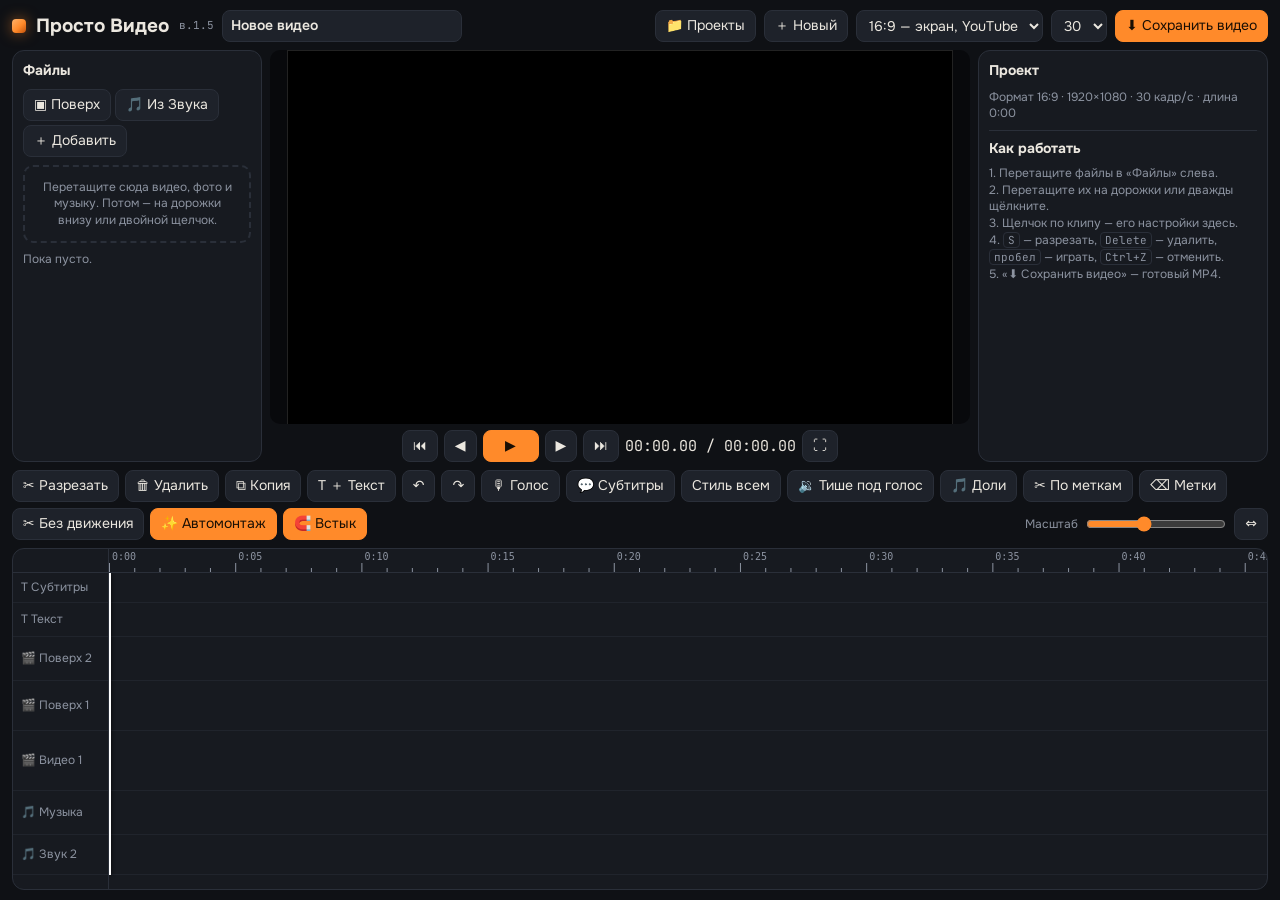
<file: video/index.html>
<!doctype html>
<html lang="ru">
<head>
<meta charset="utf-8">
<meta name="viewport" content="width=device-width,initial-scale=1">
<title>Просто Видео</title>
<link rel="stylesheet" href="fonts/fonts.css">
<style>
:root{
  --bg:#0f1115; --panel:#171a20; --panel2:#1e222a; --line:#2a2f39; --fg:#ebe7df; --muted:#8c93a0;
  --accent:#ff8a2a; --accent2:#4fb3ff; --ok:#4cc38a; --bad:#e5604d; --r:12px;
  --f-body:'Onest',system-ui,-apple-system,'Segoe UI',sans-serif; --f-mono:'JetBrains Mono',ui-monospace,monospace;
}
*{box-sizing:border-box}
html,body{margin:0;background:var(--bg);color:var(--fg);font:14px/1.4 var(--f-body);height:100%;overflow:hidden}
button,select,input,textarea{font:inherit;color:inherit}
button{cursor:pointer;background:var(--panel2);border:1px solid var(--line);border-radius:8px;padding:5px 10px;min-height:32px;transition:background .15s,border-color .15s;white-space:nowrap}
button:hover{border-color:#3d4452}
button.on,button.primary{background:var(--accent);color:#1a0f04;border-color:var(--accent)}
button:disabled{opacity:.45;cursor:default}
select,input[type=text],input[type=number],textarea{background:var(--panel2);border:1px solid var(--line);border-radius:8px;padding:4px 8px;min-height:32px}
input[type=range]{accent-color:var(--accent);width:100%}
input[type=color]{width:42px;height:32px;padding:0;border:1px solid var(--line);border-radius:8px;background:none}
.mono{font-family:var(--f-mono)} .muted{color:var(--muted)} .hint{font-size:12px;color:var(--muted)}
.row{display:flex;gap:8px;align-items:center;flex-wrap:wrap}
.app{height:100vh;display:grid;grid-template-rows:auto minmax(0,1fr) auto minmax(180px,38vh);gap:8px;padding:10px 12px}
header{display:flex;align-items:center;gap:10px;justify-content:space-between}
.brand{display:flex;align-items:center;gap:10px;font-weight:700;font-size:19px}
.brand .dot{width:14px;height:14px;border-radius:4px;background:linear-gradient(135deg,#ffb36b,var(--accent) 55%,#c4520b);box-shadow:0 0 14px #ff8a2a88}
#prjName{width:240px;font-weight:600}
.main{display:grid;grid-template-columns:250px minmax(0,1fr) 290px;gap:8px;min-height:0}
.panel{background:var(--panel);border:1px solid var(--line);border-radius:var(--r);padding:10px;min-height:0;min-width:0}
.bin{display:flex;flex-direction:column;gap:8px}
.binlist{flex:1;overflow:auto;display:grid;grid-template-columns:1fr 1fr;gap:6px;align-content:start;min-height:60px}
.mi{background:var(--panel2);border:1px solid var(--line);border-radius:8px;overflow:hidden;cursor:grab;position:relative}
.mi .th{height:58px;background:#0b0d11 center/cover no-repeat;display:flex;align-items:center;justify-content:center;font-size:22px}
.mi .nm{font-size:11px;padding:3px 5px;white-space:nowrap;overflow:hidden;text-overflow:ellipsis}
.mi .du{position:absolute;right:4px;top:40px;font-size:10px;background:#000a;border-radius:4px;padding:0 4px;font-family:var(--f-mono)}
.mi.used{border-color:#4a3a28}
.mi.bsel{outline:2px solid var(--accent2);outline-offset:-1px}
.drop{border:2px dashed var(--line);border-radius:10px;padding:12px;text-align:center;color:var(--muted);font-size:12px}
.drop.over,.binlist.over{border-color:var(--accent);background:#ff8a2a14}
.stage{display:flex;flex-direction:column;gap:6px;align-items:stretch;min-height:0;overflow:hidden}
.main>*{min-height:0}
.view{flex:1;min-height:0;display:flex;align-items:center;justify-content:center;background:#08090c;border-radius:10px;overflow:hidden;position:relative}
#pv{max-width:100%;max-height:100%;background:#000;box-shadow:0 0 0 1px #222}
.transport{display:flex;align-items:center;gap:6px;justify-content:center}
.clock{font-family:var(--f-mono);font-size:15px;min-width:150px;text-align:center}
.insp{overflow:auto;display:flex;flex-direction:column;gap:8px}
.insp h3{margin:0;font-size:14px}
.f{display:grid;grid-template-columns:105px minmax(0,1fr) auto;gap:6px;align-items:center;font-size:13px}
.f>span:first-child{color:var(--muted)}
.f input[type=number]{width:72px}
.sec{border-top:1px solid var(--line);padding-top:8px;display:flex;flex-direction:column;gap:6px}
textarea#txText{width:100%;min-height:64px;resize:vertical}
.tools{display:flex;align-items:center;gap:6px;flex-wrap:wrap}
.tools .sp{flex:1}
.tl{position:relative;overflow:hidden;display:grid;grid-template-columns:96px minmax(0,1fr);grid-template-rows:24px minmax(0,1fr);background:var(--panel);border:1px solid var(--line);border-radius:var(--r);min-height:0}
.tlcorner{border-bottom:1px solid var(--line);border-right:1px solid var(--line)}
.ruler{position:relative;border-bottom:1px solid var(--line);overflow:hidden;cursor:pointer;user-select:none}
.ruler canvas{position:absolute;left:0;top:0;height:24px}
.heads{border-right:1px solid var(--line);overflow:hidden}
.th2{display:flex;align-items:center;padding:0 8px;font-size:12px;color:var(--muted);border-bottom:1px solid #20242c;gap:4px}
.lanes{position:relative;overflow:auto}
.lanesIn{position:relative}
.lane{position:relative;border-bottom:1px solid #20242c}
.lane.over{background:#ff8a2a10}
.clip{position:absolute;top:3px;bottom:3px;border-radius:6px;overflow:hidden;cursor:grab;border:1px solid #0006;font-size:11px;color:#fff;user-select:none;background-repeat:repeat-x;background-size:auto 100%}
.clip .lb{position:absolute;left:4px;top:2px;right:4px;white-space:nowrap;overflow:hidden;text-overflow:ellipsis;text-shadow:0 1px 2px #000;pointer-events:none}
.clip.v{background-color:#2b4a78}.clip.i{background-color:#4a3b78}.clip.a{background-color:#1f5a4a}.clip.t{background-color:#7a4b1f}
.clip.sel{outline:2px solid var(--accent);outline-offset:-1px;z-index:2}
.clip .h{position:absolute;top:0;bottom:0;width:7px;cursor:ew-resize;z-index:3}
.clip .h.l{left:0}.clip .h.r{right:0}
.clip .h:hover{background:#fff4}
.clip .tr{position:absolute;left:0;top:0;bottom:0;background:linear-gradient(90deg,#fff5,#fff0);pointer-events:none}
.clip .fx{position:absolute;right:4px;bottom:2px;font-size:10px;background:#0008;border-radius:4px;padding:0 3px;pointer-events:none}
.kfd{position:absolute;bottom:3px;width:8px;height:8px;background:#ffd34d;transform:rotate(45deg);border:1px solid #0008;pointer-events:none}
button.kfb.on{background:#ffd34d;border-color:#ffd34d;color:#111}
.mkl{position:absolute;top:0;bottom:0;width:0;border-left:1px dashed #ffd34d88;pointer-events:none;z-index:1}
.ph{position:absolute;top:0;bottom:0;width:2px;background:#fff;pointer-events:none;z-index:5;box-shadow:0 0 4px #000}
.snapln{position:absolute;top:0;bottom:0;width:1px;background:var(--accent2);pointer-events:none;z-index:4}
.modal{position:fixed;inset:0;background:#000a;display:flex;align-items:center;justify-content:center;z-index:50}
.modal[hidden]{display:none}
.mbox{background:var(--panel);border:1px solid var(--line);border-radius:14px;padding:16px;width:min(560px,94vw);max-height:90vh;overflow:auto;display:flex;flex-direction:column;gap:10px}
.mbox h2{margin:0;font-size:17px}
.prj{display:flex;align-items:center;gap:8px;justify-content:space-between;border-bottom:1px solid var(--line);padding:6px 0}
.bar{height:10px;border-radius:6px;background:var(--panel2);overflow:hidden}.bar i{display:block;height:100%;background:var(--accent);width:0}
.toast{position:fixed;left:50%;bottom:20px;transform:translateX(-50%);background:#1b1f27;border:1px solid #3a3f4a;border-radius:10px;padding:9px 14px;z-index:60;max-width:80vw;box-shadow:0 6px 24px #0008}
.kbd{font-family:var(--f-mono);font-size:11px;border:1px solid var(--line);border-radius:4px;padding:0 4px}
#hold{position:fixed;left:-10px;top:-10px;width:1px;height:1px;overflow:hidden;opacity:0;pointer-events:none}
@media (max-width:1100px){.main{grid-template-columns:200px minmax(0,1fr) 250px}}
</style>
<link rel="manifest" href="manifest.webmanifest">
<meta name="theme-color" content="#0f1115">
<link rel="icon" href="icon-192.png">
<link rel="apple-touch-icon" href="icon-192.png">
<meta name="apple-mobile-web-app-capable" content="yes">
</head>
<body>
<div class="app">
<header>
  <div class="row"><div class="brand"><span class="dot"></span>Просто Видео <span class="muted mono" style="font-size:11px;font-weight:400">в.1.5</span></div>
    <input id="prjName" type="text" title="Название проекта"></div>
  <div class="row">
    <button id="bProjects">📁 Проекты</button>
    <button id="bNew">＋ Новый</button>
    <select id="aspect" title="Формат кадра"><option value="16:9">16:9 — экран, YouTube</option><option value="9:16">9:16 — Reels, TikTok</option><option value="1:1">1:1 — квадрат</option><option value="4:3">4:3</option></select>
    <select id="fps" title="Кадров в секунду"><option>25</option><option selected>30</option><option>60</option></select>
    <button id="bExport" class="primary">⬇ Сохранить видео</button>
  </div>
</header>

<div class="main">
  <section class="panel bin">
    <div class="row" style="justify-content:space-between"><b>Файлы</b><span class="row" style="gap:4px"><button id="bOver" title="Положить выбранный файл поверх основного видео в месте курсора">▣ Поверх</button><button id="bFromZvuk" title="Взять песню из плейлиста «Просто Звук»">🎵 Из Звука</button><button id="bAdd">＋ Добавить</button></span><input id="fileIn" type="file" multiple accept="video/*,audio/*,image/*" hidden></div>
    <div class="drop" id="binDrop">Перетащите сюда видео, фото и музыку. Потом — на дорожки внизу или двойной щелчок.</div>
    <div class="binlist" id="binList"></div>
  </section>
  <section class="stage">
    <div class="view" id="view"><canvas id="pv" width="960" height="540"></canvas></div>
    <div class="transport">
      <button id="bHome" title="В начало (Home)">⏮</button>
      <button id="bBack" title="Кадр назад (←)">◀︎</button>
      <button id="bPlay" class="primary" title="Играть / пауза (пробел)" style="min-width:56px">▶</button>
      <button id="bFwd" title="Кадр вперёд (→)">▶︎</button>
      <button id="bEnd" title="В конец (End)">⏭</button>
      <span class="clock" id="clock">00:00.00 / 00:00.00</span>
      <button id="bFull" title="Просмотр на весь экран">⛶</button>
    </div>
  </section>
  <section class="panel insp" id="insp"></section>
</div>

<div class="tools">
  <button id="bSplit" title="Разрезать в месте курсора (S)">✂ Разрезать</button>
  <button id="bDel" title="Удалить выбранное (Delete)">🗑 Удалить</button>
  <button id="bDup" title="Повторить клип (Ctrl+D)">⧉ Копия</button>
  <button id="bText" title="Добавить надпись в месте курсора">T ＋ Текст</button>
  <button id="bUndo" title="Отменить (Ctrl+Z)">↶</button><button id="bRedo" title="Вернуть (Ctrl+Shift+Z)">↷</button>
  <button id="bRec" title="Записать голос с микрофона в месте курсора">🎙 Голос</button>
  <button id="bSubs" title="Субтитры из речи">💬 Субтитры</button><button id="bSubStyle" title="Стиль выбранной подписи — всем субтитрам">Стиль всем</button>
  <button id="bDuck" title="Музыка сама становится тише, когда в клипах говорят или поют">🔉 Тише под голос</button>
  <button id="bBeats" title="Найти доли в музыке и поставить метки">🎵 Доли</button><button id="bCutMarks" title="Разрезать выбранный клип по меткам">✂ По меткам</button><button id="bMarkClr" title="Убрать все метки (M — поставить метку)">⌫ Метки</button>
  <button id="bStill" title="Вырезать места, где в кадре ничего не происходит">✂ Без движения</button>
  <button id="bAuto" class="primary" title="Автомонтаж: из пачки видео по образцу">✨ Автомонтаж</button>
  <button id="bMagnet" class="on" title="Основная дорожка без пропусков: клипы сами встают встык">🧲 Встык</button>
  <span class="sp"></span>
  <span class="hint">Масштаб</span><input id="zoom" type="range" min="0" max="100" value="40" style="width:140px">
  <button id="bFit" title="Показать всё">⇔</button>
</div>

<section class="tl" id="tl">
  <div class="tlcorner"></div>
  <div class="ruler" id="ruler"><canvas id="rulerC"></canvas></div>
  <div class="heads" id="heads"></div>
  <div class="lanes" id="lanes"><div class="lanesIn" id="lanesIn"></div></div>
</section>
</div>

<div class="modal" id="modal" hidden><div class="mbox" id="mbox"></div></div>
<div id="toast" class="toast" hidden></div>
<div id="hold"></div>
<script id="muxSrc" type="text/plain">/* mp4-muxer — MIT, https://github.com/Vanilagy/mp4-muxer */
"use strict";
var Mp4Muxer = (() => {
  var __defProp = Object.defineProperty;
  var __getOwnPropDesc = Object.getOwnPropertyDescriptor;
  var __getOwnPropNames = Object.getOwnPropertyNames;
  var __hasOwnProp = Object.prototype.hasOwnProperty;
  var __export = (target, all) => {
    for (var name in all)
      __defProp(target, name, { get: all[name], enumerable: true });
  };
  var __copyProps = (to, from, except, desc) => {
    if (from && typeof from === "object" || typeof from === "function") {
      for (let key of __getOwnPropNames(from))
        if (!__hasOwnProp.call(to, key) && key !== except)
          __defProp(to, key, { get: () => from[key], enumerable: !(desc = __getOwnPropDesc(from, key)) || desc.enumerable });
    }
    return to;
  };
  var __toCommonJS = (mod) => __copyProps(__defProp({}, "__esModule", { value: true }), mod);
  var __accessCheck = (obj, member, msg) => {
    if (!member.has(obj))
      throw TypeError("Cannot " + msg);
  };
  var __privateGet = (obj, member, getter) => {
    __accessCheck(obj, member, "read from private field");
    return getter ? getter.call(obj) : member.get(obj);
  };
  var __privateAdd = (obj, member, value) => {
    if (member.has(obj))
      throw TypeError("Cannot add the same private member more than once");
    member instanceof WeakSet ? member.add(obj) : member.set(obj, value);
  };
  var __privateSet = (obj, member, value, setter) => {
    __accessCheck(obj, member, "write to private field");
    setter ? setter.call(obj, value) : member.set(obj, value);
    return value;
  };
  var __privateWrapper = (obj, member, setter, getter) => ({
    set _(value) {
      __privateSet(obj, member, value, setter);
    },
    get _() {
      return __privateGet(obj, member, getter);
    }
  });
  var __privateMethod = (obj, member, method) => {
    __accessCheck(obj, member, "access private method");
    return method;
  };

  // src/index.ts
  var src_exports = {};
  __export(src_exports, {
    ArrayBufferTarget: () => ArrayBufferTarget,
    FileSystemWritableFileStreamTarget: () => FileSystemWritableFileStreamTarget,
    Muxer: () => Muxer,
    StreamTarget: () => StreamTarget
  });

  // src/misc.ts
  var bytes = new Uint8Array(8);
  var view = new DataView(bytes.buffer);
  var u8 = (value) => {
    return [(value % 256 + 256) % 256];
  };
  var u16 = (value) => {
    view.setUint16(0, value, false);
    return [bytes[0], bytes[1]];
  };
  var i16 = (value) => {
    view.setInt16(0, value, false);
    return [bytes[0], bytes[1]];
  };
  var u24 = (value) => {
    view.setUint32(0, value, false);
    return [bytes[1], bytes[2], bytes[3]];
  };
  var u32 = (value) => {
    view.setUint32(0, value, false);
    return [bytes[0], bytes[1], bytes[2], bytes[3]];
  };
  var i32 = (value) => {
    view.setInt32(0, value, false);
    return [bytes[0], bytes[1], bytes[2], bytes[3]];
  };
  var u64 = (value) => {
    view.setUint32(0, Math.floor(value / 2 ** 32), false);
    view.setUint32(4, value, false);
    return [bytes[0], bytes[1], bytes[2], bytes[3], bytes[4], bytes[5], bytes[6], bytes[7]];
  };
  var fixed_8_8 = (value) => {
    view.setInt16(0, 2 ** 8 * value, false);
    return [bytes[0], bytes[1]];
  };
  var fixed_16_16 = (value) => {
    view.setInt32(0, 2 ** 16 * value, false);
    return [bytes[0], bytes[1], bytes[2], bytes[3]];
  };
  var fixed_2_30 = (value) => {
    view.setInt32(0, 2 ** 30 * value, false);
    return [bytes[0], bytes[1], bytes[2], bytes[3]];
  };
  var ascii = (text, nullTerminated = false) => {
    let bytes2 = Array(text.length).fill(null).map((_, i) => text.charCodeAt(i));
    if (nullTerminated)
      bytes2.push(0);
    return bytes2;
  };
  var last = (arr) => {
    return arr && arr[arr.length - 1];
  };
  var lastPresentedSample = (samples) => {
    let result = void 0;
    for (let sample of samples) {
      if (!result || sample.presentationTimestamp > result.presentationTimestamp) {
        result = sample;
      }
    }
    return result;
  };
  var intoTimescale = (timeInSeconds, timescale, round = true) => {
    let value = timeInSeconds * timescale;
    return round ? Math.round(value) : value;
  };
  var rotationMatrix = (rotationInDegrees) => {
    let theta = rotationInDegrees * (Math.PI / 180);
    let cosTheta = Math.cos(theta);
    let sinTheta = Math.sin(theta);
    return [
      cosTheta,
      sinTheta,
      0,
      -sinTheta,
      cosTheta,
      0,
      0,
      0,
      1
    ];
  };
  var IDENTITY_MATRIX = rotationMatrix(0);
  var matrixToBytes = (matrix) => {
    return [
      fixed_16_16(matrix[0]),
      fixed_16_16(matrix[1]),
      fixed_2_30(matrix[2]),
      fixed_16_16(matrix[3]),
      fixed_16_16(matrix[4]),
      fixed_2_30(matrix[5]),
      fixed_16_16(matrix[6]),
      fixed_16_16(matrix[7]),
      fixed_2_30(matrix[8])
    ];
  };
  var deepClone = (x) => {
    if (!x)
      return x;
    if (typeof x !== "object")
      return x;
    if (Array.isArray(x))
      return x.map(deepClone);
    return Object.fromEntries(Object.entries(x).map(([key, value]) => [key, deepClone(value)]));
  };
  var isU32 = (value) => {
    return value >= 0 && value < 2 ** 32;
  };

  // src/box.ts
  var box = (type, contents, children) => ({
    type,
    contents: contents && new Uint8Array(contents.flat(10)),
    children
  });
  var fullBox = (type, version, flags, contents, children) => box(
    type,
    [u8(version), u24(flags), contents ?? []],
    children
  );
  var ftyp = (details) => {
    let minorVersion = 512;
    if (details.fragmented)
      return box("ftyp", [
        ascii("iso5"),
        // Major brand
        u32(minorVersion),
        // Minor version
        // Compatible brands
        ascii("iso5"),
        ascii("iso6"),
        ascii("mp41")
      ]);
    return box("ftyp", [
      ascii("isom"),
      // Major brand
      u32(minorVersion),
      // Minor version
      // Compatible brands
      ascii("isom"),
      details.holdsAvc ? ascii("avc1") : [],
      ascii("mp41")
    ]);
  };
  var mdat = (reserveLargeSize) => ({ type: "mdat", largeSize: reserveLargeSize });
  var free = (size) => ({ type: "free", size });
  var moov = (tracks, creationTime, fragmented = false) => box("moov", null, [
    mvhd(creationTime, tracks),
    ...tracks.map((x) => trak(x, creationTime)),
    fragmented ? mvex(tracks) : null
  ]);
  var mvhd = (creationTime, tracks) => {
    let duration = intoTimescale(Math.max(
      0,
      ...tracks.filter((x) => x.samples.length > 0).map((x) => {
        const lastSample = lastPresentedSample(x.samples);
        return lastSample.presentationTimestamp + lastSample.duration;
      })
    ), GLOBAL_TIMESCALE);
    let nextTrackId = Math.max(...tracks.map((x) => x.id)) + 1;
    let needsU64 = !isU32(creationTime) || !isU32(duration);
    let u32OrU64 = needsU64 ? u64 : u32;
    return fullBox("mvhd", +needsU64, 0, [
      u32OrU64(creationTime),
      // Creation time
      u32OrU64(creationTime),
      // Modification time
      u32(GLOBAL_TIMESCALE),
      // Timescale
      u32OrU64(duration),
      // Duration
      fixed_16_16(1),
      // Preferred rate
      fixed_8_8(1),
      // Preferred volume
      Array(10).fill(0),
      // Reserved
      matrixToBytes(IDENTITY_MATRIX),
      // Matrix
      Array(24).fill(0),
      // Pre-defined
      u32(nextTrackId)
      // Next track ID
    ]);
  };
  var trak = (track, creationTime) => box("trak", null, [
    tkhd(track, creationTime),
    mdia(track, creationTime)
  ]);
  var tkhd = (track, creationTime) => {
    let lastSample = lastPresentedSample(track.samples);
    let durationInGlobalTimescale = intoTimescale(
      lastSample ? lastSample.presentationTimestamp + lastSample.duration : 0,
      GLOBAL_TIMESCALE
    );
    let needsU64 = !isU32(creationTime) || !isU32(durationInGlobalTimescale);
    let u32OrU64 = needsU64 ? u64 : u32;
    let matrix;
    if (track.info.type === "video") {
      matrix = typeof track.info.rotation === "number" ? rotationMatrix(track.info.rotation) : track.info.rotation;
    } else {
      matrix = IDENTITY_MATRIX;
    }
    return fullBox("tkhd", +needsU64, 3, [
      u32OrU64(creationTime),
      // Creation time
      u32OrU64(creationTime),
      // Modification time
      u32(track.id),
      // Track ID
      u32(0),
      // Reserved
      u32OrU64(durationInGlobalTimescale),
      // Duration
      Array(8).fill(0),
      // Reserved
      u16(0),
      // Layer
      u16(0),
      // Alternate group
      fixed_8_8(track.info.type === "audio" ? 1 : 0),
      // Volume
      u16(0),
      // Reserved
      matrixToBytes(matrix),
      // Matrix
      fixed_16_16(track.info.type === "video" ? track.info.width : 0),
      // Track width
      fixed_16_16(track.info.type === "video" ? track.info.height : 0)
      // Track height
    ]);
  };
  var mdia = (track, creationTime) => box("mdia", null, [
    mdhd(track, creationTime),
    hdlr(track.info.type === "video" ? "vide" : "soun"),
    minf(track)
  ]);
  var mdhd = (track, creationTime) => {
    let lastSample = lastPresentedSample(track.samples);
    let localDuration = intoTimescale(
      lastSample ? lastSample.presentationTimestamp + lastSample.duration : 0,
      track.timescale
    );
    let needsU64 = !isU32(creationTime) || !isU32(localDuration);
    let u32OrU64 = needsU64 ? u64 : u32;
    return fullBox("mdhd", +needsU64, 0, [
      u32OrU64(creationTime),
      // Creation time
      u32OrU64(creationTime),
      // Modification time
      u32(track.timescale),
      // Timescale
      u32OrU64(localDuration),
      // Duration
      u16(21956),
      // Language ("und", undetermined)
      u16(0)
      // Quality
    ]);
  };
  var hdlr = (componentSubtype) => fullBox("hdlr", 0, 0, [
    ascii("mhlr"),
    // Component type
    ascii(componentSubtype),
    // Component subtype
    u32(0),
    // Component manufacturer
    u32(0),
    // Component flags
    u32(0),
    // Component flags mask
    ascii("mp4-muxer-hdlr", true)
    // Component name
  ]);
  var minf = (track) => box("minf", null, [
    track.info.type === "video" ? vmhd() : smhd(),
    dinf(),
    stbl(track)
  ]);
  var vmhd = () => fullBox("vmhd", 0, 1, [
    u16(0),
    // Graphics mode
    u16(0),
    // Opcolor R
    u16(0),
    // Opcolor G
    u16(0)
    // Opcolor B
  ]);
  var smhd = () => fullBox("smhd", 0, 0, [
    u16(0),
    // Balance
    u16(0)
    // Reserved
  ]);
  var dinf = () => box("dinf", null, [
    dref()
  ]);
  var dref = () => fullBox("dref", 0, 0, [
    u32(1)
    // Entry count
  ], [
    url()
  ]);
  var url = () => fullBox("url ", 0, 1);
  var stbl = (track) => {
    const needsCtts = track.compositionTimeOffsetTable.length > 1 || track.compositionTimeOffsetTable.some((x) => x.sampleCompositionTimeOffset !== 0);
    return box("stbl", null, [
      stsd(track),
      stts(track),
      stss(track),
      stsc(track),
      stsz(track),
      stco(track),
      needsCtts ? ctts(track) : null
    ]);
  };
  var stsd = (track) => fullBox("stsd", 0, 0, [
    u32(1)
    // Entry count
  ], [
    track.info.type === "video" ? videoSampleDescription(
      VIDEO_CODEC_TO_BOX_NAME[track.info.codec],
      track
    ) : soundSampleDescription(
      AUDIO_CODEC_TO_BOX_NAME[track.info.codec],
      track
    )
  ]);
  var videoSampleDescription = (compressionType, track) => box(compressionType, [
    Array(6).fill(0),
    // Reserved
    u16(1),
    // Data reference index
    u16(0),
    // Pre-defined
    u16(0),
    // Reserved
    Array(12).fill(0),
    // Pre-defined
    u16(track.info.width),
    // Width
    u16(track.info.height),
    // Height
    u32(4718592),
    // Horizontal resolution
    u32(4718592),
    // Vertical resolution
    u32(0),
    // Reserved
    u16(1),
    // Frame count
    Array(32).fill(0),
    // Compressor name
    u16(24),
    // Depth
    i16(65535)
    // Pre-defined
  ], [
    VIDEO_CODEC_TO_CONFIGURATION_BOX[track.info.codec](track),
    track.info.decoderConfig.colorSpace ? colr(track) : null
  ]);
  var COLOR_PRIMARIES_MAP = {
    "bt709": 1,
    // ITU-R BT.709
    "bt470bg": 5,
    // ITU-R BT.470BG
    "smpte170m": 6
    // ITU-R BT.601 525 - SMPTE 170M
  };
  var TRANSFER_CHARACTERISTICS_MAP = {
    "bt709": 1,
    // ITU-R BT.709
    "smpte170m": 6,
    // SMPTE 170M
    "iec61966-2-1": 13
    // IEC 61966-2-1
  };
  var MATRIX_COEFFICIENTS_MAP = {
    "rgb": 0,
    // Identity
    "bt709": 1,
    // ITU-R BT.709
    "bt470bg": 5,
    // ITU-R BT.470BG
    "smpte170m": 6
    // SMPTE 170M
  };
  var colr = (track) => box("colr", [
    ascii("nclx"),
    // Colour type
    u16(COLOR_PRIMARIES_MAP[track.info.decoderConfig.colorSpace.primaries]),
    // Colour primaries
    u16(TRANSFER_CHARACTERISTICS_MAP[track.info.decoderConfig.colorSpace.transfer]),
    // Transfer characteristics
    u16(MATRIX_COEFFICIENTS_MAP[track.info.decoderConfig.colorSpace.matrix]),
    // Matrix coefficients
    u8((track.info.decoderConfig.colorSpace.fullRange ? 1 : 0) << 7)
    // Full range flag
  ]);
  var avcC = (track) => track.info.decoderConfig && box("avcC", [
    // For AVC, description is an AVCDecoderConfigurationRecord, so nothing else to do here
    ...new Uint8Array(track.info.decoderConfig.description)
  ]);
  var hvcC = (track) => track.info.decoderConfig && box("hvcC", [
    // For HEVC, description is a HEVCDecoderConfigurationRecord, so nothing else to do here
    ...new Uint8Array(track.info.decoderConfig.description)
  ]);
  var vpcC = (track) => {
    if (!track.info.decoderConfig) {
      return null;
    }
    let decoderConfig = track.info.decoderConfig;
    if (!decoderConfig.colorSpace) {
      throw new Error(`'colorSpace' is required in the decoder config for VP9.`);
    }
    let parts = decoderConfig.codec.split(".");
    let profile = Number(parts[1]);
    let level = Number(parts[2]);
    let bitDepth = Number(parts[3]);
    let chromaSubsampling = 0;
    let thirdByte = (bitDepth << 4) + (chromaSubsampling << 1) + Number(decoderConfig.colorSpace.fullRange);
    let colourPrimaries = 2;
    let transferCharacteristics = 2;
    let matrixCoefficients = 2;
    return fullBox("vpcC", 1, 0, [
      u8(profile),
      // Profile
      u8(level),
      // Level
      u8(thirdByte),
      // Bit depth, chroma subsampling, full range
      u8(colourPrimaries),
      // Colour primaries
      u8(transferCharacteristics),
      // Transfer characteristics
      u8(matrixCoefficients),
      // Matrix coefficients
      u16(0)
      // Codec initialization data size
    ]);
  };
  var av1C = () => {
    let marker = 1;
    let version = 1;
    let firstByte = (marker << 7) + version;
    return box("av1C", [
      firstByte,
      0,
      0,
      0
    ]);
  };
  var soundSampleDescription = (compressionType, track) => box(compressionType, [
    Array(6).fill(0),
    // Reserved
    u16(1),
    // Data reference index
    u16(0),
    // Version
    u16(0),
    // Revision level
    u32(0),
    // Vendor
    u16(track.info.numberOfChannels),
    // Number of channels
    u16(16),
    // Sample size (bits)
    u16(0),
    // Compression ID
    u16(0),
    // Packet size
    fixed_16_16(track.info.sampleRate)
    // Sample rate
  ], [
    AUDIO_CODEC_TO_CONFIGURATION_BOX[track.info.codec](track)
  ]);
  var esds = (track) => {
    let description = new Uint8Array(track.info.decoderConfig.description);
    return fullBox("esds", 0, 0, [
      // https://stackoverflow.com/a/54803118
      u32(58753152),
      // TAG(3) = Object Descriptor ([2])
      u8(32 + description.byteLength),
      // length of this OD (which includes the next 2 tags)
      u16(1),
      // ES_ID = 1
      u8(0),
      // flags etc = 0
      u32(75530368),
      // TAG(4) = ES Descriptor ([2]) embedded in above OD
      u8(18 + description.byteLength),
      // length of this ESD
      u8(64),
      // MPEG-4 Audio
      u8(21),
      // stream type(6bits)=5 audio, flags(2bits)=1
      u24(0),
      // 24bit buffer size
      u32(130071),
      // max bitrate
      u32(130071),
      // avg bitrate
      u32(92307584),
      // TAG(5) = ASC ([2],[3]) embedded in above OD
      u8(description.byteLength),
      // length
      ...description,
      u32(109084800),
      // TAG(6)
      u8(1),
      // length
      u8(2)
      // data
    ]);
  };
  var dOps = (track) => {
    let preskip = 3840;
    let gain = 0;
    const description = track.info.decoderConfig?.description;
    if (description) {
      if (description.byteLength < 18) {
        throw new TypeError("Invalid decoder description provided for Opus; must be at least 18 bytes long.");
      }
      const view2 = ArrayBuffer.isView(description) ? new DataView(description.buffer, description.byteOffset, description.byteLength) : new DataView(description);
      preskip = view2.getUint16(10, true);
      gain = view2.getInt16(14, true);
    }
    return box("dOps", [
      u8(0),
      // Version
      u8(track.info.numberOfChannels),
      // OutputChannelCount
      u16(preskip),
      u32(track.info.sampleRate),
      // InputSampleRate
      fixed_8_8(gain),
      // OutputGain
      u8(0)
      // ChannelMappingFamily
    ]);
  };
  var stts = (track) => {
    return fullBox("stts", 0, 0, [
      u32(track.timeToSampleTable.length),
      // Number of entries
      track.timeToSampleTable.map((x) => [
        // Time-to-sample table
        u32(x.sampleCount),
        // Sample count
        u32(x.sampleDelta)
        // Sample duration
      ])
    ]);
  };
  var stss = (track) => {
    if (track.samples.every((x) => x.type === "key"))
      return null;
    let keySamples = [...track.samples.entries()].filter(([, sample]) => sample.type === "key");
    return fullBox("stss", 0, 0, [
      u32(keySamples.length),
      // Number of entries
      keySamples.map(([index]) => u32(index + 1))
      // Sync sample table
    ]);
  };
  var stsc = (track) => {
    return fullBox("stsc", 0, 0, [
      u32(track.compactlyCodedChunkTable.length),
      // Number of entries
      track.compactlyCodedChunkTable.map((x) => [
        // Sample-to-chunk table
        u32(x.firstChunk),
        // First chunk
        u32(x.samplesPerChunk),
        // Samples per chunk
        u32(1)
        // Sample description index
      ])
    ]);
  };
  var stsz = (track) => fullBox("stsz", 0, 0, [
    u32(0),
    // Sample size (0 means non-constant size)
    u32(track.samples.length),
    // Number of entries
    track.samples.map((x) => u32(x.size))
    // Sample size table
  ]);
  var stco = (track) => {
    if (track.finalizedChunks.length > 0 && last(track.finalizedChunks).offset >= 2 ** 32) {
      return fullBox("co64", 0, 0, [
        u32(track.finalizedChunks.length),
        // Number of entries
        track.finalizedChunks.map((x) => u64(x.offset))
        // Chunk offset table
      ]);
    }
    return fullBox("stco", 0, 0, [
      u32(track.finalizedChunks.length),
      // Number of entries
      track.finalizedChunks.map((x) => u32(x.offset))
      // Chunk offset table
    ]);
  };
  var ctts = (track) => {
    return fullBox("ctts", 0, 0, [
      u32(track.compositionTimeOffsetTable.length),
      // Number of entries
      track.compositionTimeOffsetTable.map((x) => [
        // Time-to-sample table
        u32(x.sampleCount),
        // Sample count
        u32(x.sampleCompositionTimeOffset)
        // Sample offset
      ])
    ]);
  };
  var mvex = (tracks) => {
    return box("mvex", null, tracks.map(trex));
  };
  var trex = (track) => {
    return fullBox("trex", 0, 0, [
      u32(track.id),
      // Track ID
      u32(1),
      // Default sample description index
      u32(0),
      // Default sample duration
      u32(0),
      // Default sample size
      u32(0)
      // Default sample flags
    ]);
  };
  var moof = (sequenceNumber, tracks) => {
    return box("moof", null, [
      mfhd(sequenceNumber),
      ...tracks.map(traf)
    ]);
  };
  var mfhd = (sequenceNumber) => {
    return fullBox("mfhd", 0, 0, [
      u32(sequenceNumber)
      // Sequence number
    ]);
  };
  var fragmentSampleFlags = (sample) => {
    let byte1 = 0;
    let byte2 = 0;
    let byte3 = 0;
    let byte4 = 0;
    let sampleIsDifferenceSample = sample.type === "delta";
    byte2 |= +sampleIsDifferenceSample;
    if (sampleIsDifferenceSample) {
      byte1 |= 1;
    } else {
      byte1 |= 2;
    }
    return byte1 << 24 | byte2 << 16 | byte3 << 8 | byte4;
  };
  var traf = (track) => {
    return box("traf", null, [
      tfhd(track),
      tfdt(track),
      trun(track)
    ]);
  };
  var tfhd = (track) => {
    let tfFlags = 0;
    tfFlags |= 8;
    tfFlags |= 16;
    tfFlags |= 32;
    tfFlags |= 131072;
    let referenceSample = track.currentChunk.samples[1] ?? track.currentChunk.samples[0];
    let referenceSampleInfo = {
      duration: referenceSample.timescaleUnitsToNextSample,
      size: referenceSample.size,
      flags: fragmentSampleFlags(referenceSample)
    };
    return fullBox("tfhd", 0, tfFlags, [
      u32(track.id),
      // Track ID
      u32(referenceSampleInfo.duration),
      // Default sample duration
      u32(referenceSampleInfo.size),
      // Default sample size
      u32(referenceSampleInfo.flags)
      // Default sample flags
    ]);
  };
  var tfdt = (track) => {
    return fullBox("tfdt", 1, 0, [
      u64(intoTimescale(track.currentChunk.startTimestamp, track.timescale))
      // Base Media Decode Time
    ]);
  };
  var trun = (track) => {
    let allSampleDurations = track.currentChunk.samples.map((x) => x.timescaleUnitsToNextSample);
    let allSampleSizes = track.currentChunk.samples.map((x) => x.size);
    let allSampleFlags = track.currentChunk.samples.map(fragmentSampleFlags);
    let allSampleCompositionTimeOffsets = track.currentChunk.samples.map((x) => intoTimescale(x.presentationTimestamp - x.decodeTimestamp, track.timescale));
    let uniqueSampleDurations = new Set(allSampleDurations);
    let uniqueSampleSizes = new Set(allSampleSizes);
    let uniqueSampleFlags = new Set(allSampleFlags);
    let uniqueSampleCompositionTimeOffsets = new Set(allSampleCompositionTimeOffsets);
    let firstSampleFlagsPresent = uniqueSampleFlags.size === 2 && allSampleFlags[0] !== allSampleFlags[1];
    let sampleDurationPresent = uniqueSampleDurations.size > 1;
    let sampleSizePresent = uniqueSampleSizes.size > 1;
    let sampleFlagsPresent = !firstSampleFlagsPresent && uniqueSampleFlags.size > 1;
    let sampleCompositionTimeOffsetsPresent = uniqueSampleCompositionTimeOffsets.size > 1 || [...uniqueSampleCompositionTimeOffsets].some((x) => x !== 0);
    let flags = 0;
    flags |= 1;
    flags |= 4 * +firstSampleFlagsPresent;
    flags |= 256 * +sampleDurationPresent;
    flags |= 512 * +sampleSizePresent;
    flags |= 1024 * +sampleFlagsPresent;
    flags |= 2048 * +sampleCompositionTimeOffsetsPresent;
    return fullBox("trun", 1, flags, [
      u32(track.currentChunk.samples.length),
      // Sample count
      u32(track.currentChunk.offset - track.currentChunk.moofOffset || 0),
      // Data offset
      firstSampleFlagsPresent ? u32(allSampleFlags[0]) : [],
      track.currentChunk.samples.map((_, i) => [
        sampleDurationPresent ? u32(allSampleDurations[i]) : [],
        // Sample duration
        sampleSizePresent ? u32(allSampleSizes[i]) : [],
        // Sample size
        sampleFlagsPresent ? u32(allSampleFlags[i]) : [],
        // Sample flags
        // Sample composition time offsets
        sampleCompositionTimeOffsetsPresent ? i32(allSampleCompositionTimeOffsets[i]) : []
      ])
    ]);
  };
  var mfra = (tracks) => {
    return box("mfra", null, [
      ...tracks.map(tfra),
      mfro()
    ]);
  };
  var tfra = (track, trackIndex) => {
    let version = 1;
    return fullBox("tfra", version, 0, [
      u32(track.id),
      // Track ID
      u32(63),
      // This specifies that traf number, trun number and sample number are 32-bit ints
      u32(track.finalizedChunks.length),
      // Number of entries
      track.finalizedChunks.map((chunk) => [
        u64(intoTimescale(chunk.startTimestamp, track.timescale)),
        // Time
        u64(chunk.moofOffset),
        // moof offset
        u32(trackIndex + 1),
        // traf number
        u32(1),
        // trun number
        u32(1)
        // Sample number
      ])
    ]);
  };
  var mfro = () => {
    return fullBox("mfro", 0, 0, [
      // This value needs to be overwritten manually from the outside, where the actual size of the enclosing mfra box
      // is known
      u32(0)
      // Size
    ]);
  };
  var VIDEO_CODEC_TO_BOX_NAME = {
    "avc": "avc1",
    "hevc": "hvc1",
    "vp9": "vp09",
    "av1": "av01"
  };
  var VIDEO_CODEC_TO_CONFIGURATION_BOX = {
    "avc": avcC,
    "hevc": hvcC,
    "vp9": vpcC,
    "av1": av1C
  };
  var AUDIO_CODEC_TO_BOX_NAME = {
    "aac": "mp4a",
    "opus": "Opus"
  };
  var AUDIO_CODEC_TO_CONFIGURATION_BOX = {
    "aac": esds,
    "opus": dOps
  };

  // src/target.ts
  var isTarget = Symbol("isTarget");
  var Target = class {
  };
  isTarget;
  var ArrayBufferTarget = class extends Target {
    constructor() {
      super(...arguments);
      this.buffer = null;
    }
  };
  var StreamTarget = class extends Target {
    constructor(options) {
      super();
      this.options = options;
      if (typeof options !== "object") {
        throw new TypeError("StreamTarget requires an options object to be passed to its constructor.");
      }
      if (options.onData) {
        if (typeof options.onData !== "function") {
          throw new TypeError("options.onData, when provided, must be a function.");
        }
        if (options.onData.length < 2) {
          throw new TypeError(
            "options.onData, when provided, must be a function that takes in at least two arguments (data and position). Ignoring the position argument, which specifies the byte offset at which the data is to be written, can lead to broken outputs."
          );
        }
      }
      if (options.chunked !== void 0 && typeof options.chunked !== "boolean") {
        throw new TypeError("options.chunked, when provided, must be a boolean.");
      }
      if (options.chunkSize !== void 0 && (!Number.isInteger(options.chunkSize) || options.chunkSize < 1024)) {
        throw new TypeError("options.chunkSize, when provided, must be an integer and not smaller than 1024.");
      }
    }
  };
  var FileSystemWritableFileStreamTarget = class extends Target {
    constructor(stream, options) {
      super();
      this.stream = stream;
      this.options = options;
      if (!(stream instanceof FileSystemWritableFileStream)) {
        throw new TypeError("FileSystemWritableFileStreamTarget requires a FileSystemWritableFileStream instance.");
      }
      if (options !== void 0 && typeof options !== "object") {
        throw new TypeError("FileSystemWritableFileStreamTarget's options, when provided, must be an object.");
      }
      if (options) {
        if (options.chunkSize !== void 0 && (!Number.isInteger(options.chunkSize) || options.chunkSize <= 0)) {
          throw new TypeError("options.chunkSize, when provided, must be a positive integer");
        }
      }
    }
  };

  // src/writer.ts
  var _helper, _helperView;
  var Writer = class {
    constructor() {
      this.pos = 0;
      __privateAdd(this, _helper, new Uint8Array(8));
      __privateAdd(this, _helperView, new DataView(__privateGet(this, _helper).buffer));
      /**
       * Stores the position from the start of the file to where boxes elements have been written. This is used to
       * rewrite/edit elements that were already added before, and to measure sizes of things.
       */
      this.offsets = /* @__PURE__ */ new WeakMap();
    }
    /** Sets the current position for future writes to a new one. */
    seek(newPos) {
      this.pos = newPos;
    }
    writeU32(value) {
      __privateGet(this, _helperView).setUint32(0, value, false);
      this.write(__privateGet(this, _helper).subarray(0, 4));
    }
    writeU64(value) {
      __privateGet(this, _helperView).setUint32(0, Math.floor(value / 2 ** 32), false);
      __privateGet(this, _helperView).setUint32(4, value, false);
      this.write(__privateGet(this, _helper).subarray(0, 8));
    }
    writeAscii(text) {
      for (let i = 0; i < text.length; i++) {
        __privateGet(this, _helperView).setUint8(i % 8, text.charCodeAt(i));
        if (i % 8 === 7)
          this.write(__privateGet(this, _helper));
      }
      if (text.length % 8 !== 0) {
        this.write(__privateGet(this, _helper).subarray(0, text.length % 8));
      }
    }
    writeBox(box2) {
      this.offsets.set(box2, this.pos);
      if (box2.contents && !box2.children) {
        this.writeBoxHeader(box2, box2.size ?? box2.contents.byteLength + 8);
        this.write(box2.contents);
      } else {
        let startPos = this.pos;
        this.writeBoxHeader(box2, 0);
        if (box2.contents)
          this.write(box2.contents);
        if (box2.children) {
          for (let child of box2.children)
            if (child)
              this.writeBox(child);
        }
        let endPos = this.pos;
        let size = box2.size ?? endPos - startPos;
        this.seek(startPos);
        this.writeBoxHeader(box2, size);
        this.seek(endPos);
      }
    }
    writeBoxHeader(box2, size) {
      this.writeU32(box2.largeSize ? 1 : size);
      this.writeAscii(box2.type);
      if (box2.largeSize)
        this.writeU64(size);
    }
    measureBoxHeader(box2) {
      return 8 + (box2.largeSize ? 8 : 0);
    }
    patchBox(box2) {
      let endPos = this.pos;
      this.seek(this.offsets.get(box2));
      this.writeBox(box2);
      this.seek(endPos);
    }
    measureBox(box2) {
      if (box2.contents && !box2.children) {
        let headerSize = this.measureBoxHeader(box2);
        return headerSize + box2.contents.byteLength;
      } else {
        let result = this.measureBoxHeader(box2);
        if (box2.contents)
          result += box2.contents.byteLength;
        if (box2.children) {
          for (let child of box2.children)
            if (child)
              result += this.measureBox(child);
        }
        return result;
      }
    }
  };
  _helper = new WeakMap();
  _helperView = new WeakMap();
  var _target, _buffer, _bytes, _maxPos, _ensureSize, ensureSize_fn;
  var ArrayBufferTargetWriter = class extends Writer {
    constructor(target) {
      super();
      __privateAdd(this, _ensureSize);
      __privateAdd(this, _target, void 0);
      __privateAdd(this, _buffer, new ArrayBuffer(2 ** 16));
      __privateAdd(this, _bytes, new Uint8Array(__privateGet(this, _buffer)));
      __privateAdd(this, _maxPos, 0);
      __privateSet(this, _target, target);
    }
    write(data) {
      __privateMethod(this, _ensureSize, ensureSize_fn).call(this, this.pos + data.byteLength);
      __privateGet(this, _bytes).set(data, this.pos);
      this.pos += data.byteLength;
      __privateSet(this, _maxPos, Math.max(__privateGet(this, _maxPos), this.pos));
    }
    finalize() {
      __privateMethod(this, _ensureSize, ensureSize_fn).call(this, this.pos);
      __privateGet(this, _target).buffer = __privateGet(this, _buffer).slice(0, Math.max(__privateGet(this, _maxPos), this.pos));
    }
  };
  _target = new WeakMap();
  _buffer = new WeakMap();
  _bytes = new WeakMap();
  _maxPos = new WeakMap();
  _ensureSize = new WeakSet();
  ensureSize_fn = function(size) {
    let newLength = __privateGet(this, _buffer).byteLength;
    while (newLength < size)
      newLength *= 2;
    if (newLength === __privateGet(this, _buffer).byteLength)
      return;
    let newBuffer = new ArrayBuffer(newLength);
    let newBytes = new Uint8Array(newBuffer);
    newBytes.set(__privateGet(this, _bytes), 0);
    __privateSet(this, _buffer, newBuffer);
    __privateSet(this, _bytes, newBytes);
  };
  var DEFAULT_CHUNK_SIZE = 2 ** 24;
  var MAX_CHUNKS_AT_ONCE = 2;
  var _target2, _sections, _chunked, _chunkSize, _chunks, _writeDataIntoChunks, writeDataIntoChunks_fn, _insertSectionIntoChunk, insertSectionIntoChunk_fn, _createChunk, createChunk_fn, _flushChunks, flushChunks_fn;
  var StreamTargetWriter = class extends Writer {
    constructor(target) {
      super();
      __privateAdd(this, _writeDataIntoChunks);
      __privateAdd(this, _insertSectionIntoChunk);
      __privateAdd(this, _createChunk);
      __privateAdd(this, _flushChunks);
      __privateAdd(this, _target2, void 0);
      __privateAdd(this, _sections, []);
      __privateAdd(this, _chunked, void 0);
      __privateAdd(this, _chunkSize, void 0);
      /**
       * The data is divided up into fixed-size chunks, whose contents are first filled in RAM and then flushed out.
       * A chunk is flushed if all of its contents have been written.
       */
      __privateAdd(this, _chunks, []);
      __privateSet(this, _target2, target);
      __privateSet(this, _chunked, target.options?.chunked ?? false);
      __privateSet(this, _chunkSize, target.options?.chunkSize ?? DEFAULT_CHUNK_SIZE);
    }
    write(data) {
      __privateGet(this, _sections).push({
        data: data.slice(),
        start: this.pos
      });
      this.pos += data.byteLength;
    }
    flush() {
      if (__privateGet(this, _sections).length === 0)
        return;
      let chunks = [];
      let sorted = [...__privateGet(this, _sections)].sort((a, b) => a.start - b.start);
      chunks.push({
        start: sorted[0].start,
        size: sorted[0].data.byteLength
      });
      for (let i = 1; i < sorted.length; i++) {
        let lastChunk = chunks[chunks.length - 1];
        let section = sorted[i];
        if (section.start <= lastChunk.start + lastChunk.size) {
          lastChunk.size = Math.max(lastChunk.size, section.start + section.data.byteLength - lastChunk.start);
        } else {
          chunks.push({
            start: section.start,
            size: section.data.byteLength
          });
        }
      }
      for (let chunk of chunks) {
        chunk.data = new Uint8Array(chunk.size);
        for (let section of __privateGet(this, _sections)) {
          if (chunk.start <= section.start && section.start < chunk.start + chunk.size) {
            chunk.data.set(section.data, section.start - chunk.start);
          }
        }
        if (__privateGet(this, _chunked)) {
          __privateMethod(this, _writeDataIntoChunks, writeDataIntoChunks_fn).call(this, chunk.data, chunk.start);
          __privateMethod(this, _flushChunks, flushChunks_fn).call(this);
        } else {
          __privateGet(this, _target2).options.onData?.(chunk.data, chunk.start);
        }
      }
      __privateGet(this, _sections).length = 0;
    }
    finalize() {
      if (__privateGet(this, _chunked)) {
        __privateMethod(this, _flushChunks, flushChunks_fn).call(this, true);
      }
    }
  };
  _target2 = new WeakMap();
  _sections = new WeakMap();
  _chunked = new WeakMap();
  _chunkSize = new WeakMap();
  _chunks = new WeakMap();
  _writeDataIntoChunks = new WeakSet();
  writeDataIntoChunks_fn = function(data, position) {
    let chunkIndex = __privateGet(this, _chunks).findIndex((x) => x.start <= position && position < x.start + __privateGet(this, _chunkSize));
    if (chunkIndex === -1)
      chunkIndex = __privateMethod(this, _createChunk, createChunk_fn).call(this, position);
    let chunk = __privateGet(this, _chunks)[chunkIndex];
    let relativePosition = position - chunk.start;
    let toWrite = data.subarray(0, Math.min(__privateGet(this, _chunkSize) - relativePosition, data.byteLength));
    chunk.data.set(toWrite, relativePosition);
    let section = {
      start: relativePosition,
      end: relativePosition + toWrite.byteLength
    };
    __privateMethod(this, _insertSectionIntoChunk, insertSectionIntoChunk_fn).call(this, chunk, section);
    if (chunk.written[0].start === 0 && chunk.written[0].end === __privateGet(this, _chunkSize)) {
      chunk.shouldFlush = true;
    }
    if (__privateGet(this, _chunks).length > MAX_CHUNKS_AT_ONCE) {
      for (let i = 0; i < __privateGet(this, _chunks).length - 1; i++) {
        __privateGet(this, _chunks)[i].shouldFlush = true;
      }
      __privateMethod(this, _flushChunks, flushChunks_fn).call(this);
    }
    if (toWrite.byteLength < data.byteLength) {
      __privateMethod(this, _writeDataIntoChunks, writeDataIntoChunks_fn).call(this, data.subarray(toWrite.byteLength), position + toWrite.byteLength);
    }
  };
  _insertSectionIntoChunk = new WeakSet();
  insertSectionIntoChunk_fn = function(chunk, section) {
    let low = 0;
    let high = chunk.written.length - 1;
    let index = -1;
    while (low <= high) {
      let mid = Math.floor(low + (high - low + 1) / 2);
      if (chunk.written[mid].start <= section.start) {
        low = mid + 1;
        index = mid;
      } else {
        high = mid - 1;
      }
    }
    chunk.written.splice(index + 1, 0, section);
    if (index === -1 || chunk.written[index].end < section.start)
      index++;
    while (index < chunk.written.length - 1 && chunk.written[index].end >= chunk.written[index + 1].start) {
      chunk.written[index].end = Math.max(chunk.written[index].end, chunk.written[index + 1].end);
      chunk.written.splice(index + 1, 1);
    }
  };
  _createChunk = new WeakSet();
  createChunk_fn = function(includesPosition) {
    let start = Math.floor(includesPosition / __privateGet(this, _chunkSize)) * __privateGet(this, _chunkSize);
    let chunk = {
      start,
      data: new Uint8Array(__privateGet(this, _chunkSize)),
      written: [],
      shouldFlush: false
    };
    __privateGet(this, _chunks).push(chunk);
    __privateGet(this, _chunks).sort((a, b) => a.start - b.start);
    return __privateGet(this, _chunks).indexOf(chunk);
  };
  _flushChunks = new WeakSet();
  flushChunks_fn = function(force = false) {
    for (let i = 0; i < __privateGet(this, _chunks).length; i++) {
      let chunk = __privateGet(this, _chunks)[i];
      if (!chunk.shouldFlush && !force)
        continue;
      for (let section of chunk.written) {
        __privateGet(this, _target2).options.onData?.(
          chunk.data.subarray(section.start, section.end),
          chunk.start + section.start
        );
      }
      __privateGet(this, _chunks).splice(i--, 1);
    }
  };
  var FileSystemWritableFileStreamTargetWriter = class extends StreamTargetWriter {
    constructor(target) {
      super(new StreamTarget({
        onData: (data, position) => target.stream.write({
          type: "write",
          data,
          position
        }),
        chunked: true,
        chunkSize: target.options?.chunkSize
      }));
    }
  };

  // src/muxer.ts
  var GLOBAL_TIMESCALE = 1e3;
  var SUPPORTED_VIDEO_CODECS = ["avc", "hevc", "vp9", "av1"];
  var SUPPORTED_AUDIO_CODECS = ["aac", "opus"];
  var TIMESTAMP_OFFSET = 2082844800;
  var FIRST_TIMESTAMP_BEHAVIORS = ["strict", "offset", "cross-track-offset"];
  var _options, _writer, _ftypSize, _mdat, _videoTrack, _audioTrack, _creationTime, _finalizedChunks, _nextFragmentNumber, _videoSampleQueue, _audioSampleQueue, _finalized, _validateOptions, validateOptions_fn, _writeHeader, writeHeader_fn, _computeMoovSizeUpperBound, computeMoovSizeUpperBound_fn, _prepareTracks, prepareTracks_fn, _generateMpeg4AudioSpecificConfig, generateMpeg4AudioSpecificConfig_fn, _createSampleForTrack, createSampleForTrack_fn, _addSampleToTrack, addSampleToTrack_fn, _validateTimestamp, validateTimestamp_fn, _finalizeCurrentChunk, finalizeCurrentChunk_fn, _finalizeFragment, finalizeFragment_fn, _maybeFlushStreamingTargetWriter, maybeFlushStreamingTargetWriter_fn, _ensureNotFinalized, ensureNotFinalized_fn;
  var Muxer = class {
    constructor(options) {
      __privateAdd(this, _validateOptions);
      __privateAdd(this, _writeHeader);
      __privateAdd(this, _computeMoovSizeUpperBound);
      __privateAdd(this, _prepareTracks);
      // https://wiki.multimedia.cx/index.php/MPEG-4_Audio
      __privateAdd(this, _generateMpeg4AudioSpecificConfig);
      __privateAdd(this, _createSampleForTrack);
      __privateAdd(this, _addSampleToTrack);
      __privateAdd(this, _validateTimestamp);
      __privateAdd(this, _finalizeCurrentChunk);
      __privateAdd(this, _finalizeFragment);
      __privateAdd(this, _maybeFlushStreamingTargetWriter);
      __privateAdd(this, _ensureNotFinalized);
      __privateAdd(this, _options, void 0);
      __privateAdd(this, _writer, void 0);
      __privateAdd(this, _ftypSize, void 0);
      __privateAdd(this, _mdat, void 0);
      __privateAdd(this, _videoTrack, null);
      __privateAdd(this, _audioTrack, null);
      __privateAdd(this, _creationTime, Math.floor(Date.now() / 1e3) + TIMESTAMP_OFFSET);
      __privateAdd(this, _finalizedChunks, []);
      // Fields for fragmented MP4:
      __privateAdd(this, _nextFragmentNumber, 1);
      __privateAdd(this, _videoSampleQueue, []);
      __privateAdd(this, _audioSampleQueue, []);
      __privateAdd(this, _finalized, false);
      __privateMethod(this, _validateOptions, validateOptions_fn).call(this, options);
      options.video = deepClone(options.video);
      options.audio = deepClone(options.audio);
      options.fastStart = deepClone(options.fastStart);
      this.target = options.target;
      __privateSet(this, _options, {
        firstTimestampBehavior: "strict",
        ...options
      });
      if (options.target instanceof ArrayBufferTarget) {
        __privateSet(this, _writer, new ArrayBufferTargetWriter(options.target));
      } else if (options.target instanceof StreamTarget) {
        __privateSet(this, _writer, new StreamTargetWriter(options.target));
      } else if (options.target instanceof FileSystemWritableFileStreamTarget) {
        __privateSet(this, _writer, new FileSystemWritableFileStreamTargetWriter(options.target));
      } else {
        throw new Error(`Invalid target: ${options.target}`);
      }
      __privateMethod(this, _prepareTracks, prepareTracks_fn).call(this);
      __privateMethod(this, _writeHeader, writeHeader_fn).call(this);
    }
    addVideoChunk(sample, meta, timestamp, compositionTimeOffset) {
      if (!(sample instanceof EncodedVideoChunk)) {
        throw new TypeError("addVideoChunk's first argument (sample) must be of type EncodedVideoChunk.");
      }
      if (meta && typeof meta !== "object") {
        throw new TypeError("addVideoChunk's second argument (meta), when provided, must be an object.");
      }
      if (timestamp !== void 0 && (!Number.isFinite(timestamp) || timestamp < 0)) {
        throw new TypeError(
          "addVideoChunk's third argument (timestamp), when provided, must be a non-negative real number."
        );
      }
      if (compositionTimeOffset !== void 0 && !Number.isFinite(compositionTimeOffset)) {
        throw new TypeError(
          "addVideoChunk's fourth argument (compositionTimeOffset), when provided, must be a real number."
        );
      }
      let data = new Uint8Array(sample.byteLength);
      sample.copyTo(data);
      this.addVideoChunkRaw(
        data,
        sample.type,
        timestamp ?? sample.timestamp,
        sample.duration,
        meta,
        compositionTimeOffset
      );
    }
    addVideoChunkRaw(data, type, timestamp, duration, meta, compositionTimeOffset) {
      if (!(data instanceof Uint8Array)) {
        throw new TypeError("addVideoChunkRaw's first argument (data) must be an instance of Uint8Array.");
      }
      if (type !== "key" && type !== "delta") {
        throw new TypeError("addVideoChunkRaw's second argument (type) must be either 'key' or 'delta'.");
      }
      if (!Number.isFinite(timestamp) || timestamp < 0) {
        throw new TypeError("addVideoChunkRaw's third argument (timestamp) must be a non-negative real number.");
      }
      if (!Number.isFinite(duration) || duration < 0) {
        throw new TypeError("addVideoChunkRaw's fourth argument (duration) must be a non-negative real number.");
      }
      if (meta && typeof meta !== "object") {
        throw new TypeError("addVideoChunkRaw's fifth argument (meta), when provided, must be an object.");
      }
      if (compositionTimeOffset !== void 0 && !Number.isFinite(compositionTimeOffset)) {
        throw new TypeError(
          "addVideoChunkRaw's sixth argument (compositionTimeOffset), when provided, must be a real number."
        );
      }
      __privateMethod(this, _ensureNotFinalized, ensureNotFinalized_fn).call(this);
      if (!__privateGet(this, _options).video)
        throw new Error("No video track declared.");
      if (typeof __privateGet(this, _options).fastStart === "object" && __privateGet(this, _videoTrack).samples.length === __privateGet(this, _options).fastStart.expectedVideoChunks) {
        throw new Error(`Cannot add more video chunks than specified in 'fastStart' (${__privateGet(this, _options).fastStart.expectedVideoChunks}).`);
      }
      let videoSample = __privateMethod(this, _createSampleForTrack, createSampleForTrack_fn).call(this, __privateGet(this, _videoTrack), data, type, timestamp, duration, meta, compositionTimeOffset);
      if (__privateGet(this, _options).fastStart === "fragmented" && __privateGet(this, _audioTrack)) {
        while (__privateGet(this, _audioSampleQueue).length > 0 && __privateGet(this, _audioSampleQueue)[0].decodeTimestamp <= videoSample.decodeTimestamp) {
          let audioSample = __privateGet(this, _audioSampleQueue).shift();
          __privateMethod(this, _addSampleToTrack, addSampleToTrack_fn).call(this, __privateGet(this, _audioTrack), audioSample);
        }
        if (videoSample.decodeTimestamp <= __privateGet(this, _audioTrack).lastDecodeTimestamp) {
          __privateMethod(this, _addSampleToTrack, addSampleToTrack_fn).call(this, __privateGet(this, _videoTrack), videoSample);
        } else {
          __privateGet(this, _videoSampleQueue).push(videoSample);
        }
      } else {
        __privateMethod(this, _addSampleToTrack, addSampleToTrack_fn).call(this, __privateGet(this, _videoTrack), videoSample);
      }
    }
    addAudioChunk(sample, meta, timestamp) {
      if (!(sample instanceof EncodedAudioChunk)) {
        throw new TypeError("addAudioChunk's first argument (sample) must be of type EncodedAudioChunk.");
      }
      if (meta && typeof meta !== "object") {
        throw new TypeError("addAudioChunk's second argument (meta), when provided, must be an object.");
      }
      if (timestamp !== void 0 && (!Number.isFinite(timestamp) || timestamp < 0)) {
        throw new TypeError(
          "addAudioChunk's third argument (timestamp), when provided, must be a non-negative real number."
        );
      }
      let data = new Uint8Array(sample.byteLength);
      sample.copyTo(data);
      this.addAudioChunkRaw(data, sample.type, timestamp ?? sample.timestamp, sample.duration, meta);
    }
    addAudioChunkRaw(data, type, timestamp, duration, meta) {
      if (!(data instanceof Uint8Array)) {
        throw new TypeError("addAudioChunkRaw's first argument (data) must be an instance of Uint8Array.");
      }
      if (type !== "key" && type !== "delta") {
        throw new TypeError("addAudioChunkRaw's second argument (type) must be either 'key' or 'delta'.");
      }
      if (!Number.isFinite(timestamp) || timestamp < 0) {
        throw new TypeError("addAudioChunkRaw's third argument (timestamp) must be a non-negative real number.");
      }
      if (!Number.isFinite(duration) || duration < 0) {
        throw new TypeError("addAudioChunkRaw's fourth argument (duration) must be a non-negative real number.");
      }
      if (meta && typeof meta !== "object") {
        throw new TypeError("addAudioChunkRaw's fifth argument (meta), when provided, must be an object.");
      }
      __privateMethod(this, _ensureNotFinalized, ensureNotFinalized_fn).call(this);
      if (!__privateGet(this, _options).audio)
        throw new Error("No audio track declared.");
      if (typeof __privateGet(this, _options).fastStart === "object" && __privateGet(this, _audioTrack).samples.length === __privateGet(this, _options).fastStart.expectedAudioChunks) {
        throw new Error(`Cannot add more audio chunks than specified in 'fastStart' (${__privateGet(this, _options).fastStart.expectedAudioChunks}).`);
      }
      let audioSample = __privateMethod(this, _createSampleForTrack, createSampleForTrack_fn).call(this, __privateGet(this, _audioTrack), data, type, timestamp, duration, meta);
      if (__privateGet(this, _options).fastStart === "fragmented" && __privateGet(this, _videoTrack)) {
        while (__privateGet(this, _videoSampleQueue).length > 0 && __privateGet(this, _videoSampleQueue)[0].decodeTimestamp <= audioSample.decodeTimestamp) {
          let videoSample = __privateGet(this, _videoSampleQueue).shift();
          __privateMethod(this, _addSampleToTrack, addSampleToTrack_fn).call(this, __privateGet(this, _videoTrack), videoSample);
        }
        if (audioSample.decodeTimestamp <= __privateGet(this, _videoTrack).lastDecodeTimestamp) {
          __privateMethod(this, _addSampleToTrack, addSampleToTrack_fn).call(this, __privateGet(this, _audioTrack), audioSample);
        } else {
          __privateGet(this, _audioSampleQueue).push(audioSample);
        }
      } else {
        __privateMethod(this, _addSampleToTrack, addSampleToTrack_fn).call(this, __privateGet(this, _audioTrack), audioSample);
      }
    }
    /** Finalizes the file, making it ready for use. Must be called after all video and audio chunks have been added. */
    finalize() {
      if (__privateGet(this, _finalized)) {
        throw new Error("Cannot finalize a muxer more than once.");
      }
      if (__privateGet(this, _options).fastStart === "fragmented") {
        for (let videoSample of __privateGet(this, _videoSampleQueue))
          __privateMethod(this, _addSampleToTrack, addSampleToTrack_fn).call(this, __privateGet(this, _videoTrack), videoSample);
        for (let audioSample of __privateGet(this, _audioSampleQueue))
          __privateMethod(this, _addSampleToTrack, addSampleToTrack_fn).call(this, __privateGet(this, _audioTrack), audioSample);
        __privateMethod(this, _finalizeFragment, finalizeFragment_fn).call(this, false);
      } else {
        if (__privateGet(this, _videoTrack))
          __privateMethod(this, _finalizeCurrentChunk, finalizeCurrentChunk_fn).call(this, __privateGet(this, _videoTrack));
        if (__privateGet(this, _audioTrack))
          __privateMethod(this, _finalizeCurrentChunk, finalizeCurrentChunk_fn).call(this, __privateGet(this, _audioTrack));
      }
      let tracks = [__privateGet(this, _videoTrack), __privateGet(this, _audioTrack)].filter(Boolean);
      if (__privateGet(this, _options).fastStart === "in-memory") {
        let mdatSize;
        for (let i = 0; i < 2; i++) {
          let movieBox2 = moov(tracks, __privateGet(this, _creationTime));
          let movieBoxSize = __privateGet(this, _writer).measureBox(movieBox2);
          mdatSize = __privateGet(this, _writer).measureBox(__privateGet(this, _mdat));
          let currentChunkPos = __privateGet(this, _writer).pos + movieBoxSize + mdatSize;
          for (let chunk of __privateGet(this, _finalizedChunks)) {
            chunk.offset = currentChunkPos;
            for (let { data } of chunk.samples) {
              currentChunkPos += data.byteLength;
              mdatSize += data.byteLength;
            }
          }
          if (currentChunkPos < 2 ** 32)
            break;
          if (mdatSize >= 2 ** 32)
            __privateGet(this, _mdat).largeSize = true;
        }
        let movieBox = moov(tracks, __privateGet(this, _creationTime));
        __privateGet(this, _writer).writeBox(movieBox);
        __privateGet(this, _mdat).size = mdatSize;
        __privateGet(this, _writer).writeBox(__privateGet(this, _mdat));
        for (let chunk of __privateGet(this, _finalizedChunks)) {
          for (let sample of chunk.samples) {
            __privateGet(this, _writer).write(sample.data);
            sample.data = null;
          }
        }
      } else if (__privateGet(this, _options).fastStart === "fragmented") {
        let startPos = __privateGet(this, _writer).pos;
        let mfraBox = mfra(tracks);
        __privateGet(this, _writer).writeBox(mfraBox);
        let mfraBoxSize = __privateGet(this, _writer).pos - startPos;
        __privateGet(this, _writer).seek(__privateGet(this, _writer).pos - 4);
        __privateGet(this, _writer).writeU32(mfraBoxSize);
      } else {
        let mdatPos = __privateGet(this, _writer).offsets.get(__privateGet(this, _mdat));
        let mdatSize = __privateGet(this, _writer).pos - mdatPos;
        __privateGet(this, _mdat).size = mdatSize;
        __privateGet(this, _mdat).largeSize = mdatSize >= 2 ** 32;
        __privateGet(this, _writer).patchBox(__privateGet(this, _mdat));
        let movieBox = moov(tracks, __privateGet(this, _creationTime));
        if (typeof __privateGet(this, _options).fastStart === "object") {
          __privateGet(this, _writer).seek(__privateGet(this, _ftypSize));
          __privateGet(this, _writer).writeBox(movieBox);
          let remainingBytes = mdatPos - __privateGet(this, _writer).pos;
          __privateGet(this, _writer).writeBox(free(remainingBytes));
        } else {
          __privateGet(this, _writer).writeBox(movieBox);
        }
      }
      __privateMethod(this, _maybeFlushStreamingTargetWriter, maybeFlushStreamingTargetWriter_fn).call(this);
      __privateGet(this, _writer).finalize();
      __privateSet(this, _finalized, true);
    }
  };
  _options = new WeakMap();
  _writer = new WeakMap();
  _ftypSize = new WeakMap();
  _mdat = new WeakMap();
  _videoTrack = new WeakMap();
  _audioTrack = new WeakMap();
  _creationTime = new WeakMap();
  _finalizedChunks = new WeakMap();
  _nextFragmentNumber = new WeakMap();
  _videoSampleQueue = new WeakMap();
  _audioSampleQueue = new WeakMap();
  _finalized = new WeakMap();
  _validateOptions = new WeakSet();
  validateOptions_fn = function(options) {
    if (typeof options !== "object") {
      throw new TypeError("The muxer requires an options object to be passed to its constructor.");
    }
    if (!(options.target instanceof Target)) {
      throw new TypeError("The target must be provided and an instance of Target.");
    }
    if (options.video) {
      if (!SUPPORTED_VIDEO_CODECS.includes(options.video.codec)) {
        throw new TypeError(`Unsupported video codec: ${options.video.codec}`);
      }
      if (!Number.isInteger(options.video.width) || options.video.width <= 0) {
        throw new TypeError(`Invalid video width: ${options.video.width}. Must be a positive integer.`);
      }
      if (!Number.isInteger(options.video.height) || options.video.height <= 0) {
        throw new TypeError(`Invalid video height: ${options.video.height}. Must be a positive integer.`);
      }
      const videoRotation = options.video.rotation;
      if (typeof videoRotation === "number" && ![0, 90, 180, 270].includes(videoRotation)) {
        throw new TypeError(`Invalid video rotation: ${videoRotation}. Has to be 0, 90, 180 or 270.`);
      } else if (Array.isArray(videoRotation) && (videoRotation.length !== 9 || videoRotation.some((value) => typeof value !== "number"))) {
        throw new TypeError(`Invalid video transformation matrix: ${videoRotation.join()}`);
      }
      if (options.video.frameRate !== void 0 && (!Number.isInteger(options.video.frameRate) || options.video.frameRate <= 0)) {
        throw new TypeError(
          `Invalid video frame rate: ${options.video.frameRate}. Must be a positive integer.`
        );
      }
    }
    if (options.audio) {
      if (!SUPPORTED_AUDIO_CODECS.includes(options.audio.codec)) {
        throw new TypeError(`Unsupported audio codec: ${options.audio.codec}`);
      }
      if (!Number.isInteger(options.audio.numberOfChannels) || options.audio.numberOfChannels <= 0) {
        throw new TypeError(
          `Invalid number of audio channels: ${options.audio.numberOfChannels}. Must be a positive integer.`
        );
      }
      if (!Number.isInteger(options.audio.sampleRate) || options.audio.sampleRate <= 0) {
        throw new TypeError(
          `Invalid audio sample rate: ${options.audio.sampleRate}. Must be a positive integer.`
        );
      }
    }
    if (options.firstTimestampBehavior && !FIRST_TIMESTAMP_BEHAVIORS.includes(options.firstTimestampBehavior)) {
      throw new TypeError(`Invalid first timestamp behavior: ${options.firstTimestampBehavior}`);
    }
    if (typeof options.fastStart === "object") {
      if (options.video) {
        if (options.fastStart.expectedVideoChunks === void 0) {
          throw new TypeError(`'fastStart' is an object but is missing property 'expectedVideoChunks'.`);
        } else if (!Number.isInteger(options.fastStart.expectedVideoChunks) || options.fastStart.expectedVideoChunks < 0) {
          throw new TypeError(`'expectedVideoChunks' must be a non-negative integer.`);
        }
      }
      if (options.audio) {
        if (options.fastStart.expectedAudioChunks === void 0) {
          throw new TypeError(`'fastStart' is an object but is missing property 'expectedAudioChunks'.`);
        } else if (!Number.isInteger(options.fastStart.expectedAudioChunks) || options.fastStart.expectedAudioChunks < 0) {
          throw new TypeError(`'expectedAudioChunks' must be a non-negative integer.`);
        }
      }
    } else if (![false, "in-memory", "fragmented"].includes(options.fastStart)) {
      throw new TypeError(`'fastStart' option must be false, 'in-memory', 'fragmented' or an object.`);
    }
    if (options.minFragmentDuration !== void 0 && (!Number.isFinite(options.minFragmentDuration) || options.minFragmentDuration < 0)) {
      throw new TypeError(`'minFragmentDuration' must be a non-negative number.`);
    }
  };
  _writeHeader = new WeakSet();
  writeHeader_fn = function() {
    __privateGet(this, _writer).writeBox(ftyp({
      holdsAvc: __privateGet(this, _options).video?.codec === "avc",
      fragmented: __privateGet(this, _options).fastStart === "fragmented"
    }));
    __privateSet(this, _ftypSize, __privateGet(this, _writer).pos);
    if (__privateGet(this, _options).fastStart === "in-memory") {
      __privateSet(this, _mdat, mdat(false));
    } else if (__privateGet(this, _options).fastStart === "fragmented") {
    } else {
      if (typeof __privateGet(this, _options).fastStart === "object") {
        let moovSizeUpperBound = __privateMethod(this, _computeMoovSizeUpperBound, computeMoovSizeUpperBound_fn).call(this);
        __privateGet(this, _writer).seek(__privateGet(this, _writer).pos + moovSizeUpperBound);
      }
      __privateSet(this, _mdat, mdat(true));
      __privateGet(this, _writer).writeBox(__privateGet(this, _mdat));
    }
    __privateMethod(this, _maybeFlushStreamingTargetWriter, maybeFlushStreamingTargetWriter_fn).call(this);
  };
  _computeMoovSizeUpperBound = new WeakSet();
  computeMoovSizeUpperBound_fn = function() {
    if (typeof __privateGet(this, _options).fastStart !== "object")
      return;
    let upperBound = 0;
    let sampleCounts = [
      __privateGet(this, _options).fastStart.expectedVideoChunks,
      __privateGet(this, _options).fastStart.expectedAudioChunks
    ];
    for (let n of sampleCounts) {
      if (!n)
        continue;
      upperBound += (4 + 4) * Math.ceil(2 / 3 * n);
      upperBound += 4 * n;
      upperBound += (4 + 4 + 4) * Math.ceil(2 / 3 * n);
      upperBound += 4 * n;
      upperBound += 8 * n;
    }
    upperBound += 4096;
    return upperBound;
  };
  _prepareTracks = new WeakSet();
  prepareTracks_fn = function() {
    if (__privateGet(this, _options).video) {
      __privateSet(this, _videoTrack, {
        id: 1,
        info: {
          type: "video",
          codec: __privateGet(this, _options).video.codec,
          width: __privateGet(this, _options).video.width,
          height: __privateGet(this, _options).video.height,
          rotation: __privateGet(this, _options).video.rotation ?? 0,
          decoderConfig: null
        },
        // The fallback contains many common frame rates as factors
        timescale: __privateGet(this, _options).video.frameRate ?? 57600,
        samples: [],
        finalizedChunks: [],
        currentChunk: null,
        firstDecodeTimestamp: void 0,
        lastDecodeTimestamp: -1,
        timeToSampleTable: [],
        compositionTimeOffsetTable: [],
        lastTimescaleUnits: null,
        lastSample: null,
        compactlyCodedChunkTable: []
      });
    }
    if (__privateGet(this, _options).audio) {
      __privateSet(this, _audioTrack, {
        id: __privateGet(this, _options).video ? 2 : 1,
        info: {
          type: "audio",
          codec: __privateGet(this, _options).audio.codec,
          numberOfChannels: __privateGet(this, _options).audio.numberOfChannels,
          sampleRate: __privateGet(this, _options).audio.sampleRate,
          decoderConfig: null
        },
        timescale: __privateGet(this, _options).audio.sampleRate,
        samples: [],
        finalizedChunks: [],
        currentChunk: null,
        firstDecodeTimestamp: void 0,
        lastDecodeTimestamp: -1,
        timeToSampleTable: [],
        compositionTimeOffsetTable: [],
        lastTimescaleUnits: null,
        lastSample: null,
        compactlyCodedChunkTable: []
      });
      if (__privateGet(this, _options).audio.codec === "aac") {
        let guessedCodecPrivate = __privateMethod(this, _generateMpeg4AudioSpecificConfig, generateMpeg4AudioSpecificConfig_fn).call(
          this,
          2,
          // Object type for AAC-LC, since it's the most common
          __privateGet(this, _options).audio.sampleRate,
          __privateGet(this, _options).audio.numberOfChannels
        );
        __privateGet(this, _audioTrack).info.decoderConfig = {
          codec: __privateGet(this, _options).audio.codec,
          description: guessedCodecPrivate,
          numberOfChannels: __privateGet(this, _options).audio.numberOfChannels,
          sampleRate: __privateGet(this, _options).audio.sampleRate
        };
      }
    }
  };
  _generateMpeg4AudioSpecificConfig = new WeakSet();
  generateMpeg4AudioSpecificConfig_fn = function(objectType, sampleRate, numberOfChannels) {
    let frequencyIndices = [96e3, 88200, 64e3, 48e3, 44100, 32e3, 24e3, 22050, 16e3, 12e3, 11025, 8e3, 7350];
    let frequencyIndex = frequencyIndices.indexOf(sampleRate);
    let channelConfig = numberOfChannels;
    let configBits = "";
    configBits += objectType.toString(2).padStart(5, "0");
    configBits += frequencyIndex.toString(2).padStart(4, "0");
    if (frequencyIndex === 15)
      configBits += sampleRate.toString(2).padStart(24, "0");
    configBits += channelConfig.toString(2).padStart(4, "0");
    let paddingLength = Math.ceil(configBits.length / 8) * 8;
    configBits = configBits.padEnd(paddingLength, "0");
    let configBytes = new Uint8Array(configBits.length / 8);
    for (let i = 0; i < configBits.length; i += 8) {
      configBytes[i / 8] = parseInt(configBits.slice(i, i + 8), 2);
    }
    return configBytes;
  };
  _createSampleForTrack = new WeakSet();
  createSampleForTrack_fn = function(track, data, type, timestamp, duration, meta, compositionTimeOffset) {
    let presentationTimestampInSeconds = timestamp / 1e6;
    let decodeTimestampInSeconds = (timestamp - (compositionTimeOffset ?? 0)) / 1e6;
    let durationInSeconds = duration / 1e6;
    let adjusted = __privateMethod(this, _validateTimestamp, validateTimestamp_fn).call(this, presentationTimestampInSeconds, decodeTimestampInSeconds, track);
    presentationTimestampInSeconds = adjusted.presentationTimestamp;
    decodeTimestampInSeconds = adjusted.decodeTimestamp;
    if (meta?.decoderConfig) {
      if (track.info.decoderConfig === null) {
        track.info.decoderConfig = meta.decoderConfig;
      } else {
        Object.assign(track.info.decoderConfig, meta.decoderConfig);
      }
    }
    let sample = {
      presentationTimestamp: presentationTimestampInSeconds,
      decodeTimestamp: decodeTimestampInSeconds,
      duration: durationInSeconds,
      data,
      size: data.byteLength,
      type,
      // Will be refined once the next sample comes in
      timescaleUnitsToNextSample: intoTimescale(durationInSeconds, track.timescale)
    };
    return sample;
  };
  _addSampleToTrack = new WeakSet();
  addSampleToTrack_fn = function(track, sample) {
    if (__privateGet(this, _options).fastStart !== "fragmented") {
      track.samples.push(sample);
    }
    const sampleCompositionTimeOffset = intoTimescale(sample.presentationTimestamp - sample.decodeTimestamp, track.timescale);
    if (track.lastTimescaleUnits !== null) {
      let timescaleUnits = intoTimescale(sample.decodeTimestamp, track.timescale, false);
      let delta = Math.round(timescaleUnits - track.lastTimescaleUnits);
      track.lastTimescaleUnits += delta;
      track.lastSample.timescaleUnitsToNextSample = delta;
      if (__privateGet(this, _options).fastStart !== "fragmented") {
        let lastTableEntry = last(track.timeToSampleTable);
        if (lastTableEntry.sampleCount === 1) {
          lastTableEntry.sampleDelta = delta;
          lastTableEntry.sampleCount++;
        } else if (lastTableEntry.sampleDelta === delta) {
          lastTableEntry.sampleCount++;
        } else {
          lastTableEntry.sampleCount--;
          track.timeToSampleTable.push({
            sampleCount: 2,
            sampleDelta: delta
          });
        }
        const lastCompositionTimeOffsetTableEntry = last(track.compositionTimeOffsetTable);
        if (lastCompositionTimeOffsetTableEntry.sampleCompositionTimeOffset === sampleCompositionTimeOffset) {
          lastCompositionTimeOffsetTableEntry.sampleCount++;
        } else {
          track.compositionTimeOffsetTable.push({
            sampleCount: 1,
            sampleCompositionTimeOffset
          });
        }
      }
    } else {
      track.lastTimescaleUnits = 0;
      if (__privateGet(this, _options).fastStart !== "fragmented") {
        track.timeToSampleTable.push({
          sampleCount: 1,
          sampleDelta: intoTimescale(sample.duration, track.timescale)
        });
        track.compositionTimeOffsetTable.push({
          sampleCount: 1,
          sampleCompositionTimeOffset
        });
      }
    }
    track.lastSample = sample;
    let beginNewChunk = false;
    if (!track.currentChunk) {
      beginNewChunk = true;
    } else {
      let currentChunkDuration = sample.presentationTimestamp - track.currentChunk.startTimestamp;
      if (__privateGet(this, _options).fastStart === "fragmented") {
        let mostImportantTrack = __privateGet(this, _videoTrack) ?? __privateGet(this, _audioTrack);
        const chunkDuration = __privateGet(this, _options).minFragmentDuration ?? 1;
        if (track === mostImportantTrack && sample.type === "key" && currentChunkDuration >= chunkDuration) {
          beginNewChunk = true;
          __privateMethod(this, _finalizeFragment, finalizeFragment_fn).call(this);
        }
      } else {
        beginNewChunk = currentChunkDuration >= 0.5;
      }
    }
    if (beginNewChunk) {
      if (track.currentChunk) {
        __privateMethod(this, _finalizeCurrentChunk, finalizeCurrentChunk_fn).call(this, track);
      }
      track.currentChunk = {
        startTimestamp: sample.presentationTimestamp,
        samples: []
      };
    }
    track.currentChunk.samples.push(sample);
  };
  _validateTimestamp = new WeakSet();
  validateTimestamp_fn = function(presentationTimestamp, decodeTimestamp, track) {
    const strictTimestampBehavior = __privateGet(this, _options).firstTimestampBehavior === "strict";
    const noLastDecodeTimestamp = track.lastDecodeTimestamp === -1;
    const timestampNonZero = decodeTimestamp !== 0;
    if (strictTimestampBehavior && noLastDecodeTimestamp && timestampNonZero) {
      throw new Error(
        `The first chunk for your media track must have a timestamp of 0 (received DTS=${decodeTimestamp}).Non-zero first timestamps are often caused by directly piping frames or audio data from a MediaStreamTrack into the encoder. Their timestamps are typically relative to the age of thedocument, which is probably what you want.

If you want to offset all timestamps of a track such that the first one is zero, set firstTimestampBehavior: 'offset' in the options.
`
      );
    } else if (__privateGet(this, _options).firstTimestampBehavior === "offset" || __privateGet(this, _options).firstTimestampBehavior === "cross-track-offset") {
      if (track.firstDecodeTimestamp === void 0) {
        track.firstDecodeTimestamp = decodeTimestamp;
      }
      let baseDecodeTimestamp;
      if (__privateGet(this, _options).firstTimestampBehavior === "offset") {
        baseDecodeTimestamp = track.firstDecodeTimestamp;
      } else {
        baseDecodeTimestamp = Math.min(
          __privateGet(this, _videoTrack)?.firstDecodeTimestamp ?? Infinity,
          __privateGet(this, _audioTrack)?.firstDecodeTimestamp ?? Infinity
        );
      }
      decodeTimestamp -= baseDecodeTimestamp;
      presentationTimestamp -= baseDecodeTimestamp;
    }
    if (decodeTimestamp < track.lastDecodeTimestamp) {
      throw new Error(
        `Timestamps must be monotonically increasing (DTS went from ${track.lastDecodeTimestamp * 1e6} to ${decodeTimestamp * 1e6}).`
      );
    }
    track.lastDecodeTimestamp = decodeTimestamp;
    return { presentationTimestamp, decodeTimestamp };
  };
  _finalizeCurrentChunk = new WeakSet();
  finalizeCurrentChunk_fn = function(track) {
    if (__privateGet(this, _options).fastStart === "fragmented") {
      throw new Error("Can't finalize individual chunks if 'fastStart' is set to 'fragmented'.");
    }
    if (!track.currentChunk)
      return;
    track.finalizedChunks.push(track.currentChunk);
    __privateGet(this, _finalizedChunks).push(track.currentChunk);
    if (track.compactlyCodedChunkTable.length === 0 || last(track.compactlyCodedChunkTable).samplesPerChunk !== track.currentChunk.samples.length) {
      track.compactlyCodedChunkTable.push({
        firstChunk: track.finalizedChunks.length,
        // 1-indexed
        samplesPerChunk: track.currentChunk.samples.length
      });
    }
    if (__privateGet(this, _options).fastStart === "in-memory") {
      track.currentChunk.offset = 0;
      return;
    }
    track.currentChunk.offset = __privateGet(this, _writer).pos;
    for (let sample of track.currentChunk.samples) {
      __privateGet(this, _writer).write(sample.data);
      sample.data = null;
    }
    __privateMethod(this, _maybeFlushStreamingTargetWriter, maybeFlushStreamingTargetWriter_fn).call(this);
  };
  _finalizeFragment = new WeakSet();
  finalizeFragment_fn = function(flushStreamingWriter = true) {
    if (__privateGet(this, _options).fastStart !== "fragmented") {
      throw new Error("Can't finalize a fragment unless 'fastStart' is set to 'fragmented'.");
    }
    let tracks = [__privateGet(this, _videoTrack), __privateGet(this, _audioTrack)].filter((track) => track && track.currentChunk);
    if (tracks.length === 0)
      return;
    let fragmentNumber = __privateWrapper(this, _nextFragmentNumber)._++;
    if (fragmentNumber === 1) {
      let movieBox = moov(tracks, __privateGet(this, _creationTime), true);
      __privateGet(this, _writer).writeBox(movieBox);
    }
    let moofOffset = __privateGet(this, _writer).pos;
    let moofBox = moof(fragmentNumber, tracks);
    __privateGet(this, _writer).writeBox(moofBox);
    {
      let mdatBox = mdat(false);
      let totalTrackSampleSize = 0;
      for (let track of tracks) {
        for (let sample of track.currentChunk.samples) {
          totalTrackSampleSize += sample.size;
        }
      }
      let mdatSize = __privateGet(this, _writer).measureBox(mdatBox) + totalTrackSampleSize;
      if (mdatSize >= 2 ** 32) {
        mdatBox.largeSize = true;
        mdatSize = __privateGet(this, _writer).measureBox(mdatBox) + totalTrackSampleSize;
      }
      mdatBox.size = mdatSize;
      __privateGet(this, _writer).writeBox(mdatBox);
    }
    for (let track of tracks) {
      track.currentChunk.offset = __privateGet(this, _writer).pos;
      track.currentChunk.moofOffset = moofOffset;
      for (let sample of track.currentChunk.samples) {
        __privateGet(this, _writer).write(sample.data);
        sample.data = null;
      }
    }
    let endPos = __privateGet(this, _writer).pos;
    __privateGet(this, _writer).seek(__privateGet(this, _writer).offsets.get(moofBox));
    let newMoofBox = moof(fragmentNumber, tracks);
    __privateGet(this, _writer).writeBox(newMoofBox);
    __privateGet(this, _writer).seek(endPos);
    for (let track of tracks) {
      track.finalizedChunks.push(track.currentChunk);
      __privateGet(this, _finalizedChunks).push(track.currentChunk);
      track.currentChunk = null;
    }
    if (flushStreamingWriter) {
      __privateMethod(this, _maybeFlushStreamingTargetWriter, maybeFlushStreamingTargetWriter_fn).call(this);
    }
  };
  _maybeFlushStreamingTargetWriter = new WeakSet();
  maybeFlushStreamingTargetWriter_fn = function() {
    if (__privateGet(this, _writer) instanceof StreamTargetWriter) {
      __privateGet(this, _writer).flush();
    }
  };
  _ensureNotFinalized = new WeakSet();
  ensureNotFinalized_fn = function() {
    if (__privateGet(this, _finalized)) {
      throw new Error("Cannot add new video or audio chunks after the file has been finalized.");
    }
  };
  return __toCommonJS(src_exports);
})();
if (typeof module === "object" && typeof module.exports === "object") Object.assign(module.exports, Mp4Muxer)
</script>
<script>
"use strict";
(function(){ const s=document.createElement('script'); s.textContent=document.getElementById('muxSrc').textContent; document.head.appendChild(s) })();
const $=s=>document.querySelector(s), $$=s=>[...document.querySelectorAll(s)];
const uid=()=>Math.random().toString(36).slice(2,9);
const esc=s=>String(s).replace(/[&<>"]/g,c=>({'&':'&amp;','<':'&lt;','>':'&gt;','"':'&quot;'}[c]));
const clamp=(v,a,b)=>Math.max(a,Math.min(b,v));
const fmtT=t=>{ t=Math.max(0,t||0); const m=Math.floor(t/60), s=t-m*60; return String(m).padStart(2,'0')+':'+(s<10?'0':'')+s.toFixed(2) };
const fmtS=t=>{ t=Math.max(0,t||0); const m=Math.floor(t/60), s=Math.floor(t%60); return m+':'+String(s).padStart(2,'0') };
let toastT=0; function toast(t,ms){ const e=$('#toast'); e.textContent=t; e.hidden=false; clearTimeout(toastT); toastT=setTimeout(()=>e.hidden=true,ms||3500) }
const KEY='prosto-video';
const IDB={ db:null,
  open(){ return this.db||(this.db=new Promise((res,rej)=>{ const r=indexedDB.open(KEY,1); r.onupgradeneeded=()=>r.result.createObjectStore('kv'); r.onsuccess=()=>res(r.result); r.onerror=()=>rej(r.error) })) },
  async get(k){ const db=await this.open(); return new Promise((res,rej)=>{ const q=db.transaction('kv').objectStore('kv').get(k); q.onsuccess=()=>res(q.result); q.onerror=()=>rej(q.error) }) },
  async set(k,v){ const db=await this.open(); return new Promise((res,rej)=>{ const t=db.transaction('kv','readwrite'); t.objectStore('kv').put(v,k); t.oncomplete=()=>res(); t.onerror=()=>rej(t.error) }) },
  async del(k){ const db=await this.open(); return new Promise(res=>{ const t=db.transaction('kv','readwrite'); t.objectStore('kv').delete(k); t.oncomplete=()=>res(); t.onerror=()=>res() }) } };
try{ navigator.storage&&navigator.storage.persist&&navigator.storage.persist() }catch(e){}

// ---------- проект ----------
const ASPECTS={'16:9':[1920,1080],'9:16':[1080,1920],'1:1':[1080,1080],'4:3':[1440,1080]};
const TRACKS=[{id:'t2',kind:'text',name:'Субтитры',h:30},{id:'t1',kind:'text',name:'Текст',h:34},{id:'v3',kind:'video',name:'Поверх 2',h:44},{id:'v2',kind:'video',name:'Поверх 1',h:50},{id:'v1',kind:'video',name:'Видео 1',h:60},{id:'a1',kind:'audio',name:'Музыка',h:44},{id:'a2',kind:'audio',name:'Звук 2',h:40}];
const TR=Object.fromEntries(TRACKS.map(t=>[t.id,t]));
let PRJ=null, SEL=null, MAG=true;
const MED=new Map(); // id -> {file,url,img,meta}
function newPrj(aspect){ const [w,h]=ASPECTS[aspect||'16:9']; return {id:uid(),name:'Новое видео',aspect:aspect||'16:9',w,h,fps:30,media:[],clips:[],created:Date.now(),v:1} }
const M=id=>PRJ.media.find(m=>m.id===id);
const endOf=c=>c.start+c.dur;
const prjDur=()=>PRJ.clips.reduce((a,c)=>Math.max(a,endOf(c)),0);
const onTrack=tid=>PRJ.clips.filter(c=>c.track===tid).sort((a,b)=>a.start-b.start);
let saveT=0; function save(){ clearTimeout(saveT); saveT=setTimeout(async()=>{ try{ PRJ.saved=Date.now(); await IDB.set('p:'+PRJ.id,PRJ); const L=(await IDB.get('plist'))||[]; const i=L.findIndex(x=>x.id===PRJ.id), e={id:PRJ.id,name:PRJ.name,saved:PRJ.saved,dur:prjDur(),aspect:PRJ.aspect}; if(i>=0) L[i]=e; else L.unshift(e); await IDB.set('plist',L); localStorage.setItem(KEY+'-last',PRJ.id) }catch(e){ toast('Не получилось сохранить проект: '+e.message) } },400) }
// отмена
const UNDO=[], REDO=[];
function snap(){ return JSON.stringify({clips:PRJ.clips}) }
function commit(){ UNDO.push(lastSnap); if(UNDO.length>80) UNDO.shift(); REDO.length=0; lastSnap=snap(); save(); renderTL(); renderInsp(); requestDraw() }
let lastSnap='';
function undo(){ if(!UNDO.length) return; REDO.push(snap()); PRJ.clips=JSON.parse(UNDO.pop()).clips; lastSnap=snap(); if(SEL&&!PRJ.clips.some(c=>c.id===SEL)) SEL=null; save(); renderTL(); renderInsp(); requestDraw() }
function redo(){ if(!REDO.length) return; UNDO.push(snap()); PRJ.clips=JSON.parse(REDO.pop()).clips; lastSnap=snap(); save(); renderTL(); renderInsp(); requestDraw() }

// ---------- медиа ----------
const VRE=/\.(mp4|m4v|mov|webm|mkv|ogv|3gp)$/i, ARE=/\.(mp3|wav|m4a|aac|flac|ogg|oga|opus)$/i, IRE=/\.(jpe?g|png|gif|webp|bmp|avif)$/i;
const kindOf=f=>f.type.startsWith('video/')||VRE.test(f.name)?'video':f.type.startsWith('audio/')||ARE.test(f.name)?'audio':f.type.startsWith('image/')||IRE.test(f.name)?'image':null;
function loadMeta(url,kind){ return new Promise((res,rej)=>{ if(kind==='image'){ const im=new Image(); im.onload=()=>res({w:im.naturalWidth,h:im.naturalHeight,dur:5,img:im}); im.onerror=()=>rej(new Error('картинка не читается')); im.src=url; return }
  const el=document.createElement(kind==='video'?'video':'audio'); el.preload='metadata'; el.muted=true; el.onloadedmetadata=()=>{ const d=el.duration; if(isFinite(d)&&d>0) return res({w:el.videoWidth||0,h:el.videoHeight||0,dur:d,el});
    // записи из браузера часто без длины — узнаём её, прокрутив в конец
    const to=setTimeout(()=>rej(new Error('не получилось узнать длину')),8000); el.ondurationchange=()=>{ if(isFinite(el.duration)&&el.duration>0){ clearTimeout(to); el.ondurationchange=null; const dd=el.duration; el.currentTime=0; res({w:el.videoWidth||0,h:el.videoHeight||0,dur:dd,el}) } }; el.currentTime=1e101 }; el.onerror=()=>rej(new Error(kind==='video'?'этот формат видео браузер не читает':'этот формат звука браузер не читает')); el.src=url }) }
const seekEl=(el,t)=>new Promise(res=>{ if(Math.abs(el.currentTime-t)<.001&&el.readyState>=2) return res(); const done=()=>{ el.removeEventListener('seeked',done); clearTimeout(to); res() }, to=setTimeout(done,3000); el.addEventListener('seeked',done); el.currentTime=t });
async function makeStrip(url,dur,w,h){ const el=document.createElement('video'); el.muted=true; el.preload='auto'; el.src=url; await new Promise(r=>{ el.onloadeddata=r; el.onerror=r; setTimeout(r,4000) });
  const n=clamp(Math.round(dur/2),3,40), th=54, tw=Math.round(th*(w&&h?w/h:16/9)), c=document.createElement('canvas'); c.width=tw*n; c.height=th; const g=c.getContext('2d');
  for(let i=0;i<n;i++){ await seekEl(el,Math.min(dur-.05,(i+.5)*dur/n)); try{ g.drawImage(el,i*tw,0,tw,th) }catch(e){} } el.removeAttribute('src'); el.load(); return {strip:c.toDataURL('image/jpeg',.6),tw,n} }
let AC0=null; const ACX=()=>AC0||(AC0=new (window.AudioContext||window.webkitAudioContext)());
const ABUF=new Map();
async function audioBuf(id){ if(ABUF.has(id)) return ABUF.get(id); const m=MED.get(id); if(!m) return null; let b=null; try{ b=await ACX().decodeAudioData(await m.file.arrayBuffer()) }catch(e){ b=null } ABUF.set(id,b); return b }
function wavePic(b){ const W=1600, H=40, c=document.createElement('canvas'); c.width=W; c.height=H; const g=c.getContext('2d'), d=b.getChannelData(0), st=d.length/W; g.fillStyle='#9fe3cc';
  for(let x=0;x<W;x++){ let m=0; const s=Math.floor(x*st), e=Math.min(d.length,Math.floor((x+1)*st)); for(let i=s;i<e;i+=8){ const v=Math.abs(d[i]); if(v>m) m=v } const hh=Math.max(1,m*H*.95); g.fillRect(x,(H-hh)/2,1,hh) } return c.toDataURL('image/png') }
async function addMedia(files){ files=[...files].filter(Boolean); let n=0; const out=[];
  for(const f of files){ const kind=kindOf(f); if(!kind){ toast('«'+f.name+'» — не видео, не фото и не звук.'); continue }
    const id=uid(), url=URL.createObjectURL(f); let meta;
    try{ meta=await loadMeta(url,kind) }catch(e){ toast('«'+f.name+'»: '+e.message,6000); URL.revokeObjectURL(url); continue }
    const m={id,name:f.name.replace(/\.[^.]+$/,''),file:f.name,kind,dur:meta.dur,w:meta.w,h:meta.h,size:f.size};
    try{ await IDB.set('f:'+id,f) }catch(e){ toast('Не хватило места в браузере для «'+f.name+'».'); URL.revokeObjectURL(url); continue }
    MED.set(id,{file:f,url,img:meta.img||null});
    if(kind==='video'){ try{ Object.assign(m,await makeStrip(url,meta.dur,meta.w,meta.h)) }catch(e){} }
    if(kind==='image'){ const c=document.createElement('canvas'), th=54; c.width=Math.round(th*meta.w/meta.h); c.height=th; c.getContext('2d').drawImage(meta.img,0,0,c.width,th); m.strip=c.toDataURL('image/jpeg',.7); m.tw=c.width; m.n=1 }
    if(kind==='audio'||kind==='video'){ const b=await audioBuf(id); m.hasAudio=!!b; if(b&&kind==='audio') m.wave=wavePic(b) }
    PRJ.media.push(m); out.push(m); n++; renderBin() }
  if(n){ save(); toast('Добавлено файлов: '+n) } return out }
async function loadPrjMedia(){ for(const m of PRJ.media){ if(MED.has(m.id)) continue; try{ const f=await IDB.get('f:'+m.id); if(!f){ m.missing=true; continue } const url=URL.createObjectURL(f); const r={file:f,url,img:null}; if(m.kind==='image'){ r.img=await new Promise(res=>{ const im=new Image(); im.onload=()=>res(im); im.onerror=()=>res(null); im.src=url }) } MED.set(m.id,r); m.missing=false }catch(e){ m.missing=true } } }
function renderBin(){ const used=new Set(PRJ.clips.map(c=>c.media)); $('#binList').innerHTML=PRJ.media.map(m=>`<div class="mi${used.has(m.id)?' used':''}${m.id===window.BSEL?' bsel':''}" draggable="true" data-m="${m.id}" title="${esc(m.name)} — перетащите на дорожку или дважды щёлкните"><div class="th" style="${m.strip?`background-image:url(${m.strip});background-size:auto 100%;background-position:${m.kind==='video'?'-'+(m.tw*Math.floor((m.n||1)/2))+'px 0':'center'}`:''}">${m.kind==='audio'?'🎵':m.missing?'⚠':''}</div><div class="nm">${esc(m.name)}</div>${m.kind!=='image'?`<span class="du">${fmtS(m.dur)}</span>`:''}</div>`).join('')||'<div class="hint" style="grid-column:1/3">Пока пусто.</div>' }

// ---------- клипы ----------
function clipFromMedia(m,track,start){ const c={id:uid(),track,start,media:m.id,in:0,dur:m.kind==='image'?4:m.dur,speed:1,vol:100,mute:false,fadeIn:0,fadeOut:0,fit:'cover',scale:100,x:0,y:0,rot:0,opacity:100,trans:null,kb:m.kind==='image'};
  if(track[0]==='a'){ c.fit=null } return c }
const trackFor=m=>m.kind==='audio'?'a1':'v1';
const canGo=(m,tid)=>TR[tid].kind==='video'?m.kind!=='audio':TR[tid].kind==='audio'?m.kind!=='image':false;
function maxDur(c){ const m=M(c.media); if(!m||m.kind==='image') return 3600; return Math.max(.05,(m.dur-c.in)/c.speed) }
function packMain(){ if(!MAG) return; let t=0; for(const c of onTrack('v1')){ c.start=t; t=endOf(c) } }
const OVR=['v2','v3'];
const freeOn=(tid,a,b,ign)=>!PRJ.clips.some(x=>x!==ign&&x.track===tid&&a<endOf(x)-1e-3&&b>x.start+1e-3);
// поставить клип туда, где он отпущен, не двигая чужие клипы: если место занято — на свободный слой поверх или в ближайший свободный промежуток
function placeFree(c){ if(c.track==='v1'&&MAG){ packMain(); return } if(freeOn(c.track,c.start,endOf(c),c)) return;
  if(OVR.includes(c.track)) for(const t of OVR) if(freeOn(t,c.start,endOf(c),c)){ c.track=t; return }
  const L=onTrack(c.track).filter(x=>x!==c), cand=[0,...L.map(endOf),...L.map(x=>x.start-c.dur)].filter(s=>s>=0&&freeOn(c.track,s,s+c.dur,c)); if(cand.length){ c.start=cand.reduce((a,b)=>Math.abs(b-c.start)<Math.abs(a-c.start)?b:a) } else c.start=Math.max(0,...L.map(endOf)) }
function resolve(tid){ if(tid==='v1'&&MAG){ packMain(); return } let e=-1; for(const c of onTrack(tid)){ if(c.start<e-1e-6) c.start=e; e=endOf(c) } }
function insertClip(c){ PRJ.clips.push(c); if(c.track==='v1'&&MAG){ const L=onTrack('v1').filter(x=>x!==c); let at=L.length; for(let i=0;i<L.length;i++) if(c.start<L[i].start+L[i].dur/2){ at=i; break } L.splice(at,0,c); let t=0; for(const x of L){ x.start=t; t=endOf(x) } } else { const later=onTrack(c.track).filter(x=>x!==c&&x.start>=c.start-1e-6); for(const x of later) if(x.start<endOf(c)) { const sh=endOf(c)-x.start; for(const y of later) y.start+=sh; break } resolve(c.track) } }
function splitAt(c,t){ if(t<=c.start+.03||t>=endOf(c)-.03) return null; const d=t-c.start, b=JSON.parse(JSON.stringify(c)); b.id=uid(); b.start=t; b.dur=c.dur-d; b.trans=null; b.fadeIn=0; if(c.media) b.in=c.in+d*c.speed; c.dur=d; c.fadeOut=0; PRJ.clips.push(b); return b }

// ---------- эффекты: цвет, фильтры, хромакей, маски (WebGL) ----------
const FX0=()=>({preset:'',pi:100,exp:0,con:0,sat:0,temp:0,tint:0,hi:0,sh:0,vig:0,grain:0,blur:0,key:false,kcol:'#00ff00',ksim:.38,ksoft:.12,kspill:.85,kcb:.1,kcw:.9,kch:1,mask:'',mx:50,my:50,mw:60,mh:60,mf:8,minv:false,rad:0,bw:0,bcol:'#ffffff',shadow:false});
// готовые фильтры: добавки к ручным настройкам
const PRESETS={'':['Без фильтра',{}],warm:['Тёплый',{temp:.6,sat:.1,con:.05}],cool:['Холодный',{temp:-.6,tint:.05,con:.05}],cine:['Кино',{con:.18,sat:-.12,stS:[0,.35,.5],stH:[.6,.35,0],vig:.35}],
  bw:['Чёрно-белый',{mono:1,con:.15}],noir:['Нуар',{mono:1,con:.55,exp:-.15,vig:.55}],sepia:['Ретро',{sepia:.85,con:.05,fade:.25,vig:.3,grain:.25}],vivid:['Яркий',{sat:.45,con:.15}],
  pastel:['Пастель',{sat:-.2,fade:.45,exp:.15}],night:['Ночь',{temp:-.8,exp:-.45,sat:-.25,con:.2,vig:.4}],sunset:['Закат',{temp:.9,tint:.25,sat:.2,stH:[.6,.2,0]}],stage:['Сцена',{con:.25,sat:.25,vig:.45,sh:-.15}]};
const FXK=['exp','con','sat','temp','tint','hi','sh','vig','grain'];
const needFx=c=>{ const f=c.fx; if(!f) return false; if(f.preset||f.key||f.mask||f.rad>0||f.bg) return true; for(const k of FXK) if(f[k]) return true; return false };
const GLX={c:null,gl:null,p:null,tex:null,loc:{}};
const FS=`precision mediump float; varying vec2 v; uniform sampler2D tex; uniform float ex,co,sa,te,ti,hi,sh,vi,gr,tm,mo,se,fa,kon,ksim,ksoft,kspill,kcb,kcw,kch; uniform vec3 kc,sts,sth; uniform vec2 tx;
vec2 cbcr(vec3 c){ return vec2(-.168736*c.r-.331264*c.g+.5*c.b,.5*c.r-.418688*c.g-.081312*c.b); }
float ka(vec2 p){ vec3 q=texture2D(tex,p).rgb; float d=distance(cbcr(q),cbcr(kc)); return smoothstep(ksim*.5,ksim*.5+ksoft*.5+.001,d); }
void main(){ vec4 s=texture2D(tex,v); vec3 c=s.rgb; float a=s.a; vec3 W=vec3(.2126,.7152,.0722);
 if(kon>.5){ float m=ka(v); if(kch>0.){ vec2 o=tx*kch; m=min(m,ka(v+vec2(o.x,0.))); m=min(m,ka(v-vec2(o.x,0.))); m=min(m,ka(v+vec2(0.,o.y))); m=min(m,ka(v-vec2(0.,o.y)));
   m=min(m,ka(v+o*.7)); m=min(m,ka(v-o*.7)); m=min(m,ka(v+vec2(o.x,-o.y)*.7)); m=min(m,ka(v+vec2(-o.x,o.y)*.7)); }
   m=clamp((m-kcb)/max(.02,kcw-kcb),0.,1.); a*=m;
   vec3 kd=kc-vec3(dot(kc,W)); float kl=length(kd); if(kl>.01){ kd/=kl; float sp=dot(c-vec3(dot(c,W)),kd); if(sp>0.){ float l0=dot(c,W); c-=kd*sp*kspill; c+=vec3(l0-dot(c,W))*.5; } } }
 c*=pow(2.,ex); float l=dot(c,W); c+=vec3(sh*(1.-smoothstep(0.,.55,l))*.35+hi*smoothstep(.45,1.,l)*.35);
 c=(c-.5)*(1.+co)+.5; c*=vec3(1.+te*.13,1.+ti*.08,1.-te*.13); l=dot(c,W); c=mix(vec3(l),c,1.+sa);
 c+=sts*(1.-l)*.18+sth*l*.18; l=dot(c,W); c=mix(c,vec3(l),mo); c=mix(c,vec3(l)*vec3(1.08,.86,.62),se); c=mix(c,c*.82+.12,fa);
 vec2 q=v-.5; c*=1.-vi*smoothstep(.3,.85,length(q)*1.35);
 c+=(fract(sin(dot(v*vec2(12.9898,78.233)+tm,vec2(1.,1.)))*43758.5453)-.5)*gr*.18;
 gl_FragColor=vec4(clamp(c,0.,1.)*a,a); }`;
function glInit(){ if(GLX.gl) return GLX.gl; const c=document.createElement('canvas'); const gl=c.getContext('webgl',{premultipliedAlpha:true,preserveDrawingBuffer:true,alpha:true}); if(!gl) return null;
  const sh=(t,s)=>{ const x=gl.createShader(t); gl.shaderSource(x,s); gl.compileShader(x); if(!gl.getShaderParameter(x,gl.COMPILE_STATUS)) throw new Error(gl.getShaderInfoLog(x)); return x };
  const p=gl.createProgram(); gl.attachShader(p,sh(gl.VERTEX_SHADER,'attribute vec2 a; varying vec2 v; void main(){ v=a*.5+.5; gl_Position=vec4(a,0.,1.); }')); gl.attachShader(p,sh(gl.FRAGMENT_SHADER,FS)); gl.linkProgram(p); gl.useProgram(p);
  const b=gl.createBuffer(); gl.bindBuffer(gl.ARRAY_BUFFER,b); gl.bufferData(gl.ARRAY_BUFFER,new Float32Array([-1,-1,1,-1,-1,1,1,1]),gl.STATIC_DRAW); const la=gl.getAttribLocation(p,'a'); gl.enableVertexAttribArray(la); gl.vertexAttribPointer(la,2,gl.FLOAT,false,0,0);
  const tx=gl.createTexture(); gl.bindTexture(gl.TEXTURE_2D,tx); for(const [k,v] of [[gl.TEXTURE_MIN_FILTER,gl.LINEAR],[gl.TEXTURE_MAG_FILTER,gl.LINEAR],[gl.TEXTURE_WRAP_S,gl.CLAMP_TO_EDGE],[gl.TEXTURE_WRAP_T,gl.CLAMP_TO_EDGE]]) gl.texParameteri(gl.TEXTURE_2D,k,v);
  gl.pixelStorei(gl.UNPACK_FLIP_Y_WEBGL,true); for(const k of ['ex','co','sa','te','ti','hi','sh','vi','gr','tm','mo','se','fa','kon','ksim','ksoft','kspill','kc','sts','sth','kcb','kcw','kch','tx']) GLX.loc[k]=gl.getUniformLocation(p,k);
  GLX.c=c; GLX.gl=gl; GLX.p=p; return gl }
const hex3=h=>{ h=(h||'#000').replace('#',''); return [parseInt(h.slice(0,2),16)/255,parseInt(h.slice(2,4),16)/255,parseInt(h.slice(4,6),16)/255] };
const TMP=new Map();
function fxCanvas(id,w,h){ let c=TMP.get(id); if(!c){ c=document.createElement('canvas'); TMP.set(id,c); if(TMP.size>40){ const k=TMP.keys().next().value; TMP.delete(k) } } if(c.width!==w||c.height!==h){ c.width=w; c.height=h } return c }
function fxProcess(c,src,sw,sh,t){ const f=c.fx, gl=glInit(); const s=Math.min(1,1920/Math.max(sw,sh)), w=Math.max(2,Math.round(sw*s)), h=Math.max(2,Math.round(sh*s)); const out=fxCanvas(c.id,w,h), g=out.getContext('2d');
  if(gl){ const P=Object.assign({},(PRESETS[f.preset]||PRESETS[''])[1]), pi=(f.preset?f.pi:0)/100, L=GLX.loc; GLX.c.width=w; GLX.c.height=h; gl.viewport(0,0,w,h);
    try{ gl.texImage2D(gl.TEXTURE_2D,0,gl.RGBA,gl.RGBA,gl.UNSIGNED_BYTE,src) }catch(e){ g.clearRect(0,0,w,h); g.drawImage(src,0,0,w,h); return out }
    const val=k=>(f[k]||0)+(P[k]||0)*pi; gl.uniform1f(L.ex,val('exp')); gl.uniform1f(L.co,val('con')); gl.uniform1f(L.sa,val('sat')); gl.uniform1f(L.te,val('temp')); gl.uniform1f(L.ti,val('tint')); gl.uniform1f(L.hi,val('hi')); gl.uniform1f(L.sh,val('sh'));
    gl.uniform1f(L.vi,clamp(val('vig'),0,1)); gl.uniform1f(L.gr,clamp(val('grain'),0,1)); gl.uniform1f(L.tm,(t*7.13)%10); gl.uniform1f(L.mo,(P.mono||0)*pi); gl.uniform1f(L.se,(P.sepia||0)*pi); gl.uniform1f(L.fa,(P.fade||0)*pi);
    gl.uniform3fv(L.sts,(P.stS||[0,0,0]).map(x=>x*pi)); gl.uniform3fv(L.sth,(P.stH||[0,0,0]).map(x=>x*pi)); gl.uniform1f(L.kon,f.key?1:0); gl.uniform3fv(L.kc,hex3(f.kcol)); gl.uniform1f(L.ksim,f.ksim); gl.uniform1f(L.ksoft,f.ksoft); gl.uniform1f(L.kspill,f.kspill); gl.uniform1f(L.kcb,f.kcb??.1); gl.uniform1f(L.kcw,f.kcw??.9); gl.uniform1f(L.kch,f.kch??1); gl.uniform2f(L.tx,1/w,1/h);
    gl.clearColor(0,0,0,0); gl.clear(gl.COLOR_BUFFER_BIT); gl.drawArrays(gl.TRIANGLE_STRIP,0,4); g.globalCompositeOperation='copy'; g.drawImage(GLX.c,0,0); g.globalCompositeOperation='source-over' }
  else { g.clearRect(0,0,w,h); g.drawImage(src,0,0,w,h) }
  if(f.bg&&typeof applyBg==='function'){ const r=applyBg(c,out,t); if(r!==out){ g.globalCompositeOperation='copy'; g.drawImage(r,0,0); g.globalCompositeOperation='source-over' } }
  // маска и скругление — в координатах самого клипа
  if(f.mask||f.rad>0){ const m=fxCanvas('m:'+c.id,w,h), mg=m.getContext('2d'); mg.clearRect(0,0,w,h); mg.fillStyle='#fff';
    if(f.mask){ const cx=f.mx/100*w, cy=f.my/100*h, rw=f.mw/100*w, rh=f.mh/100*h; mg.save(); if(f.mf>0) mg.filter=`blur(${f.mf/100*Math.min(w,h)*.5}px)`; mg.beginPath();
      if(f.mask==='circle') mg.ellipse(cx,cy,rw/2,rh/2,0,0,Math.PI*2); else if(f.mask==='band') mg.rect(0,cy-rh/2,w,rh); else if(f.mask==='round'){ mg.roundRect?mg.roundRect(cx-rw/2,cy-rh/2,rw,rh,Math.min(rw,rh)*.2):mg.rect(cx-rw/2,cy-rh/2,rw,rh) } else mg.rect(cx-rw/2,cy-rh/2,rw,rh);
      mg.fill(); mg.restore(); if(f.minv){ mg.globalCompositeOperation='xor'; mg.fillRect(0,0,w,h); mg.globalCompositeOperation='source-over' } } else mg.fillRect(0,0,w,h);
    g.globalCompositeOperation='destination-in'; g.drawImage(m,0,0);
    if(f.rad>0){ const r=f.rad/100*Math.min(w,h)*.5; const rc=fxCanvas('r:'+c.id,w,h), rg=rc.getContext('2d'); rg.clearRect(0,0,w,h); rg.fillStyle='#fff'; rg.beginPath(); rg.roundRect?rg.roundRect(0,0,w,h,r):rg.rect(0,0,w,h); rg.fill(); g.drawImage(rc,0,0) }
    g.globalCompositeOperation='source-over' }
  return out }
// ---------- ключевые кадры ----------
const ANIM=['scale','x','y','rot','opacity'];
const ease=p=>p*p*(3-2*p);
function pAt(c,k,t){ const a=c.kf&&c.kf[k]; if(!a||!a.length) return c[k]; const lt=t-c.start; if(lt<=a[0].t) return a[0].v; const z=a[a.length-1]; if(lt>=z.t) return z.v; for(let i=0;i<a.length-1;i++){ const A=a[i], B=a[i+1]; if(lt>=A.t&&lt<=B.t){ const p=(lt-A.t)/Math.max(1e-6,B.t-A.t); return A.v+(B.v-A.v)*ease(p) } } return c[k] }
const kfTimes=c=>{ const s=new Set(); for(const k of ANIM) for(const x of (c.kf&&c.kf[k])||[]) s.add(Math.round(x.t*1000)/1000); return [...s].sort((a,b)=>a-b) };
const kfAt=(c,k,lt)=>{ const a=c.kf&&c.kf[k]; return a?a.findIndex(x=>Math.abs(x.t-lt)<.5/PRJ.fps):-1 };
function kfSet(c,k,lt,v){ c.kf=c.kf||{}; const a=c.kf[k]=c.kf[k]||[]; const i=kfAt(c,k,lt); if(i>=0) a[i].v=v; else { a.push({t:lt,v}); a.sort((x,y)=>x.t-y.t) } }

// ---------- хромакей одним нажатием: сам находит цвет фона и подбирает силу так, чтобы фон ушёл полностью ----------
function cbcrJ(r,g,b){ return [-.168736*r-.331264*g+.5*b,.5*r-.418688*g-.081312*b] }
function autoKey(c,src){ const m=M(c.media); const W=96,H=54, cv=document.createElement('canvas'); cv.width=W; cv.height=H; const g=cv.getContext('2d',{willReadFrequently:true}); try{ g.drawImage(src,0,0,W,H) }catch(e){ return false }
  const d=g.getImageData(0,0,W,H).data, px=(x,y)=>{ const i=(y*W+x)*4; return [d[i]/255,d[i+1]/255,d[i+2]/255] }, B=[]; const bw=Math.round(W*.07), bh=Math.round(H*.1);
  for(let y=0;y<H;y++) for(let x=0;x<W;x++) if(x<bw||x>=W-bw||y<bh||y>=H-bh) B.push(px(x,y));
  // самый частый насыщенный цвет по краям кадра
  const bins=new Map(); for(const p of B){ const mx=Math.max(...p), mn=Math.min(...p); if(mx-mn<.15) continue; const k=p.map(v=>Math.round(v*5)).join(','); const e=bins.get(k)||{n:0,s:[0,0,0]}; e.n++; e.s=e.s.map((v,i)=>v+p[i]); bins.set(k,e) }
  let best=null; for(const e of bins.values()) if(!best||e.n>best.n) best=e; if(!best||best.n<B.length*.25) return false;
  const kc=best.s.map(v=>v/best.n), kk=cbcrJ(...kc), dist=p=>{ const q=cbcrJ(...p); return Math.hypot(q[0]-kk[0],q[1]-kk[1]) };
  const bd=B.map(dist).sort((a,b)=>a-b), q98=bd[Math.floor(bd.length*.97)]; const sim=Math.min(.9,Math.max(.12,q98*2+.06));
  c.fx=c.fx||FX0(); Object.assign(c.fx,{key:true,kcol:'#'+kc.map(v=>Math.round(v*255).toString(16).padStart(2,'0')).join(''),ksim:+sim.toFixed(2),ksoft:.1,kspill:.85,kcb:.12,kcw:.88,kch:1}); return true }

// ---------- что видно в момент t ----------
const TRANS=[['','Без перехода'],['fade','Плавно'],['black','Через чёрное'],['white','Через белое'],['wipeL','Шторка слева'],['wipeR','Шторка справа'],['slideL','Сдвиг влево'],['slideU','Сдвиг вверх'],['zoom','Увеличение'],['blur','Размытие']];
function prevOf(c){ const L=onTrack(c.track), i=L.indexOf(c); const p=i>0?L[i-1]:null; return p&&Math.abs(endOf(p)-c.start)<.06?p:null }
function nextOf(c){ const L=onTrack(c.track), i=L.indexOf(c); const n=L[i+1]; return n&&Math.abs(endOf(c)-n.start)<.06?n:null }
const extOf=c=>{ const n=nextOf(c); return n&&n.trans&&n.trans.type?n.trans.dur:0 };
function srcT(c,t){ const m=M(c.media); const s=c.in+(t-c.start)*c.speed; return m&&m.kind!=='image'?clamp(s,0,Math.max(0,m.dur-.04)):0 }
// по каждой видео-дорожке: что рисовать
function layersAt(t){ const out=[];
  for(const tid of ['v1','v2','v3']){ const L=onTrack(tid); const B=L.find(c=>t>=c.start&&t<endOf(c));
    if(B&&B.trans&&B.trans.type&&t<B.start+B.trans.dur){ const A=prevOf(B); if(A){ out.push({tr:B.trans.type,p:(t-B.start)/B.trans.dur,A,B}); continue } }
    if(B) out.push({c:B}) }
  return out }
const textAt=t=>[...onTrack('t1'),...onTrack('t2')].filter(c=>t>=c.start&&t<endOf(c));
function mediaClipsAt(t){ const s=new Set(); for(const l of layersAt(t)){ if(l.c) s.add(l.c); else { s.add(l.A); s.add(l.B) } } return [...s].filter(c=>{ const m=M(c.media); return m&&m.kind==='video' }) }
// рисование одного клипа
function drawClip(g,c,t,src,W,H,o){ if(!src) return; const m=M(c.media); const sw=m.kind==='image'?(src.naturalWidth||m.w):(src.videoWidth||m.w), sh=m.kind==='image'?(src.naturalHeight||m.h):(src.videoHeight||m.h); if(!sw||!sh) return;
  const scale=pAt(c,'scale',t), X=pAt(c,'x',t), Y=pAt(c,'y',t), R=pAt(c,'rot',t), OP=pAt(c,'opacity',t), f=c.fx||{};
  let k=c.fit==='contain'?Math.min(W/sw,H/sh):Math.max(W/sw,H/sh); k*=scale/100; if(c.kb){ const p=clamp((t-c.start)/c.dur,0,1); k*=1+.12*p }
  o=o||{}; k*=o.scale||1; const dw=sw*k, dh=sh*k; let img=src; if(needFx(c)) img=fxProcess(c,src,sw,sh,t);
  g.save(); g.globalAlpha=clamp((OP/100)*(o.alpha??1),0,1); g.translate(W/2+X/100*W+(o.dx||0),H/2+Y/100*H+(o.dy||0)); if(R) g.rotate(R*Math.PI/180);
  const bl=(o.blur||0)+(f.blur||0)*Math.min(W,H)/1080*20; if(bl>0) g.filter=`blur(${bl}px)`; if(f.shadow){ g.shadowColor='#000b'; g.shadowBlur=Math.min(W,H)*.03; g.shadowOffsetY=Math.min(W,H)*.01 }
  try{ g.drawImage(img,-dw/2,-dh/2,dw,dh) }catch(e){}
  if(f.bw>0){ g.shadowColor='transparent'; g.filter='none'; g.lineWidth=f.bw*Math.min(W,H)/1080; g.strokeStyle=f.bcol||'#fff'; const r=(f.rad||0)/100*Math.min(dw,dh)*.5; g.beginPath(); g.roundRect?g.roundRect(-dw/2,-dh/2,dw,dh,r):g.rect(-dw/2,-dh/2,dw,dh); g.stroke() }
  g.restore() }
function drawLayer(g,l,t,getSrc,W,H){ if(l.c){ drawClip(g,l.c,t,getSrc(l.c),W,H); return }
  const {A,B,p,tr}=l, a=getSrc(A), b=getSrc(B), e=p*p*(3-2*p);
  switch(tr){
    case 'fade': drawClip(g,A,t,a,W,H); drawClip(g,B,t,b,W,H,{alpha:e}); break;
    case 'black': case 'white': { if(p<.5) drawClip(g,A,t,a,W,H); else drawClip(g,B,t,b,W,H); g.save(); g.globalAlpha=1-Math.abs(p-.5)*2; g.fillStyle=tr==='black'?'#000':'#fff'; g.fillRect(0,0,W,H); g.restore(); break }
    case 'wipeL': case 'wipeR': drawClip(g,A,t,a,W,H); g.save(); g.beginPath(); tr==='wipeL'?g.rect(0,0,W*e,H):g.rect(W*(1-e),0,W*e,H); g.clip(); drawClip(g,B,t,b,W,H); g.restore(); break;
    case 'slideL': drawClip(g,A,t,a,W,H,{dx:-e*W}); drawClip(g,B,t,b,W,H,{dx:(1-e)*W}); break;
    case 'slideU': drawClip(g,A,t,a,W,H,{dy:-e*H}); drawClip(g,B,t,b,W,H,{dy:(1-e)*H}); break;
    case 'zoom': drawClip(g,A,t,a,W,H,{scale:1+e*.3,alpha:1-e}); drawClip(g,B,t,b,W,H,{scale:1.3-.3*e,alpha:e}); break;
    case 'blur': drawClip(g,A,t,a,W,H,{blur:e*30,alpha:1}); drawClip(g,B,t,b,W,H,{blur:(1-e)*30,alpha:e}); break;
    default: drawClip(g,B,t,b,W,H) } }
const FONTS=[['Onest','Onest'],['Unbounded','Unbounded'],['JetBrains Mono','Моно'],['Georgia','Georgia'],['Impact','Impact'],['Arial Black','Arial Black'],['Times New Roman','Times'],['Comic Sans MS','Comic Sans']];
function drawText(g,c,t,W,H){ const life=t-c.start, rest=endOf(c)-t, ai=Math.min(.45,c.dur/3), k=H/1080; let a=1, dy=0, sc=1, txt=c.text||'';
  const pin=clamp(life/ai,0,1), pout=clamp(rest/ai,0,1), ein=pin*pin*(3-2*pin), eout=pout*pout*(3-2*pout);
  switch(c.anim){ case 'fade': a=Math.min(ein,eout); break; case 'slide': a=Math.min(ein,eout); dy=(1-ein)*60*k-(1-eout)*40*k; break;
    case 'pop': sc=life<ai?.6+.4*ein+.12*Math.sin(pin*Math.PI):1; a=Math.min(1,pin*2,eout); break;
    case 'type': { const n=Math.floor(txt.length*clamp(life/Math.max(.4,c.dur*.45),0,1)); txt=txt.slice(0,n); a=eout; break } }
  if(a<=0) return; const fs=c.size*k, lines=txt.split('\n'), lh=fs*1.18;
  g.save(); g.globalAlpha=a; g.translate(c.x/100*W,c.y/100*H+dy); g.scale(sc,sc); g.font=`${c.bold?700:500} ${fs}px "${c.font}", system-ui, sans-serif`; g.textAlign=c.align||'center'; g.textBaseline='middle';
  const h0=-(lines.length-1)*lh/2;
  if(c.bg){ const wmax=Math.max(...lines.map(s=>g.measureText(s).width)), pad=fs*.35, x0=c.align==='left'?-pad:c.align==='right'?-wmax-pad:-wmax/2-pad; g.fillStyle=c.bgColor||'#000000b0'; g.beginPath(); g.roundRect?g.roundRect(x0,h0-lh/2-pad*.4,wmax+pad*2,lh*lines.length+pad*.8,fs*.25):g.rect(x0,h0-lh/2-pad*.4,wmax+pad*2,lh*lines.length+pad*.8); g.fill() }
  lines.forEach((s,i)=>{ const y=h0+i*lh; if(c.shadow){ g.shadowColor='#000c'; g.shadowBlur=fs*.18; g.shadowOffsetY=fs*.05 } if(c.stroke>0){ g.lineJoin='round'; g.lineWidth=c.stroke*k*2; g.strokeStyle=c.strokeColor||'#000'; g.strokeText(s,0,y) } g.fillStyle=c.color||'#fff'; g.fillText(s,0,y); g.shadowColor='transparent' });
  g.restore() }
function drawFrame(g,t,getSrc,W,H){ g.save(); g.fillStyle='#000'; g.fillRect(0,0,W,H); for(const l of layersAt(t)) drawLayer(g,l,t,getSrc,W,H); for(const c of textAt(t)) drawText(g,c,t,W,H); g.restore() }

// ---------- предпросмотр ----------
const PB={playing:false,t:0,t0:0,p0:0};
const nowT=()=>PB.playing?PB.t0+(performance.now()-PB.p0)/1000:PB.t;
const EL=new Map(); // clipId -> element
function elFor(c){ let e=EL.get(c.id); const r=MED.get(c.media); if(!r) return null; if(e&&e.dataset.m===c.media) return e;
  const m=M(c.media); e=document.createElement(m.kind==='audio'?'audio':'video'); e.preload='auto'; e.playsInline=true; e.dataset.m=c.media; e.src=r.url; e.preservesPitch=true; e.addEventListener('seeked',requestDraw); e.addEventListener('loadeddata',requestDraw); $('#hold').appendChild(e); EL.set(c.id,e);
  if(EL.size>18){ const t=nowT(); const far=[...EL.entries()].map(([id,el])=>{ const cc=PRJ.clips.find(x=>x.id===id); return {id,el,d:cc?Math.min(Math.abs(cc.start-t),Math.abs(endOf(cc)-t)):1e9} }).sort((a,b)=>b.d-a.d); for(const f of far.slice(0,EL.size-14)){ f.el.pause(); f.el.removeAttribute('src'); f.el.load(); f.el.remove(); EL.delete(f.id) } }
  return e }
function srcFor(c){ const m=M(c.media); if(!m) return null; if(m.kind==='image'){ const r=MED.get(c.media); return r&&r.img } const e=EL.get(c.id); return e&&e.readyState>=2?e:null }
function volAt(c,t){ if(c.mute) return 0; const m=M(c.media); if(!m||(m.kind==='video'&&m.hasAudio===false)) return 0; let v=c.vol/100*(c.track==='a1'?duckAt(t):1)*(c.track==='v1'?underAt(t):1); const life=t-c.start, rest=endOf(c)-t, ext=extOf(c), fi=Math.max(c.fadeIn||0,c.trans&&c.trans.type?c.trans.dur:0);
  if(fi>0&&life<fi) v*=clamp(life/fi,0,1); if(rest<0&&ext>0) v*=clamp(1+rest/ext,0,1); else if(c.fadeOut>0&&rest<c.fadeOut) v*=clamp(rest/c.fadeOut,0,1); return v }
function syncMedia(t,playing){ for(const c of PRJ.clips){ const m=M(c.media); if(!m||m.kind==='image') continue; const ext=extOf(c), on=t>=c.start-(playing?.6:0)&&t<endOf(c)+ext; let e=EL.get(c.id);
    if(!on){ if(e&&!e.paused) e.pause(); continue } e=elFor(c); if(!e) continue; const live=t>=c.start, s=srcT(c,Math.max(t,c.start));
    e.playbackRate=c.speed; const v=live?volAt(c,t):0; e.volume=clamp(v,0,1); e.muted=v<=0;
    if(playing&&live){ if(e.paused){ e.currentTime=s; e.play().catch(()=>{}) } else if(Math.abs(e.currentTime-s)>.25*Math.max(1,c.speed)) e.currentTime=s }
    else { if(!e.paused) e.pause(); if(Math.abs(e.currentTime-s)>1/90&&!e.seeking) e.currentTime=s } } }
const pv=$('#pv'), pg=pv.getContext('2d'); let drawQ=false;
function requestDraw(){ if(drawQ) return; drawQ=true; requestAnimationFrame(()=>{ drawQ=false; if(!PB.playing) paint(PB.t) }) }
function fitPv(){ const W=PRJ.w, H=PRJ.h, k=Math.min(1,1280/Math.max(W,H)); const cw=Math.round(W*k), ch=Math.round(H*k); if(pv.width!==cw||pv.height!==ch){ pv.width=cw; pv.height=ch } const v=$('#view').getBoundingClientRect(); const s=Math.min(v.width/W,v.height/H); pv.style.width=Math.floor(W*s)+'px'; pv.style.height=Math.floor(H*s)+'px' }
function paint(t){ syncMedia(t,PB.playing); const k=pv.width/PRJ.w; pg.setTransform(k,0,0,k,0,0); drawFrame(pg,t,srcFor,PRJ.w,PRJ.h); uiTime(t) }
function loop(){ if(!PB.playing) return; let t=nowT(); const D=prjDur(); if(t>=D){ pause(); PB.t=D; paint(D); return } paint(t); requestAnimationFrame(loop) }
function play(){ if(PB.playing) return; const D=prjDur(); if(!D) return toast('Добавьте клипы на дорожки.'); if(PB.t>=D-.02) PB.t=0; try{ ACX().resume() }catch(e){} PB.playing=true; PB.t0=PB.t; PB.p0=performance.now(); $('#bPlay').textContent='❚❚'; loop() }
function pause(){ if(!PB.playing) return; PB.t=nowT(); PB.playing=false; for(const e of EL.values()) e.pause(); $('#bPlay').textContent='▶'; requestDraw(); if(selClip()) renderInsp() }
function seek(t){ t=clamp(t,0,Math.max(prjDur(),0)); if(PB.playing){ PB.t0=t; PB.p0=performance.now(); for(const e of EL.values()) e.pause() } PB.t=t; if(!PB.playing) requestDraw(); else paint(t); if(!PB.playing&&typeof inspSoon==='function'&&selClip()&&selClip().kf) inspSoon() }
function uiTime(t){ $('#clock').textContent=fmtT(t)+' / '+fmtT(prjDur()); const ph=$('#ph'); if(ph) ph.style.left=(t*Z)+'px'; const L=$('#lanes'); if(PB.playing){ const x=t*Z; if(x>L.scrollLeft+L.clientWidth-40||x<L.scrollLeft) L.scrollLeft=x-60 } }

// звук основного видео глушится, пока идёт клип поверх с галочкой «заглушить основное»
function underAt(t){ let k=1; for(const c of PRJ.clips){ if(!c.muteUnder||!OVR.includes(c.track)) continue; const a=c.start, b=endOf(c), F=.25; if(t>=a&&t<=b) return 0; if(t<a&&a-t<F) k=Math.min(k,(a-t)/F); if(t>b&&t-b<F) k=Math.min(k,(t-b)/F) } return k }

// ---------- лента ----------
let Z=60; // пикселей на секунду
const zFromSlider=v=>4*Math.pow(100,v/100); // 4..400
function laneTop(tid){ let y=0; for(const t of TRACKS){ if(t.id===tid) return y; y+=t.h } return 0 }
function renderTL(){ const D=prjDur(), W=Math.max((D+20)*Z,$('#lanes').clientWidth+200);
  $('#heads').innerHTML=TRACKS.map(t=>`<div class="th2" style="height:${t.h}px">${t.kind==='video'?'🎬':t.kind==='audio'?'🎵':'T'} ${t.name}</div>`).join('');
  let h=''; for(const t of TRACKS){ h+=`<div class="lane" data-lane="${t.id}" style="height:${t.h}px;width:${W}px">`;
    for(const c of onTrack(t.id)){ const m=M(c.media), x=c.start*Z, w=Math.max(4,c.dur*Z); let cls=c.media?(m&&m.kind==='image'?'i':m&&m.kind==='audio'?'a':(t.kind==='audio'?'a':'v')):'t', st='';
      if(m&&t.kind==='video'&&m.strip){ const full=(m.kind==='image'?1:(m.dur/c.speed))*Z, n=m.n||1; st=m.kind==='image'?`background-image:url(${m.strip});background-size:auto 100%`:`background-image:url(${m.strip});background-size:${full}px 100%;background-position:${-c.in/c.speed*Z}px 0;background-repeat:no-repeat` }
      if(m&&t.kind==='audio'&&m.wave){ const full=m.dur/c.speed*Z; st=`background-image:url(${m.wave});background-size:${full}px 70%;background-position:${-c.in/c.speed*Z}px center;background-repeat:no-repeat` }
      const nm=c.media?(m?m.name:'?'):(c.text||'Текст').split('\n')[0], badges=[c.speed!==1&&c.media?c.speed+'×':'',c.mute?'🔇':'',c.trans&&c.trans.type?'◇':''].filter(Boolean).join(' ');
      h+=`<div class="clip ${cls}${SEL===c.id?' sel':''}" data-c="${c.id}" style="left:${x}px;width:${w}px;${st}">${c.trans&&c.trans.type?`<div class="tr" style="width:${c.trans.dur*Z}px"></div>`:''}<div class="lb">${esc(nm)}</div>${(c.kf?kfTimes(c):[]).map(k=>`<i class="kfd" style="left:${k*Z-4}px"></i>`).join('')}${badges?`<span class="fx">${badges}</span>`:''}<div class="h l"></div><div class="h r"></div></div>` }
    h+='</div>' }
  h+=`<div class="ph" id="ph" style="left:${nowT()*Z}px"></div>`; $('#lanesIn').innerHTML=h; $('#lanesIn').style.width=W+'px'; drawRuler(); renderBin(); drawMarksTL() }
function drawRuler(){ const c=$('#rulerC'), L=$('#lanes'), w=L.clientWidth, d=Math.min(2,devicePixelRatio||1); c.width=w*d; c.height=24*d; c.style.width=w+'px'; const g=c.getContext('2d'); g.scale(d,d); g.clearRect(0,0,w,24); const x0=L.scrollLeft;
  const steps=[.1,.2,.5,1,2,5,10,15,30,60,120,300]; const st=steps.find(s=>s*Z>=70)||600; g.fillStyle='#8c93a0'; g.font='10px JetBrains Mono, monospace';
  for(let t=Math.floor(x0/Z/st)*st;t*Z<x0+w;t+=st){ const x=t*Z-x0; g.fillRect(x,14,1,10); g.fillText(fmtS(t)+(st<1?'.'+Math.round((t%1)*10):''),x+3,11); for(let k=1;k<5;k++) g.fillRect(x+k*st*Z/5,19,1,5) } }
$('#lanes').addEventListener('scroll',()=>{ drawRuler(); $('#heads').scrollTop=$('#lanes').scrollTop });
// перемотка по линейке и пустому месту
function tAt(e){ const r=$('#lanes').getBoundingClientRect(); return Math.max(0,(e.clientX-r.left+$('#lanes').scrollLeft)/Z) }
{ let dr=false; const rl=$('#ruler'); rl.addEventListener('pointerdown',e=>{ dr=true; rl.setPointerCapture(e.pointerId); seek(tAt(e)) }); rl.addEventListener('pointermove',e=>{ if(dr) seek(tAt(e)) }); rl.addEventListener('pointerup',()=>dr=false) }
// перетаскивание клипов
let DR=null;
function snapT(t,ignore,px){ const pts=[0,nowT(),...(PRJ.marks||[])]; for(const c of PRJ.clips){ if(c.id===ignore) continue; pts.push(c.start,endOf(c)) } let best=t, bd=(px||8)/Z; for(const p of pts){ const d=Math.abs(p-t); if(d<bd){ bd=d; best=p } } return best }
$('#lanesIn').addEventListener('pointerdown',e=>{ const el=e.target.closest('.clip'); if(!el){ if(e.target.closest('.lane')){ SEL=null; seek(tAt(e)); renderTL(); renderInsp() } return }
  const c=PRJ.clips.find(x=>x.id===el.dataset.c); if(!c) return; SEL=c.id; const mode=e.target.classList.contains('l')?'l':e.target.classList.contains('r')?'r':'m';
  DR={c,mode,x0:e.clientX,y0:e.clientY,s0:c.start,d0:c.dur,in0:c.in||0,tr0:c.track,moved:false,before:snap()}; $('#lanesIn').setPointerCapture(e.pointerId); $$('.clip.sel').forEach(x=>x.classList.remove('sel')); el.classList.add('sel'); renderInsp() });
$('#lanesIn').addEventListener('pointermove',e=>{ if(!DR) return; const dx=(e.clientX-DR.x0)/Z; if(!DR.moved&&Math.abs(e.clientX-DR.x0)<3&&Math.abs(e.clientY-DR.y0)<3) return; DR.moved=true; const c=DR.c;
  if(DR.mode==='m'){ let s=Math.max(0,DR.s0+dx); const s2=snapT(s,c.id), e2=snapT(s+c.dur,c.id); s=Math.abs(s2-s)<=Math.abs(e2-(s+c.dur))?s2:e2-c.dur; c.start=Math.max(0,s);
    const lane=document.elementFromPoint(e.clientX,e.clientY); const ln=lane&&lane.closest('.lane'); if(ln){ const tid=ln.dataset.lane, m=M(c.media); if(tid!==c.track&&((c.media&&m&&canGo(m,tid))||(!c.media&&TR[tid].kind==='text'))) c.track=tid } }
  else if(DR.mode==='l'){ const mx=c.media&&M(c.media).kind!=='image'?DR.in0/c.speed:DR.s0; let s=clamp(snapT(DR.s0+dx,c.id),DR.s0-mx,DR.s0+DR.d0-.1); s=Math.max(0,s); const d=DR.s0-s; c.start=s; c.dur=DR.d0+d; if(c.media) c.in=Math.max(0,DR.in0-d*c.speed) }
  else { let en=snapT(DR.s0+DR.d0+dx,c.id); c.dur=clamp(en-c.start,.1,c.media?(M(c.media).kind==='image'?3600:(M(c.media).dur-c.in)/c.speed):3600) }
  const el=$(`.clip[data-c="${c.id}"]`); if(el){ el.style.left=c.start*Z+'px'; el.style.width=Math.max(4,c.dur*Z)+'px'; if(el.parentElement.dataset.lane!==c.track) $(`.lane[data-lane="${c.track}"]`).appendChild(el) } requestDraw() });
$('#lanesIn').addEventListener('pointerup',e=>{ if(!DR) return; const d=DR; DR=null; if(!d.moved){ renderTL(); return } if(d.mode==='m') { if(d.c.track==='v1'&&MAG&&d.tr0==='v1'){ const c=d.c; const L=onTrack('v1').filter(x=>x!==c); let at=L.length; for(let i=0;i<L.length;i++) if(c.start<L[i].start+L[i].dur/2){ at=i; break } L.splice(at,0,c); let t=0; for(const x of L){ x.start=t; t=endOf(x) } } else { if(d.tr0==='v1'&&MAG) packMain(); placeFree(d.c) } } else { if(d.c.track==='v1'&&MAG) packMain(); else if(!freeOn(d.c.track,d.c.start,endOf(d.c),d.c)) resolve(d.c.track) } lastSnap=d.before; commit() });
// из медиатеки на дорожку
$('#binList').addEventListener('dragstart',e=>{ const mi=e.target.closest('.mi'); if(mi) e.dataTransfer.setData('text/x-media',mi.dataset.m) });
$('#binList').addEventListener('dblclick',e=>{ const mi=e.target.closest('.mi'); if(!mi) return; const m=M(mi.dataset.m); const tid=trackFor(m); const c=clipFromMedia(m,tid,tid==='v1'?prjDur():Math.max(0,...onTrack(tid).map(endOf),0)); insertClip(c); SEL=c.id; commit() });
$('#lanes').addEventListener('dragover',e=>{ if(![...e.dataTransfer.types].includes('text/x-media')&&![...e.dataTransfer.types].includes('Files')) return; e.preventDefault(); $$('.lane.over').forEach(x=>x.classList.remove('over')); const ln=e.target.closest('.lane'); if(ln) ln.classList.add('over') });
$('#lanes').addEventListener('dragleave',e=>{ if(!$('#lanes').contains(e.relatedTarget)) $$('.lane.over').forEach(x=>x.classList.remove('over')) });
$('#lanes').addEventListener('drop',async e=>{ e.preventDefault(); $$('.lane.over').forEach(x=>x.classList.remove('over')); const ln=e.target.closest('.lane'); const t=snapT(tAt(e),null,12); let ms=[];
  const id=e.dataTransfer.getData('text/x-media'); if(id) ms=[M(id)]; else if(e.dataTransfer.files.length){ e.stopPropagation(); ms=await addMedia(e.dataTransfer.files) }
  let at=t; for(const m of ms){ if(!m) continue; let tid=ln?ln.dataset.lane:trackFor(m); if(!canGo(m,tid)) tid=trackFor(m); const c=clipFromMedia(m,tid,at); if(tid==='v1'&&MAG) insertClip(c); else { PRJ.clips.push(c); placeFree(c) } at=endOf(c); SEL=c.id } if(ms.length) commit() });
// панель инструментов
function selClip(){ return PRJ.clips.find(c=>c.id===SEL)||null }
$('#bSplit').onclick=()=>{ const t=nowT(); let L=selClip()?[selClip()]:PRJ.clips.filter(c=>t>c.start&&t<endOf(c)); L=L.filter(c=>t>c.start+.03&&t<endOf(c)-.03); if(!L.length) return toast('Поставьте курсор на клип, который нужно разрезать.'); for(const c of L){ const b=splitAt(c,t); if(b&&c.id===SEL) SEL=b.id } commit() };
$('#bDel').onclick=()=>{ const c=selClip(); if(!c) return toast('Выберите клип.'); PRJ.clips=PRJ.clips.filter(x=>x!==c); SEL=null; resolve(c.track); commit() };
$('#bDup').onclick=()=>{ const c=selClip(); if(!c) return toast('Выберите клип.'); const b=JSON.parse(JSON.stringify(c)); b.id=uid(); b.start=endOf(c); b.trans=null; insertClip(b); SEL=b.id; commit() };
$('#bText').onclick=()=>{ const t=nowT(); const c={id:uid(),track:'t1',start:t,dur:3,text:'Ваш текст',font:'Onest',size:90,bold:true,color:'#ffffff',stroke:3,strokeColor:'#000000',shadow:true,bg:false,bgColor:'#000000b0',x:50,y:82,align:'center',anim:'fade'}; insertClip(c); SEL=c.id; commit(); setTimeout(()=>{ const ta=$('#txText'); if(ta){ ta.focus(); ta.select() } },50) };
$('#bUndo').onclick=undo; $('#bRedo').onclick=redo;
$('#bMagnet').onclick=()=>{ MAG=!MAG; $('#bMagnet').classList.toggle('on',MAG); localStorage.setItem(KEY+'-mag',MAG?'1':'0'); if(MAG){ packMain(); commit() } toast(MAG?'Основная дорожка «Видео 1» склеивается без пропусков.':'Клипы на «Видео 1» можно ставить с пропусками.') };
$('#zoom').oninput=e=>{ const L=$('#lanes'), mid=(L.scrollLeft+L.clientWidth/2)/Z; Z=zFromSlider(+e.target.value); renderTL(); L.scrollLeft=mid*Z-L.clientWidth/2 };
$('#bFit').onclick=()=>{ const D=Math.max(5,prjDur()); Z=clamp(($('#lanes').clientWidth-40)/D,4,400); $('#zoom').value=Math.round(Math.log(Z/4)/Math.log(100)*100); renderTL(); $('#lanes').scrollLeft=0 };
$('#lanes').addEventListener('wheel',e=>{ if(!(e.ctrlKey||e.metaKey)) return; e.preventDefault(); const z=$('#zoom'); z.value=clamp(+z.value-Math.sign(e.deltaY)*4,0,100); z.oninput({target:z}) },{passive:false});

// ---------- свойства ----------
function fNum(lbl,k,v,min,max,step,unit){ return `<label class="f"><span>${lbl}</span><input type="range" data-k="${k}" min="${min}" max="${max}" step="${step}" value="${v}"><input type="number" data-k="${k}" min="${min}" max="${max}" step="${step}" value="${+(+v).toFixed(2)}"></label>` }
function fNumK(lbl,k,c,min,max,step){ const t=nowT(), inC=t>=c.start&&t<=endOf(c), lt=t-c.start, has=c.kf&&c.kf[k]&&c.kf[k].length, on=inC&&kfAt(c,k,lt)>=0, v=pAt(c,k,clamp(t,c.start,endOf(c)));
  return `<label class="f"><span>${lbl}</span><input type="range" data-k="${k}" min="${min}" max="${max}" step="${step}" value="${v}"><span class="row" style="gap:3px;flex-wrap:nowrap"><input type="number" data-k="${k}" min="${min}" max="${max}" step="${step}" value="${+(+v).toFixed(2)}" style="width:62px"><button class="kfb${on?' on':''}" data-kf="${k}" title="${on?'Убрать ключевой кадр':'Поставить ключевой кадр в месте курсора'}${has?' · свойство анимировано':''}" style="min-height:26px;padding:0 6px">${on?'◆':has?'◈':'◇'}</button></span></label>` }
function fxv(c,k){ return (c.fx||FX0())[k] }
function renderInsp(){ const c=selClip(), box=$('#insp');
  if(!c){ const D=prjDur(); box.innerHTML=`<h3>Проект</h3><div class="hint">Формат ${PRJ.aspect} · ${PRJ.w}×${PRJ.h} · ${PRJ.fps} кадр/с · длина ${fmtS(D)}</div>
    <div class="sec"><b>Как работать</b><div class="hint">1. Перетащите файлы в «Файлы» слева.<br>2. Перетащите их на дорожки или дважды щёлкните.<br>3. Щелчок по клипу — его настройки здесь.<br>4. <span class="kbd">S</span> — разрезать, <span class="kbd">Delete</span> — удалить, <span class="kbd">пробел</span> — играть, <span class="kbd">Ctrl+Z</span> — отменить.<br>5. «⬇ Сохранить видео» — готовый MP4.</div></div>`; return }
  const m=M(c.media); let h='';
  if(c.track==='t1'||c.track==='t2'){ h+=`<h3>${c.track==='t2'?'Субтитр':'Текст'}</h3><textarea id="txText" data-k="text">${esc(c.text)}</textarea>
    <label class="f"><span>Шрифт</span><select data-k="font">${FONTS.map(([v,n])=>`<option value="${v}" ${c.font===v?'selected':''}>${n}</option>`).join('')}</select><span></span></label>
    ${fNum('Размер','size',c.size,20,300,1)}
    <label class="f"><span>Цвет</span><input type="color" data-k="color" value="${c.color}"><label class="row hint"><input type="checkbox" data-k="bold" ${c.bold?'checked':''}> жирный</label></label>
    <label class="f"><span>Обводка</span><input type="range" data-k="stroke" min="0" max="12" step="1" value="${c.stroke}"><input type="color" data-k="strokeColor" value="${c.strokeColor}"></label>
    <label class="f"><span>Плашка</span><label class="row hint"><input type="checkbox" data-k="bg" ${c.bg?'checked':''}> под текстом</label><label class="row hint"><input type="checkbox" data-k="shadow" ${c.shadow?'checked':''}> тень</label></label>
    ${fNum('По горизонтали','x',c.x,0,100,1)}${fNum('По вертикали','y',c.y,0,100,1)}
    <label class="f"><span>Выравнивание</span><select data-k="align"><option value="center" ${c.align==='center'?'selected':''}>по центру</option><option value="left" ${c.align==='left'?'selected':''}>влево</option><option value="right" ${c.align==='right'?'selected':''}>вправо</option></select><span></span></label>
    <label class="f"><span>Появление</span><select data-k="anim">${[['none','сразу'],['fade','плавно'],['slide','снизу'],['pop','прыжком'],['type','печатается']].map(([v,n])=>`<option value="${v}" ${c.anim===v?'selected':''}>${n}</option>`).join('')}</select><span></span></label>` }
  else { h+=`<h3>${esc(m?m.name:'Клип')}</h3><div class="hint">${m?(m.kind==='video'?'Видео':m.kind==='audio'?'Звук':'Фото')+(m.kind!=='image'?' · из файла '+fmtT(c.in)+'–'+fmtT(c.in+c.dur*c.speed):''):''}</div>` }
  h+=`<div class="sec">${fNum('Длительность, с','dur',c.dur,.1,c.media?Math.min(3600,maxDur(c)):600,.05)}</div>`;
  if(m&&m.kind!=='image') h+=`<div class="sec">${fNum('Скорость','speed',c.speed,.1,8,.05)}<div class="hint">0.5 — замедление вдвое, 2 — ускорение вдвое.</div></div>`;
  if(m&&(m.kind==='audio'||m.kind==='video')) h+=`<div class="sec"><b>Звук</b>${m.kind==='video'&&m.hasAudio===false?'<div class="hint">В этом видео нет звука.</div>':''}${fNum('Громкость, %','vol',c.vol,0,200,1)}<label class="f"><span></span><label class="row hint"><input type="checkbox" data-k="mute" ${c.mute?'checked':''}> выключить звук клипа</label><span></span></label>${fNum('Появление, с','fadeIn',c.fadeIn,0,10,.1)}${fNum('Затухание, с','fadeOut',c.fadeOut,0,10,.1)}</div>`;
  if(m&&c.track[0]==='v') h+=`<div class="sec"><b>Кадр</b><label class="f"><span>Вписать</span><select data-k="fit"><option value="cover" ${c.fit==='cover'?'selected':''}>заполнить кадр</option><option value="contain" ${c.fit==='contain'?'selected':''}>целиком, с полями</option></select><span></span></label>
    ${fNumK('Масштаб, %','scale',c,10,400,1)}${fNumK('Сдвиг X, %','x',c,-100,100,.5)}${fNumK('Сдвиг Y, %','y',c,-100,100,.5)}${fNumK('Поворот, °','rot',c,-180,180,1)}${fNumK('Прозрачность','opacity',c,0,100,1)}
    <div class="row" style="gap:4px"><button id="kfPrev" title="К предыдущему ключевому кадру">◀ ◆</button><button id="kfNext" title="К следующему ключевому кадру">◆ ▶</button><button id="kfClear" title="Убрать всю анимацию клипа">Без анимации</button></div>
    <div class="hint">Анимация: поставьте курсор, нажмите ◇ у свойства, сдвиньте курсор и измените значение — программа плавно проведёт между ключами.</div>
    ${m.kind==='image'?`<label class="f"><span>Движение</span><label class="row hint"><input type="checkbox" data-k="kb" ${c.kb?'checked':''}> медленное приближение</label><span></span></label>`:''}
    ${OVR.includes(c.track)?`<label class="f"><span></span><label class="row hint"><input type="checkbox" data-k="muteUnder" ${c.muteUnder?'checked':''}> заглушить звук основного видео, пока идёт этот клип</label><span></span></label><div class="hint">Клип поверх закрывает основное видео. Уменьшите масштаб и сдвиньте — получится картинка в картинке.</div>`:''}</div>`;
  if(m&&c.track[0]==='v'){ const F=c.fx||FX0(), sl=(l,k,mi,ma,st)=>fNum(l,'fx.'+k,F[k],mi,ma,st);
    h+=`<div class="sec"><b>Цвет и фильтр</b><label class="f"><span>Фильтр</span><select data-k="fx.preset">${Object.entries(PRESETS).map(([k,[n]])=>`<option value="${k}" ${F.preset===k?'selected':''}>${n}</option>`).join('')}</select><span></span></label>
      ${F.preset?sl('Сила фильтра, %','pi',0,100,1):''}${sl('Яркость','exp',-2,2,.05)}${sl('Контраст','con',-1,1,.02)}${sl('Насыщенность','sat',-1,1,.02)}${sl('Тепло','temp',-1,1,.02)}${sl('Оттенок','tint',-1,1,.02)}${sl('Света','hi',-1,1,.02)}${sl('Тени','sh',-1,1,.02)}${sl('Виньетка','vig',0,1,.02)}${sl('Зерно','grain',0,1,.02)}${sl('Размытие','blur',0,1,.02)}
      <div class="row" style="gap:4px"><button id="fxReset">Сбросить цвет</button><button id="fxAll" title="Те же цвет и фильтр — всем видео и фото">Цвет всем клипам</button></div></div>
    <div class="sec"><b>Хромакей — убрать зелёный фон</b><label class="f"><span></span><label class="row hint"><input type="checkbox" data-k="fx.key" ${F.key?'checked':''}> включить</label><span></span></label>
      <button id="kAuto" class="primary" title="Сам найдёт цвет фона и уберёт его без следов">✨ Убрать фон одним нажатием</button>${F.key?`<label class="f"><span>Цвет фона</span><input type="color" data-k="fx.kcol" value="${F.kcol}"><button id="kPick" title="Щёлкнуть по фону на картинке">🎯</button></label>${sl('Сила','ksim',.05,1,.01)}${sl('Мягкость края','ksoft',0,.6,.01)}${sl('Очистить фон','kcb',0,.6,.01)}${sl('Сохранить объект','kcw',.4,1,.01)}${sl('Сжать край, px','kch',0,4,.1)}${sl('Убрать отсвет','kspill',0,1,.02)}<div class="hint">Если по краям осталась зелёная каёмка — «Сжать край» и «Убрать отсвет». Если на фоне остались пятна — «Очистить фон». Если пропали части человека — «Сохранить объект» ниже. Само видео положите на «Поверх 1», а новый фон — на «Видео 1».</div>`:''}</div>
    <div class="sec"><b>Фон без зелёного экрана</b><label class="f"><span>Фон</span><select data-k="fx.bg">${[['','оставить'],['remove','убрать (прозрачный)'],['blur','размыть'],['color','заливка цветом']].map(([v,n])=>`<option value="${v}" ${(F.bg||'')===v?'selected':''}>${n}</option>`).join('')}</select><span></span></label>${F.bg==='color'?`<label class="f"><span>Цвет фона</span><input type="color" data-k="fx.bgCol" value="${F.bgCol||'#101820'}"><span></span></label>`:''}${F.bg==='blur'?sl('Сила размытия','bgBlur',.3,3,.1):''}${F.bg?'<div class="hint">Программа сама находит людей в кадре. Лучше всего — один-два человека крупно. Первый раз нужен интернет.</div>':''}</div>
    <div class="sec"><b>Маска</b><label class="f"><span>Форма</span><select data-k="fx.mask">${[['','нет'],['circle','круг / овал'],['rect','прямоугольник'],['round','скруглённая'],['band','полоса']].map(([v,n])=>`<option value="${v}" ${F.mask===v?'selected':''}>${n}</option>`).join('')}</select><span></span></label>
      ${F.mask?sl('Центр X, %','mx',0,100,.5)+sl('Центр Y, %','my',0,100,.5)+(F.mask!=='band'?sl('Ширина, %','mw',2,150,.5):'')+sl('Высота, %','mh',2,150,.5)+sl('Мягкий край','mf',0,60,1)+`<label class="f"><span></span><label class="row hint"><input type="checkbox" data-k="fx.minv" ${F.minv?'checked':''}> наоборот (вырезать)</label><span></span></label>`:''}</div>
    <div class="sec"><b>Рамка и углы</b>${sl('Скругление','rad',0,100,1)}<label class="f"><span>Рамка</span><input type="range" data-k="fx.bw" min="0" max="30" step="1" value="${F.bw}"><input type="color" data-k="fx.bcol" value="${F.bcol}"></label><label class="f"><span></span><label class="row hint"><input type="checkbox" data-k="fx.shadow" ${F.shadow?'checked':''}> тень</label><span></span></label></div>` }
  if(c.track[0]==='v'){ const p=prevOf(c); h+=`<div class="sec"><b>Переход в начале клипа</b>${p?`<label class="f"><span>Тип</span><select data-k="trType">${TRANS.map(([v,n])=>`<option value="${v}" ${(c.trans&&c.trans.type||'')===v?'selected':''}>${n}</option>`).join('')}</select><span></span></label>${c.trans&&c.trans.type?fNum('Длительность, с','trDur',c.trans.dur,.1,3,.05):''}<button id="trAll" title="Поставить этот переход на все стыки дорожки">На все стыки</button>`:'<div class="hint">Переход ставится на стыке: перед этим клипом вплотную должен стоять другой.</div>'}</div>` }
  h+=`<div class="sec row"><button id="iSplit">✂ Разрезать здесь</button><button id="iDel">🗑 Удалить</button></div>`;
  box.innerHTML=h;
  const setv=(k,v)=>{ const c=selClip(); if(!c) return; if(k.startsWith('fx.')){ c.fx=c.fx||FX0(); c.fx[k.slice(3)]=v; return ['preset','key','mask'].includes(k.slice(3))?true:undefined }
    if(ANIM.includes(k)&&c.kf&&c.kf[k]&&c.kf[k].length){ const t=nowT(); if(t>=c.start&&t<=endOf(c)){ kfSet(c,k,t-c.start,v); return } } if(k==='trType'){ c.trans=v?{type:v,dur:c.trans&&c.trans.dur||.6}:null; return true } if(k==='trDur'){ if(c.trans) c.trans.dur=v; return }
    if(k==='speed'){ const keep=c.dur*c.speed; c.speed=clamp(v,.1,8); c.dur=Math.min(keep/c.speed,maxDur(c)); return 'pack' } if(k==='dur'){ c.dur=clamp(v,.1,c.media?maxDur(c):3600); return 'pack' } c[k]=v };
  box.querySelectorAll('[data-k]').forEach(inp=>{ const k=inp.dataset.k; const ev=inp.type==='range'||inp.tagName==='TEXTAREA'||inp.type==='color'?'input':'change';
    inp.addEventListener(ev,()=>{ let v=inp.type==='checkbox'?inp.checked:inp.type==='range'||inp.type==='number'?parseFloat(inp.value):inp.value; if(typeof v==='number'&&isNaN(v)) return;
      box.querySelectorAll(`[data-k="${k}"]`).forEach(o=>{ if(o!==inp&&o.type!=='checkbox') o.value=v });
      const r=setv(k,v); if(r==='pack'){ resolve(c.track) } if(r===true||k==='trType'){ commit(); return } save(); requestDraw(); clearTimeout(inp._t); inp._t=setTimeout(()=>{ UNDO.push(lastSnap); lastSnap=snap(); renderTL() },350) }) });
  const ta=$('#trAll'); if(ta) ta.onclick=()=>{ const c=selClip(); if(!c.trans) return; for(const x of onTrack(c.track)) if(prevOf(x)) x.trans={...c.trans}; commit(); toast('Переход поставлен на все стыки.') };
  box.querySelectorAll('[data-kf]').forEach(b=>b.onclick=e=>{ e.preventDefault(); const c=selClip(), k=b.dataset.kf, t=nowT(); if(t<c.start||t>endOf(c)) return toast('Поставьте курсор внутрь этого клипа.'); const lt=t-c.start, i=kfAt(c,k,lt);
    if(i>=0){ c.kf[k].splice(i,1); if(!c.kf[k].length){ c[k]=pAt(c,k,t); delete c.kf[k] } } else kfSet(c,k,lt,pAt(c,k,t)); commit() });
  const kn=dir=>{ const c=selClip(), T=kfTimes(c).map(x=>x+c.start), t=nowT(); const x=dir<0?T.filter(v=>v<t-1e-3).pop():T.find(v=>v>t+1e-3); if(x==null) return toast('Ключевых кадров больше нет.'); seek(x) };
  const kp=$('#kfPrev'); if(kp){ kp.onclick=()=>kn(-1); $('#kfNext').onclick=()=>kn(1); $('#kfClear').onclick=()=>{ const c=selClip(); if(!c.kf) return; for(const k of ANIM) if(c.kf[k]&&c.kf[k].length){ c[k]=pAt(c,k,nowT()) } delete c.kf; commit() } }
  const fr=$('#fxReset'); if(fr){ fr.onclick=()=>{ const c=selClip(), F=c.fx||FX0(), z=FX0(); for(const k of ['preset','pi',...FXK,'blur']) F[k]=z[k]; c.fx=F; commit() };
    $('#fxAll').onclick=()=>{ const c=selClip(), F=c.fx||FX0(); let n=0; for(const x of PRJ.clips) if(x!==c&&x.media&&x.track[0]==='v'){ x.fx=x.fx||FX0(); for(const k of ['preset','pi',...FXK,'blur']) x.fx[k]=F[k]; n++ } commit(); toast('Цвет перенесён на клипов: '+n) } }
  const ka=$('#kAuto'); if(ka) ka.onclick=()=>{ const c=selClip(); const t=clamp(nowT(),c.start,endOf(c)-.01); const src=M(c.media).kind==='image'?MED.get(c.media).img:EL.get(c.id); if(!src||(src.readyState!==undefined&&src.readyState<2)){ seek(t); return toast('Поставьте курсор на этот клип и нажмите ещё раз.') } if(autoKey(c,src)){ commit(); toast('Фон убран. Если остались следы — подвиньте «Очистить фон» или «Сжать край».',6000) } else toast('Не нашёл однотонный фон по краям кадра. Выберите цвет фона пипеткой 🎯.',6000) };
  const kpk=$('#kPick'); if(kpk) kpk.onclick=()=>{ PICK=selClip().id; toast('Щёлкните по фону на картинке вверху.',5000) };
  $('#iSplit').onclick=()=>$('#bSplit').click(); $('#iDel').onclick=()=>$('#bDel').click() }

let PICK=null, inspT=0;
function inspSoon(){ clearTimeout(inspT); inspT=setTimeout(()=>{ if(!PB.playing&&!document.activeElement.closest?.('#insp')) renderInsp() },140) }
$('#pv').addEventListener('click',e=>{ if(!PICK) return; const c=PRJ.clips.find(x=>x.id===PICK); PICK=null; if(!c) return; const r=$('#pv').getBoundingClientRect(), x=Math.round((e.clientX-r.left)/r.width*pv.width), y=Math.round((e.clientY-r.top)/r.height*pv.height);
  c.fx=c.fx||FX0(); const was=c.fx.key; c.fx.key=false; paint(PB.t); setTimeout(()=>{ const d=pg.getImageData(x,y,1,1).data; c.fx.kcol='#'+[d[0],d[1],d[2]].map(v=>v.toString(16).padStart(2,'0')).join(''); c.fx.key=true; commit(); toast('Цвет фона взят: '+c.fx.kcol) },120) });

// ---------- сохранение готового видео ----------
const Q={'720':720,'1080':1080,'2160':2160};
function outSize(q){ const s=Q[q]||1080, k=s/Math.min(PRJ.w,PRJ.h); let w=Math.round(PRJ.w*k/2)*2, h=Math.round(PRJ.h*k/2)*2; return [w,h] }
async function pickCodec(w,h,fps,br){ const C=[['avc1.640033','avc'],['avc1.640028','avc'],['avc1.4d0028','avc'],['avc1.42E028','avc'],['vp09.00.40.08','vp9'],['vp8','vp9']];
  if(!window.VideoEncoder) return null;
  for(const [codec,mux] of C){ const cfg={codec,width:w,height:h,bitrate:br,framerate:fps}; if(mux==='avc') cfg.avc={format:'avc'}; if(codec==='vp8'){ continue } try{ const r=await VideoEncoder.isConfigSupported(cfg); if(r.supported) return {cfg,mux} }catch(e){} } return null }
async function pickAudio(){ if(!window.AudioEncoder) return null; for(const [codec,mux] of [['mp4a.40.2','aac'],['opus','opus']]){ const cfg={codec,sampleRate:48000,numberOfChannels:2,bitrate:192000}; try{ const r=await AudioEncoder.isConfigSupported(cfg); if(r.supported) return {cfg,mux} }catch(e){} } return null }
async function mixAudio(D){ const clips=PRJ.clips.filter(c=>{ const m=M(c.media); return m&&!c.mute&&c.vol>0&&(m.kind==='audio'||(m.kind==='video'&&m.hasAudio!==false)) }); if(!clips.length) return null;
  const sr=48000, oc=new OfflineAudioContext(2,Math.max(1,Math.ceil(D*sr)),sr); let any=false;
  let duckN=null; if(PRJ.duck&&PRJ.duck.on){ if(!DUCK.segs) DUCK.segs=await voiceSegs(); if(DUCK.segs.length){ duckN=oc.createGain(); duckN.connect(oc.destination); const g=Math.pow(10,(PRJ.duck.db||-12)/20); duckN.gain.setValueAtTime(1,0); for(const [a,b] of DUCK.segs){ duckN.gain.setValueAtTime(1,Math.max(0,a-.15)); duckN.gain.linearRampToValueAtTime(g,Math.max(0,a)); duckN.gain.setValueAtTime(g,b); duckN.gain.linearRampToValueAtTime(1,b+.45) } } }
  for(const c of clips){ const b=await audioBuf(c.media); if(!b) continue; any=true; const ext=extOf(c), len=c.dur+ext, s=oc.createBufferSource(); s.buffer=b; s.playbackRate.value=c.speed; const g=oc.createGain(), v=c.vol/100, fi=Math.max(c.fadeIn||0,c.trans&&c.trans.type?c.trans.dur:0), fo=ext>0?ext:(c.fadeOut||0);
    g.gain.setValueAtTime(fi>0?0:v,c.start); if(fi>0) g.gain.linearRampToValueAtTime(v,c.start+Math.min(fi,len/2)); if(fo>0){ g.gain.setValueAtTime(v,Math.max(c.start+fi,c.start+len-fo)); g.gain.linearRampToValueAtTime(0,c.start+len) }
    let last=g; if(c.track==='v1'){ const U=PRJ.clips.filter(x=>x.muteUnder&&OVR.includes(x.track)&&x.start<c.start+len&&endOf(x)>c.start); if(U.length){ const mg=oc.createGain(); mg.gain.setValueAtTime(1,0); for(const u of U.sort((a,b)=>a.start-b.start)){ mg.gain.setValueAtTime(1,Math.max(0,u.start-.25)); mg.gain.linearRampToValueAtTime(0,u.start); mg.gain.setValueAtTime(0,endOf(u)); mg.gain.linearRampToValueAtTime(1,endOf(u)+.25) } g.connect(mg); last=mg } }
    s.connect(g); last.connect(c.track==='a1'&&duckN?duckN:oc.destination); s.start(c.start,c.in,len*c.speed) }
  if(!any) return null; return oc.startRendering() }
function exportDlg(){ const D=prjDur(); if(!D) return toast('Сначала соберите видео на ленте.'); const box=$('#mbox');
  box.innerHTML=`<h2>Сохранить видео</h2><div class="hint">Длина ${fmtS(D)} · формат ${PRJ.aspect}</div>
    <label class="f"><span>Качество</span><select id="exQ"><option value="720">720p — быстрее, меньше файл</option><option value="1080" selected>1080p — Full HD</option><option value="2160">4K — долго, для мощного компьютера</option></select><span></span></label>
    <label class="f"><span>Название</span><input id="exName" type="text" value="${esc(PRJ.name)}"><span></span></label>
    <div class="bar"><i id="exBar"></i></div><div class="hint" id="exTxt">Сохранение идёт быстрее, чем длится видео, но зависит от компьютера. Можно не смотреть — программа сообщит, когда готово.</div>
    <div class="row"><button class="primary" id="exGo">⬇ Сохранить MP4</button><button id="exCancel">Отмена</button></div><div class="row" id="exAfter" hidden><button id="exScreen">📺 На экран «Просто Свет»</button><button id="exOpen">▶ Открыть</button></div>`;
  $('#modal').hidden=false; let busy=false, stop=false, outFile=null;
  $('#exCancel').onclick=()=>{ if(busy){ stop=true; return } $('#modal').hidden=true };
  $('#exGo').onclick=async()=>{ if(busy) return; busy=true; $('#exGo').disabled=true; $('#exCancel').textContent='Остановить'; pause();
    const name=($('#exName').value.trim()||'video').replace(/[\\/:*?"<>|]/g,'_')+'.mp4';
    let handle=null; if(window.showSaveFilePicker){ try{ handle=await showSaveFilePicker({suggestedName:name,types:[{description:'Видео MP4',accept:{'video/mp4':['.mp4']}}]}) }catch(e){ if(e.name==='AbortError'){ busy=false; $('#exGo').disabled=false; $('#exCancel').textContent='Отмена'; return } } }
    try{ outFile=await renderMp4($('#exQ').value,name,handle,p=>{ $('#exBar').style.width=(p*100).toFixed(1)+'%'; $('#exTxt').textContent=p<1?`Готово ${Math.round(p*100)}%`:'Почти всё…' },()=>stop);
      if(outFile){ $('#exTxt').textContent=`Готово: «${outFile.name}» (${(outFile.size/1048576).toFixed(1)} МБ)`+(handle?'':' — в папке «Загрузки»'); $('#exAfter').hidden=false; toast('Видео сохранено.',5000) } else $('#exTxt').textContent='Остановлено.' }
    catch(e){ $('#exTxt').textContent='Не получилось: '+e.message; toast('Не получилось сохранить видео: '+e.message,8000) }
    busy=false; $('#exGo').disabled=false; $('#exCancel').textContent='Закрыть' };
  $('#exScreen').onclick=()=>{ if(!outFile) return; sendToScreen(outFile) };
  $('#exOpen').onclick=()=>{ if(outFile) window.open(URL.createObjectURL(outFile),'_blank') } }
async function renderMp4(q,name,handle,onp,stopped){ const fps=PRJ.fps, D=prjDur(), [w,h]=outSize(q), br=q==='2160'?36e6:q==='1080'?12e6:6e6;
  const vc=await pickCodec(w,h,fps,br); if(!vc) throw new Error('этот браузер не умеет сохранять видео — нужен Google Chrome или Microsoft Edge');
  const audio=await mixAudio(D), ac=audio?await pickAudio():null;
  const MX=window.Mp4Muxer; let target, stream=null; if(handle){ stream=await handle.createWritable(); target=new MX.FileSystemWritableFileStreamTarget(stream) } else target=new MX.ArrayBufferTarget();
  const mux=new MX.Muxer({target,video:{codec:vc.mux,width:w,height:h,frameRate:fps},audio:ac?{codec:ac.mux,numberOfChannels:2,sampleRate:48000}:undefined,fastStart:handle?false:'in-memory',firstTimestampBehavior:'offset'});
  let err=null; const ve=new VideoEncoder({output:(ch,meta)=>mux.addVideoChunk(ch,meta),error:e=>err=e}); ve.configure(vc.cfg);
  // отдельные копии видео для покадрового чтения
  const XE=new Map(); const xel=async c=>{ let e=XE.get(c.id); if(e) return e; e=document.createElement('video'); e.muted=true; e.preload='auto'; e.src=MED.get(c.media).url; $('#hold').appendChild(e); await new Promise(r=>{ e.onloadeddata=r; e.onerror=r; setTimeout(r,5000) }); XE.set(c.id,e); return e };
  const cv=document.createElement('canvas'); cv.width=w; cv.height=h; const g=cv.getContext('2d'); const k=w/PRJ.w; const N=Math.ceil(D*fps);
  try{
    for(let i=0;i<N;i++){ if(stopped()) { ve.close(); if(stream) await stream.abort().catch(()=>{}); return null } if(err) throw err; const t=i/fps;
      const need=mediaClipsAt(t); for(const c of need){ const e=await xel(c); await seekEl(e,srcT(c,t)) } for(const [id,e] of XE) if(!need.some(c=>c.id===id)&&!PRJ.clips.some(c=>c.id===id&&t<endOf(c)+3)){ e.removeAttribute('src'); e.load(); e.remove(); XE.delete(id) }
      g.setTransform(k,0,0,k,0,0); drawFrame(g,t,c=>{ const m=M(c.media); if(m.kind==='image') return MED.get(c.media).img; return XE.get(c.id) },PRJ.w,PRJ.h);
      const fr=new VideoFrame(cv,{timestamp:Math.round(i*1e6/fps),duration:Math.round(1e6/fps)}); ve.encode(fr,{keyFrame:i%(fps*2)===0}); fr.close();
      while(ve.encodeQueueSize>6) await new Promise(r=>setTimeout(r,2)); if(i%5===0){ onp(i/N*(ac?.92:.98)); await new Promise(r=>setTimeout(r,0)) } }
    await ve.flush(); ve.close();
    if(ac&&audio){ let aerr=null; const ae=new AudioEncoder({output:(ch,meta)=>mux.addAudioChunk(ch,meta),error:e=>aerr=e}); ae.configure(ac.cfg); const L=audio.getChannelData(0), R=audio.getChannelData(1), CH=4800;
      for(let p=0;p<audio.length;p+=CH){ const n=Math.min(CH,audio.length-p), buf=new Float32Array(n*2); buf.set(L.subarray(p,p+n),0); buf.set(R.subarray(p,p+n),n); const ad=new AudioData({format:'f32-planar',sampleRate:48000,numberOfFrames:n,numberOfChannels:2,timestamp:Math.round(p/48000*1e6),data:buf}); ae.encode(ad); ad.close(); if(aerr) throw aerr; if(p%(CH*50)===0){ onp(.92+.07*p/audio.length); await new Promise(r=>setTimeout(r,0)) } }
      await ae.flush(); ae.close() }
    mux.finalize(); onp(1);
    if(handle){ await stream.close(); return await handle.getFile() }
    const f=new File([target.buffer],name,{type:'video/mp4'}); const a=document.createElement('a'); a.href=URL.createObjectURL(f); a.download=name; document.body.appendChild(a); a.click(); setTimeout(()=>{ URL.revokeObjectURL(a.href); a.remove() },5000); return f }
  finally{ for(const e of XE.values()){ e.removeAttribute('src'); e.load(); e.remove() } } }
// ---------- связь с «Просто Свет» ----------
let BC=null; try{ BC=new BroadcastChannel('prosto-link') }catch(e){}
function sendToScreen(f){ if(!BC) return toast('Этот браузер не умеет связывать программы.'); let ok=false; const h=e=>{ const m=e.data||{}; if(m.app==='svet'&&m.type==='gotVideo'&&m.name===f.name){ ok=true; toast('📺 Видео «'+f.name+'» уже в «Просто Свет» — во вкладке «Экран».',6000) } }; BC.addEventListener('message',h);
  BC.postMessage({app:'video',type:'file',name:f.name,file:f}); toast('Отправляю в «Просто Свет»…'); setTimeout(()=>{ BC.removeEventListener('message',h); if(!ok) toast('«Просто Свет» не ответил — откройте его на этом компьютере и нажмите ещё раз.',7000) },2500) }

// ---------- этап 3: голос, приглушение музыки, доли, субтитры ----------
const marks=()=>PRJ.marks||(PRJ.marks=[]);
function drawMarksTL(){ const L=$('#lanesIn'); if(!L) return; L.querySelectorAll('.mkl').forEach(x=>x.remove()); L.insertAdjacentHTML('beforeend',marks().map(t=>`<div class="mkl" style="left:${t*Z}px"></div>`).join('')) }
// --- музыка тише под голос
const DUCK={segs:null};
async function voiceSegs(){ const src=PRJ.clips.filter(c=>{ const m=M(c.media); return m&&!c.mute&&c.vol>0&&c.track!=='a1'&&(m.kind==='audio'||(m.kind==='video'&&m.hasAudio!==false)) }); const segs=[];
  for(const c of src){ const b=await audioBuf(c.media); if(!b) continue; const sr=b.sampleRate, oc=new OfflineAudioContext(1,b.length,sr), s=oc.createBufferSource(); s.buffer=b; const hp=oc.createBiquadFilter(); hp.type='highpass'; hp.frequency.value=250; const lp=oc.createBiquadFilter(); lp.type='lowpass'; lp.frequency.value=3500; s.connect(hp); hp.connect(lp); lp.connect(oc.destination); s.start(); const r=(await oc.startRendering()).getChannelData(0);
    const H=Math.round(sr*.05), e=[]; for(let i=0;i+H<=r.length;i+=H){ let a=0; for(let j=i;j<i+H;j+=4) a+=r[j]*r[j]; e.push(10*Math.log10(a/(H/4)+1e-12)) } const srt=[...e].sort((a,b)=>a-b), thr=Math.max(-48,srt[Math.floor(srt.length*.3)]+10);
    let on=-1; const a0=c.in, a1=c.in+(c.dur+extOf(c))*c.speed; for(let i=0;i<=e.length;i++){ const t=i*.05, v=i<e.length&&t>=a0&&t<=a1&&e[i]>thr; if(v&&on<0) on=t; if(!v&&on>=0){ segs.push([c.start+(on-c.in)/c.speed,c.start+(t-c.in)/c.speed]); on=-1 } } }
  segs.sort((a,b)=>a[0]-b[0]); const out=[]; for(const s of segs){ if(s[1]-s[0]<.15) continue; const l=out[out.length-1]; if(l&&s[0]-l[1]<.5) l[1]=Math.max(l[1],s[1]); else out.push([...s]) } return out }
function duckAt(t){ if(!PRJ.duck||!PRJ.duck.on||!DUCK.segs) return 1; const g=Math.pow(10,(PRJ.duck.db||-12)/20), A=.15, R=.45; let k=0; for(const [a,b] of DUCK.segs){ if(t>=a&&t<=b){ k=1; break } if(t<a&&a-t<A) k=Math.max(k,1-(a-t)/A); if(t>b&&t-b<R) k=Math.max(k,1-(t-b)/R) } return 1-(1-g)*k }
async function duckRefresh(){ if(!PRJ.duck||!PRJ.duck.on) return; try{ DUCK.segs=await voiceSegs() }catch(e){ DUCK.segs=[] } requestDraw() }
$('#bDuck').onclick=async()=>{ PRJ.duck=PRJ.duck||{on:false,db:-12}; PRJ.duck.on=!PRJ.duck.on; $('#bDuck').classList.toggle('on',PRJ.duck.on); save();
  if(PRJ.duck.on){ toast('Ищу, где звучит голос…',20000); await duckRefresh(); toast(DUCK.segs.length?`Музыка станет тише на ${-PRJ.duck.db} дБ там, где говорят или поют: мест — ${DUCK.segs.length}.`:'Голоса в клипах не нашлось — музыка играет как есть.',6000) } else toast('Приглушение музыки выключено.') };
// --- доли музыки → метки
async function beatsOf(c){ const b=await audioBuf(c.media); if(!b) return {beats:[]}; const sr=b.sampleRate, d=b.getChannelData(0), H=Math.round(sr*.01), env=[]; let prev=0;
  for(let i=0;i+H<=d.length;i+=H){ let a=0; for(let j=i;j<i+H;j+=2) a+=Math.abs(d[j]); a/=H/2; env.push(Math.max(0,a-prev)); prev=a }
  const a0=Math.floor(c.in*100), a1=Math.min(env.length,Math.floor((c.in+c.dur*c.speed)*100)); let best=0, per=50;
  for(let p=33;p<=100;p++){ let s=0; for(let i=a0;i+p<a1;i++) s+=env[i]*env[i+p]; if(s>best){ best=s; per=p } }
  let ph=0, bp=-1; for(let o=0;o<per;o++){ let s=0; for(let i=a0+o;i<a1;i+=per) s+=env[i]; if(s>bp){ bp=s; ph=o } }
  const out=[]; for(let i=a0+ph;i<a1;i+=per) out.push(c.start+(i/100-c.in)/c.speed); return {beats:out,bpm:Math.round(6000/per*c.speed)} }
$('#bBeats').onclick=async()=>{ const s=selClip(); const c=s&&s.media&&M(s.media).kind!=='image'?s:onTrack('a1')[0]; if(!c) return toast('Положите музыку на дорожку «Музыка» или выберите клип со звуком.'); toast('Слушаю ритм…',10000);
  const r=await beatsOf(c); if(!r.beats.length) return toast('Не удалось найти ритм.'); const every=+(prompt(`Темп примерно ${r.bpm} ударов в минуту. Метка на каждую долю (1), каждую вторую (2) или каждую четвёртую (4)?`,'2')||0); if(!every) return;
  const add=r.beats.filter((_,i)=>i%every===0).map(t=>Math.round(t*1000)/1000); PRJ.marks=[...new Set([...marks().filter(t=>t<c.start||t>endOf(c)),...add])].sort((a,b)=>a-b); save(); renderTL(); toast(`Метки поставлены: ${add.length}. Клипы прилипают к ним, «✂ По меткам» режет выбранный клип в ритм.`,7000) };
$('#bCutMarks').onclick=()=>{ const c=selClip(); if(!c||!c.media) return toast('Выберите клип, который нужно нарезать по меткам.'); const ts=marks().filter(t=>t>c.start+.1&&t<endOf(c)-.1); if(!ts.length) return toast('Внутри клипа нет меток — нажмите «🎵 Доли» или клавишу M.');
  let cur=c; for(const t of ts){ const b=splitAt(cur,t); if(b) cur=b } commit(); toast('Клип нарезан на '+(ts.length+1)+' частей.') };
$('#bMarkClr').onclick=()=>{ if(!marks().length) return toast('Меток нет. M — поставить метку в месте курсора.'); if(!confirm('Убрать все метки?')) return; PRJ.marks=[]; save(); renderTL() };
// --- запись голоса
const REC={mr:null,chunks:[],t0:0,stream:null};
$('#bRec').onclick=async()=>{ if(REC.mr){ REC.mr.stop(); return } if(!navigator.mediaDevices||!window.MediaRecorder) return toast('Этот браузер не умеет записывать звук.');
  try{ REC.stream=await navigator.mediaDevices.getUserMedia({audio:{echoCancellation:true,noiseSuppression:true}}) }catch(e){ return toast('Нет доступа к микрофону: '+e.message) }
  const mt=['audio/webm;codecs=opus','audio/mp4','audio/webm'].find(t=>MediaRecorder.isTypeSupported(t))||''; REC.mr=new MediaRecorder(REC.stream,mt?{mimeType:mt}:{}); REC.chunks=[]; REC.t0=nowT();
  REC.mr.ondataavailable=e=>{ if(e.data.size) REC.chunks.push(e.data) };
  REC.mr.onstop=async()=>{ REC.stream.getTracks().forEach(t=>t.stop()); pause(); $('#bRec').classList.remove('on'); $('#bRec').textContent='🎙 Голос'; const type=REC.mr.mimeType||'audio/webm', ext=type.includes('mp4')?'m4a':'webm', n=PRJ.media.filter(m=>/^Голос/.test(m.name)).length+1;
    const f=new File(REC.chunks,`Голос ${n}.${ext}`,{type}); REC.mr=null; const [m]=await addMedia([f]); if(!m) return; const c=clipFromMedia(m,'a2',REC.t0); insertClip(c); SEL=c.id; commit(); toast('Голос записан — он на дорожке «Звук 2».') };
  REC.mr.start(250); $('#bRec').classList.add('on'); $('#bRec').textContent='■ Стоп запись'; play(); toast('Идёт запись с микрофона. Лучше в наушниках, чтобы музыка не попала в микрофон.',5000) };
// --- субтитры из речи (распознавание прямо на компьютере)
const ASR_SRC=`let pipe=null,cur=null;
self.onmessage=async e=>{ const {audio,model,lang}=e.data; try{
  const T=await import('https://cdn.jsdelivr.net/npm/@huggingface/transformers@3.8.1'); T.env.allowLocalModels=false;
  if(!pipe||cur!==model){ pipe=await T.pipeline('automatic-speech-recognition',model,{dtype:'q8',device:'wasm',progress_callback:p=>{ if(p.status==='progress') self.postMessage({type:'dl',p:p.progress}) }}); cur=model }
  self.postMessage({type:'run'}); const opt={task:'transcribe',chunk_length_s:30,stride_length_s:5,return_timestamps:true}; if(lang) opt.language=lang;
  const out=await pipe(audio,opt); self.postMessage({type:'done',out}); }catch(err){ self.postMessage({type:'err',msg:String(err&&err.message||err)}) } };`;
let asrW=null;
function subLines(chunks){ const out=[]; for(const ch of chunks){ const ts=ch.timestamp||[0,null], t0=ts[0]??0, t1=ts[1]??t0+2, words=String(ch.text||'').trim().split(/\s+/).filter(Boolean); if(!words.length) continue; const total=words.join(' ').length; let line=[], acc=0;
    const push=()=>{ if(!line.length) return; const s=line.join(' '), a=t0+(t1-t0)*acc/total, b=t0+(t1-t0)*(acc+s.length)/total; out.push({s,a,b}); acc+=s.length+1; line=[] };
    for(const w of words){ if((line.join(' ')+' '+w).length>42&&line.length) push(); line.push(w) } push() } return out }
function addSubs(L,replace){ if(replace) PRJ.clips=PRJ.clips.filter(c=>c.track!=='t2'); for(const l of L){ PRJ.clips.push({id:uid(),track:'t2',start:Math.max(0,l.a),dur:Math.max(.6,l.b-l.a),text:l.s,font:'Onest',size:56,bold:true,color:'#ffffff',stroke:0,strokeColor:'#000000',shadow:true,bg:true,bgColor:'#000000a0',x:50,y:88,align:'center',anim:'none',sub:true}) } resolve('t2'); commit() }
$('#bSubs').onclick=()=>{ if(!prjDur()) return toast('Сначала соберите видео.'); const box=$('#mbox');
  box.innerHTML=`<h2>Субтитры из речи</h2><div class="hint">Программа расслышит, что говорят в клипах, и поставит подписи на дорожку «Субтитры». Дорожка «Музыка» не учитывается. Первый раз скачивается модель (нужен интернет), потом работает без него.</div>
    <label class="f"><span>Язык</span><select id="sbLang"><option value="russian">русский</option><option value="belarusian">белорусский</option><option value="english">английский</option><option value="">определить сам</option></select><span></span></label>
    <label class="f"><span>Качество</span><select id="sbModel"><option value="Xenova/whisper-base">быстро (~80 МБ)</option><option value="Xenova/whisper-small">точнее (~250 МБ, дольше)</option></select><span></span></label>
    <div class="bar"><i id="sbBar"></i></div><div class="hint" id="sbTxt"></div><div class="row"><button class="primary" id="sbGo">Распознать</button><button id="sbClose">Закрыть</button></div>`;
  $('#modal').hidden=false; $('#sbClose').onclick=()=>$('#modal').hidden=true;
  $('#sbGo').onclick=async()=>{ const txt=$('#sbTxt'), bar=$('#sbBar'); $('#sbGo').disabled=true; txt.textContent='Собираю звук…';
    try{ const D=prjDur(), keep=PRJ.clips.filter(c=>c.track==='a1'), was=keep.map(c=>c.mute); keep.forEach(c=>c.mute=true); let mix; try{ mix=await mixAudio(D) }finally{ keep.forEach((c,i)=>c.mute=was[i]) }
      if(!mix) throw new Error('в клипах нет звука'); const oc=new OfflineAudioContext(1,Math.ceil(D*16000),16000), s=oc.createBufferSource(); s.buffer=mix; s.connect(oc.destination); s.start(); const audio=(await oc.startRendering()).getChannelData(0).slice();
      if(!asrW) asrW=new Worker(URL.createObjectURL(new Blob([ASR_SRC],{type:'text/javascript'})),{type:'module'});
      const res=await new Promise((ok,bad)=>{ asrW.onmessage=e=>{ const m=e.data; if(m.type==='dl'){ txt.textContent='Скачиваю модель (только первый раз): '+Math.round(m.p||0)+'%'; bar.style.width=(m.p||0)+'%' } else if(m.type==='run'){ txt.textContent='Распознаю речь… Это может занять несколько минут.'; bar.style.width='100%' } else if(m.type==='done') ok(m.out); else if(m.type==='err') bad(new Error(m.msg)) }; asrW.onerror=e=>{ asrW=null; bad(new Error(e.message||'не удалось загрузить распознавание')) }; asrW.postMessage({audio,model:$('#sbModel').value,lang:$('#sbLang').value},[audio.buffer]) });
      const L=subLines(res.chunks||[]); if(!L.length) throw new Error('речь не найдена');
      addSubs(L,onTrack('t2').length&&confirm('На дорожке «Субтитры» уже есть подписи. Заменить их?')); txt.textContent='Готово: подписей — '+L.length+'. Проверьте текст: щёлкните по подписи на дорожке и поправьте справа.'; toast('Субтитры готовы.') }
    catch(e){ txt.textContent='Не получилось: '+e.message+(/fetch|network|Failed|загрузить|import/i.test(e.message)?' — нужен интернет для первой загрузки распознавания.':'') }
    $('#sbGo').disabled=false } };
$('#bSubStyle').onclick=()=>{ const c=selClip(); if(!c||c.track!=='t2') return toast('Выберите одну подпись на дорожке «Субтитры», настройте её — эта кнопка применит стиль ко всем.'); for(const x of onTrack('t2')) if(x!==c) for(const k of ['font','size','bold','color','stroke','strokeColor','shadow','bg','bgColor','x','y','align','anim']) x[k]=c[k]; commit(); toast('Стиль применён ко всем субтитрам.') };

// ---------- этап 4: музыка из «Просто Звук» ----------
$('#bFromZvuk').onclick=()=>{ if(!BC) return toast('Этот браузер не умеет связывать программы.'); let got=false; const box=$('#mbox');
  box.innerHTML='<h2>Музыка из «Просто Звук»</h2><div class="hint" id="zvTxt">Спрашиваю у «Просто Звук» список песен…</div><div id="zvList" style="display:flex;flex-direction:column;gap:4px;max-height:50vh;overflow:auto"></div><div class="row"><button id="zvClose">Закрыть</button></div>'; $('#modal').hidden=false; $('#zvClose').onclick=()=>$('#modal').hidden=true;
  const h=async e=>{ const m=e.data||{}; if(m.app!=='zvuk') return;
    if(m.type==='songs'){ got=true; $('#zvTxt').textContent=m.list.length?'Нажмите на песню — она добавится в «Файлы» и на дорожку «Музыка».':'В плейлисте «Просто Звук» пока нет песен.'; $('#zvList').innerHTML=m.list.map(s=>`<button data-zs="${s.id}" style="text-align:left;display:flex;justify-content:space-between"><span>🎵 ${esc(s.name)}</span><span class="mono muted">${fmtS(s.dur)}</span></button>`).join('');
      $('#zvList').querySelectorAll('[data-zs]').forEach(b=>b.onclick=()=>{ b.disabled=true; b.firstChild.textContent='⏳ '+b.firstChild.textContent.slice(2); BC.postMessage({app:'video',type:'song?',id:b.dataset.zs}) }) }
    if(m.type==='songFile'&&m.file){ const f=new File([m.file],m.name,{type:m.file.type||'audio/mpeg'}); const [md]=await addMedia([f]); if(md){ const at=Math.max(0,...onTrack('a1').map(endOf),0); const c=clipFromMedia(md,'a1',at); insertClip(c); commit(); toast('Песня «'+md.name+'» на дорожке «Музыка».') } } };
  BC.addEventListener('message',h); BC.postMessage({app:'video',type:'songs?'});
  setTimeout(()=>{ if(!got) $('#zvTxt').textContent='«Просто Звук» не ответил. Откройте его на этом же компьютере и нажмите кнопку ещё раз.' },1500);
  const obs=new MutationObserver(()=>{ if($('#modal').hidden){ BC.removeEventListener('message',h); obs.disconnect() } }); obs.observe($('#modal'),{attributes:true}) };

// ---------- удаление фона без зелёного экрана (MediaPipe, на компьютере) ----------
const SEG={seg:null,loading:null,cache:new Map()};
async function segLoad(){ if(SEG.seg) return SEG.seg; if(SEG.loading) return SEG.loading;
  SEG.loading=(async()=>{ const V='0.10.14'; const T=await import(`https://cdn.jsdelivr.net/npm/@mediapipe/tasks-vision@${V}/vision_bundle.mjs`); const fs=await T.FilesetResolver.forVisionTasks(`https://cdn.jsdelivr.net/npm/@mediapipe/tasks-vision@${V}/wasm`);
    const mk=d=>T.ImageSegmenter.createFromOptions(fs,{baseOptions:{modelAssetPath:'https://storage.googleapis.com/mediapipe-models/image_segmenter/selfie_segmenter/float16/latest/selfie_segmenter.tflite',delegate:d},runningMode:'IMAGE',outputCategoryMask:false,outputConfidenceMasks:true});
    try{ SEG.seg=await mk('GPU') }catch(e){ SEG.seg=await mk('CPU') } return SEG.seg })();
  try{ return await SEG.loading }catch(e){ SEG.loading=null; throw e } }
function segMask(c,src,w,h,t){ const key=c.id+'|'+Math.round(t*30); const hit=SEG.cache.get(c.id); if(hit&&hit.key===key) return hit.cv; if(!SEG.seg) return null;
  let r; try{ r=SEG.seg.segment(src) }catch(e){ return null } const m=r.confidenceMasks&&r.confidenceMasks[0]; if(!m) return null; const mw=m.width, mh=m.height, d=m.getAsFloat32Array(); const cv=(hit&&hit.cv)||document.createElement('canvas'); cv.width=mw; cv.height=mh; const g=cv.getContext('2d'), id=g.createImageData(mw,mh);
  for(let i=0;i<d.length;i++){ const a=Math.max(0,Math.min(1,(d[i]-.35)/.3)); id.data[i*4]=id.data[i*4+1]=id.data[i*4+2]=255; id.data[i*4+3]=a*255 } g.putImageData(id,0,0); try{ m.close&&m.close() }catch(e){} try{ r.close&&r.close() }catch(e){}
  SEG.cache.set(c.id,{key,cv}); if(SEG.cache.size>12) SEG.cache.delete(SEG.cache.keys().next().value); return cv }
function applyBg(c,out,t){ const f=c.fx; if(!f||!f.bg) return out; if(!SEG.seg){ segLoad().then(()=>requestDraw()).catch(e=>{ if(!SEG.warned){ SEG.warned=true; toast('Не удалось загрузить удаление фона: '+e.message+' — для первой загрузки нужен интернет.',8000) } }); return out }
  const mk=segMask(c,out,out.width,out.height,t); if(!mk) return out; const w=out.width, h=out.height, R=fxCanvas('bg:'+c.id,w,h), g=R.getContext('2d'); g.clearRect(0,0,w,h);
  if(f.bg==='blur'){ g.filter=`blur(${Math.max(4,Math.round(Math.min(w,h)*.025*(f.bgBlur||1)))}px)`; g.drawImage(out,0,0); g.filter='none' }
  else if(f.bg==='color'){ g.fillStyle=f.bgCol||'#101820'; g.fillRect(0,0,w,h) }
  const P=fxCanvas('pp:'+c.id,w,h), pg=P.getContext('2d'); pg.globalCompositeOperation='copy'; pg.drawImage(out,0,0); pg.globalCompositeOperation='destination-in'; pg.filter='blur(2px)'; pg.drawImage(mk,0,0,w,h); pg.filter='none'; pg.globalCompositeOperation='source-over';
  g.drawImage(P,0,0); return R }

// ---------- этап 5: автомонтаж по образцу ----------
const AN=new Map();
function rng(seed){ let a=seed>>>0; return ()=>{ a|=0; a=a+0x6D2B79F5|0; let t=Math.imul(a^a>>>15,1|a); t=t+Math.imul(t^t>>>7,61|t)^t; return ((t^t>>>14)>>>0)/4294967296 } }
async function analyze(m,fps,onp,stop){ const key='an:'+m.id+':'+fps; if(AN.has(key)) return AN.get(key); try{ const c=await IDB.get(key); if(c){ AN.set(key,c); return c } }catch(e){}
  const r=MED.get(m.id); if(!r) return null; const W=64, H=36, cv=document.createElement('canvas'); cv.width=W; cv.height=H; const g=cv.getContext('2d',{willReadFrequently:true});
  const out={fps,dur:m.dur,lum:[],sat:[],warm:[],con:[],diff:[],sharp:[],hist:[],aud:[]};
  if(m.kind==='image'){ g.drawImage(r.img,0,0,W,H); const s=frameStats(g.getImageData(0,0,W,H).data,null); for(const k of ['lum','sat','warm','con','sharp']) out[k].push(s[k]); out.diff.push(0); out.hist.push(s.hist); AN.set(key,out); return out }
  const el=document.createElement('video'); el.muted=true; el.preload='auto'; el.src=r.url; $('#hold').appendChild(el); await new Promise(res=>{ el.onloadeddata=res; el.onerror=res; setTimeout(res,6000) });
  let prev=null; const N=Math.max(1,Math.floor(m.dur*fps));
  for(let i=0;i<N;i++){ if(stop&&stop()) break; await seekEl(el,Math.min(m.dur-.03,i/fps)); try{ g.drawImage(el,0,0,W,H) }catch(e){} const s=frameStats(g.getImageData(0,0,W,H).data,prev);
    for(const k of ['lum','sat','warm','con','sharp','diff']) out[k].push(s[k]); out.hist.push(s.hist); prev=s; if(i%8===0){ onp&&onp(i/N); await new Promise(r=>setTimeout(r,0)) } }
  el.removeAttribute('src'); el.load(); el.remove();
  if(m.hasAudio!==false){ const b=await audioBuf(m.id); if(b){ const d=b.getChannelData(0), st=Math.round(b.sampleRate/fps); for(let i=0;i<out.lum.length;i++){ let a=0; const s0=i*st; for(let j=s0;j<Math.min(d.length,s0+st);j+=16) a+=d[j]*d[j]; out.aud.push(Math.sqrt(a/(st/16))) } } }
  out.hist=out.hist.map(h=>Array.from(h,v=>Math.round(v*1000)/1000)); AN.set(key,out); try{ await IDB.set(key,out) }catch(e){} return out }
function frameStats(d,prev){ const n=d.length/4, gray=new Float32Array(n), hist=new Float32Array(64); let L=0,S=0,Wm=0;
  for(let i=0;i<n;i++){ const r=d[i*4],g=d[i*4+1],b=d[i*4+2], y=.299*r+.587*g+.114*b; gray[i]=y; L+=y; const mx=Math.max(r,g,b), mn=Math.min(r,g,b); S+=mx?(mx-mn)/mx:0; Wm+=(r-b)/255; hist[(r>>6)*16+(g>>6)*4+(b>>6)]++ }
  L/=n; S/=n; Wm/=n; let V=0; for(let i=0;i<n;i++) V+=(gray[i]-L)**2; const con=Math.sqrt(V/n); let sh=0; const W=64; for(let y=1;y<35;y++) for(let x=1;x<63;x++){ const i=y*W+x; sh+=Math.abs(4*gray[i]-gray[i-1]-gray[i+1]-gray[i-W]-gray[i+W]) } sh/=62*34;
  for(let k=0;k<64;k++) hist[k]/=n; let diff=0; if(prev&&prev.gray){ for(let i=0;i<n;i++) diff+=Math.abs(gray[i]-prev.gray[i]); diff/=n } return {lum:L,sat:S,warm:Wm,con,sharp:sh,diff,hist,gray} }
const hdist=(a,b)=>{ let s=0; for(let k=0;k<64;k++) s+=Math.abs(a[k]-b[k]); return s/2 };
const mean=a=>a.length?a.reduce((x,y)=>x+y,0)/a.length:0;
function shotsOf(an){ const d=an.diff, n=d.length, fps=an.fps, srt=[...d].sort((x,y)=>x-y), med=srt[n>>1]||0, mad=[...d.map(x=>Math.abs(x-med))].sort((x,y)=>x-y)[n>>1]||0, thr=Math.max(12,med+6*mad+4); const cuts=[], types=[];
  for(let i=1;i<n-1;i++){ const hd=hdist(an.hist[i],an.hist[i-1]); if((d[i]>thr&&d[i]>=d[i-1]&&d[i]>=d[i+1])||(hd>.55&&d[i]>thr*.6)){ const t=i/fps; if(cuts.length&&t-cuts[cuts.length-1]<.35) continue; cuts.push(t);
      const dark=an.lum.slice(Math.max(0,i-3),i+2).some(l=>l<14); const grad=d.slice(Math.max(0,i-4),i).filter(x=>x>thr*.35).length>=3; types.push(dark?'black':grad?'fade':'') } }
  const b=[0,...cuts,an.dur], len=[]; for(let i=1;i<b.length;i++) len.push(b[i]-b[i-1]); return {cuts,types,len:len.filter(x=>x>.2)} }
function colorOf(an,a,b){ const fps=an.fps, i0=Math.max(0,Math.floor(a*fps)), i1=Math.max(i0+1,Math.min(an.lum.length,Math.ceil(b*fps))); const pick=k=>mean(an[k].slice(i0,i1)); return {lum:pick('lum'),sat:pick('sat'),warm:pick('warm'),con:pick('con')} }
function scoreArr(an){ const n=an.lum.length, pr=(a,q)=>{ const s=[...a].sort((x,y)=>x-y); return s[Math.floor((s.length-1)*q)]||1 }, mD=pr(an.diff,.9)||1, mS=pr(an.sharp,.9)||1, mA=an.aud.length?pr(an.aud,.95)||1:1; const sc=new Float32Array(n);
  for(let i=0;i<n;i++){ const mo=Math.min(1,an.diff[i]/mD), sh=Math.min(1,an.sharp[i]/mS), au=an.aud.length?Math.min(1,an.aud[i]/mA):.3, L=an.lum[i]; let v=.42*Math.min(1,mo*1.3)+.38*sh+.2*au; if(L<30||L>228) v-=.35; if(mo>.85&&sh<.35) v-=.25; if(an.diff[i]>mD*2.5) v-=.2; sc[i]=v }
  const ps=new Float64Array(n+1); for(let i=0;i<n;i++) ps[i+1]=ps[i]+sc[i]; return ps }
async function autoMontage(opt,onp,stop){ const R=rng(opt.seed||1), srcs=opt.src.map(M).filter(Boolean); if(!srcs.length) throw new Error('выберите видео или фото для монтажа');
  let sample=null, sh=null; if(opt.sample){ const sm=M(opt.sample); onp(.02,'Разбираю образец…'); sample=await analyze(sm,10,p=>onp(.02+p*.2,'Разбираю образец…'),stop); if(stop()) return; sh=shotsOf(sample) }
  const A=[]; for(let i=0;i<srcs.length;i++){ if(stop()) return; const m=srcs[i]; onp(.25+.5*i/srcs.length,`Смотрю видео ${i+1} из ${srcs.length}: «${m.name}»`); const an=await analyze(m,4,p=>onp(.25+.5*(i+p)/srcs.length),stop); if(an) A.push({m,an,ps:m.kind==='image'?null:scoreArr(an),used:[]}) }
  // музыка и длина
  const mus=opt.music?M(opt.music):null; let T=+opt.len||0; if(!T) T=mus?mus.dur:sample?sample.dur:Math.min(60,A.reduce((s,x)=>s+(x.m.kind==='image'?3:x.m.dur),0)*.4); T=Math.max(3,T);
  let beats=null; if(mus){ onp(.8,'Слушаю ритм музыки…'); const r=await beatsOf({media:mus.id,in:0,dur:Math.min(T,mus.dur),speed:1,start:0}); beats=r.beats&&r.beats.length>4?r.beats:null }
  // длины кадров: ритм образца, растянутый на длину ролика, с привязкой к долям
  let base=sh&&sh.len.length>1?sh.len:[2.5]; const avg=mean(base); const bounds=[0]; let t=0, k=0; while(t<T-.3){ let L=base[k%base.length]*(sh?(T/sample.dur>3?1:1):1); L=Math.max(.6,Math.min(8,L)); if(!sh) L=avg*(.7+R()*.6); t+=L; k++; bounds.push(Math.min(T,t)) } bounds[bounds.length-1]=T;
  if(beats){ for(let i=1;i<bounds.length-1;i++){ const b=bounds[i]; let best=b, bd=1e9; for(const x of beats){ const dd=Math.abs(x-b); if(dd<bd){ bd=dd; best=x } } bounds[i]=best } for(let i=1;i<bounds.length;i++) if(bounds[i]-bounds[i-1]<.45) bounds[i]=-1; const bb=bounds.filter(x=>x>=0); bounds.length=0; bounds.push(...bb); if(bounds[bounds.length-1]<T) bounds.push(T) }
  // выбор лучших кусков
  onp(.85,'Выбираю лучшие моменты…'); const shots=[]; let prevH=null, prevSrc=null;
  for(let i=1;i<bounds.length;i++){ const L=bounds[i]-bounds[i-1]; if(L<.3) continue; let best=null;
    for(const x of A){ if(x.m.kind==='image'){ const sc=.35+R()*.15-(x===prevSrc?.2:0)-x.used.length*.15; if(!best||sc>best.sc) best={x,a:0,sc}; continue } const fps=x.an.fps, n=x.an.lum.length, w=Math.max(1,Math.round(L*fps)); if(x.m.dur<L*.6) continue;
      for(let s=0;s+Math.min(w,n)<=n;s+=1){ const e=Math.min(n,s+w); let sc=(x.ps[e]-x.ps[s])/(e-s); const a=s/fps, b=e/fps; for(const u of x.used) if(a<u[1]+1&&b>u[0]-1) sc-=.6; if(x===prevSrc) sc-=.12; if(prevH) { const hd=hdist(x.an.hist[Math.min(n-1,s+(w>>1))],prevH); if(hd<.15) sc-=.15 } sc+=R()*.12*(opt.seed>1?1:.4); if(!best||sc>best.sc) best={x,a,sc} } }
    if(!best) continue; const x=best.x, dur=x.m.kind==='image'?L:Math.min(L,x.m.dur-best.a); x.used.push([best.a,best.a+dur]); prevSrc=x; prevH=x.m.kind==='image'?x.an.hist[0]:x.an.hist[Math.min(x.an.lum.length-1,Math.round((best.a+dur/2)*x.an.fps))]; shots.push({x,a:best.a,L:dur}) }
  if(!shots.length) throw new Error('не нашлось подходящих кусков — добавьте больше видео');
  // переходы как в образце
  const tt=sh?sh.types:[], frac=k=>tt.length?tt.filter(x=>x===k).length/tt.length:0; const pick=()=>{ const r=R(); return r<frac('fade')?'fade':r<frac('fade')+frac('black')?'black':'' };
  // цвет образца
  const tgt=sample&&opt.color?colorOf(sample,0,sample.dur):null;
  // собираем
  PRJ.clips=PRJ.clips.filter(c=>c.track!=='v1'&&!(mus&&c.track==='a1')); let at=0;
  shots.forEach((s,i)=>{ const c=clipFromMedia(s.x.m,'v1',at); c.in=s.a; c.dur=s.L; c.vol=opt.keep?100:0; c.mute=!opt.keep&&!!mus; if(s.x.m.kind==='image') c.kb=true;
    if(i>0){ const ty=pick(); if(ty) c.trans={type:ty,dur:Math.min(ty==='black'?.5:.4,s.L/3,shots[i-1].L/3)} }
    if(tgt&&s.x.m.kind!=='image'){ const sc=colorOf(s.x.an,s.a,s.a+s.L); c.fx=FX0(); c.fx.exp=clamp(Math.log2((tgt.lum+5)/(sc.lum+5)),-.8,.8); c.fx.sat=clamp(tgt.sat/Math.max(.05,sc.sat)-1,-.6,.6); c.fx.temp=clamp((tgt.warm-sc.warm)/.25,-.8,.8); c.fx.con=clamp(tgt.con/Math.max(5,sc.con)-1,-.4,.4) }
    PRJ.clips.push(c); at+=s.L });
  if(mus){ const c=clipFromMedia(mus,'a1',0); c.dur=Math.min(mus.dur,at); c.fadeOut=Math.min(2,c.dur/4); PRJ.clips.push(c) }
  return {n:shots.length,T:at,beats:!!beats,trans:shots.filter((_,i)=>i).length} }
$('#bAuto').onclick=()=>{ const vids=PRJ.media.filter(m=>m.kind!=='audio'), auds=PRJ.media.filter(m=>m.kind==='audio'||(m.kind==='video'&&false)); if(vids.length<2) return toast('Добавьте в «Файлы» несколько видео (и, если есть, видео-образец и музыку).');
  const box=$('#mbox'); box.innerHTML=`<h2>✨ Автомонтаж</h2><div class="hint">Программа посмотрит ваши видео, выберет самые живые и чёткие моменты и смонтирует их в ритме образца и под музыку. Результат — обычный монтаж: любой кадр можно поправить.</div>
    <label class="f"><span>Образец</span><select id="amS"><option value="">без образца — просто под музыку</option>${vids.filter(m=>m.kind==='video').map(m=>`<option value="${m.id}">${esc(m.name)} (${fmtS(m.dur)})</option>`).join('')}</select><span></span></label>
    <div class="hint">Образец — готовый ролик, монтаж которого нравится: возьмём из него ритм склеек, переходы и цвет.</div>
    <div><b style="font-size:13px">Из чего монтировать</b><div id="amL" style="display:grid;grid-template-columns:1fr 1fr;gap:2px 10px;max-height:150px;overflow:auto;margin-top:4px">${vids.map(m=>`<label class="row hint" style="gap:5px;flex-wrap:nowrap"><input type="checkbox" value="${m.id}" checked> <span style="white-space:nowrap;overflow:hidden;text-overflow:ellipsis">${m.kind==='image'?'🖼':'🎬'} ${esc(m.name)}</span></label>`).join('')}</div></div>
    <label class="f"><span>Музыка</span><select id="amM"><option value="">без музыки</option>${auds.map(m=>`<option value="${m.id}" ${onTrack('a1')[0]&&onTrack('a1')[0].media===m.id?'selected':''}>${esc(m.name)} (${fmtS(m.dur)})</option>`).join('')}</select><span></span></label>
    <label class="f"><span>Длина, с</span><input id="amLen" type="number" min="0" step="1" placeholder="авто"><span class="hint">0 — как музыка или образец</span></label>
    <label class="row hint"><input id="amC" type="checkbox" checked> перенести цвет образца</label><label class="row hint"><input id="amK" type="checkbox"> оставить звук самих видео</label>
    <div class="bar"><i id="amBar"></i></div><div class="hint" id="amTxt">Первый разбор видео занимает время (примерно 5–15 минут на час видео), повторные — мгновенно.</div>
    <div class="row"><button class="primary" id="amGo">Смонтировать</button><button id="amAgain" hidden>🔀 Другой вариант</button><button id="amClose">Закрыть</button></div>`;
  $('#modal').hidden=false; let busy=false, stop=false, seed=1;
  $('#amS').onchange=()=>{ const s=$('#amS').value; $$('#amL input').forEach(i=>{ if(i.value===s) i.checked=false }) };
  $('#amClose').onclick=()=>{ if(busy){ stop=true; return } $('#modal').hidden=true };
  const run=async()=>{ if(busy) return; busy=true; stop=false; $('#amGo').disabled=$('#amAgain').disabled=true; $('#amClose').textContent='Остановить';
    const opt={sample:$('#amS').value||null,src:$$('#amL input:checked').map(i=>i.value).filter(id=>id!==$('#amS').value),music:$('#amM').value||null,len:+$('#amLen').value||0,color:$('#amC').checked,keep:$('#amK').checked,seed};
    try{ UNDO.push(lastSnap); const r=await autoMontage(opt,(p,txt)=>{ $('#amBar').style.width=(p*100).toFixed(0)+'%'; if(txt) $('#amTxt').textContent=txt },()=>stop);
      if(!r){ $('#amTxt').textContent='Остановлено.'; UNDO.pop() } else { lastSnap=snap(); REDO.length=0; save(); SEL=null; $('#bFit').click(); renderInsp(); seek(0); $('#amBar').style.width='100%';
        $('#amTxt').textContent=`Готово: ${r.n} кадров, ${fmtS(r.T)}${r.beats?', склейки на долях музыки':''}. Не нравится — «🔀 Другой вариант» или Ctrl+Z.`; $('#amAgain').hidden=false; toast('Автомонтаж готов.') } }
    catch(e){ UNDO.pop(); $('#amTxt').textContent='Не получилось: '+e.message }
    busy=false; $('#amGo').disabled=$('#amAgain').disabled=false; $('#amClose').textContent='Закрыть' };
  $('#amGo').onclick=()=>{ seed=1; run() }; $('#amAgain').onclick=()=>{ seed=2+Math.floor(Math.random()*1e6); run() } };

// ---------- вырезать моменты без движения ----------
function stillPlan(c,an,o){ const fps=an.fps, d=an.diff, n=d.length, a0=c.in, a1=c.in+c.dur*c.speed; const srt=[...d.slice(1)].sort((x,y)=>x-y), p10=srt[Math.floor(srt.length*.1)]||0;
  const thr=Math.max(.4,p10*1.2+.15)*Math.pow(1.35,o.sens-5), A=an.aud||[], aSrt=[...A].sort((x,y)=>x-y), aThr=A.length?Math.max(.02,(aSrt[Math.floor(A.length*.5)]||0)*1.6):1e9;
  const live=new Uint8Array(n); for(let i=1;i<n;i++) live[i]=(d[i]>thr||(o.sound&&A[i]>aThr))?1:0; live[0]=live[1]||0;
  // небольшие запасы вокруг движения, чтобы не резать впритык
  const m=Math.round(o.margin*fps), keep=new Uint8Array(n); for(let i=0;i<n;i++) if(live[i]) for(let j=Math.max(0,i-m);j<=Math.min(n-1,i+m);j++) keep[j]=1;
  const cuts=[]; let s=-1; for(let i=0;i<=n;i++){ const t=i/fps; const still=i<n&&!keep[i]&&t>=a0&&t<a1; if(still&&s<0) s=t; if(!still&&s>=0){ const e=Math.min(a1,t); if(e-s>=o.min) cuts.push([s,e]); s=-1 } }
  const kept=[]; let p=a0; for(const [x,y] of cuts){ if(x-p>.15) kept.push([p,x]); p=y } if(a1-p>.15) kept.push([p,a1]); return {cuts,kept,removed:cuts.reduce((q,[x,y])=>q+y-x,0)/c.speed} }
$('#bStill').onclick=async()=>{ let list=selClip()?[selClip()]:onTrack('v1'); list=list.filter(c=>c.media&&M(c.media)&&M(c.media).kind==='video'); if(!list.length) return toast('Выберите видео-клип (или положите видео на «Видео 1»).');
  const box=$('#mbox'); box.innerHTML=`<h2>✂ Убрать моменты без движения</h2><div class="hint">${list.length===1?'Клип «'+esc(M(list[0].media).name)+'»':'Все видео на «Видео 1» ('+list.length+')'}: программа найдёт места, где в кадре ничего не происходит, и вырежет их. Остальное встанет встык.</div>
    ${fNum('Чувствительность','sens',5,1,10,1)}<div class="hint">Больше — режет смелее (даже когда движение слабое), меньше — оставляет больше.</div>
    ${fNum('Пауза от, с','min',1.5,.3,10,.1)}${fNum('Запас, с','margin',.3,0,2,.05)}
    <label class="row hint"><input type="checkbox" id="stSnd" checked> не резать, где громко звучит голос или звук</label>
    <div class="bar"><i id="stBar"></i></div><div class="hint" id="stTxt">Смотрю видео…</div>
    <div class="row"><button class="primary" id="stGo" disabled>Вырезать</button><button id="stClose">Закрыть</button></div>`;
  $('#modal').hidden=false; let stop=false; $('#stClose').onclick=()=>{ stop=true; $('#modal').hidden=true };
  const O={sens:5,min:1.5,margin:.3,sound:true}; const ANs=[];
  for(let i=0;i<list.length;i++){ const m=M(list[i].media); const an=await analyze(m,4,p=>{ $('#stBar').style.width=((i+p)/list.length*100).toFixed(0)+'%' },()=>stop); if(stop) return; ANs.push(an) } $('#stBar').style.width='100%';
  const upd=()=>{ let n=0, sec=0; list.forEach((c,i)=>{ const r=stillPlan(c,ANs[i],O); n+=r.cuts.length; sec+=r.removed }); $('#stTxt').textContent=n?`Найдено мест без движения: ${n}, всего ${sec.toFixed(1)} с. Ролик станет короче на это время.`:'Мест без движения не нашлось — попробуйте увеличить чувствительность или уменьшить «Пауза от».'; $('#stGo').disabled=!n };
  box.querySelectorAll('[data-k]').forEach(inp=>inp.addEventListener('input',()=>{ const v=parseFloat(inp.value); if(isNaN(v)) return; O[inp.dataset.k]=v; box.querySelectorAll(`[data-k="${inp.dataset.k}"]`).forEach(o=>{ if(o!==inp) o.value=v }); upd() }));
  $('#stSnd').onchange=e=>{ O.sound=e.target.checked; upd() }; upd();
  $('#stGo').onclick=()=>{ let total=0; list.forEach((c,i)=>{ const r=stillPlan(c,ANs[i],O); if(!r.cuts.length) return; total+=r.cuts.length; const parts=r.kept.map((k,j)=>{ const x=JSON.parse(JSON.stringify(c)); x.id=j?uid():c.id; x.in=k[0]; x.dur=(k[1]-k[0])/c.speed; if(j) x.trans=null; if(j<r.kept.length-1) x.fadeOut=0; if(j) x.fadeIn=0; return x });
      PRJ.clips=PRJ.clips.filter(x=>x!==c); let at=c.start; for(const x of parts){ x.start=at; at+=x.dur; PRJ.clips.push(x) } if(c.track!=='v1'||!MAG){ const sh=c.dur-(at-c.start); for(const x of PRJ.clips) if(x.track===c.track&&x.start>=c.start+c.dur-1e-6&&!parts.includes(x)) x.start-=sh } resolve(c.track) });
    commit(); $('#modal').hidden=true; toast(`Вырезано мест без движения: ${total}. Не понравилось — Ctrl+Z.`,6000) } };

// ---------- проекты ----------
async function openPrj(p){ pause(); for(const e of EL.values()){ e.pause(); e.removeAttribute('src'); e.load(); e.remove() } EL.clear(); ABUF.clear();
  for(const r of MED.values()) URL.revokeObjectURL(r.url); MED.clear(); PRJ=p; SEL=null; UNDO.length=REDO.length=0; PB.t=0;
  $('#prjName').value=PRJ.name; $('#aspect').value=PRJ.aspect; $('#fps').value=String(PRJ.fps); await loadPrjMedia(); for(const m of PRJ.media) if(m.kind!=='image'&&m.hasAudio==null){ m.hasAudio=!!(await audioBuf(m.id)) }
  DUCK.segs=null; $('#bDuck').classList.toggle('on',!!(PRJ.duck&&PRJ.duck.on)); if(PRJ.duck&&PRJ.duck.on) duckRefresh();
  lastSnap=snap(); fitPv(); renderTL(); renderInsp(); requestDraw(); localStorage.setItem(KEY+'-last',PRJ.id); const miss=PRJ.media.filter(m=>m.missing).length; if(miss) toast('Не найдено файлов: '+miss+'. Добавьте их заново.',6000) }
$('#prjName').onchange=e=>{ PRJ.name=e.target.value.trim()||'Видео'; save() };
$('#aspect').onchange=e=>{ const [w,h]=ASPECTS[e.target.value]; PRJ.aspect=e.target.value; PRJ.w=w; PRJ.h=h; fitPv(); save(); requestDraw(); renderInsp(); toast('Формат кадра: '+PRJ.aspect+'. Клипы сами впишутся — подвиньте масштаб, если нужно.') };
$('#fps').onchange=e=>{ PRJ.fps=+e.target.value; save(); renderInsp() };
$('#bNew').onclick=async()=>{ await IDB.set('p:'+PRJ.id,PRJ); const p=newPrj($('#aspect').value); await openPrj(p); save(); toast('Новый проект. Старый сохранён — он в «📁 Проекты».') };
$('#bProjects').onclick=async()=>{ const L=(await IDB.get('plist'))||[], box=$('#mbox');
  box.innerHTML=`<h2>Проекты</h2>${L.map(x=>`<div class="prj"><div><b>${esc(x.name)}</b><div class="hint">${x.aspect||''} · ${fmtS(x.dur||0)} · ${new Date(x.saved||0).toLocaleString('ru',{day:'2-digit',month:'2-digit',hour:'2-digit',minute:'2-digit'})}</div></div><div class="row"><button data-op="${x.id}" ${x.id===PRJ.id?'disabled':''}>${x.id===PRJ.id?'открыт':'Открыть'}</button><button data-dp="${x.id}" title="Удалить проект">🗑</button></div></div>`).join('')||'<div class="hint">Пока нет сохранённых проектов.</div>'}<div class="row"><button id="mClose">Закрыть</button></div>`;
  $('#modal').hidden=false; $('#mClose').onclick=()=>$('#modal').hidden=true;
  box.querySelectorAll('[data-op]').forEach(b=>b.onclick=async()=>{ const p=await IDB.get('p:'+b.dataset.op); if(!p) return toast('Проект не найден.'); $('#modal').hidden=true; await openPrj(p) });
  box.querySelectorAll('[data-dp]').forEach(b=>b.onclick=async()=>{ const id=b.dataset.dp; const x=L.find(y=>y.id===id); if(!confirm('Удалить проект «'+x.name+'»? Файлы, которые нужны только ему, тоже удалятся.')) return;
    const p=await IDB.get('p:'+id); const others=[]; for(const y of L) if(y.id!==id){ const q=y.id===PRJ.id?PRJ:await IDB.get('p:'+y.id); if(q) others.push(...q.media.map(m=>m.id)) } if(p) for(const m of p.media) if(!others.includes(m.id)) await IDB.del('f:'+m.id);
    await IDB.del('p:'+id); await IDB.set('plist',L.filter(y=>y.id!==id)); if(id===PRJ.id){ await openPrj(newPrj('16:9')); save() } $('#bProjects').click() }) };
$('#modal').onclick=e=>{ if(e.target.id==='modal'&&!$('#exGo')) $('#modal').hidden=true };
// файлы
$('#bAdd').onclick=()=>$('#fileIn').click();
window.BSEL=null; $('#binList').addEventListener('click',e=>{ const mi=e.target.closest('.mi'); if(!mi) return; window.BSEL=mi.dataset.m; $$('.mi.bsel').forEach(x=>x.classList.remove('bsel')); mi.classList.add('bsel') });
$('#bOver').onclick=()=>{ const m=window.BSEL&&M(window.BSEL); if(!m) return toast('Щёлкните по файлу слева (например, по рекламному ролику), поставьте курсор на нужный момент и нажмите «▣ Поверх».',7000); const t=nowT();
  let c; if(m.kind==='audio'){ c=clipFromMedia(m,'a2',t) } else { const tid=OVR.find(x=>freeOn(x,t,t+(m.kind==='image'?4:m.dur)))||'v2'; c=clipFromMedia(m,tid,t); c.muteUnder=m.kind==='video' } PRJ.clips.push(c); placeFree(c); SEL=c.id; commit(); toast(`«${m.name}» поверх с ${fmtS(c.start)}. Звук основного видео на это время приглушён — можно выключить справа.`,6000) };
$('#fileIn').onchange=async e=>{ await addMedia(e.target.files); e.target.value='' };
for(const el of [$('#binDrop'),$('#binList')]){ el.addEventListener('dragover',e=>{ if([...e.dataTransfer.types].includes('Files')){ e.preventDefault(); el.classList.add('over') } }); el.addEventListener('dragleave',()=>el.classList.remove('over')); el.addEventListener('drop',async e=>{ el.classList.remove('over'); if(!e.dataTransfer.files.length) return; e.preventDefault(); e.stopPropagation(); await addMedia(e.dataTransfer.files) }) }
document.addEventListener('dragover',e=>{ if([...e.dataTransfer.types].includes('Files')) e.preventDefault() });
document.addEventListener('drop',async e=>{ if(e.dataTransfer.files.length){ e.preventDefault(); await addMedia(e.dataTransfer.files) } });
// управление
$('#bPlay').onclick=()=>PB.playing?pause():play();
$('#bHome').onclick=()=>seek(0); $('#bEnd').onclick=()=>seek(prjDur());
$('#bBack').onclick=()=>seek(nowT()-1/PRJ.fps); $('#bFwd').onclick=()=>seek(nowT()+1/PRJ.fps);
$('#bExport').onclick=exportDlg;
$('#bFull').onclick=()=>{ const v=$('#view'); document.fullscreenElement?document.exitFullscreen():v.requestFullscreen&&v.requestFullscreen() };
document.addEventListener('fullscreenchange',()=>setTimeout(fitPv,50));
document.addEventListener('keydown',e=>{ if(e.target.matches('input,textarea,select')) return; const k=e.key, ctrl=e.ctrlKey||e.metaKey;
  if(e.code==='Space'){ e.preventDefault(); $('#bPlay').click() }
  else if((e.code==='KeyS')&&!ctrl){ e.preventDefault(); $('#bSplit').click() }
  else if(k==='Delete'||k==='Backspace'){ e.preventDefault(); $('#bDel').click() }
  else if(ctrl&&e.code==='KeyZ'){ e.preventDefault(); e.shiftKey?redo():undo() }
  else if(ctrl&&e.code==='KeyY'){ e.preventDefault(); redo() }
  else if(ctrl&&e.code==='KeyD'){ e.preventDefault(); $('#bDup').click() }
  else if(k==='ArrowLeft'){ e.preventDefault(); seek(nowT()-(e.shiftKey?1:1/PRJ.fps)) }
  else if(k==='ArrowRight'){ e.preventDefault(); seek(nowT()+(e.shiftKey?1:1/PRJ.fps)) }
  else if(k==='Home'){ seek(0) } else if(k==='End'){ seek(prjDur()) }
  else if(e.code==='KeyM'&&!ctrl){ const t=Math.round(nowT()*1000)/1000; if(!marks().includes(t)){ marks().push(t); marks().sort((a,b)=>a-b); save(); drawMarksTL(); toast('Метка поставлена. Клипы будут к ней прилипать.') } }
  else if(k==='Escape'){ SEL=null; renderTL(); renderInsp() } });
new ResizeObserver(()=>{ if(PRJ){ fitPv(); drawRuler(); requestDraw() } }).observe($('#view'));
// старт
(async()=>{ MAG=localStorage.getItem(KEY+'-mag')!=='0'; $('#bMagnet').classList.toggle('on',MAG); Z=zFromSlider(+$('#zoom').value);
  let p=null; try{ const id=localStorage.getItem(KEY+'-last'); if(id) p=await IDB.get('p:'+id) }catch(e){}
  await openPrj(p||newPrj('16:9')); if(!p) save() })();

</script>
<div id="pwaUpd" style="display:none;position:fixed;right:16px;bottom:16px;z-index:2147483647;background:#1b1f27;color:#e8ecf2;border:1px solid #ff9b45;border-radius:12px;padding:12px 14px;font:14px system-ui,sans-serif;box-shadow:0 8px 30px rgba(0,0,0,.5);max-width:340px">
<b>Вышла новая версия</b><div style="opacity:.75;margin:4px 0 10px">Обновите, когда не идёт спектакль — программа перезапустится.</div>
<button id="pwaGo" style="background:#ff9b45;color:#111;border:0;border-radius:8px;padding:7px 12px;font-weight:600;cursor:pointer">Обновить</button>
<button id="pwaLater" style="background:transparent;color:#e8ecf2;border:1px solid #444;border-radius:8px;padding:7px 12px;margin-left:6px;cursor:pointer">Позже</button></div>
<script>
(function(){ if(!('serviceWorker' in navigator)||location.protocol!=='https:'&&location.hostname!=='localhost') return;
  try{ navigator.storage&&navigator.storage.persist&&navigator.storage.persist() }catch(e){}
  var box=document.getElementById('pwaUpd'), wk=null, go=false, nt=0;
  function note(t){ var n=document.getElementById('pwaNote'); if(!n){ n=document.createElement('div'); n.id='pwaNote'; n.style.cssText='position:fixed;left:50%;bottom:20px;transform:translateX(-50%);z-index:2147483647;background:#1b1f27;color:#e8ecf2;border:1px solid #444;border-radius:10px;padding:9px 14px;font:14px system-ui,sans-serif;box-shadow:0 6px 24px rgba(0,0,0,.5)'; document.body.appendChild(n) } n.textContent=t; n.style.display='block'; clearTimeout(nt); nt=setTimeout(function(){ n.style.display='none' },3500) }
  function show(w){ wk=w; box.style.display='block' }
  document.getElementById('pwaGo').onclick=function(){ go=true; box.style.display='none'; if(wk) wk.postMessage('skip') };
  document.getElementById('pwaLater').onclick=function(){ box.style.display='none' };
  navigator.serviceWorker.addEventListener('controllerchange',function(){ if(go){ go=false; location.reload() } });
  navigator.serviceWorker.register('sw.js',{updateViaCache:'none'}).then(function(reg){
    var chk=function(manual){ if(!navigator.onLine){ if(manual) note('Нет интернета — проверю, когда появится.'); return } reg.update().then(function(){ if(manual&&!reg.installing&&!reg.waiting) note('Обновлений нет — у вас последняя версия.') }).catch(function(){ if(manual) note('Не получилось проверить — нет связи с сайтом.') }) };
    window.pwaCheck=chk; window.addEventListener('online',function(){ chk() }); window.addEventListener('focus',function(){ chk() });
    var v=[].slice.call(document.querySelectorAll('header span, .brand span')).find(function(e){ return /^\s*в\.\d/.test(e.textContent) }); if(v){ v.style.cursor='pointer'; v.title='Нажмите — проверить обновления'; v.addEventListener('click',function(){ note('Проверяю обновления…'); chk(true) }) }
    if(reg.waiting&&navigator.serviceWorker.controller) show(reg.waiting);
    reg.addEventListener('updatefound',function(){ var w=reg.installing; w&&w.addEventListener('statechange',function(){ if(w.state==='installed'&&navigator.serviceWorker.controller) show(w) }) });
    setInterval(function(){ chk() },2*60*1000);
    document.addEventListener('visibilitychange',function(){ if(!document.hidden) chk() });
  }).catch(function(){});
})();
</script>
</body>
</html>
</file>
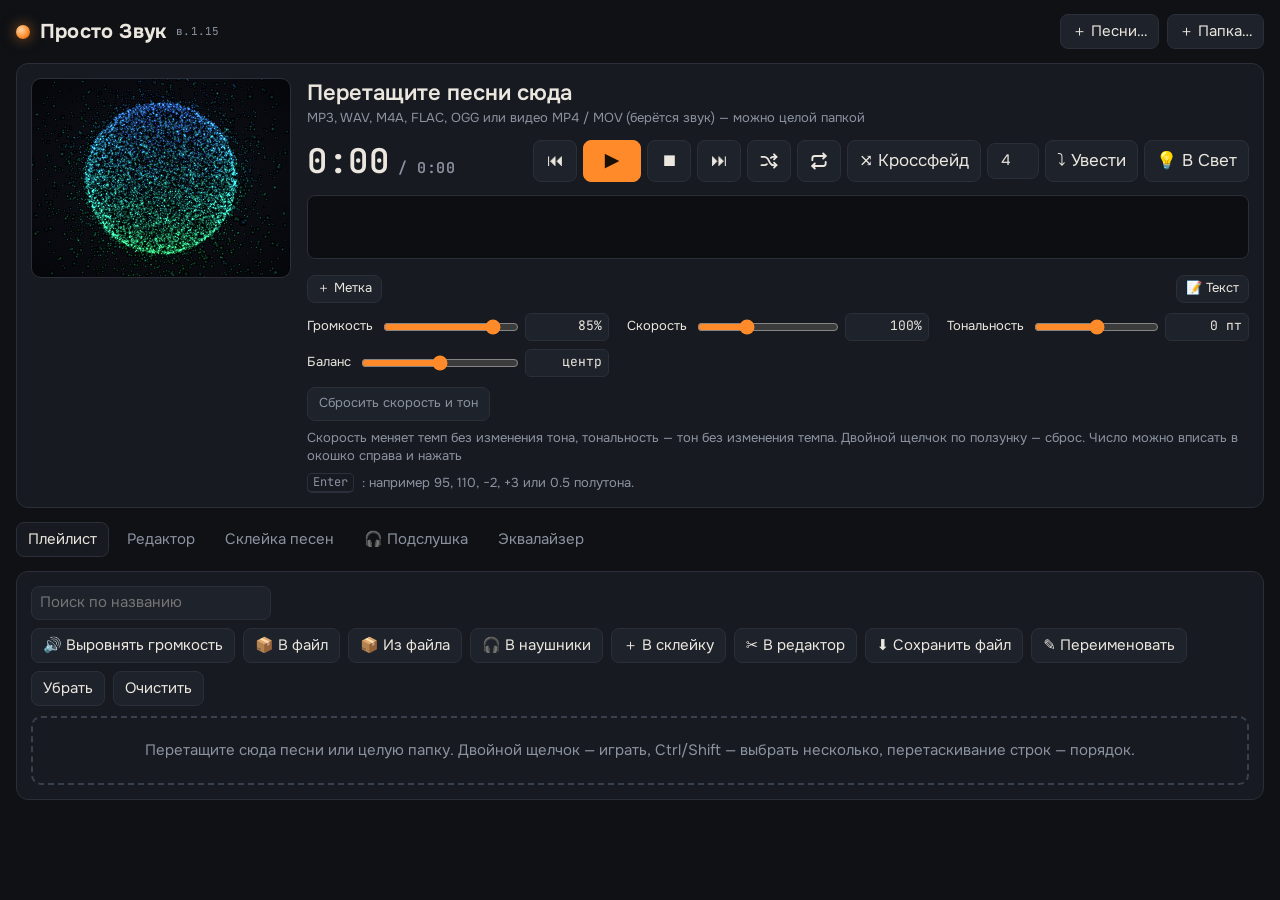
<file: zvuk/index.html>
<!doctype html>
<html lang="ru">
<head>
<meta charset="utf-8">
<meta name="viewport" content="width=device-width,initial-scale=1">
<title>Просто Звук</title>
<link rel="stylesheet" href="fonts/fonts.css">
<style>
:root{
  --bg:#0f1115; --panel:#171a20; --panel2:#1e222a; --line:#2a2f39; --fg:#ebe7df; --muted:#8c93a0;
  --accent:#ff8a2a; --accent2:#4fb3ff; --ok:#4cc38a; --bad:#e5604d; --r:12px;
  --f-body:'Onest',system-ui,-apple-system,'Segoe UI',sans-serif; --f-mono:'JetBrains Mono',ui-monospace,monospace;
}
*{box-sizing:border-box}
html,body{margin:0;background:var(--bg);color:var(--fg);font:15px/1.4 var(--f-body);height:100%}
button,select,input{font:inherit;color:inherit}
button{cursor:pointer;background:var(--panel2);border:1px solid var(--line);border-radius:8px;padding:6px 11px;min-height:34px;transition:background .15s,border-color .15s}
button:hover{border-color:#3d4452}
button.on{background:var(--accent);color:#1a0f04;border-color:var(--accent)}
button.blue.on{background:var(--accent2);border-color:var(--accent2);color:#04121c}
button:disabled{opacity:.45;cursor:default}
select,input[type=text],input[type=number]{background:var(--panel2);border:1px solid var(--line);border-radius:8px;padding:5px 8px;min-height:34px}
input[type=range]{accent-color:var(--accent);width:100%}
.mono{font-family:var(--f-mono)}
.muted{color:var(--muted)}
.row{display:flex;gap:8px;align-items:center;flex-wrap:wrap}
.app{max-width:1400px;margin:0 auto;padding:14px 16px 30px;display:grid;gap:14px}
header{display:flex;align-items:center;gap:14px;justify-content:space-between}
.brand{display:flex;align-items:center;gap:10px;font-weight:700;font-size:20px;letter-spacing:.01em}
.brand .dot{width:14px;height:14px;border-radius:50%;background:radial-gradient(circle at 35% 35%,#ffd6a6,var(--accent) 60%,#a34b0a);box-shadow:0 0 14px #ff8a2a99}
.panel{background:var(--panel);border:1px solid var(--line);border-radius:var(--r);padding:14px;min-width:0}
/* плеер */
.player{display:grid;grid-template-columns:260px minmax(0,1fr);gap:16px}
@media (max-width:820px){.player{grid-template-columns:1fr}}
.viz{position:relative;height:200px;border-radius:10px;overflow:hidden;background:linear-gradient(180deg,#0b0d11,#13161c);border:1px solid var(--line)}
.viz canvas{width:100%;height:100%;display:block}
#pviz{position:absolute;inset:0;width:100%;height:100%;display:none}
.viz.pv #pviz{display:block}.viz.pv #viz{display:none}
.viz.pv{background:radial-gradient(ellipse at center,#10131c,#05060a)}
.pvbar{position:absolute;top:6px;left:6px;right:6px;display:flex;gap:4px;justify-content:flex-end;flex-wrap:wrap;opacity:0;transition:opacity .2s;z-index:2}
.viz:hover .pvbar,.pvbar:focus-within{opacity:1}
.pvbar button,.pvbar select{min-height:26px;padding:2px 7px;font-size:12px;background:rgba(20,23,30,.85)}
.pvbar select{max-width:118px}.pvsens{display:flex;align-items:center;gap:3px;font-size:12px;background:rgba(20,23,30,.85);border:1px solid var(--line);border-radius:8px;padding:0 6px}.pvsens input{width:70px}.pvbar button.on{background:var(--accent);color:#111;border-color:var(--accent)}.pvbar .pvonly{display:contents}
.viz:not(.pv) .pvonly{display:none}
.viz.full{border-radius:0;border:0;height:100%}.viz.full .pvbar{top:14px;right:14px}
.pvdlg{position:fixed;inset:0;background:rgba(0,0,0,.6);display:flex;align-items:center;justify-content:center;z-index:50}
.pvdlg[hidden]{display:none}
.pvbox{background:var(--panel);border:1px solid var(--line);border-radius:14px;padding:16px;width:min(560px,92vw);display:flex;flex-direction:column;gap:10px}
.pvbox textarea{width:100%;box-sizing:border-box;background:var(--panel2);color:inherit;border:1px solid var(--line);border-radius:8px;padding:8px;font-family:var(--f-mono);font-size:12px;resize:vertical}
.marks{display:flex;flex-wrap:wrap;gap:6px;align-items:center;margin-top:6px}
.marks button{min-height:28px;padding:2px 9px;font-size:13px}
.mk b{background:#ffd34d;color:#111;border-radius:4px;padding:0 4px;margin-right:2px}
#mkList{display:contents}
.lyr{margin-top:10px;padding:10px;border:1px solid var(--line);border-radius:10px;background:var(--panel2)}
.lylines{max-height:240px;overflow:auto;font-size:16px;line-height:1.55;position:relative;padding:4px 2px}
.ly{padding:1px 6px;border-radius:6px;color:var(--muted);white-space:pre-wrap}
.ly.tm{cursor:pointer}.ly.tm:hover{background:rgba(255,255,255,.05)}
.ly.cur{color:var(--text,#fff);background:rgba(255,155,69,.18);font-weight:600}
#lyrModel,#lyrLang{width:auto;flex:0 0 auto;max-width:210px}
#lyrEdit{width:100%;box-sizing:border-box;background:var(--panel);color:inherit;border:1px solid var(--line);border-radius:8px;padding:8px;font-family:var(--f-mono);font-size:13px}
.now{display:flex;flex-direction:column;gap:10px;min-width:0}
.title{font-size:22px;font-weight:600;white-space:nowrap;overflow:hidden;text-overflow:ellipsis}
.sub{color:var(--muted);font-size:13px}
.clock{font-family:var(--f-mono);font-size:34px;font-weight:600;letter-spacing:.02em}
.clock small{font-size:15px;color:var(--muted);margin-left:8px}
.seek{position:relative;height:64px;border-radius:8px;background:#0c0e12;border:1px solid var(--line);cursor:pointer;overflow:hidden}
.seek canvas{width:100%;height:100%;display:block}
.transport{display:flex;gap:6px;align-items:center;flex-wrap:wrap}
.transport button{min-width:44px;min-height:42px;font-size:17px}
.transport button svg{display:block;margin:auto}
.transport button.blue.on{background:var(--panel2);border-color:var(--accent);color:var(--accent);box-shadow:inset 0 0 0 1px var(--accent)}
.transport button.play{min-width:58px;background:var(--accent);border-color:var(--accent);color:#1a0f04;font-size:19px}
.knob{display:grid;grid-template-columns:auto 1fr auto;gap:8px;align-items:center;font-size:13px;min-width:200px;flex:1}
.knob .v{font-family:var(--f-mono);min-width:58px;text-align:right}
input.v{width:84px;min-height:28px;padding:3px 6px;background:var(--panel2);border:1px solid var(--line);border-radius:6px;color:inherit;font-size:13px}
input.v:hover{border-color:var(--accent)}
.ctrls{display:grid;grid-template-columns:repeat(auto-fit,minmax(230px,1fr));gap:8px 18px}
/* вкладки */
nav.tabs{display:flex;gap:6px;flex-wrap:wrap}
nav.tabs button{background:transparent;border-color:transparent;color:var(--muted)}
nav.tabs button[aria-selected=true]{color:var(--fg);background:var(--panel);border-color:var(--line)}
.tab{display:none}.tab.active{display:block}
/* плейлист */
.pl{width:100%;border-collapse:collapse;font-size:14px}
.pl th{text-align:left;color:var(--muted);font-weight:500;font-size:12px;padding:6px 8px;border-bottom:1px solid var(--line)}
.pl td{padding:7px 8px;border-bottom:1px solid #20242c;white-space:nowrap;overflow:hidden;text-overflow:ellipsis;max-width:0}
.pl tr{cursor:default}
.pl tr:hover td{background:#1b1f26}
.pl tr.sel td{background:#26303d}
.pl tr.cur td{color:var(--accent);font-weight:600}
.pl tr.drag-over td{border-top:2px solid var(--accent)}
.pl td.n{width:44px;color:var(--muted);font-family:var(--f-mono)}
.pl td.d{width:80px;text-align:right;font-family:var(--f-mono);color:var(--muted)}
.pl td.t{width:auto}
.pl .badge{font-size:11px;padding:1px 6px;border-radius:6px;background:#2d3340;color:#c9cfdb;margin-left:6px}
.drop{border:2px dashed #39404d;border-radius:10px;padding:22px;text-align:center;color:var(--muted)}
.drop.over{border-color:var(--accent);color:var(--fg)}
/* редактор */
.wave{position:relative;height:220px;border-radius:10px;background:#0c0e12;border:1px solid var(--line);overflow:hidden;cursor:crosshair;user-select:none}
.wave canvas{width:100%;height:100%;display:block}
.tools{display:flex;gap:6px;flex-wrap:wrap}
.hint{font-size:13px;color:var(--muted)}
.grid2{display:grid;grid-template-columns:minmax(0,1fr) minmax(0,1fr);gap:14px}
@media (max-width:900px){.grid2{grid-template-columns:1fr}}
/* эквалайзер */
/* параметрический эквалайзер в стиле цифровых пультов */
.peq{--c:#3fe0d0;--c2:#1aa79b;display:grid;grid-template-columns:minmax(0,1fr) 250px;gap:12px;background:linear-gradient(180deg,#0b2a2e,#08191c);border:1px solid #1d5a5c;border-radius:12px;padding:12px}
@media (max-width:860px){.peq{grid-template-columns:1fr}}
.peq-graph{position:relative;height:340px;border:1px solid #1d5a5c;border-radius:8px;background:#071a1d;overflow:hidden;touch-action:none;cursor:default}
.peq-graph canvas{width:100%;height:100%;display:block}
.peq-side{display:flex;flex-direction:column;gap:10px;border:1px solid #1d5a5c;border-radius:8px;padding:10px;background:#0a2226}
.peq-bands{display:grid;grid-template-columns:repeat(6,1fr);gap:4px}
.peq-bands button{min-height:30px;padding:2px 0;font-size:12px;font-family:var(--f-mono);background:#0d2f33;border-color:#1d5a5c;color:#9fdcd6}
.peq-bands button.sel{background:var(--c);color:#032;border-color:var(--c)}
.peq-bands button.off{opacity:.45;text-decoration:line-through}
.peq-type{display:grid;grid-template-columns:repeat(4,1fr);gap:4px}
.peq-type button{min-height:34px;padding:2px;background:#0d2f33;border-color:#1d5a5c;color:#9fdcd6}
.peq-type button.on{background:var(--c);color:#032;border-color:var(--c)}
.peq-knobs{display:grid;grid-template-columns:repeat(3,1fr);gap:6px;text-align:center}
.knb{display:flex;flex-direction:column;align-items:center;gap:4px;font-size:11px;letter-spacing:.06em;color:#9fdcd6}
.knb svg{width:66px;height:66px;cursor:ns-resize;touch-action:none}
.knb input{width:74px;min-height:26px;padding:2px 4px;text-align:center;font:12px var(--f-mono);background:#06181b;border:1px solid #1d5a5c;color:#dffaf7;border-radius:4px}
.peq-top{--c:#3fe0d0;display:flex;gap:6px;flex-wrap:wrap;align-items:center}
.peq-top button{background:#0d2f33;border-color:#1d5a5c;color:#bfeee9}
.peq-top button.on{background:var(--c);color:#032;border-color:var(--c)}
.peq-side #peqBandOn.on{background:#3fe0d0;border-color:#3fe0d0;color:#032}.peq-side #peqBandOn,.peq-side #peqBandReset{background:#0d2f33;border-color:#1d5a5c;color:#bfeee9}
.peq-top select{background:#0d2f33;border-color:#1d5a5c;color:#bfeee9}
.mlist{display:flex;flex-direction:column;gap:6px}
.eqcue{display:flex;flex-wrap:wrap;gap:8px 10px;align-items:center;margin:0 0 10px;padding:8px 10px;border:1px solid var(--line);border-radius:10px;background:var(--panel2)}
.eqcue-t{font-weight:600;white-space:nowrap}
.eqcue .seek{height:34px;flex:1 1 220px;min-width:160px}
#eqCueSong{max-width:280px}
.cueed{margin-top:16px;padding-top:14px;border-top:1px solid var(--line)}
.mxlist{display:flex;flex-direction:column;gap:6px}
.mclip{display:flex;flex-wrap:wrap;gap:8px 14px;align-items:center;background:var(--panel2);border:1px solid var(--line);border-radius:8px;padding:8px 10px}
.mclip .nm{flex:1 1 220px;min-width:0;white-space:nowrap;overflow:hidden;text-overflow:ellipsis}
.mclip label,.mjoin label{display:flex;gap:6px;align-items:center;font-size:13px;color:var(--muted)}
input.tin{width:86px;font-family:var(--f-mono)} input.nin{width:72px;font-family:var(--f-mono)}
.mjoin{margin:0 0 0 18px;padding:6px 0 6px 12px;border-left:2px dashed var(--line)}
.mjoin .jhead{gap:10px 14px}
.wave.jw{height:170px;margin-top:6px;cursor:crosshair}
.wave.mxtl{height:96px;cursor:pointer}
.mxout{margin-top:14px;padding-top:12px;border-top:1px solid var(--line)}
.mitem{display:grid;grid-template-columns:28px minmax(0,1fr) auto;gap:8px;align-items:center;background:var(--panel2);border:1px solid var(--line);border-radius:8px;padding:6px 8px}
.mitem .nm{white-space:nowrap;overflow:hidden;text-overflow:ellipsis}
.toast{position:fixed;left:50%;bottom:18px;transform:translateX(-50%);background:#262b35;border:1px solid #3a414f;padding:10px 16px;border-radius:10px;box-shadow:0 8px 30px #0008;max-width:min(680px,92vw);z-index:50}
.prog{height:6px;border-radius:4px;background:#252a33;overflow:hidden}.prog i{display:block;height:100%;width:0;background:var(--accent);transition:width .1s}
.kbd{font-family:var(--f-mono);font-size:12px;border:1px solid var(--line);border-bottom-width:2px;border-radius:5px;padding:0 5px}
section.panel.player.pz-over{outline:3px dashed #ff9a3c;outline-offset:-6px;background:rgba(255,154,60,.08)}
</style>
<link rel="manifest" href="manifest.webmanifest">
<meta name="theme-color" content="#0f1115">
<link rel="icon" href="icon-192.png">
<link rel="apple-touch-icon" href="icon-192.png">
<meta name="apple-mobile-web-app-capable" content="yes">
</head>
<body>
<div class="app">
<header>
  <div class="brand"><span class="dot"></span>Просто Звук <span class="muted mono" style="font-size:11px;font-weight:400">в.1.15</span></div>
  <div class="row">
    <button id="addBtn" title="Добавить песни">＋ Песни…</button>
    <button id="addDirBtn" title="Добавить папку с музыкой">＋ Папка…</button>
    <input id="fileIn" type="file" accept="audio/*,video/*,.zip,.lrc,.mp3,.wav,.ogg,.m4a,.flac,.aac,.opus,.mp4,.m4v,.mov,.webm" multiple hidden>
  </div>
</header>

<section class="panel player">
  <div class="viz" id="vizBox"><canvas id="viz"></canvas><canvas id="pviz"></canvas>
    <div class="pvbar"><button id="pvMode" title="Спектр или 3D-частицы">Частицы</button><span class="pvonly"><select id="pvShape" title="Фигура"></select><button id="pvNext" title="Следующая фигура">⟳</button><button id="pvAuto" title="Менять фигуры самим под музыку">Авто</button><button id="pvAdd" title="Своя фигура: код с сайта Particles или файл .ply / .obj">＋</button><button id="pvDel" title="Удалить свою фигуру">🗑</button><label class="pvsens" title="Чувствительность к музыке">⚡<input id="pvSens" type="range" min="0" max="3" step="0.1"></label></span><button id="pvFull" title="На весь экран (или двойной щелчок)">⛶</button></div>
  </div>
  <div class="now">
    <div><div class="title" id="tTitle">Перетащите песни сюда</div><div class="sub" id="tSub">MP3, WAV, M4A, FLAC, OGG или видео MP4 / MOV (берётся звук) — можно целой папкой</div></div>
    <div class="row" style="justify-content:space-between">
      <div class="clock"><span id="tNow">0:00</span><small id="tDur">/ 0:00</small></div>
      <div class="transport">
        <button id="bPrev" title="Предыдущая">⏮</button>
        <button id="bPlay" class="play" title="Играть / пауза (пробел)">▶</button>
        <button id="bStop" title="Стоп">⏹</button>
        <button id="bNext" title="Следующая">⏭</button>
        <button id="bShuffle" class="blue" title="Перемешать"><svg viewBox="0 0 24 24" width="20" height="20" fill="none" stroke="currentColor" stroke-width="2.2" stroke-linecap="round" stroke-linejoin="round" aria-hidden="true"><path d="M3 7h3.5c2 0 3.2 1 4.3 2.7l2.4 4.6c1.1 1.7 2.3 2.7 4.3 2.7H21"/><path d="M3 17h3.5c1.3 0 2.2-.4 3-1.2"/><path d="M14.2 8.2c.8-.8 1.7-1.2 3-1.2H21"/><path d="M18 4l3 3-3 3"/><path d="M18 14l3 3-3 3"/></svg></button>
        <button id="bRepeat" class="blue" title="Повтор: выкл / все / одна"><svg viewBox="0 0 24 24" width="20" height="20" fill="none" stroke="currentColor" stroke-width="2.2" stroke-linecap="round" stroke-linejoin="round" aria-hidden="true"><path d="M4 11V9a3 3 0 0 1 3-3h13"/><path d="M17 3l3 3-3 3"/><path d="M20 13v2a3 3 0 0 1-3 3H4"/><path d="M7 21l-3-3 3-3"/></svg></button>
        <button id="bXf" title="Кроссфейд: следующая песня плавно входит, пока уходит текущая. Работает при переключении и в конце песни. Секунды — в окошке справа">⤨ Кроссфейд</button><input id="xfSec" type="number" min="1" max="20" step="1" title="Длина кроссфейда, секунд" aria-label="Длина кроссфейда, секунд" style="width:52px;min-height:36px;text-align:center">
        <button id="bFade" title="Плавно увести песню (F; с Shift — 8 секунд). Esc — мгновенная тишина">⤵ Увести</button>
        <button id="bLink" title="Отправить песню в «Просто Свет»">💡 В Свет</button>
      </div>
    </div>
    <div class="seek" id="seek" title="Нажмите — перейти к месту"><canvas id="seekC"></canvas></div>
    <div class="marks"><button id="mkAdd" title="Поставить метку в текущем месте (клавиша M)">＋ Метка</button><span id="mkList"></span><span style="flex:1"></span><button id="lyrBtn" title="Текст песни">📝 Текст</button></div>
    <div class="ctrls">
      <label class="knob"><span>Громкость</span><input id="vol" type="range" min="0" max="100" value="85"><input class="v" id="volV" type="text" inputmode="decimal" title="Можно вписать число и нажать Enter"></label>
      <label class="knob"><span>Скорость</span><input id="tempo" type="range" min="50" max="200" value="100"><input class="v" id="tempoV" type="text" inputmode="decimal" title="Можно вписать число и нажать Enter"></label>
      <label class="knob"><span>Тональность</span><input id="pitch" type="range" min="-12" max="12" value="0" step="1"><input class="v" id="pitchV" type="text" inputmode="decimal" title="Можно вписать число и нажать Enter"></label>
      <label class="knob"><span>Баланс</span><input id="bal" type="range" min="-100" max="100" value="0"><input class="v" id="balV" type="text" inputmode="decimal" title="Можно вписать число и нажать Enter"></label>
    </div>
    <div class="row hint"><button id="resetTP">Сбросить скорость и тон</button> Скорость меняет темп без изменения тона, тональность — тон без изменения темпа. Двойной щелчок по ползунку — сброс. Число можно вписать в окошко справа и нажать <span class="kbd">Enter</span>: например 95, 110, −2, +3 или 0.5 полутона.</div>
    <div class="lyr" id="lyrBox" hidden>
      <div class="row" style="justify-content:space-between;gap:6px"><b id="lyrTitle">Текст песни</b><span class="hint" id="lyrSrc"></span></div>
      <div class="row" style="gap:6px;margin:6px 0">
        <button id="lyrAsr" title="Программа сама расслышит слова (нужен интернет только в первый раз)">🎤 Распознать</button>
        <select id="lyrModel" title="Качество распознавания"><option value="Xenova/whisper-base">быстро</option><option value="Xenova/whisper-small">точнее (дольше, ~250 МБ)</option></select>
        <select id="lyrLang" title="Язык песни"><option value="">язык: авто</option><option value="russian">русский</option><option value="belarusian">белорусский</option><option value="english">английский</option></select>
        <button id="lyrFileBtn" title="Подгрузить текст из файла .lrc или .txt">📄 Из файла</button><input id="lyrFile" type="file" accept=".lrc,.txt,text/plain" hidden>
        <button id="lyrEditBtn">✎ Вписать</button><button id="lyrDel" title="Удалить текст">🗑</button>
        <span class="hint mono" id="lyrProg"></span>
      </div>
      <div class="lylines" id="lyrLines"></div>
      <textarea id="lyrEdit" rows="10" hidden placeholder="Каждая строка — с новой строки. Чтобы строка подсвечивалась под музыку, начните её со времени: [01:23.50] текст"></textarea>
      <div class="row" style="gap:6px;margin-top:6px"><button id="lyrSave" class="on" hidden>Сохранить</button><button id="lyrCancel" hidden>Отмена</button></div>
    </div>
  </div>
</section>

<nav class="tabs" role="tablist">
  <button data-tab="pl" aria-selected="true">Плейлист</button>
  <button data-tab="ed" aria-selected="false">Редактор</button>
  <button data-tab="mx" aria-selected="false">Склейка песен</button>
  <button data-tab="cue" aria-selected="false">🎧 Подслушка</button>
  <button data-tab="eq" aria-selected="false">Эквалайзер</button>
</nav>

<!-- ПЛЕЙЛИСТ -->
<section class="tab active panel" id="tab-pl">
  <div class="row" style="justify-content:space-between;margin-bottom:10px">
    <div class="row"><input id="plSearch" type="text" placeholder="Поиск по названию" style="width:240px"><span class="muted" id="plInfo"></span></div>
    <div class="row">
      <button id="plLevel" title="Сделать все песни одинаково громкими (файлы не меняются)">🔊 Выровнять громкость</button>
      <button id="plPack" title="Сохранить плейлист вместе с песнями одним файлом (если выбрано несколько песен — только их)">📦 В файл</button>
      <button id="plUnpack" title="Добавить песни из файла, сохранённого «📦 В файл»">📦 Из файла</button><input id="packIn" type="file" accept=".zip" hidden>
      <button id="plCue" title="Послушать выбранную в наушниках">🎧 В наушники</button>
      <button id="plToMix" title="Добавить выбранные в склейку">＋ В склейку</button>
      <button id="plEdit" title="Открыть выбранную в редакторе">✂ В редактор</button>
      <button id="plDl" title="Сохранить выбранные песни файлами на компьютер">⬇ Сохранить файл</button>
      <button id="plRen" title="Переименовать выбранную песню (F2). Файл на диске не меняется — только название в программе">✎ Переименовать</button>
      <button id="plDel" title="Убрать выбранные из плейлиста (Delete)">Убрать</button>
      <button id="plClear">Очистить</button>
    </div>
  </div>
  <div id="plDrop" class="drop">Перетащите сюда песни или целую папку. Двойной щелчок — играть, Ctrl/Shift — выбрать несколько, перетаскивание строк — порядок.</div>
  <table class="pl" id="pl"><thead><tr><th>#</th><th>Название</th><th style="text-align:right">Длина</th></tr></thead><tbody></tbody></table>
</section>

<!-- РЕДАКТОР -->
<section class="tab panel" id="tab-ed">
<div id="edBox">
  <div class="row" style="justify-content:space-between;margin-bottom:8px">
    <div><b id="edName">Песня не выбрана</b> <span class="muted mono" id="edSel"></span></div>
    <div class="row"><button id="edPlaySel" title="Проиграть выделенное">▶ Выделенное</button><button id="edLoop" class="blue" title="Повторять выделенное">🔁 Петля</button><button id="edZoomIn">＋</button><button id="edZoomOut">－</button><button id="edZoomAll">Вся песня</button></div>
  </div>
  <div class="wave" id="wave"><canvas id="waveC"></canvas></div>
  <p class="hint" style="margin:8px 0" id="edHint">Тяните мышью по волне — выделить кусок. Щелчок — перейти. Колесо — приблизить, Shift+колесо — листать, «＋» — сразу к выделенному куску. <span class="kbd">Delete</span> — вырезать выделенное, <span class="kbd">Ctrl</span>+<span class="kbd">Z</span> — отменить.</p>
  <div class="grid2">
    <div class="stack">
      <div class="tools" style="margin-bottom:8px">
        <button id="edKeep" title="Оставить только выделенное (подрезать края)">✂ Подрезать по выделению</button>
        <button id="edCut" title="Вырезать выделенный кусок">Вырезать кусок</button>
        <button id="edSilence">Тишина</button>
        <button id="edFadeIn">Плавное появление</button>
        <button id="edFadeOut">Плавное затухание</button>
      </div>
      <div class="tools">
        <button id="edNorm" title="Поднять громкость до максимума без перегруза">Нормализовать</button>
        <button id="edLouder">Громче +3 дБ</button><button id="edQuieter">Тише −3 дБ</button>
        <button id="edUndo">↶ Отменить</button>
        <button id="edReset" title="Отменить все правки с момента открытия песни">⟲ Сбросить правки</button>
        <button id="edOrig" title="Вернуть исходный файл — как он был до всех сохранений" hidden>⟲ Исходный файл</button>
      </div>
    </div>
    <div>
      <div class="row" style="margin-bottom:8px">
        <button id="edBake" title="Записать текущие скорость и тональность в саму песню">Записать скорость и тон в песню</button>
        <span class="hint" id="edBakeInfo"></span>
      </div>
      <div class="row">
        <button id="edSave" title="Сохранить изменения в плейлисте">💾 Сохранить</button>
        <button id="edSaveCopy">Сохранить как новую</button>
        <button id="edWav">Скачать WAV</button>
        <button id="edMp3">Скачать MP3</button>
      </div>
      <div class="prog" id="edProg" style="margin-top:10px" hidden><i></i></div>
    </div>
  </div>
</div>
</section>

<!-- СКЛЕЙКА -->
<section class="tab panel" id="tab-mx">
  <div class="row" style="justify-content:space-between;margin-bottom:10px;gap:8px">
    <div class="row"><button id="mxPlayAll" class="on">▶ Слушать склейку</button><button id="mxStopB">■ Стоп</button><span class="mono muted" id="mxInfo"></span></div>
    <div class="row"><label class="row hint"><input id="mxNorm" type="checkbox" checked> выровнять громкость песен</label><button id="mxClear">Очистить список</button></div>
  </div>
  <div class="wave mxtl" id="mxTLw"><canvas id="mxTL"></canvas></div>
  <p class="hint" style="margin:6px 0 12px">Вся склейка целиком: где песни заходят друг на друга — там плавный переход. Щелчок — слушать с этого места.</p>
  <div id="mxList" class="mxlist"></div>
  <p class="hint" style="margin:8px 0 0">На каждом стыке: <b style="color:#ff9b45">оранжевая черта</b> — где заканчивается песня сверху, <b style="color:#4fb3ff">синяя</b> — где вступает песня снизу (расстояние между ними — длина перехода). Тяните черты мышью. Синюю волну можно тянуть влево-вправо — так выбирается, с какого места вступит следующая песня. Колесо — приблизить, Shift+колесо — листать, щелчок — слушать отсюда. Время можно вписать цифрами: <span class="kbd">1:23.5</span> или <span class="kbd">83.5</span>.</p>
  <div class="mxout">
    <h3 style="margin:0 0 8px">Готовая склейка</h3>
    <div class="row"><input id="mxName" type="text" placeholder="Название (необязательно)" style="flex:1;min-width:200px"><button id="mxGo" class="on">💾 Сохранить в плейлист</button><button id="mxWav">⬇ Сохранить WAV</button><button id="mxMp3">⬇ Сохранить MP3</button></div>
    <div class="prog" id="mxProg" style="margin-top:10px" hidden><i></i></div>
  </div>
</section>

<!-- ПОДСЛУШКА -->
<section class="tab panel" id="tab-cue">
  <div class="grid2">
    <div>
      <h3 style="margin:0 0 8px">Куда идёт звук</h3>
      <div class="row" style="margin-bottom:8px"><button id="devPerm">Показать названия устройств</button><span class="hint">браузер покажет их после разрешения</span></div>
      <label class="row" style="margin-bottom:8px"><span style="min-width:150px">Колонки (основной)</span><select id="devMain" style="flex:1"></select></label>
      <label class="row" style="margin-bottom:8px"><span style="min-width:150px">Наушники</span><select id="devCue" style="flex:1"></select></label>
      <p class="hint" id="devNote"></p>
    </div>
    <div>
      <h3 style="margin:0 0 8px">Подслушка в наушниках</h3>
      <p class="hint" style="margin:0 0 8px">Зал слышит основной плеер, а вы в наушниках заранее слушаете другую песню — найти место, проверить начало.</p>
      <div class="sub" id="cueName" style="margin-bottom:6px">Ничего не выбрано — выберите песню в плейлисте и нажмите «🎧 В наушники».</div>
      <div class="seek" id="cueSeek" style="height:44px"><canvas id="cueC"></canvas></div>
      <div class="row" style="margin-top:8px">
        <button id="cuePlay">▶ / ❚❚</button><button id="cueStop">⏹</button><span class="mono" id="cueTime">0:00 / 0:00</span>
        <label class="knob" style="max-width:260px"><span>Громкость</span><input id="cueVol" type="range" min="0" max="100" value="80"><input class="v" id="cueVolV" type="text" inputmode="decimal" title="Можно вписать число и нажать Enter"></label>
      </div>
      <label class="row" style="margin-top:10px"><input id="cueDup" type="checkbox"> <span>Также слышать в наушниках то, что идёт в зал</span></label>
      <label class="knob" style="max-width:360px;margin-top:6px"><span>Громкость зала в наушниках</span><input id="cueDupVol" type="range" min="0" max="100" value="50"><input class="v" id="cueDupVolV" type="text" inputmode="decimal" title="Можно вписать число и нажать Enter"></label>
    </div>
  </div>
  <div class="cueed">
    <h3 style="margin:0 0 4px">Правка песни из подслушки</h3>
    <p class="hint" style="margin:0 0 10px" id="cueEdNote">Всё как во вкладке «Редактор» — выделить, вырезать (<span class="kbd">Delete</span>), подрезать, плавно ввести и увести, сохранить. Слушается только в наушниках, зал ничего не слышит.</p>
    <div id="cueEdSlot"></div>
  </div>
</section>

<!-- ЭКВАЛАЙЗЕР -->
<section class="tab panel" id="tab-eq">
  <div class="peq-top" style="margin-bottom:10px">
    <button id="eqOn" class="on">EQ включён</button>
    <button id="eqRta" class="on" title="Спектр песни под кривой">RTA</button>
    <select id="eqPreset" title="Готовые и ваши пресеты"></select>
    <button id="eqSavePre" title="Сохранить текущие настройки как свой пресет">💾 Сохранить пресет</button>
    <button id="eqDelPre" title="Удалить выбранный свой пресет">🗑</button>
    <button id="eqExpPre" title="Сохранить свои пресеты в файл — например, чтобы перенести на другой компьютер">⬇ В файл</button>
    <button id="eqImpPre" title="Загрузить пресеты из файла">⬆ Из файла</button><input id="eqImpFile" type="file" accept=".json,application/json" hidden>
    <span class="hint" style="flex:1">Тяните точки на графике: влево-вправо — частота, вверх-вниз — усиление. Колесо мыши над точкой — ширина. Двойной щелчок по точке — выключить/включить полосу.</span>
    <button id="eqReset" title="Все полосы в ноль">Сбросить</button>
  </div>
  <div class="eqcue">
    <span class="eqcue-t">🎧 Подслушка с эквалайзером</span>
    <select id="eqCueSong" title="Песня для прослушивания в наушниках"></select>
    <button id="eqCuePlay" class="on">▶ Слушать</button>
    <div class="seek" id="eqCueSeek"><canvas id="eqCueC"></canvas></div>
    <span class="mono" id="eqCueTime">0:00 / 0:00</span>
    <button id="eqAB" title="Сравнить: как звучит без эквалайзера">A/B: с EQ</button>
    <label class="row hint" style="gap:6px"><input id="cueEqOn" type="checkbox"> EQ в наушниках</label>
  </div>
  <div class="peq">
    <div class="peq-graph" id="peqG"><canvas id="peqC"></canvas></div>
    <div class="peq-side">
      <div class="peq-bands" id="peqBands"></div>
      <div class="peq-type" id="peqType"></div>
      <div class="peq-knobs">
        <div class="knb"><svg data-k="g" viewBox="0 0 66 66"></svg><span>GAIN</span><input data-kv="g"></div>
        <div class="knb"><svg data-k="q" viewBox="0 0 66 66"></svg><span>WIDTH</span><input data-kv="q"></div>
        <div class="knb"><svg data-k="f" viewBox="0 0 66 66"></svg><span>FREQ</span><input data-kv="f"></div>
      </div>
      <div class="row"><button id="peqBandOn" style="flex:1">Полоса включена</button><button id="peqBandReset" title="Эту полосу — в ноль">↺</button></div>
    </div>
  </div>
</section>
</div>
<div id="pvDlg" class="pvdlg" hidden><div class="pvbox">
  <h3 style="margin:0">Своя фигура для частиц</h3>
  <p class="hint" style="margin:0">На сайте Particles нажмите <b>Export</b> → <b>Vanilla JS</b> → <b>COPY</b> и вставьте код сюда. Или выберите файл с точками <b>.ply</b> или <b>.obj</b> (там же: Export → PLY 3D или OBJ).</p>
  <input id="pvName" type="text" placeholder="Название фигуры (необязательно)">
  <textarea id="pvCode" rows="8" placeholder="const r = 30;&#10;const phi = Math.acos(-1 + (2 * i) / count);&#10;...&#10;target.set(x, y, z);&#10;color.setHex(0x00ff88);"></textarea>
  <div class="row"><button id="pvOk" class="on">Построить из кода</button><button id="pvFileBtn">📂 Файл .ply / .obj</button><input id="pvFile" type="file" accept=".ply,.obj,.js,.txt" hidden><button id="pvCancel">Отмена</button></div>
</div></div>
<div id="toast" class="toast" hidden></div>

<script id="stSrc" type="text/plain">/* SoundTouch JS — LGPL-2.1, https://github.com/cutterbl/SoundTouchJS */
/*
 * SoundTouch JS v0.1.30 audio processing library
 * Copyright (c) Olli Parviainen
 * Copyright (c) Ryan Berdeen
 * Copyright (c) Jakub Fiala
 * Copyright (c) Steve 'Cutter' Blades
 *
 * This library is free software; you can redistribute it and/or
 * modify it under the terms of the GNU Lesser General Public
 * License as published by the Free Software Foundation; either
 * version 2.1 of the License, or (at your option) any later version.
 *
 * This library is distributed in the hope that it will be useful,
 * but WITHOUT ANY WARRANTY; without even the implied warranty of
 * MERCHANTABILITY or FITNESS FOR A PARTICULAR PURPOSE.  See the GNU
 * Lesser General Public License for more details.
 *
 * You should have received a copy of the GNU Lesser General Public
 * License along with this library; if not, write to the Free Software
 * Foundation, Inc., 59 Temple Place, Suite 330, Boston, MA  02111-1307  USA
 */

class FifoSampleBuffer {
  constructor() {
    this._vector = new Float32Array();
    this._position = 0;
    this._frameCount = 0;
  }
  get vector() {
    return this._vector;
  }
  get position() {
    return this._position;
  }
  get startIndex() {
    return this._position * 2;
  }
  get frameCount() {
    return this._frameCount;
  }
  get endIndex() {
    return (this._position + this._frameCount) * 2;
  }
  clear() {
    this.receive(this._frameCount);
    this.rewind();
  }
  put(numFrames) {
    this._frameCount += numFrames;
  }
  putSamples(samples, position, numFrames = 0) {
    position = position || 0;
    const sourceOffset = position * 2;
    if (!(numFrames >= 0)) {
      numFrames = (samples.length - sourceOffset) / 2;
    }
    const numSamples = numFrames * 2;
    this.ensureCapacity(numFrames + this._frameCount);
    const destOffset = this.endIndex;
    this.vector.set(samples.subarray(sourceOffset, sourceOffset + numSamples), destOffset);
    this._frameCount += numFrames;
  }
  putBuffer(buffer, position, numFrames = 0) {
    position = position || 0;
    if (!(numFrames >= 0)) {
      numFrames = buffer.frameCount - position;
    }
    this.putSamples(buffer.vector, buffer.position + position, numFrames);
  }
  receive(numFrames) {
    if (!(numFrames >= 0) || numFrames > this._frameCount) {
      numFrames = this.frameCount;
    }
    this._frameCount -= numFrames;
    this._position += numFrames;
  }
  receiveSamples(output, numFrames = 0) {
    const numSamples = numFrames * 2;
    const sourceOffset = this.startIndex;
    output.set(this._vector.subarray(sourceOffset, sourceOffset + numSamples));
    this.receive(numFrames);
  }
  extract(output, position = 0, numFrames = 0) {
    const sourceOffset = this.startIndex + position * 2;
    const numSamples = numFrames * 2;
    output.set(this._vector.subarray(sourceOffset, sourceOffset + numSamples));
  }
  ensureCapacity(numFrames = 0) {
    const minLength = parseInt(numFrames * 2);
    if (this._vector.length < minLength) {
      const newVector = new Float32Array(minLength);
      newVector.set(this._vector.subarray(this.startIndex, this.endIndex));
      this._vector = newVector;
      this._position = 0;
    } else {
      this.rewind();
    }
  }
  ensureAdditionalCapacity(numFrames = 0) {
    this.ensureCapacity(this._frameCount + numFrames);
  }
  rewind() {
    if (this._position > 0) {
      this._vector.set(this._vector.subarray(this.startIndex, this.endIndex));
      this._position = 0;
    }
  }
}

class AbstractFifoSamplePipe {
  constructor(createBuffers) {
    if (createBuffers) {
      this._inputBuffer = new FifoSampleBuffer();
      this._outputBuffer = new FifoSampleBuffer();
    } else {
      this._inputBuffer = this._outputBuffer = null;
    }
  }
  get inputBuffer() {
    return this._inputBuffer;
  }
  set inputBuffer(inputBuffer) {
    this._inputBuffer = inputBuffer;
  }
  get outputBuffer() {
    return this._outputBuffer;
  }
  set outputBuffer(outputBuffer) {
    this._outputBuffer = outputBuffer;
  }
  clear() {
    this._inputBuffer.clear();
    this._outputBuffer.clear();
  }
}

class RateTransposer extends AbstractFifoSamplePipe {
  constructor(createBuffers) {
    super(createBuffers);
    this.reset();
    this._rate = 1;
  }
  set rate(rate) {
    this._rate = rate;
  }
  reset() {
    this.slopeCount = 0;
    this.prevSampleL = 0;
    this.prevSampleR = 0;
  }
  clone() {
    const result = new RateTransposer();
    result.rate = this._rate;
    return result;
  }
  process() {
    const numFrames = this._inputBuffer.frameCount;
    this._outputBuffer.ensureAdditionalCapacity(numFrames / this._rate + 1);
    const numFramesOutput = this.transpose(numFrames);
    this._inputBuffer.receive();
    this._outputBuffer.put(numFramesOutput);
  }
  transpose(numFrames = 0) {
    if (numFrames === 0) {
      return 0;
    }
    const src = this._inputBuffer.vector;
    const srcOffset = this._inputBuffer.startIndex;
    const dest = this._outputBuffer.vector;
    const destOffset = this._outputBuffer.endIndex;
    let used = 0;
    let i = 0;
    while (this.slopeCount < 1.0) {
      dest[destOffset + 2 * i] = (1.0 - this.slopeCount) * this.prevSampleL + this.slopeCount * src[srcOffset];
      dest[destOffset + 2 * i + 1] = (1.0 - this.slopeCount) * this.prevSampleR + this.slopeCount * src[srcOffset + 1];
      i = i + 1;
      this.slopeCount += this._rate;
    }
    this.slopeCount -= 1.0;
    if (numFrames !== 1) {
      out: while (true) {
        while (this.slopeCount > 1.0) {
          this.slopeCount -= 1.0;
          used = used + 1;
          if (used >= numFrames - 1) {
            break out;
          }
        }
        const srcIndex = srcOffset + 2 * used;
        dest[destOffset + 2 * i] = (1.0 - this.slopeCount) * src[srcIndex] + this.slopeCount * src[srcIndex + 2];
        dest[destOffset + 2 * i + 1] = (1.0 - this.slopeCount) * src[srcIndex + 1] + this.slopeCount * src[srcIndex + 3];
        i = i + 1;
        this.slopeCount += this._rate;
      }
    }
    this.prevSampleL = src[srcOffset + 2 * numFrames - 2];
    this.prevSampleR = src[srcOffset + 2 * numFrames - 1];
    return i;
  }
}

class FilterSupport {
  constructor(pipe) {
    this._pipe = pipe;
  }
  get pipe() {
    return this._pipe;
  }
  get inputBuffer() {
    return this._pipe.inputBuffer;
  }
  get outputBuffer() {
    return this._pipe.outputBuffer;
  }
  fillInputBuffer() {
    throw new Error('fillInputBuffer() not overridden');
  }
  fillOutputBuffer(numFrames = 0) {
    while (this.outputBuffer.frameCount < numFrames) {
      const numInputFrames = 8192 * 2 - this.inputBuffer.frameCount;
      this.fillInputBuffer(numInputFrames);
      if (this.inputBuffer.frameCount < 8192 * 2) {
        break;
      }
      this._pipe.process();
    }
  }
  clear() {
    this._pipe.clear();
  }
}

const noop = function () {
  return;
};

class SimpleFilter extends FilterSupport {
  constructor(sourceSound, pipe, callback = noop) {
    super(pipe);
    this.callback = callback;
    this.sourceSound = sourceSound;
    this.historyBufferSize = 22050;
    this._sourcePosition = 0;
    this.outputBufferPosition = 0;
    this._position = 0;
  }
  get position() {
    return this._position;
  }
  set position(position) {
    if (position > this._position) {
      throw new RangeError('New position may not be greater than current position');
    }
    const newOutputBufferPosition = this.outputBufferPosition - (this._position - position);
    if (newOutputBufferPosition < 0) {
      throw new RangeError('New position falls outside of history buffer');
    }
    this.outputBufferPosition = newOutputBufferPosition;
    this._position = position;
  }
  get sourcePosition() {
    return this._sourcePosition;
  }
  set sourcePosition(sourcePosition) {
    this.clear();
    this._sourcePosition = sourcePosition;
  }
  onEnd() {
    this.callback();
  }
  fillInputBuffer(numFrames = 0) {
    const samples = new Float32Array(numFrames * 2);
    const numFramesExtracted = this.sourceSound.extract(samples, numFrames, this._sourcePosition);
    this._sourcePosition += numFramesExtracted;
    this.inputBuffer.putSamples(samples, 0, numFramesExtracted);
  }
  extract(target, numFrames = 0) {
    this.fillOutputBuffer(this.outputBufferPosition + numFrames);
    const numFramesExtracted = Math.min(numFrames, this.outputBuffer.frameCount - this.outputBufferPosition);
    this.outputBuffer.extract(target, this.outputBufferPosition, numFramesExtracted);
    const currentFrames = this.outputBufferPosition + numFramesExtracted;
    this.outputBufferPosition = Math.min(this.historyBufferSize, currentFrames);
    this.outputBuffer.receive(Math.max(currentFrames - this.historyBufferSize, 0));
    this._position += numFramesExtracted;
    return numFramesExtracted;
  }
  handleSampleData(event) {
    this.extract(event.data, 4096);
  }
  clear() {
    super.clear();
    this.outputBufferPosition = 0;
  }
}

const USE_AUTO_SEQUENCE_LEN = 0;
const DEFAULT_SEQUENCE_MS = USE_AUTO_SEQUENCE_LEN;
const USE_AUTO_SEEKWINDOW_LEN = 0;
const DEFAULT_SEEKWINDOW_MS = USE_AUTO_SEEKWINDOW_LEN;
const DEFAULT_OVERLAP_MS = 8;
const _SCAN_OFFSETS = [[124, 186, 248, 310, 372, 434, 496, 558, 620, 682, 744, 806, 868, 930, 992, 1054, 1116, 1178, 1240, 1302, 1364, 1426, 1488, 0], [-100, -75, -50, -25, 25, 50, 75, 100, 0, 0, 0, 0, 0, 0, 0, 0, 0, 0, 0, 0, 0, 0, 0, 0], [-20, -15, -10, -5, 5, 10, 15, 20, 0, 0, 0, 0, 0, 0, 0, 0, 0, 0, 0, 0, 0, 0, 0, 0], [-4, -3, -2, -1, 1, 2, 3, 4, 0, 0, 0, 0, 0, 0, 0, 0, 0, 0, 0, 0, 0, 0, 0, 0]];
const AUTOSEQ_TEMPO_LOW = 0.5;
const AUTOSEQ_TEMPO_TOP = 2.0;
const AUTOSEQ_AT_MIN = 125.0;
const AUTOSEQ_AT_MAX = 50.0;
const AUTOSEQ_K = (AUTOSEQ_AT_MAX - AUTOSEQ_AT_MIN) / (AUTOSEQ_TEMPO_TOP - AUTOSEQ_TEMPO_LOW);
const AUTOSEQ_C = AUTOSEQ_AT_MIN - AUTOSEQ_K * AUTOSEQ_TEMPO_LOW;
const AUTOSEEK_AT_MIN = 25.0;
const AUTOSEEK_AT_MAX = 15.0;
const AUTOSEEK_K = (AUTOSEEK_AT_MAX - AUTOSEEK_AT_MIN) / (AUTOSEQ_TEMPO_TOP - AUTOSEQ_TEMPO_LOW);
const AUTOSEEK_C = AUTOSEEK_AT_MIN - AUTOSEEK_K * AUTOSEQ_TEMPO_LOW;
class Stretch extends AbstractFifoSamplePipe {
  constructor(createBuffers) {
    super(createBuffers);
    this._quickSeek = true;
    this.midBufferDirty = false;
    this.midBuffer = null;
    this.overlapLength = 0;
    this.autoSeqSetting = true;
    this.autoSeekSetting = true;
    this._tempo = 1;
    this.setParameters(44100, DEFAULT_SEQUENCE_MS, DEFAULT_SEEKWINDOW_MS, DEFAULT_OVERLAP_MS);
  }
  clear() {
    super.clear();
    this.clearMidBuffer();
  }
  clearMidBuffer() {
    if (this.midBufferDirty) {
      this.midBufferDirty = false;
      this.midBuffer = null;
    }
  }
  setParameters(sampleRate, sequenceMs, seekWindowMs, overlapMs) {
    if (sampleRate > 0) {
      this.sampleRate = sampleRate;
    }
    if (overlapMs > 0) {
      this.overlapMs = overlapMs;
    }
    if (sequenceMs > 0) {
      this.sequenceMs = sequenceMs;
      this.autoSeqSetting = false;
    } else {
      this.autoSeqSetting = true;
    }
    if (seekWindowMs > 0) {
      this.seekWindowMs = seekWindowMs;
      this.autoSeekSetting = false;
    } else {
      this.autoSeekSetting = true;
    }
    this.calculateSequenceParameters();
    this.calculateOverlapLength(this.overlapMs);
    this.tempo = this._tempo;
  }
  set tempo(newTempo) {
    let intskip;
    this._tempo = newTempo;
    this.calculateSequenceParameters();
    this.nominalSkip = this._tempo * (this.seekWindowLength - this.overlapLength);
    this.skipFract = 0;
    intskip = Math.floor(this.nominalSkip + 0.5);
    this.sampleReq = Math.max(intskip + this.overlapLength, this.seekWindowLength) + this.seekLength;
  }
  get tempo() {
    return this._tempo;
  }
  get inputChunkSize() {
    return this.sampleReq;
  }
  get outputChunkSize() {
    return this.overlapLength + Math.max(0, this.seekWindowLength - 2 * this.overlapLength);
  }
  calculateOverlapLength(overlapInMsec = 0) {
    let newOvl;
    newOvl = this.sampleRate * overlapInMsec / 1000;
    newOvl = newOvl < 16 ? 16 : newOvl;
    newOvl -= newOvl % 8;
    this.overlapLength = newOvl;
    this.refMidBuffer = new Float32Array(this.overlapLength * 2);
    this.midBuffer = new Float32Array(this.overlapLength * 2);
  }
  checkLimits(x, mi, ma) {
    return x < mi ? mi : x > ma ? ma : x;
  }
  calculateSequenceParameters() {
    let seq;
    let seek;
    if (this.autoSeqSetting) {
      seq = AUTOSEQ_C + AUTOSEQ_K * this._tempo;
      seq = this.checkLimits(seq, AUTOSEQ_AT_MAX, AUTOSEQ_AT_MIN);
      this.sequenceMs = Math.floor(seq + 0.5);
    }
    if (this.autoSeekSetting) {
      seek = AUTOSEEK_C + AUTOSEEK_K * this._tempo;
      seek = this.checkLimits(seek, AUTOSEEK_AT_MAX, AUTOSEEK_AT_MIN);
      this.seekWindowMs = Math.floor(seek + 0.5);
    }
    this.seekWindowLength = Math.floor(this.sampleRate * this.sequenceMs / 1000);
    this.seekLength = Math.floor(this.sampleRate * this.seekWindowMs / 1000);
  }
  set quickSeek(enable) {
    this._quickSeek = enable;
  }
  clone() {
    const result = new Stretch();
    result.tempo = this._tempo;
    result.setParameters(this.sampleRate, this.sequenceMs, this.seekWindowMs, this.overlapMs);
    return result;
  }
  seekBestOverlapPosition() {
    return this._quickSeek ? this.seekBestOverlapPositionStereoQuick() : this.seekBestOverlapPositionStereo();
  }
  seekBestOverlapPositionStereo() {
    let bestOffset;
    let bestCorrelation;
    let correlation;
    let i = 0;
    this.preCalculateCorrelationReferenceStereo();
    bestOffset = 0;
    bestCorrelation = Number.MIN_VALUE;
    for (; i < this.seekLength; i = i + 1) {
      correlation = this.calculateCrossCorrelationStereo(2 * i, this.refMidBuffer);
      if (correlation > bestCorrelation) {
        bestCorrelation = correlation;
        bestOffset = i;
      }
    }
    return bestOffset;
  }
  seekBestOverlapPositionStereoQuick() {
    let bestOffset;
    let bestCorrelation;
    let correlation;
    let scanCount = 0;
    let correlationOffset;
    let tempOffset;
    this.preCalculateCorrelationReferenceStereo();
    bestCorrelation = Number.MIN_VALUE;
    bestOffset = 0;
    correlationOffset = 0;
    tempOffset = 0;
    for (; scanCount < 4; scanCount = scanCount + 1) {
      let j = 0;
      while (_SCAN_OFFSETS[scanCount][j]) {
        tempOffset = correlationOffset + _SCAN_OFFSETS[scanCount][j];
        if (tempOffset >= this.seekLength) {
          break;
        }
        correlation = this.calculateCrossCorrelationStereo(2 * tempOffset, this.refMidBuffer);
        if (correlation > bestCorrelation) {
          bestCorrelation = correlation;
          bestOffset = tempOffset;
        }
        j = j + 1;
      }
      correlationOffset = bestOffset;
    }
    return bestOffset;
  }
  preCalculateCorrelationReferenceStereo() {
    let i = 0;
    let context;
    let temp;
    for (; i < this.overlapLength; i = i + 1) {
      temp = i * (this.overlapLength - i);
      context = i * 2;
      this.refMidBuffer[context] = this.midBuffer[context] * temp;
      this.refMidBuffer[context + 1] = this.midBuffer[context + 1] * temp;
    }
  }
  calculateCrossCorrelationStereo(mixingPosition, compare) {
    const mixing = this._inputBuffer.vector;
    mixingPosition += this._inputBuffer.startIndex;
    let correlation = 0;
    let i = 2;
    const calcLength = 2 * this.overlapLength;
    let mixingOffset;
    for (; i < calcLength; i = i + 2) {
      mixingOffset = i + mixingPosition;
      correlation += mixing[mixingOffset] * compare[i] + mixing[mixingOffset + 1] * compare[i + 1];
    }
    return correlation;
  }
  overlap(overlapPosition) {
    this.overlapStereo(2 * overlapPosition);
  }
  overlapStereo(inputPosition) {
    const input = this._inputBuffer.vector;
    inputPosition += this._inputBuffer.startIndex;
    const output = this._outputBuffer.vector;
    const outputPosition = this._outputBuffer.endIndex;
    let i = 0;
    let context;
    let tempFrame;
    const frameScale = 1 / this.overlapLength;
    let fi;
    let inputOffset;
    let outputOffset;
    for (; i < this.overlapLength; i = i + 1) {
      tempFrame = (this.overlapLength - i) * frameScale;
      fi = i * frameScale;
      context = 2 * i;
      inputOffset = context + inputPosition;
      outputOffset = context + outputPosition;
      output[outputOffset + 0] = input[inputOffset + 0] * fi + this.midBuffer[context + 0] * tempFrame;
      output[outputOffset + 1] = input[inputOffset + 1] * fi + this.midBuffer[context + 1] * tempFrame;
    }
  }
  process() {
    let offset;
    let temp;
    let overlapSkip;
    if (this.midBuffer === null) {
      if (this._inputBuffer.frameCount < this.overlapLength) {
        return;
      }
      this.midBuffer = new Float32Array(this.overlapLength * 2);
      this._inputBuffer.receiveSamples(this.midBuffer, this.overlapLength);
    }
    while (this._inputBuffer.frameCount >= this.sampleReq) {
      offset = this.seekBestOverlapPosition();
      this._outputBuffer.ensureAdditionalCapacity(this.overlapLength);
      this.overlap(Math.floor(offset));
      this._outputBuffer.put(this.overlapLength);
      temp = this.seekWindowLength - 2 * this.overlapLength;
      if (temp > 0) {
        this._outputBuffer.putBuffer(this._inputBuffer, offset + this.overlapLength, temp);
      }
      const start = this._inputBuffer.startIndex + 2 * (offset + this.seekWindowLength - this.overlapLength);
      this.midBuffer.set(this._inputBuffer.vector.subarray(start, start + 2 * this.overlapLength));
      this.skipFract += this.nominalSkip;
      overlapSkip = Math.floor(this.skipFract);
      this.skipFract -= overlapSkip;
      this._inputBuffer.receive(overlapSkip);
    }
  }
}

const testFloatEqual = function (a, b) {
  return (a > b ? a - b : b - a) > 1e-10;
};

class SoundTouch {
  constructor() {
    this.transposer = new RateTransposer(false);
    this.stretch = new Stretch(false);
    this._inputBuffer = new FifoSampleBuffer();
    this._intermediateBuffer = new FifoSampleBuffer();
    this._outputBuffer = new FifoSampleBuffer();
    this._rate = 0;
    this._tempo = 0;
    this.virtualPitch = 1.0;
    this.virtualRate = 1.0;
    this.virtualTempo = 1.0;
    this.calculateEffectiveRateAndTempo();
  }
  clear() {
    this.transposer.clear();
    this.stretch.clear();
  }
  clone() {
    const result = new SoundTouch();
    result.rate = this.rate;
    result.tempo = this.tempo;
    return result;
  }
  get rate() {
    return this._rate;
  }
  set rate(rate) {
    this.virtualRate = rate;
    this.calculateEffectiveRateAndTempo();
  }
  set rateChange(rateChange) {
    this._rate = 1.0 + 0.01 * rateChange;
  }
  get tempo() {
    return this._tempo;
  }
  set tempo(tempo) {
    this.virtualTempo = tempo;
    this.calculateEffectiveRateAndTempo();
  }
  set tempoChange(tempoChange) {
    this.tempo = 1.0 + 0.01 * tempoChange;
  }
  set pitch(pitch) {
    this.virtualPitch = pitch;
    this.calculateEffectiveRateAndTempo();
  }
  set pitchOctaves(pitchOctaves) {
    this.pitch = Math.exp(0.69314718056 * pitchOctaves);
    this.calculateEffectiveRateAndTempo();
  }
  set pitchSemitones(pitchSemitones) {
    this.pitchOctaves = pitchSemitones / 12.0;
  }
  get inputBuffer() {
    return this._inputBuffer;
  }
  get outputBuffer() {
    return this._outputBuffer;
  }
  calculateEffectiveRateAndTempo() {
    const previousTempo = this._tempo;
    const previousRate = this._rate;
    this._tempo = this.virtualTempo / this.virtualPitch;
    this._rate = this.virtualRate * this.virtualPitch;
    if (testFloatEqual(this._tempo, previousTempo)) {
      this.stretch.tempo = this._tempo;
    }
    if (testFloatEqual(this._rate, previousRate)) {
      this.transposer.rate = this._rate;
    }
    if (this._rate > 1.0) {
      if (this._outputBuffer != this.transposer.outputBuffer) {
        this.stretch.inputBuffer = this._inputBuffer;
        this.stretch.outputBuffer = this._intermediateBuffer;
        this.transposer.inputBuffer = this._intermediateBuffer;
        this.transposer.outputBuffer = this._outputBuffer;
      }
    } else {
      if (this._outputBuffer != this.stretch.outputBuffer) {
        this.transposer.inputBuffer = this._inputBuffer;
        this.transposer.outputBuffer = this._intermediateBuffer;
        this.stretch.inputBuffer = this._intermediateBuffer;
        this.stretch.outputBuffer = this._outputBuffer;
      }
    }
  }
  process() {
    if (this._rate > 1.0) {
      this.stretch.process();
      this.transposer.process();
    } else {
      this.transposer.process();
      this.stretch.process();
    }
  }
}

class WebAudioBufferSource {
  constructor(buffer) {
    this.buffer = buffer;
    this._position = 0;
  }
  get dualChannel() {
    return this.buffer.numberOfChannels > 1;
  }
  get position() {
    return this._position;
  }
  set position(value) {
    this._position = value;
  }
  extract(target, numFrames = 0, position = 0) {
    this.position = position;
    let left = this.buffer.getChannelData(0);
    let right = this.dualChannel ? this.buffer.getChannelData(1) : this.buffer.getChannelData(0);
    let i = 0;
    for (; i < numFrames; i++) {
      target[i * 2] = left[i + position];
      target[i * 2 + 1] = right[i + position];
    }
    return Math.min(numFrames, left.length - position);
  }
}

const getWebAudioNode = function (context, filter, sourcePositionCallback = noop, bufferSize = 4096) {
  const node = context.createScriptProcessor(bufferSize, 2, 2);
  const samples = new Float32Array(bufferSize * 2);
  node.onaudioprocess = event => {
    let left = event.outputBuffer.getChannelData(0);
    let right = event.outputBuffer.getChannelData(1);
    let framesExtracted = filter.extract(samples, bufferSize);
    sourcePositionCallback(filter.sourcePosition);
    if (framesExtracted === 0) {
      filter.onEnd();
    }
    let i = 0;
    for (; i < framesExtracted; i++) {
      left[i] = samples[i * 2];
      right[i] = samples[i * 2 + 1];
    }
  };
  return node;
};

const pad = function (n, width, z) {
  z = z || '0';
  n = n + '';
  return n.length >= width ? n : new Array(width - n.length + 1).join(z) + n;
};
const minsSecs = function (secs) {
  const mins = Math.floor(secs / 60);
  const seconds = secs - mins * 60;
  return `${mins}:${pad(parseInt(seconds), 2)}`;
};

const onUpdate = function (sourcePosition) {
  const currentTimePlayed = this.timePlayed;
  const sampleRate = this.sampleRate;
  this.sourcePosition = sourcePosition;
  this.timePlayed = sourcePosition / sampleRate;
  if (currentTimePlayed !== this.timePlayed) {
    const timePlayed = new CustomEvent('play', {
      detail: {
        timePlayed: this.timePlayed,
        formattedTimePlayed: this.formattedTimePlayed,
        percentagePlayed: this.percentagePlayed
      }
    });
    this._node.dispatchEvent(timePlayed);
  }
};
class PitchShifter {
  constructor(context, buffer, bufferSize, onEnd = noop) {
    this._soundtouch = new SoundTouch();
    const source = new WebAudioBufferSource(buffer);
    this.timePlayed = 0;
    this.sourcePosition = 0;
    this._filter = new SimpleFilter(source, this._soundtouch, onEnd);
    this._node = getWebAudioNode(context, this._filter, sourcePostion => onUpdate.call(this, sourcePostion), bufferSize);
    this.tempo = 1;
    this.rate = 1;
    this.duration = buffer.duration;
    this.sampleRate = context.sampleRate;
    this.listeners = [];
  }
  get formattedDuration() {
    return minsSecs(this.duration);
  }
  get formattedTimePlayed() {
    return minsSecs(this.timePlayed);
  }
  get percentagePlayed() {
    return 100 * this._filter.sourcePosition / (this.duration * this.sampleRate);
  }
  set percentagePlayed(perc) {
    this._filter.sourcePosition = parseInt(perc * this.duration * this.sampleRate);
    this.sourcePosition = this._filter.sourcePosition;
    this.timePlayed = this.sourcePosition / this.sampleRate;
  }
  get node() {
    return this._node;
  }
  set pitch(pitch) {
    this._soundtouch.pitch = pitch;
  }
  set pitchSemitones(semitone) {
    this._soundtouch.pitchSemitones = semitone;
  }
  set rate(rate) {
    this._soundtouch.rate = rate;
  }
  set tempo(tempo) {
    this._soundtouch.tempo = tempo;
  }
  connect(toNode) {
    this._node.connect(toNode);
  }
  disconnect() {
    this._node.disconnect();
  }
  on(eventName, cb) {
    this.listeners.push({
      name: eventName,
      cb: cb
    });
    this._node.addEventListener(eventName, event => cb(event.detail));
  }
  off(eventName = null) {
    let listeners = this.listeners;
    if (eventName) {
      listeners = listeners.filter(e => e.name === eventName);
    }
    listeners.forEach(e => {
      this._node.removeEventListener(e.name, event => e.cb(event.detail));
    });
  }
}



</script>
<script id="lameSrc" type="text/plain">/* lamejs — LGPL-3.0, https://github.com/zhuker/lamejs */
function lamejs(){function X(c){return new Int32Array(c)}function K(c){return new Float32Array(c)}function ca(c){if(1==c.length)return K(c[0]);var k=c[0];c=c.slice(1);for(var n=[],u=0;u<k;u++)n.push(ca(c));return n}function Ia(c){if(1==c.length)return X(c[0]);var k=c[0];c=c.slice(1);for(var n=[],u=0;u<k;u++)n.push(Ia(c));return n}function dc(c){if(1==c.length)return new Int16Array(c[0]);var k=c[0];c=c.slice(1);for(var n=[],u=0;u<k;u++)n.push(dc(c));return n}function Ob(c){if(1==c.length)return Array(c[0]);
var k=c[0];c=c.slice(1);for(var n=[],u=0;u<k;u++)n.push(Ob(c));return n}function ra(c){this.ordinal=c}function G(c){this.ordinal=c}function la(c){this.ordinal=function(){return c}}function mc(){this.getLameVersion=function(){return"3.98.4"};this.getLameShortVersion=function(){return"3.98.4"};this.getLameVeryShortVersion=function(){return"LAME3.98r"};this.getPsyVersion=function(){return"0.93"};this.getLameUrl=function(){return"http://www.mp3dev.org/"};this.getLameOsBitness=function(){return"32bits"}}
function Y(){function c(f,b,c,a,m,k){for(;0!=m--;)c[a]=1E-10+f[b+0]*k[0]-c[a-1]*k[1]+f[b-1]*k[2]-c[a-2]*k[3]+f[b-2]*k[4]-c[a-3]*k[5]+f[b-3]*k[6]-c[a-4]*k[7]+f[b-4]*k[8]-c[a-5]*k[9]+f[b-5]*k[10]-c[a-6]*k[11]+f[b-6]*k[12]-c[a-7]*k[13]+f[b-7]*k[14]-c[a-8]*k[15]+f[b-8]*k[16]-c[a-9]*k[17]+f[b-9]*k[18]-c[a-10]*k[19]+f[b-10]*k[20],++a,++b}function k(f,b,c,a,m,k){for(;0!=m--;)c[a]=f[b+0]*k[0]-c[a-1]*k[1]+f[b-1]*k[2]-c[a-2]*k[3]+f[b-2]*k[4],++a,++b}function n(f){return f*f}var V=Y.RMS_WINDOW_TIME_NUMERATOR,
E=Y.RMS_WINDOW_TIME_DENOMINATOR,B=[[.038575994352,-3.84664617118067,-.02160367184185,7.81501653005538,-.00123395316851,-11.34170355132042,-9.291677959E-5,13.05504219327545,-.01655260341619,-12.28759895145294,.02161526843274,9.4829380631979,-.02074045215285,-5.87257861775999,.00594298065125,2.75465861874613,.00306428023191,-.86984376593551,1.2025322027E-4,.13919314567432,.00288463683916],[.0541865640643,-3.47845948550071,-.02911007808948,6.36317777566148,-.00848709379851,-8.54751527471874,-.00851165645469,
9.4769360780128,-.00834990904936,-8.81498681370155,.02245293253339,6.85401540936998,-.02596338512915,-4.39470996079559,.01624864962975,2.19611684890774,-.00240879051584,-.75104302451432,.00674613682247,.13149317958808,-.00187763777362],[.15457299681924,-2.37898834973084,-.09331049056315,2.84868151156327,-.06247880153653,-2.64577170229825,.02163541888798,2.23697657451713,-.05588393329856,-1.67148153367602,.04781476674921,1.00595954808547,.00222312597743,-.45953458054983,.03174092540049,.16378164858596,
-.01390589421898,-.05032077717131,.00651420667831,.0234789740702,-.00881362733839],[.30296907319327,-1.61273165137247,-.22613988682123,1.0797749225997,-.08587323730772,-.2565625775407,.03282930172664,-.1627671912044,-.00915702933434,-.22638893773906,-.02364141202522,.39120800788284,-.00584456039913,-.22138138954925,.06276101321749,.04500235387352,-8.28086748E-6,.02005851806501,.00205861885564,.00302439095741,-.02950134983287],[.33642304856132,-1.49858979367799,-.2557224142557,.87350271418188,-.11828570177555,
.12205022308084,.11921148675203,-.80774944671438,-.07834489609479,.47854794562326,-.0046997791438,-.12453458140019,-.0058950022444,-.04067510197014,.05724228140351,.08333755284107,.00832043980773,-.04237348025746,-.0163538138454,.02977207319925,-.0176017656815],[.4491525660845,-.62820619233671,-.14351757464547,.29661783706366,-.22784394429749,-.372563729424,-.01419140100551,.00213767857124,.04078262797139,-.42029820170918,-.12398163381748,.22199650564824,.04097565135648,.00613424350682,.10478503600251,
.06747620744683,-.01863887810927,.05784820375801,-.03193428438915,.03222754072173,.00541907748707],[.56619470757641,-1.04800335126349,-.75464456939302,.29156311971249,.1624213774223,-.26806001042947,.16744243493672,.00819999645858,-.18901604199609,.45054734505008,.3093178284183,-.33032403314006,-.27562961986224,.0673936833311,.00647310677246,-.04784254229033,.08647503780351,.01639907836189,-.0378898455484,.01807364323573,-.00588215443421],[.58100494960553,-.51035327095184,-.53174909058578,-.31863563325245,
-.14289799034253,-.20256413484477,.17520704835522,.1472815413433,.02377945217615,.38952639978999,.15558449135573,-.23313271880868,-.25344790059353,-.05246019024463,.01628462406333,-.02505961724053,.06920467763959,.02442357316099,-.03721611395801,.01818801111503,-.00749618797172],[.53648789255105,-.2504987195602,-.42163034350696,-.43193942311114,-.00275953611929,-.03424681017675,.04267842219415,-.04678328784242,-.10214864179676,.26408300200955,.14590772289388,.15113130533216,-.02459864859345,-.17556493366449,
-.11202315195388,-.18823009262115,-.04060034127,.05477720428674,.0478866554818,.0470440968812,-.02217936801134]],w=[[.98621192462708,-1.97223372919527,-1.97242384925416,.97261396931306,.98621192462708],[.98500175787242,-1.96977855582618,-1.97000351574484,.9702284756635,.98500175787242],[.97938932735214,-1.95835380975398,-1.95877865470428,.95920349965459,.97938932735214],[.97531843204928,-1.95002759149878,-1.95063686409857,.95124613669835,.97531843204928],[.97316523498161,-1.94561023566527,-1.94633046996323,
.94705070426118,.97316523498161],[.96454515552826,-1.92783286977036,-1.92909031105652,.93034775234268,.96454515552826],[.96009142950541,-1.91858953033784,-1.92018285901082,.92177618768381,.96009142950541],[.95856916599601,-1.9154210807478,-1.91713833199203,.91885558323625,.95856916599601],[.94597685600279,-1.88903307939452,-1.89195371200558,.89487434461664,.94597685600279]];this.InitGainAnalysis=function(f,b){a:{for(var c=0;c<MAX_ORDER;c++)f.linprebuf[c]=f.lstepbuf[c]=f.loutbuf[c]=f.rinprebuf[c]=
f.rstepbuf[c]=f.routbuf[c]=0;switch(0|b){case 48E3:f.reqindex=0;break;case 44100:f.reqindex=1;break;case 32E3:f.reqindex=2;break;case 24E3:f.reqindex=3;break;case 22050:f.reqindex=4;break;case 16E3:f.reqindex=5;break;case 12E3:f.reqindex=6;break;case 11025:f.reqindex=7;break;case 8E3:f.reqindex=8;break;default:b=INIT_GAIN_ANALYSIS_ERROR;break a}f.sampleWindow=0|(b*V+E-1)/E;f.lsum=0;f.rsum=0;f.totsamp=0;na.ill(f.A,0);b=INIT_GAIN_ANALYSIS_OK}if(b!=INIT_GAIN_ANALYSIS_OK)return INIT_GAIN_ANALYSIS_ERROR;
f.linpre=MAX_ORDER;f.rinpre=MAX_ORDER;f.lstep=MAX_ORDER;f.rstep=MAX_ORDER;f.lout=MAX_ORDER;f.rout=MAX_ORDER;na.fill(f.B,0);return INIT_GAIN_ANALYSIS_OK};this.AnalyzeSamples=function(f,b,v,a,m,u,e){if(0==u)return GAIN_ANALYSIS_OK;var l=0;var d=u;switch(e){case 1:a=b;m=v;break;case 2:break;default:return GAIN_ANALYSIS_ERROR}u<MAX_ORDER?(T.arraycopy(b,v,f.linprebuf,MAX_ORDER,u),T.arraycopy(a,m,f.rinprebuf,MAX_ORDER,u)):(T.arraycopy(b,v,f.linprebuf,MAX_ORDER,MAX_ORDER),T.arraycopy(a,m,f.rinprebuf,MAX_ORDER,
MAX_ORDER));for(;0<d;){var g=d>f.sampleWindow-f.totsamp?f.sampleWindow-f.totsamp:d;if(l<MAX_ORDER){e=f.linpre+l;var q=f.linprebuf;var D=f.rinpre+l;var p=f.rinprebuf;g>MAX_ORDER-l&&(g=MAX_ORDER-l)}else e=v+l,q=b,D=m+l,p=a;c(q,e,f.lstepbuf,f.lstep+f.totsamp,g,B[f.reqindex]);c(p,D,f.rstepbuf,f.rstep+f.totsamp,g,B[f.reqindex]);k(f.lstepbuf,f.lstep+f.totsamp,f.loutbuf,f.lout+f.totsamp,g,w[f.reqindex]);k(f.rstepbuf,f.rstep+f.totsamp,f.routbuf,f.rout+f.totsamp,g,w[f.reqindex]);e=f.lout+f.totsamp;q=f.loutbuf;
D=f.rout+f.totsamp;p=f.routbuf;for(var r=g%8;0!=r--;)f.lsum+=n(q[e++]),f.rsum+=n(p[D++]);for(r=g/8;0!=r--;)f.lsum+=n(q[e+0])+n(q[e+1])+n(q[e+2])+n(q[e+3])+n(q[e+4])+n(q[e+5])+n(q[e+6])+n(q[e+7]),e+=8,f.rsum+=n(p[D+0])+n(p[D+1])+n(p[D+2])+n(p[D+3])+n(p[D+4])+n(p[D+5])+n(p[D+6])+n(p[D+7]),D+=8;d-=g;l+=g;f.totsamp+=g;f.totsamp==f.sampleWindow&&(e=10*Y.STEPS_per_dB*Math.log10((f.lsum+f.rsum)/f.totsamp*.5+1E-37),e=0>=e?0:0|e,e>=f.A.length&&(e=f.A.length-1),f.A[e]++,f.lsum=f.rsum=0,T.arraycopy(f.loutbuf,
f.totsamp,f.loutbuf,0,MAX_ORDER),T.arraycopy(f.routbuf,f.totsamp,f.routbuf,0,MAX_ORDER),T.arraycopy(f.lstepbuf,f.totsamp,f.lstepbuf,0,MAX_ORDER),T.arraycopy(f.rstepbuf,f.totsamp,f.rstepbuf,0,MAX_ORDER),f.totsamp=0);if(f.totsamp>f.sampleWindow)return GAIN_ANALYSIS_ERROR}u<MAX_ORDER?(T.arraycopy(f.linprebuf,u,f.linprebuf,0,MAX_ORDER-u),T.arraycopy(f.rinprebuf,u,f.rinprebuf,0,MAX_ORDER-u),T.arraycopy(b,v,f.linprebuf,MAX_ORDER-u,u),T.arraycopy(a,m,f.rinprebuf,MAX_ORDER-u,u)):(T.arraycopy(b,v+u-MAX_ORDER,
f.linprebuf,0,MAX_ORDER),T.arraycopy(a,m+u-MAX_ORDER,f.rinprebuf,0,MAX_ORDER));return GAIN_ANALYSIS_OK};this.GetTitleGain=function(f){var b=f.A;var c=f.A.length,a,m=0;for(a=0;a<c;a++)m+=b[a];if(0==m)b=GAIN_NOT_ENOUGH_SAMPLES;else{m=0|Math.ceil(m*(1-.95));for(a=c;0<a--&&!(0>=(m-=b[a])););b=64.82-a/Y.STEPS_per_dB}for(c=0;c<f.A.length;c++)f.B[c]+=f.A[c],f.A[c]=0;for(c=0;c<MAX_ORDER;c++)f.linprebuf[c]=f.lstepbuf[c]=f.loutbuf[c]=f.rinprebuf[c]=f.rstepbuf[c]=f.routbuf[c]=0;f.totsamp=0;f.lsum=f.rsum=0;return b}}
function wc(){function c(b,c,a,f,k,e,l,d,g,q,D,p,r,t,J){this.vbr_q=b;this.quant_comp=c;this.quant_comp_s=a;this.expY=f;this.st_lrm=k;this.st_s=e;this.masking_adj=l;this.masking_adj_short=d;this.ath_lower=g;this.ath_curve=q;this.ath_sensitivity=D;this.interch=p;this.safejoint=r;this.sfb21mod=t;this.msfix=J}function k(b,c,a,f,k,e,l,d,g,q,D,p,r,t){this.quant_comp=c;this.quant_comp_s=a;this.safejoint=f;this.nsmsfix=k;this.st_lrm=e;this.st_s=l;this.nsbass=d;this.scale=g;this.masking_adj=q;this.ath_lower=
D;this.ath_curve=p;this.interch=r;this.sfscale=t}function n(b,c,a){var f=b.VBR==G.vbr_rh?B:w,k=b.VBR_q_frac,e=f[c];f=f[c+1];e.st_lrm+=k*(f.st_lrm-e.st_lrm);e.st_s+=k*(f.st_s-e.st_s);e.masking_adj+=k*(f.masking_adj-e.masking_adj);e.masking_adj_short+=k*(f.masking_adj_short-e.masking_adj_short);e.ath_lower+=k*(f.ath_lower-e.ath_lower);e.ath_curve+=k*(f.ath_curve-e.ath_curve);e.ath_sensitivity+=k*(f.ath_sensitivity-e.ath_sensitivity);e.interch+=k*(f.interch-e.interch);e.msfix+=k*(f.msfix-e.msfix);f=
e.vbr_q;0>f&&(f=0);9<f&&(f=9);b.VBR_q=f;b.VBR_q_frac=0;0!=a?b.quant_comp=e.quant_comp:0<Math.abs(b.quant_comp- -1)||(b.quant_comp=e.quant_comp);0!=a?b.quant_comp_short=e.quant_comp_s:0<Math.abs(b.quant_comp_short- -1)||(b.quant_comp_short=e.quant_comp_s);0!=e.expY&&(b.experimentalY=0!=e.expY);0!=a?b.internal_flags.nsPsy.attackthre=e.st_lrm:0<Math.abs(b.internal_flags.nsPsy.attackthre- -1)||(b.internal_flags.nsPsy.attackthre=e.st_lrm);0!=a?b.internal_flags.nsPsy.attackthre_s=e.st_s:0<Math.abs(b.internal_flags.nsPsy.attackthre_s-
-1)||(b.internal_flags.nsPsy.attackthre_s=e.st_s);0!=a?b.maskingadjust=e.masking_adj:0<Math.abs(b.maskingadjust-0)||(b.maskingadjust=e.masking_adj);0!=a?b.maskingadjust_short=e.masking_adj_short:0<Math.abs(b.maskingadjust_short-0)||(b.maskingadjust_short=e.masking_adj_short);0!=a?b.ATHlower=-e.ath_lower/10:0<Math.abs(10*-b.ATHlower)||(b.ATHlower=-e.ath_lower/10);0!=a?b.ATHcurve=e.ath_curve:0<Math.abs(b.ATHcurve- -1)||(b.ATHcurve=e.ath_curve);0!=a?b.athaa_sensitivity=e.ath_sensitivity:0<Math.abs(b.athaa_sensitivity-
-1)||(b.athaa_sensitivity=e.ath_sensitivity);0<e.interch&&(0!=a?b.interChRatio=e.interch:0<Math.abs(b.interChRatio- -1)||(b.interChRatio=e.interch));0<e.safejoint&&(b.exp_nspsytune|=e.safejoint);0<e.sfb21mod&&(b.exp_nspsytune|=e.sfb21mod<<20);0!=a?b.msfix=e.msfix:0<Math.abs(b.msfix- -1)||(b.msfix=e.msfix);0==a&&(b.VBR_q=c,b.VBR_q_frac=k)}function V(b,c,a){var m=E.nearestBitrateFullIndex(c);b.VBR=G.vbr_abr;b.VBR_mean_bitrate_kbps=c;b.VBR_mean_bitrate_kbps=Math.min(b.VBR_mean_bitrate_kbps,320);b.VBR_mean_bitrate_kbps=
Math.max(b.VBR_mean_bitrate_kbps,8);b.brate=b.VBR_mean_bitrate_kbps;320<b.VBR_mean_bitrate_kbps&&(b.disable_reservoir=!0);0<f[m].safejoint&&(b.exp_nspsytune|=2);0<f[m].sfscale&&(b.internal_flags.noise_shaping=2);if(0<Math.abs(f[m].nsbass)){var k=int(4*f[m].nsbass);0>k&&(k+=64);b.exp_nspsytune|=k<<2}0!=a?b.quant_comp=f[m].quant_comp:0<Math.abs(b.quant_comp- -1)||(b.quant_comp=f[m].quant_comp);0!=a?b.quant_comp_short=f[m].quant_comp_s:0<Math.abs(b.quant_comp_short- -1)||(b.quant_comp_short=f[m].quant_comp_s);
0!=a?b.msfix=f[m].nsmsfix:0<Math.abs(b.msfix- -1)||(b.msfix=f[m].nsmsfix);0!=a?b.internal_flags.nsPsy.attackthre=f[m].st_lrm:0<Math.abs(b.internal_flags.nsPsy.attackthre- -1)||(b.internal_flags.nsPsy.attackthre=f[m].st_lrm);0!=a?b.internal_flags.nsPsy.attackthre_s=f[m].st_s:0<Math.abs(b.internal_flags.nsPsy.attackthre_s- -1)||(b.internal_flags.nsPsy.attackthre_s=f[m].st_s);0!=a?b.scale=f[m].scale:0<Math.abs(b.scale- -1)||(b.scale=f[m].scale);0!=a?b.maskingadjust=f[m].masking_adj:0<Math.abs(b.maskingadjust-
0)||(b.maskingadjust=f[m].masking_adj);0<f[m].masking_adj?0!=a?b.maskingadjust_short=.9*f[m].masking_adj:0<Math.abs(b.maskingadjust_short-0)||(b.maskingadjust_short=.9*f[m].masking_adj):0!=a?b.maskingadjust_short=1.1*f[m].masking_adj:0<Math.abs(b.maskingadjust_short-0)||(b.maskingadjust_short=1.1*f[m].masking_adj);0!=a?b.ATHlower=-f[m].ath_lower/10:0<Math.abs(10*-b.ATHlower)||(b.ATHlower=-f[m].ath_lower/10);0!=a?b.ATHcurve=f[m].ath_curve:0<Math.abs(b.ATHcurve- -1)||(b.ATHcurve=f[m].ath_curve);0!=
a?b.interChRatio=f[m].interch:0<Math.abs(b.interChRatio- -1)||(b.interChRatio=f[m].interch);return c}var E;this.setModules=function(b){E=b};var B=[new c(0,9,9,0,5.2,125,-4.2,-6.3,4.8,1,0,0,2,21,.97),new c(1,9,9,0,5.3,125,-3.6,-5.6,4.5,1.5,0,0,2,21,1.35),new c(2,9,9,0,5.6,125,-2.2,-3.5,2.8,2,0,0,2,21,1.49),new c(3,9,9,1,5.8,130,-1.8,-2.8,2.6,3,-4,0,2,20,1.64),new c(4,9,9,1,6,135,-.7,-1.1,1.1,3.5,-8,0,2,0,1.79),new c(5,9,9,1,6.4,140,.5,.4,-7.5,4,-12,2E-4,0,0,1.95),new c(6,9,9,1,6.6,145,.67,.65,-14.7,
6.5,-19,4E-4,0,0,2.3),new c(7,9,9,1,6.6,145,.8,.75,-19.7,8,-22,6E-4,0,0,2.7),new c(8,9,9,1,6.6,145,1.2,1.15,-27.5,10,-23,7E-4,0,0,0),new c(9,9,9,1,6.6,145,1.6,1.6,-36,11,-25,8E-4,0,0,0),new c(10,9,9,1,6.6,145,2,2,-36,12,-25,8E-4,0,0,0)],w=[new c(0,9,9,0,4.2,25,-7,-4,7.5,1,0,0,2,26,.97),new c(1,9,9,0,4.2,25,-5.6,-3.6,4.5,1.5,0,0,2,21,1.35),new c(2,9,9,0,4.2,25,-4.4,-1.8,2,2,0,0,2,18,1.49),new c(3,9,9,1,4.2,25,-3.4,-1.25,1.1,3,-4,0,2,15,1.64),new c(4,9,9,1,4.2,25,-2.2,.1,0,3.5,-8,0,2,0,1.79),new c(5,
9,9,1,4.2,25,-1,1.65,-7.7,4,-12,2E-4,0,0,1.95),new c(6,9,9,1,4.2,25,-0,2.47,-7.7,6.5,-19,4E-4,0,0,2),new c(7,9,9,1,4.2,25,.5,2,-14.5,8,-22,6E-4,0,0,2),new c(8,9,9,1,4.2,25,1,2.4,-22,10,-23,7E-4,0,0,2),new c(9,9,9,1,4.2,25,1.5,2.95,-30,11,-25,8E-4,0,0,2),new c(10,9,9,1,4.2,25,2,2.95,-36,12,-30,8E-4,0,0,2)],f=[new k(8,9,9,0,0,6.6,145,0,.95,0,-30,11,.0012,1),new k(16,9,9,0,0,6.6,145,0,.95,0,-25,11,.001,1),new k(24,9,9,0,0,6.6,145,0,.95,0,-20,11,.001,1),new k(32,9,9,0,0,6.6,145,0,.95,0,-15,11,.001,1),
new k(40,9,9,0,0,6.6,145,0,.95,0,-10,11,9E-4,1),new k(48,9,9,0,0,6.6,145,0,.95,0,-10,11,9E-4,1),new k(56,9,9,0,0,6.6,145,0,.95,0,-6,11,8E-4,1),new k(64,9,9,0,0,6.6,145,0,.95,0,-2,11,8E-4,1),new k(80,9,9,0,0,6.6,145,0,.95,0,0,8,7E-4,1),new k(96,9,9,0,2.5,6.6,145,0,.95,0,1,5.5,6E-4,1),new k(112,9,9,0,2.25,6.6,145,0,.95,0,2,4.5,5E-4,1),new k(128,9,9,0,1.95,6.4,140,0,.95,0,3,4,2E-4,1),new k(160,9,9,1,1.79,6,135,0,.95,-2,5,3.5,0,1),new k(192,9,9,1,1.49,5.6,125,0,.97,-4,7,3,0,0),new k(224,9,9,1,1.25,5.2,
125,0,.98,-6,9,2,0,0),new k(256,9,9,1,.97,5.2,125,0,1,-8,10,1,0,0),new k(320,9,9,1,.9,5.2,125,0,1,-10,12,0,0,0)];this.apply_preset=function(b,c,a){switch(c){case W.R3MIX:c=W.V3;b.VBR=G.vbr_mtrh;break;case W.MEDIUM:c=W.V4;b.VBR=G.vbr_rh;break;case W.MEDIUM_FAST:c=W.V4;b.VBR=G.vbr_mtrh;break;case W.STANDARD:c=W.V2;b.VBR=G.vbr_rh;break;case W.STANDARD_FAST:c=W.V2;b.VBR=G.vbr_mtrh;break;case W.EXTREME:c=W.V0;b.VBR=G.vbr_rh;break;case W.EXTREME_FAST:c=W.V0;b.VBR=G.vbr_mtrh;break;case W.INSANE:return c=
320,b.preset=c,V(b,c,a),b.VBR=G.vbr_off,c}b.preset=c;switch(c){case W.V9:return n(b,9,a),c;case W.V8:return n(b,8,a),c;case W.V7:return n(b,7,a),c;case W.V6:return n(b,6,a),c;case W.V5:return n(b,5,a),c;case W.V4:return n(b,4,a),c;case W.V3:return n(b,3,a),c;case W.V2:return n(b,2,a),c;case W.V1:return n(b,1,a),c;case W.V0:return n(b,0,a),c}if(8<=c&&320>=c)return V(b,c,a);b.preset=0;return c}}function qb(){function u(a){this.bits=0|a}function k(a,d,p,b,e,c){d=.5946/d;for(a>>=1;0!=a--;)e[c++]=d>p[b++]?
0:1,e[c++]=d>p[b++]?0:1}function n(a,d,b,e,c,l){a>>=1;var h=a%2;for(a>>=1;0!=a--;){var p=b[e++]*d;var r=b[e++]*d;var t=0|p;var f=b[e++]*d;var g=0|r;var J=b[e++]*d;var D=0|f;p+=B.adj43[t];t=0|J;r+=B.adj43[g];c[l++]=0|p;f+=B.adj43[D];c[l++]=0|r;J+=B.adj43[t];c[l++]=0|f;c[l++]=0|J}0!=h&&(p=b[e++]*d,r=b[e++]*d,p+=B.adj43[0|p],r+=B.adj43[0|r],c[l++]=0|p,c[l++]=0|r)}function V(a,d,b,e){var p,c=d,h=p=0;do{var r=a[c++],l=a[c++];p<r&&(p=r);h<l&&(h=l)}while(c<b);p<h&&(p=h);switch(p){case 0:return p;case 1:c=
d;d=0;p=w.ht[1].hlen;do h=2*a[c+0]+a[c+1],c+=2,d+=p[h];while(c<b);e.bits+=d;return 1;case 2:case 3:c=d;d=f[p-1];p=0;h=w.ht[d].xlen;r=2==d?w.table23:w.table56;do l=a[c+0]*h+a[c+1],c+=2,p+=r[l];while(c<b);a=p&65535;p>>=16;p>a&&(p=a,d++);e.bits+=p;return d;case 4:case 5:case 6:case 7:case 8:case 9:case 10:case 11:case 12:case 13:case 14:case 15:c=d;d=f[p-1];r=h=p=0;l=w.ht[d].xlen;var g=w.ht[d].hlen,D=w.ht[d+1].hlen,q=w.ht[d+2].hlen;do{var m=a[c+0]*l+a[c+1];c+=2;p+=g[m];h+=D[m];r+=q[m]}while(c<b);a=d;
p>h&&(p=h,a++);p>r&&(p=r,a=d+2);e.bits+=p;return a;default:if(p>ia.IXMAX_VAL)return e.bits=ia.LARGE_BITS,-1;p-=15;for(c=24;32>c&&!(w.ht[c].linmax>=p);c++);for(h=c-8;24>h&&!(w.ht[h].linmax>=p);h++);p=h;r=65536*w.ht[p].xlen+w.ht[c].xlen;h=0;do l=a[d++],g=a[d++],0!=l&&(14<l&&(l=15,h+=r),l*=16),0!=g&&(14<g&&(g=15,h+=r),l+=g),h+=w.largetbl[l];while(d<b);a=h&65535;h>>=16;h>a&&(h=a,p=c);e.bits+=h;return p}}function E(a,d,p,b,e,l,h,g){for(var r=d.big_values,f=2;f<c.SBMAX_l+1;f++){var x=a.scalefac_band.l[f];
if(x>=r)break;var t=e[f-2]+d.count1bits;if(p.part2_3_length<=t)break;t=new u(t);x=V(b,x,r,t);t=t.bits;p.part2_3_length<=t||(p.assign(d),p.part2_3_length=t,p.region0_count=l[f-2],p.region1_count=f-2-l[f-2],p.table_select[0]=h[f-2],p.table_select[1]=g[f-2],p.table_select[2]=x)}}var B=null;this.qupvt=null;this.setModules=function(a){B=this.qupvt=a};var ha=[[0,0],[0,0],[0,0],[0,0],[0,0],[0,1],[1,1],[1,1],[1,2],[2,2],[2,3],[2,3],[3,4],[3,4],[3,4],[4,5],[4,5],[4,6],[5,6],[5,6],[5,7],[6,7],[6,7]],f=[1,2,
5,7,7,10,10,13,13,13,13,13,13,13,13];this.noquant_count_bits=function(a,d,p){var b=d.l3_enc,e=Math.min(576,d.max_nonzero_coeff+2>>1<<1);null!=p&&(p.sfb_count1=0);for(;1<e&&0==(b[e-1]|b[e-2]);e-=2);d.count1=e;for(var l=0,h=0;3<e&&!(1<((b[e-1]|b[e-2]|b[e-3]|b[e-4])&2147483647));e-=4){var f=2*(2*(2*b[e-4]+b[e-3])+b[e-2])+b[e-1];l+=w.t32l[f];h+=w.t33l[f]}f=l;d.count1table_select=0;l>h&&(f=h,d.count1table_select=1);d.count1bits=f;d.big_values=e;if(0==e)return f;d.block_type==c.SHORT_TYPE?(l=3*a.scalefac_band.s[3],
l>d.big_values&&(l=d.big_values),h=d.big_values):d.block_type==c.NORM_TYPE?(l=d.region0_count=a.bv_scf[e-2],h=d.region1_count=a.bv_scf[e-1],h=a.scalefac_band.l[l+h+2],l=a.scalefac_band.l[l+1],h<e&&(f=new u(f),d.table_select[2]=V(b,h,e,f),f=f.bits)):(d.region0_count=7,d.region1_count=c.SBMAX_l-1-7-1,l=a.scalefac_band.l[8],h=e,l>h&&(l=h));l=Math.min(l,e);h=Math.min(h,e);0<l&&(f=new u(f),d.table_select[0]=V(b,0,l,f),f=f.bits);l<h&&(f=new u(f),d.table_select[1]=V(b,l,h,f),f=f.bits);2==a.use_best_huffman&&
(d.part2_3_length=f,best_huffman_divide(a,d),f=d.part2_3_length);if(null!=p&&d.block_type==c.NORM_TYPE){for(b=0;a.scalefac_band.l[b]<d.big_values;)b++;p.sfb_count1=b}return f};this.count_bits=function(a,d,e,b){var p=e.l3_enc,l=ia.IXMAX_VAL/B.IPOW20(e.global_gain);if(e.xrpow_max>l)return ia.LARGE_BITS;l=B.IPOW20(e.global_gain);var h,f=0,g=0,r=0,D=0,m=0,q=p,v=0,C=d,I=0;var Q=null!=b&&e.global_gain==b.global_gain;var S=e.block_type==c.SHORT_TYPE?38:21;for(h=0;h<=S;h++){var u=-1;if(Q||e.block_type==c.NORM_TYPE)u=
e.global_gain-(e.scalefac[h]+(0!=e.preflag?B.pretab[h]:0)<<e.scalefac_scale+1)-8*e.subblock_gain[e.window[h]];if(Q&&b.step[h]==u)0!=g&&(n(g,l,C,I,q,v),g=0),0!=r&&(k(r,l,C,I,q,v),r=0);else{var Z=e.width[h];f+e.width[h]>e.max_nonzero_coeff&&(h=e.max_nonzero_coeff-f+1,na.fill(p,e.max_nonzero_coeff,576,0),Z=h,0>Z&&(Z=0),h=S+1);0==g&&0==r&&(q=p,v=m,C=d,I=D);null!=b&&0<b.sfb_count1&&h>=b.sfb_count1&&0<b.step[h]&&u>=b.step[h]?(0!=g&&(n(g,l,C,I,q,v),g=0,q=p,v=m,C=d,I=D),r+=Z):(0!=r&&(k(r,l,C,I,q,v),r=0,q=
p,v=m,C=d,I=D),g+=Z);if(0>=Z){0!=r&&(k(r,l,C,I,q,v),r=0);0!=g&&(n(g,l,C,I,q,v),g=0);break}}h<=S&&(m+=e.width[h],D+=e.width[h],f+=e.width[h])}0!=g&&n(g,l,C,I,q,v);0!=r&&k(r,l,C,I,q,v);if(0!=(a.substep_shaping&2))for(l=0,S=.634521682242439/B.IPOW20(e.global_gain+e.scalefac_scale),f=0;f<e.sfbmax;f++)if(Q=e.width[f],0==a.pseudohalf[f])l+=Q;else for(g=l,l+=Q;g<l;++g)p[g]=d[g]>=S?p[g]:0;return this.noquant_count_bits(a,e,b)};this.best_huffman_divide=function(a,d){var e=new rb,b=d.l3_enc,l=X(23),f=X(23),
h=X(23),g=X(23);if(d.block_type!=c.SHORT_TYPE||1!=a.mode_gr){e.assign(d);if(d.block_type==c.NORM_TYPE){for(var y=d.big_values,m=0;22>=m;m++)l[m]=ia.LARGE_BITS;for(m=0;16>m;m++){var D=a.scalefac_band.l[m+1];if(D>=y)break;var q=0,k=new u(q),v=V(b,0,D,k);q=k.bits;for(var C=0;8>C;C++){var I=a.scalefac_band.l[m+C+2];if(I>=y)break;k=q;k=new u(k);I=V(b,D,I,k);k=k.bits;l[m+C]>k&&(l[m+C]=k,f[m+C]=m,h[m+C]=v,g[m+C]=I)}}E(a,e,d,b,l,f,h,g)}y=e.big_values;if(!(0==y||1<(b[y-2]|b[y-1])||(y=d.count1+2,576<y))){e.assign(d);
e.count1=y;for(D=m=0;y>e.big_values;y-=4)q=2*(2*(2*b[y-4]+b[y-3])+b[y-2])+b[y-1],m+=w.t32l[q],D+=w.t33l[q];e.big_values=y;e.count1table_select=0;m>D&&(m=D,e.count1table_select=1);e.count1bits=m;e.block_type==c.NORM_TYPE?E(a,e,d,b,l,f,h,g):(e.part2_3_length=m,m=a.scalefac_band.l[8],m>y&&(m=y),0<m&&(a=new u(e.part2_3_length),e.table_select[0]=V(b,0,m,a),e.part2_3_length=a.bits),y>m&&(a=new u(e.part2_3_length),e.table_select[1]=V(b,m,y,a),e.part2_3_length=a.bits),d.part2_3_length>e.part2_3_length&&d.assign(e))}}};
var b=[1,1,1,1,8,2,2,2,4,4,4,8,8,8,16,16],v=[1,2,4,8,1,2,4,8,2,4,8,2,4,8,4,8],a=[0,0,0,0,3,1,1,1,2,2,2,3,3,3,4,4],m=[0,1,2,3,0,1,2,3,1,2,3,1,2,3,2,3];qb.slen1_tab=a;qb.slen2_tab=m;this.best_scalefac_store=function(d,e,p,l){var f=l.tt[e][p],g,h,r=0;for(g=h=0;g<f.sfbmax;g++){var y=f.width[g];h+=y;for(y=-y;0>y&&0==f.l3_enc[y+h];y++);0==y&&(f.scalefac[g]=r=-2)}if(0==f.scalefac_scale&&0==f.preflag){for(g=h=0;g<f.sfbmax;g++)0<f.scalefac[g]&&(h|=f.scalefac[g]);if(0==(h&1)&&0!=h){for(g=0;g<f.sfbmax;g++)0<
f.scalefac[g]&&(f.scalefac[g]>>=1);f.scalefac_scale=r=1}}if(0==f.preflag&&f.block_type!=c.SHORT_TYPE&&2==d.mode_gr){for(g=11;g<c.SBPSY_l&&!(f.scalefac[g]<B.pretab[g]&&-2!=f.scalefac[g]);g++);if(g==c.SBPSY_l){for(g=11;g<c.SBPSY_l;g++)0<f.scalefac[g]&&(f.scalefac[g]-=B.pretab[g]);f.preflag=r=1}}for(g=0;4>g;g++)l.scfsi[p][g]=0;if(2==d.mode_gr&&1==e&&l.tt[0][p].block_type!=c.SHORT_TYPE&&l.tt[1][p].block_type!=c.SHORT_TYPE){e=l.tt[1][p];h=l.tt[0][p];for(r=0;r<w.scfsi_band.length-1;r++){for(g=w.scfsi_band[r];g<
w.scfsi_band[r+1]&&!(h.scalefac[g]!=e.scalefac[g]&&0<=e.scalefac[g]);g++);if(g==w.scfsi_band[r+1]){for(g=w.scfsi_band[r];g<w.scfsi_band[r+1];g++)e.scalefac[g]=-1;l.scfsi[p][r]=1}}for(g=l=p=0;11>g;g++)-1!=e.scalefac[g]&&(l++,p<e.scalefac[g]&&(p=e.scalefac[g]));for(y=h=0;g<c.SBPSY_l;g++)-1!=e.scalefac[g]&&(y++,h<e.scalefac[g]&&(h=e.scalefac[g]));for(r=0;16>r;r++)p<b[r]&&h<v[r]&&(g=a[r]*l+m[r]*y,e.part2_length>g&&(e.part2_length=g,e.scalefac_compress=r));r=0}for(g=0;g<f.sfbmax;g++)-2==f.scalefac[g]&&
(f.scalefac[g]=0);0!=r&&(2==d.mode_gr?this.scale_bitcount(f):this.scale_bitcount_lsf(d,f))};var z=[0,18,36,54,54,36,54,72,54,72,90,72,90,108,108,126],e=[0,18,36,54,51,35,53,71,52,70,88,69,87,105,104,122],l=[0,10,20,30,33,21,31,41,32,42,52,43,53,63,64,74];this.scale_bitcount=function(a){var d,g=0,f=0,t=a.scalefac;if(a.block_type==c.SHORT_TYPE){var m=z;0!=a.mixed_block_flag&&(m=e)}else if(m=l,0==a.preflag){for(d=11;d<c.SBPSY_l&&!(t[d]<B.pretab[d]);d++);if(d==c.SBPSY_l)for(a.preflag=1,d=11;d<c.SBPSY_l;d++)t[d]-=
B.pretab[d]}for(d=0;d<a.sfbdivide;d++)g<t[d]&&(g=t[d]);for(;d<a.sfbmax;d++)f<t[d]&&(f=t[d]);a.part2_length=ia.LARGE_BITS;for(d=0;16>d;d++)g<b[d]&&f<v[d]&&a.part2_length>m[d]&&(a.part2_length=m[d],a.scalefac_compress=d);return a.part2_length==ia.LARGE_BITS};var d=[[15,15,7,7],[15,15,7,0],[7,3,0,0],[15,31,31,0],[7,7,7,0],[3,3,0,0]];this.scale_bitcount_lsf=function(a,e){var b,f,l,m,h=X(4),x=e.scalefac;a=0!=e.preflag?2:0;for(l=0;4>l;l++)h[l]=0;if(e.block_type==c.SHORT_TYPE){var y=1;var k=B.nr_of_sfb_block[a][y];
for(b=m=0;4>b;b++){var q=k[b]/3;for(l=0;l<q;l++,m++)for(f=0;3>f;f++)x[3*m+f]>h[b]&&(h[b]=x[3*m+f])}}else for(y=0,k=B.nr_of_sfb_block[a][y],b=m=0;4>b;b++)for(q=k[b],l=0;l<q;l++,m++)x[m]>h[b]&&(h[b]=x[m]);q=!1;for(b=0;4>b;b++)h[b]>d[a][b]&&(q=!0);if(!q){e.sfb_partition_table=B.nr_of_sfb_block[a][y];for(b=0;4>b;b++)e.slen[b]=g[h[b]];y=e.slen[0];b=e.slen[1];h=e.slen[2];f=e.slen[3];switch(a){case 0:e.scalefac_compress=(5*y+b<<4)+(h<<2)+f;break;case 1:e.scalefac_compress=400+(5*y+b<<2)+h;break;case 2:e.scalefac_compress=
500+3*y+b;break;default:T.err.printf("intensity stereo not implemented yet\n")}}if(!q)for(b=e.part2_length=0;4>b;b++)e.part2_length+=e.slen[b]*e.sfb_partition_table[b];return q};var g=[0,1,2,2,3,3,3,3,4,4,4,4,4,4,4,4];this.huffman_init=function(a){for(var d=2;576>=d;d+=2){for(var e=0,b;a.scalefac_band.l[++e]<d;);for(b=ha[e][0];a.scalefac_band.l[b+1]>d;)b--;0>b&&(b=ha[e][0]);a.bv_scf[d-2]=b;for(b=ha[e][1];a.scalefac_band.l[b+a.bv_scf[d-2]+2]>d;)b--;0>b&&(b=ha[e][1]);a.bv_scf[d-1]=b}}}function xc(){var c;
this.setModules=function(k){c=k};this.ResvFrameBegin=function(k,n){var u=k.internal_flags,E=u.l3_side,B=c.getframebits(k);n.bits=(B-8*u.sideinfo_len)/u.mode_gr;var w=2048*u.mode_gr-8;if(320<k.brate)var f=8*int(1E3*k.brate/(k.out_samplerate/1152)/8+.5);else f=11520,k.strict_ISO&&(f=8*int(32E4/(k.out_samplerate/1152)/8+.5));u.ResvMax=f-B;u.ResvMax>w&&(u.ResvMax=w);if(0>u.ResvMax||k.disable_reservoir)u.ResvMax=0;k=n.bits*u.mode_gr+Math.min(u.ResvSize,u.ResvMax);k>f&&(k=f);E.resvDrain_pre=0;null!=u.pinfo&&
(u.pinfo.mean_bits=n.bits/2,u.pinfo.resvsize=u.ResvSize);return k};this.ResvMaxBits=function(c,n,u,E){var k=c.internal_flags,w=k.ResvSize,f=k.ResvMax;0!=E&&(w+=n);0!=(k.substep_shaping&1)&&(f*=.9);u.bits=n;10*w>9*f?(E=w-9*f/10,u.bits+=E,k.substep_shaping|=128):(E=0,k.substep_shaping&=127,c.disable_reservoir||0!=(k.substep_shaping&1)||(u.bits-=.1*n));c=w<6*k.ResvMax/10?w:6*k.ResvMax/10;c-=E;0>c&&(c=0);return c};this.ResvAdjust=function(c,n){c.ResvSize-=n.part2_3_length+n.part2_length};this.ResvFrameEnd=
function(c,n){var k,u=c.l3_side;c.ResvSize+=n*c.mode_gr;n=0;u.resvDrain_post=0;u.resvDrain_pre=0;0!=(k=c.ResvSize%8)&&(n+=k);k=c.ResvSize-n-c.ResvMax;0<k&&(n+=k);k=Math.min(8*u.main_data_begin,n)/8;u.resvDrain_pre+=8*k;n-=8*k;c.ResvSize-=8*k;u.main_data_begin-=k;u.resvDrain_post+=n;c.ResvSize-=n}}function qa(){function u(a,e,b){for(;0<b;){if(0==D){D=8;q++;if(a.header[a.w_ptr].write_timing==g){var c=a;T.arraycopy(c.header[c.w_ptr].buf,0,d,q,c.sideinfo_len);q+=c.sideinfo_len;g+=8*c.sideinfo_len;c.w_ptr=
c.w_ptr+1&da.MAX_HEADER_BUF-1}d[q]=0}c=Math.min(b,D);b-=c;D-=c;d[q]|=e>>b<<D;g+=c}}function k(a,d){var b=a.internal_flags,c;8<=d&&(u(b,76,8),d-=8);8<=d&&(u(b,65,8),d-=8);8<=d&&(u(b,77,8),d-=8);8<=d&&(u(b,69,8),d-=8);if(32<=d){var h=e.getLameShortVersion();if(32<=d)for(c=0;c<h.length&&8<=d;++c)d-=8,u(b,h.charAt(c),8)}for(;1<=d;--d)u(b,b.ancillary_flag,1),b.ancillary_flag^=a.disable_reservoir?0:1}function n(a,d,e){for(var b=a.header[a.h_ptr].ptr;0<e;){var h=Math.min(e,8-(b&7));e-=h;a.header[a.h_ptr].buf[b>>
3]|=d>>e<<8-(b&7)-h;b+=h}a.header[a.h_ptr].ptr=b}function V(a,d){a<<=8;for(var e=0;8>e;e++)a<<=1,d<<=1,0!=((d^a)&65536)&&(d^=32773);return d}function E(a,d){var e=w.ht[d.count1table_select+32],b,h=0,c=d.big_values,g=d.big_values;for(b=(d.count1-d.big_values)/4;0<b;--b){var l=0,f=0;var p=d.l3_enc[c+0];0!=p&&(f+=8,0>d.xr[g+0]&&l++);p=d.l3_enc[c+1];0!=p&&(f+=4,l*=2,0>d.xr[g+1]&&l++);p=d.l3_enc[c+2];0!=p&&(f+=2,l*=2,0>d.xr[g+2]&&l++);p=d.l3_enc[c+3];0!=p&&(f++,l*=2,0>d.xr[g+3]&&l++);c+=4;g+=4;u(a,l+e.table[f],
e.hlen[f]);h+=e.hlen[f]}return h}function B(a,d,e,b,h){var c=w.ht[d],g=0;if(0==d)return g;for(;e<b;e+=2){var l=0,f=0,p=c.xlen,r=c.xlen,m=0,C=h.l3_enc[e],k=h.l3_enc[e+1];0!=C&&(0>h.xr[e]&&m++,l--);15<d&&(14<C&&(m|=C-15<<1,f=p,C=15),14<k&&(r=k-15,m<<=p,m|=r,f+=p,k=15),r=16);0!=k&&(m<<=1,0>h.xr[e+1]&&m++,l--);C=C*r+k;f-=l;l+=c.hlen[C];u(a,c.table[C],l);u(a,m,f);g+=l+f}return g}function K(a,d){var e=3*a.scalefac_band.s[3];e>d.big_values&&(e=d.big_values);var b=B(a,d.table_select[0],0,e,d);return b+=B(a,
d.table_select[1],e,d.big_values,d)}function f(a,d){var e=d.big_values;var b=d.region0_count+1;var h=a.scalefac_band.l[b];b+=d.region1_count+1;var c=a.scalefac_band.l[b];h>e&&(h=e);c>e&&(c=e);b=B(a,d.table_select[0],0,h,d);b+=B(a,d.table_select[1],h,c,d);return b+=B(a,d.table_select[2],c,e,d)}function b(){this.total=0}function v(d,e){var b=d.internal_flags;var c=b.w_ptr;var h=b.h_ptr-1;-1==h&&(h=da.MAX_HEADER_BUF-1);var l=b.header[h].write_timing-g;e.total=l;if(0<=l){var f=1+h-c;h<c&&(f=1+h-c+da.MAX_HEADER_BUF);
l-=8*f*b.sideinfo_len}d=a.getframebits(d);l+=d;e.total+=d;e.total=0!=e.total%8?1+e.total/8:e.total/8;e.total+=q+1;0>l&&T.err.println("strange error flushing buffer ... \n");return l}var a=this,m=null,z=null,e=null,l=null;this.setModules=function(a,d,b,c){m=a;z=d;e=b;l=c};var d=null,g=0,q=0,D=0;this.getframebits=function(a){var d=a.internal_flags;return 8*(0|72E3*(a.version+1)*(0!=d.bitrate_index?w.bitrate_table[a.version][d.bitrate_index]:a.brate)/a.out_samplerate+d.padding)};this.CRC_writeheader=
function(a,d){var e=V(d[2]&255,65535);e=V(d[3]&255,e);for(var b=6;b<a.sideinfo_len;b++)e=V(d[b]&255,e);d[4]=byte(e>>8);d[5]=byte(e&255)};this.flush_bitstream=function(a){var d=a.internal_flags,e;var c=d.l3_side;0>(e=v(a,new b))||(k(a,e),d.ResvSize=0,c.main_data_begin=0,d.findReplayGain&&(c=m.GetTitleGain(d.rgdata),d.RadioGain=Math.floor(10*c+.5)|0),d.findPeakSample&&(d.noclipGainChange=Math.ceil(200*Math.log10(d.PeakSample/32767))|0,0<d.noclipGainChange?EQ(a.scale,1)||EQ(a.scale,0)?d.noclipScale=
Math.floor(32767/d.PeakSample*100)/100:d.noclipScale=-1:d.noclipScale=-1))};this.add_dummy_byte=function(a,e,b){a=a.internal_flags;for(var c;0<b--;){c=e;for(var h=8;0<h;){0==D&&(D=8,q++,d[q]=0);var l=Math.min(h,D);h-=l;D-=l;d[q]|=c>>h<<D;g+=l}for(c=0;c<da.MAX_HEADER_BUF;++c)a.header[c].write_timing+=8}};this.format_bitstream=function(a){var d=a.internal_flags;var e=d.l3_side;var l=this.getframebits(a);k(a,e.resvDrain_pre);var h=a.internal_flags,p,y;var m=h.l3_side;h.header[h.h_ptr].ptr=0;na.fill(h.header[h.h_ptr].buf,
0,h.sideinfo_len,0);16E3>a.out_samplerate?n(h,4094,12):n(h,4095,12);n(h,a.version,1);n(h,1,2);n(h,a.error_protection?0:1,1);n(h,h.bitrate_index,4);n(h,h.samplerate_index,2);n(h,h.padding,1);n(h,a.extension,1);n(h,a.mode.ordinal(),2);n(h,h.mode_ext,2);n(h,a.copyright,1);n(h,a.original,1);n(h,a.emphasis,2);a.error_protection&&n(h,0,16);if(1==a.version){n(h,m.main_data_begin,9);2==h.channels_out?n(h,m.private_bits,3):n(h,m.private_bits,5);for(y=0;y<h.channels_out;y++)for(p=0;4>p;p++)n(h,m.scfsi[y][p],
1);for(p=0;2>p;p++)for(y=0;y<h.channels_out;y++){var q=m.tt[p][y];n(h,q.part2_3_length+q.part2_length,12);n(h,q.big_values/2,9);n(h,q.global_gain,8);n(h,q.scalefac_compress,4);q.block_type!=c.NORM_TYPE?(n(h,1,1),n(h,q.block_type,2),n(h,q.mixed_block_flag,1),14==q.table_select[0]&&(q.table_select[0]=16),n(h,q.table_select[0],5),14==q.table_select[1]&&(q.table_select[1]=16),n(h,q.table_select[1],5),n(h,q.subblock_gain[0],3),n(h,q.subblock_gain[1],3),n(h,q.subblock_gain[2],3)):(n(h,0,1),14==q.table_select[0]&&
(q.table_select[0]=16),n(h,q.table_select[0],5),14==q.table_select[1]&&(q.table_select[1]=16),n(h,q.table_select[1],5),14==q.table_select[2]&&(q.table_select[2]=16),n(h,q.table_select[2],5),n(h,q.region0_count,4),n(h,q.region1_count,3));n(h,q.preflag,1);n(h,q.scalefac_scale,1);n(h,q.count1table_select,1)}}else for(n(h,m.main_data_begin,8),n(h,m.private_bits,h.channels_out),y=p=0;y<h.channels_out;y++)q=m.tt[p][y],n(h,q.part2_3_length+q.part2_length,12),n(h,q.big_values/2,9),n(h,q.global_gain,8),n(h,
q.scalefac_compress,9),q.block_type!=c.NORM_TYPE?(n(h,1,1),n(h,q.block_type,2),n(h,q.mixed_block_flag,1),14==q.table_select[0]&&(q.table_select[0]=16),n(h,q.table_select[0],5),14==q.table_select[1]&&(q.table_select[1]=16),n(h,q.table_select[1],5),n(h,q.subblock_gain[0],3),n(h,q.subblock_gain[1],3),n(h,q.subblock_gain[2],3)):(n(h,0,1),14==q.table_select[0]&&(q.table_select[0]=16),n(h,q.table_select[0],5),14==q.table_select[1]&&(q.table_select[1]=16),n(h,q.table_select[1],5),14==q.table_select[2]&&
(q.table_select[2]=16),n(h,q.table_select[2],5),n(h,q.region0_count,4),n(h,q.region1_count,3)),n(h,q.scalefac_scale,1),n(h,q.count1table_select,1);a.error_protection&&CRC_writeheader(h,h.header[h.h_ptr].buf);m=h.h_ptr;h.h_ptr=m+1&da.MAX_HEADER_BUF-1;h.header[h.h_ptr].write_timing=h.header[m].write_timing+l;h.h_ptr==h.w_ptr&&T.err.println("Error: MAX_HEADER_BUF too small in bitstream.c \n");h=8*d.sideinfo_len;var D=0,B=a.internal_flags,z=B.l3_side;if(1==a.version)for(m=0;2>m;m++)for(y=0;y<B.channels_out;y++){var C=
z.tt[m][y],I=qb.slen1_tab[C.scalefac_compress],Q=qb.slen2_tab[C.scalefac_compress];for(p=q=0;p<C.sfbdivide;p++)-1!=C.scalefac[p]&&(u(B,C.scalefac[p],I),q+=I);for(;p<C.sfbmax;p++)-1!=C.scalefac[p]&&(u(B,C.scalefac[p],Q),q+=Q);q=C.block_type==c.SHORT_TYPE?q+K(B,C):q+f(B,C);q+=E(B,C);D+=q}else for(y=m=0;y<B.channels_out;y++){C=z.tt[m][y];var S=0;Q=p=q=0;if(C.block_type==c.SHORT_TYPE){for(;4>Q;Q++){var w=C.sfb_partition_table[Q]/3,Z=C.slen[Q];for(I=0;I<w;I++,p++)u(B,Math.max(C.scalefac[3*p],0),Z),u(B,
Math.max(C.scalefac[3*p+1],0),Z),u(B,Math.max(C.scalefac[3*p+2],0),Z),S+=3*Z}q+=K(B,C)}else{for(;4>Q;Q++)for(w=C.sfb_partition_table[Q],Z=C.slen[Q],I=0;I<w;I++,p++)u(B,Math.max(C.scalefac[p],0),Z),S+=Z;q+=f(B,C)}q+=E(B,C);D+=S+q}h+=D;k(a,e.resvDrain_post);h+=e.resvDrain_post;e.main_data_begin+=(l-h)/8;v(a,new b)!=d.ResvSize&&T.err.println("Internal buffer inconsistency. flushbits <> ResvSize");8*e.main_data_begin!=d.ResvSize&&(T.err.printf("bit reservoir error: \nl3_side.main_data_begin: %d \nResvoir size:             %d \nresv drain (post)         %d \nresv drain (pre)          %d \nheader and sideinfo:      %d \ndata bits:                %d \ntotal bits:               %d (remainder: %d) \nbitsperframe:             %d \n",
8*e.main_data_begin,d.ResvSize,e.resvDrain_post,e.resvDrain_pre,8*d.sideinfo_len,h-e.resvDrain_post-8*d.sideinfo_len,h,h%8,l),T.err.println("This is a fatal error.  It has several possible causes:"),T.err.println("90%%  LAME compiled with buggy version of gcc using advanced optimizations"),T.err.println(" 9%%  Your system is overclocked"),T.err.println(" 1%%  bug in LAME encoding library"),d.ResvSize=8*e.main_data_begin);if(1E9<g){for(a=0;a<da.MAX_HEADER_BUF;++a)d.header[a].write_timing-=g;g=0}return 0};
this.copy_buffer=function(a,e,b,c,h){var g=q+1;if(0>=g)return 0;if(0!=c&&g>c)return-1;T.arraycopy(d,0,e,b,g);q=-1;D=0;if(0!=h&&(c=X(1),c[0]=a.nMusicCRC,l.updateMusicCRC(c,e,b,g),a.nMusicCRC=c[0],0<g&&(a.VBR_seek_table.nBytesWritten+=g),a.decode_on_the_fly)){c=ca([2,1152]);h=g;for(var f=-1,p;0!=f;)if(f=z.hip_decode1_unclipped(a.hip,e,b,h,c[0],c[1]),h=0,-1==f&&(f=0),0<f){if(a.findPeakSample){for(p=0;p<f;p++)c[0][p]>a.PeakSample?a.PeakSample=c[0][p]:-c[0][p]>a.PeakSample&&(a.PeakSample=-c[0][p]);if(1<
a.channels_out)for(p=0;p<f;p++)c[1][p]>a.PeakSample?a.PeakSample=c[1][p]:-c[1][p]>a.PeakSample&&(a.PeakSample=-c[1][p])}if(a.findReplayGain&&m.AnalyzeSamples(a.rgdata,c[0],0,c[1],0,f,a.channels_out)==Y.GAIN_ANALYSIS_ERROR)return-6}}return g};this.init_bit_stream_w=function(a){d=new Int8Array(W.LAME_MAXMP3BUFFER);a.h_ptr=a.w_ptr=0;a.header[a.h_ptr].write_timing=0;q=-1;g=D=0}}function zb(){function c(a,b){var d=a[b+0]&255;d=d<<8|a[b+1]&255;d=d<<8|a[b+2]&255;return d=d<<8|a[b+3]&255}function k(a,b,d){a[b+
0]=d>>24&255;a[b+1]=d>>16&255;a[b+2]=d>>8&255;a[b+3]=d&255}function n(a,b,d){a[b+0]=d>>8&255;a[b+1]=d&255}function V(a,b,d){return 255&(a<<b|d&~(-1<<b))}function E(a,b){var d=a.internal_flags;b[0]=V(b[0],8,255);b[1]=V(b[1],3,7);b[1]=V(b[1],1,16E3>a.out_samplerate?0:1);b[1]=V(b[1],1,a.version);b[1]=V(b[1],2,1);b[1]=V(b[1],1,a.error_protection?0:1);b[2]=V(b[2],4,d.bitrate_index);b[2]=V(b[2],2,d.samplerate_index);b[2]=V(b[2],1,0);b[2]=V(b[2],1,a.extension);b[3]=V(b[3],2,a.mode.ordinal());b[3]=V(b[3],
2,d.mode_ext);b[3]=V(b[3],1,a.copyright);b[3]=V(b[3],1,a.original);b[3]=V(b[3],2,a.emphasis);b[0]=255;d=b[1]&241;var e=1==a.version?128:16E3>a.out_samplerate?32:64;a.VBR==G.vbr_off&&(e=a.brate);e=a.free_format?0:255&16*K.BitrateIndex(e,a.version,a.out_samplerate);b[1]=1==a.version?255&(d|10):255&(d|2);d=b[2]&13;b[2]=255&(e|d)}function B(a,b){return b=b>>8^z[(b^a)&255]}var K,f,b;this.setModules=function(a,c,d){K=a;f=c;b=d};var v=zb.NUMTOCENTRIES,a=zb.MAXFRAMESIZE,m=v+4+4+4+4+4+9+1+1+8+1+1+3+1+1+2+
4+2+2,z=[0,49345,49537,320,49921,960,640,49729,50689,1728,1920,51009,1280,50625,50305,1088,52225,3264,3456,52545,3840,53185,52865,3648,2560,51905,52097,2880,51457,2496,2176,51265,55297,6336,6528,55617,6912,56257,55937,6720,7680,57025,57217,8E3,56577,7616,7296,56385,5120,54465,54657,5440,55041,6080,5760,54849,53761,4800,4992,54081,4352,53697,53377,4160,61441,12480,12672,61761,13056,62401,62081,12864,13824,63169,63361,14144,62721,13760,13440,62529,15360,64705,64897,15680,65281,16320,16E3,65089,64001,
15040,15232,64321,14592,63937,63617,14400,10240,59585,59777,10560,60161,11200,10880,59969,60929,11968,12160,61249,11520,60865,60545,11328,58369,9408,9600,58689,9984,59329,59009,9792,8704,58049,58241,9024,57601,8640,8320,57409,40961,24768,24960,41281,25344,41921,41601,25152,26112,42689,42881,26432,42241,26048,25728,42049,27648,44225,44417,27968,44801,28608,28288,44609,43521,27328,27520,43841,26880,43457,43137,26688,30720,47297,47489,31040,47873,31680,31360,47681,48641,32448,32640,48961,32E3,48577,
48257,31808,46081,29888,30080,46401,30464,47041,46721,30272,29184,45761,45953,29504,45313,29120,28800,45121,20480,37057,37249,20800,37633,21440,21120,37441,38401,22208,22400,38721,21760,38337,38017,21568,39937,23744,23936,40257,24320,40897,40577,24128,23040,39617,39809,23360,39169,22976,22656,38977,34817,18624,18816,35137,19200,35777,35457,19008,19968,36545,36737,20288,36097,19904,19584,35905,17408,33985,34177,17728,34561,18368,18048,34369,33281,17088,17280,33601,16640,33217,32897,16448];this.addVbrFrame=
function(a){var b=a.internal_flags;var d=b.VBR_seek_table;a=w.bitrate_table[a.version][b.bitrate_index];d.nVbrNumFrames++;d.sum+=a;d.seen++;if(!(d.seen<d.want)&&(d.pos<d.size&&(d.bag[d.pos]=d.sum,d.pos++,d.seen=0),d.pos==d.size)){for(a=1;a<d.size;a+=2)d.bag[a/2]=d.bag[a];d.want*=2;d.pos/=2}};this.getVbrTag=function(a){var b=new VBRTagData,d=0;b.flags=0;var e=a[d+1]>>3&1,f=a[d+2]>>2&3,m=a[d+3]>>6&3,p=a[d+2]>>4&15;p=w.bitrate_table[e][p];b.samprate=14==a[d+1]>>4?w.samplerate_table[2][f]:w.samplerate_table[e][f];
f=d=0!=e?3!=m?d+36:d+21:3!=m?d+21:d+13;if(!(new String(a,f,4(),null)).equals("Xing")&&!(new String(a,f,4(),null)).equals("Info"))return null;d+=4;b.hId=e;f=b.flags=c(a,d);d+=4;0!=(f&1)&&(b.frames=c(a,d),d+=4);0!=(f&2)&&(b.bytes=c(a,d),d+=4);if(0!=(f&4)){if(null!=b.toc)for(m=0;m<v;m++)b.toc[m]=a[d+m];d+=v}b.vbrScale=-1;0!=(f&8)&&(b.vbrScale=c(a,d),d+=4);b.headersize=72E3*(e+1)*p/b.samprate;d+=21;e=a[d+0]<<4;e+=a[d+1]>>4;p=(a[d+1]&15)<<8;p+=a[d+2]&255;if(0>e||3E3<e)e=-1;if(0>p||3E3<p)p=-1;b.encDelay=
e;b.encPadding=p;return b};this.InitVbrTag=function(b){var e=b.internal_flags;var d=1==b.version?128:16E3>b.out_samplerate?32:64;b.VBR==G.vbr_off&&(d=b.brate);d=72E3*(b.version+1)*d/b.out_samplerate;var c=e.sideinfo_len+m;e.VBR_seek_table.TotalFrameSize=d;if(d<c||d>a)b.bWriteVbrTag=!1;else for(e.VBR_seek_table.nVbrNumFrames=0,e.VBR_seek_table.nBytesWritten=0,e.VBR_seek_table.sum=0,e.VBR_seek_table.seen=0,e.VBR_seek_table.want=1,e.VBR_seek_table.pos=0,null==e.VBR_seek_table.bag&&(e.VBR_seek_table.bag=
new int[400],e.VBR_seek_table.size=400),d=new Int8Array(a),E(b,d),e=e.VBR_seek_table.TotalFrameSize,c=0;c<e;++c)f.add_dummy_byte(b,d[c]&255,1)};this.updateMusicCRC=function(a,b,d,c){for(var e=0;e<c;++e)a[0]=B(b[d+e],a[0])};this.getLameTagFrame=function(a,c){var d=a.internal_flags;if(!a.bWriteVbrTag||d.Class_ID!=W.LAME_ID||0>=d.VBR_seek_table.pos)return 0;if(c.length<d.VBR_seek_table.TotalFrameSize)return d.VBR_seek_table.TotalFrameSize;na.fill(c,0,d.VBR_seek_table.TotalFrameSize,0);E(a,c);var e=new Int8Array(v);
if(a.free_format)for(var l=1;l<v;++l)e[l]=255&255*l/100;else{var m=d.VBR_seek_table;if(!(0>=m.pos))for(l=1;l<v;++l){var p=0|Math.floor(l/v*m.pos);p>m.pos-1&&(p=m.pos-1);p=0|256*m.bag[p]/m.sum;255<p&&(p=255);e[l]=255&p}}p=d.sideinfo_len;a.error_protection&&(p-=2);c[p++]=0;c[p++]=0;c[p++]=0;c[p++]=0;k(c,p,15);p+=4;k(c,p,d.VBR_seek_table.nVbrNumFrames);p+=4;m=d.VBR_seek_table.nBytesWritten+d.VBR_seek_table.TotalFrameSize;k(c,p,0|m);p+=4;T.arraycopy(e,0,c,p,e.length);p+=e.length;a.error_protection&&f.CRC_writeheader(d,
c);var r=0;for(l=0;l<p;l++)r=B(c[l],r);e=p;l=r;var t=a.internal_flags;p=0;r=a.encoder_delay;var u=a.encoder_padding,h=100-10*a.VBR_q-a.quality,x=b.getLameVeryShortVersion();var y=[1,5,3,2,4,0,3];var A=0|(255<a.lowpassfreq/100+.5?255:a.lowpassfreq/100+.5),z=0,w=0,O=a.internal_flags.noise_shaping,F=0,C,I=0!=(a.exp_nspsytune&1);var Q=0!=(a.exp_nspsytune&2);var S=C=!1,ma=a.internal_flags.nogap_total,Z=a.internal_flags.nogap_current,L=a.ATHtype;switch(a.VBR){case vbr_abr:var V=a.VBR_mean_bitrate_kbps;
break;case vbr_off:V=a.brate;break;default:V=a.VBR_min_bitrate_kbps}y=0+(a.VBR.ordinal()<y.length?y[a.VBR.ordinal()]:0);t.findReplayGain&&(510<t.RadioGain&&(t.RadioGain=510),-510>t.RadioGain&&(t.RadioGain=-510),w=11264,w=0<=t.RadioGain?w|t.RadioGain:w|512|-t.RadioGain);t.findPeakSample&&(z=Math.abs(0|t.PeakSample/32767*Math.pow(2,23)+.5));-1!=ma&&(0<Z&&(S=!0),Z<ma-1&&(C=!0));I=L+((I?1:0)<<4)+((Q?1:0)<<5)+((C?1:0)<<6)+((S?1:0)<<7);0>h&&(h=0);switch(a.mode){case MONO:Q=0;break;case STEREO:Q=1;break;
case DUAL_CHANNEL:Q=2;break;case JOINT_STEREO:Q=a.force_ms?4:3;break;default:Q=7}C=32E3>=a.in_samplerate?0:48E3==a.in_samplerate?2:48E3<a.in_samplerate?3:1;if(a.short_blocks==ra.short_block_forced||a.short_blocks==ra.short_block_dispensed||-1==a.lowpassfreq&&-1==a.highpassfreq||a.scale_left<a.scale_right||a.scale_left>a.scale_right||a.disable_reservoir&&320>a.brate||a.noATH||a.ATHonly||0==L||32E3>=a.in_samplerate)F=1;O=O+(Q<<2)+(F<<5)+(C<<6);t=t.nMusicCRC;k(c,e+p,h);p+=4;for(h=0;9>h;h++)c[e+p+h]=
255&x.charAt(h);p+=9;c[e+p]=255&y;p++;c[e+p]=255&A;p++;k(c,e+p,z);p+=4;n(c,e+p,w);p+=2;n(c,e+p,0);p+=2;c[e+p]=255&I;p++;c[e+p]=255<=V?255:255&V;p++;c[e+p]=255&r>>4;c[e+p+1]=255&(r<<4)+(u>>8);c[e+p+2]=255&u;p+=3;c[e+p]=255&O;p++;c[e+p++]=0;n(c,e+p,a.preset);p+=2;k(c,e+p,m);p+=4;n(c,e+p,t);p+=2;for(a=0;a<p;a++)l=B(c[e+a],l);n(c,e+p,l);return d.VBR_seek_table.TotalFrameSize};this.putVbrTag=function(b,c){if(0>=b.internal_flags.VBR_seek_table.pos)return-1;c.seek(c.length());if(0==c.length())return-1;c.seek(0);
var d=new Int8Array(10);c.readFully(d);d=(new String(d,"ISO-8859-1")).startsWith("ID3")?0:((d[6]&127)<<21|(d[7]&127)<<14|(d[8]&127)<<7|d[9]&127)+d.length;c.seek(d);d=new Int8Array(a);b=getLameTagFrame(b,d);if(b>d.length)return-1;if(1>b)return 0;c.write(d,0,b);return 0}}function U(c,k,n,w){this.xlen=c;this.linmax=k;this.table=n;this.hlen=w}function xa(c){this.bits=c}function yc(){this.setModules=function(c,k){}}function sb(){this.bits=this.over_SSD=this.over_count=this.max_noise=this.tot_noise=this.over_noise=
0}function zc(){this.scale_right=this.scale_left=this.scale=this.out_samplerate=this.in_samplerate=this.num_channels=this.num_samples=this.class_id=0;this.decode_only=this.bWriteVbrTag=this.analysis=!1;this.quality=0;this.mode=la.STEREO;this.write_id3tag_automatic=this.decode_on_the_fly=this.findReplayGain=this.free_format=this.force_ms=!1;this.error_protection=this.emphasis=this.extension=this.original=this.copyright=this.compression_ratio=this.brate=0;this.disable_reservoir=this.strict_ISO=!1;this.quant_comp_short=
this.quant_comp=0;this.experimentalY=!1;this.preset=this.exp_nspsytune=this.experimentalZ=0;this.VBR=null;this.maskingadjust_short=this.maskingadjust=this.highpasswidth=this.lowpasswidth=this.highpassfreq=this.lowpassfreq=this.VBR_hard_min=this.VBR_max_bitrate_kbps=this.VBR_min_bitrate_kbps=this.VBR_mean_bitrate_kbps=this.VBR_q=this.VBR_q_frac=0;this.noATH=this.ATHshort=this.ATHonly=!1;this.athaa_sensitivity=this.athaa_loudapprox=this.athaa_type=this.ATHlower=this.ATHcurve=this.ATHtype=0;this.short_blocks=
null;this.useTemporal=!1;this.msfix=this.interChRatio=0;this.tune=!1;this.lame_allocated_gfp=this.frameNum=this.framesize=this.encoder_padding=this.encoder_delay=this.version=this.tune_value_a=0;this.internal_flags=null}function Ac(){this.linprebuf=K(2*Y.MAX_ORDER);this.linpre=0;this.lstepbuf=K(Y.MAX_SAMPLES_PER_WINDOW+Y.MAX_ORDER);this.lstep=0;this.loutbuf=K(Y.MAX_SAMPLES_PER_WINDOW+Y.MAX_ORDER);this.lout=0;this.rinprebuf=K(2*Y.MAX_ORDER);this.rinpre=0;this.rstepbuf=K(Y.MAX_SAMPLES_PER_WINDOW+Y.MAX_ORDER);
this.rstep=0;this.routbuf=K(Y.MAX_SAMPLES_PER_WINDOW+Y.MAX_ORDER);this.first=this.freqindex=this.rsum=this.lsum=this.totsamp=this.sampleWindow=this.rout=0;this.A=X(0|Y.STEPS_per_dB*Y.MAX_dB);this.B=X(0|Y.STEPS_per_dB*Y.MAX_dB)}function Bc(u){this.quantize=u;this.iteration_loop=function(k,n,u,w){var B=k.internal_flags,E=K(sa.SFBMAX),f=K(576),b=X(2),v=B.l3_side;var a=new xa(0);this.quantize.rv.ResvFrameBegin(k,a);a=a.bits;for(var m=0;m<B.mode_gr;m++){var z=this.quantize.qupvt.on_pe(k,n,b,a,m,m);B.mode_ext==
c.MPG_MD_MS_LR&&(this.quantize.ms_convert(B.l3_side,m),this.quantize.qupvt.reduce_side(b,u[m],a,z));for(z=0;z<B.channels_out;z++){var e=v.tt[m][z];if(e.block_type!=c.SHORT_TYPE){var l=0;l=B.PSY.mask_adjust-l}else l=0,l=B.PSY.mask_adjust_short-l;B.masking_lower=Math.pow(10,.1*l);this.quantize.init_outer_loop(B,e);this.quantize.init_xrpow(B,e,f)&&(this.quantize.qupvt.calc_xmin(k,w[m][z],e,E),this.quantize.outer_loop(k,e,E,f,z,b[z]));this.quantize.iteration_finish_one(B,m,z)}}this.quantize.rv.ResvFrameEnd(B,
a)}}function Cc(){this.floor=this.decay=this.adjustLimit=this.adjust=this.aaSensitivityP=this.useAdjust=0;this.l=K(c.SBMAX_l);this.s=K(c.SBMAX_s);this.psfb21=K(c.PSFB21);this.psfb12=K(c.PSFB12);this.cb_l=K(c.CBANDS);this.cb_s=K(c.CBANDS);this.eql_w=K(c.BLKSIZE/2)}function za(u,k,n,w){this.l=X(1+c.SBMAX_l);this.s=X(1+c.SBMAX_s);this.psfb21=X(1+c.PSFB21);this.psfb12=X(1+c.PSFB12);var E=this.l,B=this.s;4==arguments.length&&(this.arrL=arguments[0],this.arrS=arguments[1],this.arr21=arguments[2],this.arr12=
arguments[3],T.arraycopy(this.arrL,0,E,0,Math.min(this.arrL.length,this.l.length)),T.arraycopy(this.arrS,0,B,0,Math.min(this.arrS.length,this.s.length)),T.arraycopy(this.arr21,0,this.psfb21,0,Math.min(this.arr21.length,this.psfb21.length)),T.arraycopy(this.arr12,0,this.psfb12,0,Math.min(this.arr12.length,this.psfb12.length)))}function ia(){function u(a,b){b=E.ATHformula(b,a);return b=Math.pow(10,(b-100)/10+a.ATHlower)}function k(a){this.s=a}var n=null,w=null,E=null;this.setModules=function(a,b,d){n=
a;w=b;E=d};this.IPOW20=function(b){return a[b]};var B=ia.IXMAX_VAL+2,ha=ia.Q_MAX,f=ia.Q_MAX2;this.nr_of_sfb_block=[[[6,5,5,5],[9,9,9,9],[6,9,9,9]],[[6,5,7,3],[9,9,12,6],[6,9,12,6]],[[11,10,0,0],[18,18,0,0],[15,18,0,0]],[[7,7,7,0],[12,12,12,0],[6,15,12,0]],[[6,6,6,3],[12,9,9,6],[6,12,9,6]],[[8,8,5,0],[15,12,9,0],[6,18,9,0]]];var b=[0,0,0,0,0,0,0,0,0,0,0,1,1,1,1,2,2,3,3,3,2,0];this.pretab=b;this.sfBandIndex=[new za([0,6,12,18,24,30,36,44,54,66,80,96,116,140,168,200,238,284,336,396,464,522,576],[0,4,
8,12,18,24,32,42,56,74,100,132,174,192],[0,0,0,0,0,0,0],[0,0,0,0,0,0,0]),new za([0,6,12,18,24,30,36,44,54,66,80,96,114,136,162,194,232,278,332,394,464,540,576],[0,4,8,12,18,26,36,48,62,80,104,136,180,192],[0,0,0,0,0,0,0],[0,0,0,0,0,0,0]),new za([0,6,12,18,24,30,36,44,54,66,80,96,116,140,168,200,238,284,336,396,464,522,576],[0,4,8,12,18,26,36,48,62,80,104,134,174,192],[0,0,0,0,0,0,0],[0,0,0,0,0,0,0]),new za([0,4,8,12,16,20,24,30,36,44,52,62,74,90,110,134,162,196,238,288,342,418,576],[0,4,8,12,16,22,
30,40,52,66,84,106,136,192],[0,0,0,0,0,0,0],[0,0,0,0,0,0,0]),new za([0,4,8,12,16,20,24,30,36,42,50,60,72,88,106,128,156,190,230,276,330,384,576],[0,4,8,12,16,22,28,38,50,64,80,100,126,192],[0,0,0,0,0,0,0],[0,0,0,0,0,0,0]),new za([0,4,8,12,16,20,24,30,36,44,54,66,82,102,126,156,194,240,296,364,448,550,576],[0,4,8,12,16,22,30,42,58,78,104,138,180,192],[0,0,0,0,0,0,0],[0,0,0,0,0,0,0]),new za([0,6,12,18,24,30,36,44,54,66,80,96,116,140,168,200,238,284,336,396,464,522,576],[0,4,8,12,18,26,36,48,62,80,104,
134,174,192],[0,0,0,0,0,0,0],[0,0,0,0,0,0,0]),new za([0,6,12,18,24,30,36,44,54,66,80,96,116,140,168,200,238,284,336,396,464,522,576],[0,4,8,12,18,26,36,48,62,80,104,134,174,192],[0,0,0,0,0,0,0],[0,0,0,0,0,0,0]),new za([0,12,24,36,48,60,72,88,108,132,160,192,232,280,336,400,476,566,568,570,572,574,576],[0,8,16,24,36,52,72,96,124,160,162,164,166,192],[0,0,0,0,0,0,0],[0,0,0,0,0,0,0])];var v=K(ha+f+1),a=K(ha),m=K(B),z=K(B);this.adj43=z;this.iteration_init=function(b){var e=b.internal_flags,d=e.l3_side;
if(0==e.iteration_init_init){e.iteration_init_init=1;d.main_data_begin=0;d=b.internal_flags.ATH.l;for(var g=b.internal_flags.ATH.psfb21,q=b.internal_flags.ATH.s,k=b.internal_flags.ATH.psfb12,p=b.internal_flags,r=b.out_samplerate,t=0;t<c.SBMAX_l;t++){var J=p.scalefac_band.l[t],h=p.scalefac_band.l[t+1];for(d[t]=Ma.MAX_VALUE;J<h;J++){var x=J*r/1152;x=u(b,x);d[t]=Math.min(d[t],x)}}for(t=0;t<c.PSFB21;t++)for(J=p.scalefac_band.psfb21[t],h=p.scalefac_band.psfb21[t+1],g[t]=Ma.MAX_VALUE;J<h;J++)x=J*r/1152,
x=u(b,x),g[t]=Math.min(g[t],x);for(t=0;t<c.SBMAX_s;t++){J=p.scalefac_band.s[t];h=p.scalefac_band.s[t+1];for(q[t]=Ma.MAX_VALUE;J<h;J++)x=J*r/384,x=u(b,x),q[t]=Math.min(q[t],x);q[t]*=p.scalefac_band.s[t+1]-p.scalefac_band.s[t]}for(t=0;t<c.PSFB12;t++){J=p.scalefac_band.psfb12[t];h=p.scalefac_band.psfb12[t+1];for(k[t]=Ma.MAX_VALUE;J<h;J++)x=J*r/384,x=u(b,x),k[t]=Math.min(k[t],x);k[t]*=p.scalefac_band.s[13]-p.scalefac_band.s[12]}if(b.noATH){for(t=0;t<c.SBMAX_l;t++)d[t]=1E-20;for(t=0;t<c.PSFB21;t++)g[t]=
1E-20;for(t=0;t<c.SBMAX_s;t++)q[t]=1E-20;for(t=0;t<c.PSFB12;t++)k[t]=1E-20}p.ATH.floor=10*Math.log10(u(b,-1));m[0]=0;for(d=1;d<B;d++)m[d]=Math.pow(d,4/3);for(d=0;d<B-1;d++)z[d]=d+1-Math.pow(.5*(m[d]+m[d+1]),.75);z[d]=.5;for(d=0;d<ha;d++)a[d]=Math.pow(2,-.1875*(d-210));for(d=0;d<=ha+f;d++)v[d]=Math.pow(2,.25*(d-210-f));n.huffman_init(e);d=b.exp_nspsytune>>2&63;32<=d&&(d-=64);g=Math.pow(10,d/4/10);d=b.exp_nspsytune>>8&63;32<=d&&(d-=64);q=Math.pow(10,d/4/10);d=b.exp_nspsytune>>14&63;32<=d&&(d-=64);k=
Math.pow(10,d/4/10);d=b.exp_nspsytune>>20&63;32<=d&&(d-=64);b=k*Math.pow(10,d/4/10);for(d=0;d<c.SBMAX_l;d++)p=6>=d?g:13>=d?q:20>=d?k:b,e.nsPsy.longfact[d]=p;for(d=0;d<c.SBMAX_s;d++)p=5>=d?g:10>=d?q:11>=d?k:b,e.nsPsy.shortfact[d]=p}};this.on_pe=function(a,b,d,c,f,m){var e=a.internal_flags,g=0,l=X(2),q;g=new xa(g);a=w.ResvMaxBits(a,c,g,m);g=g.bits;var h=g+a;h>da.MAX_BITS_PER_GRANULE&&(h=da.MAX_BITS_PER_GRANULE);for(q=m=0;q<e.channels_out;++q)d[q]=Math.min(da.MAX_BITS_PER_CHANNEL,g/e.channels_out),l[q]=
0|d[q]*b[f][q]/700-d[q],l[q]>3*c/4&&(l[q]=3*c/4),0>l[q]&&(l[q]=0),l[q]+d[q]>da.MAX_BITS_PER_CHANNEL&&(l[q]=Math.max(0,da.MAX_BITS_PER_CHANNEL-d[q])),m+=l[q];if(m>a)for(q=0;q<e.channels_out;++q)l[q]=a*l[q]/m;for(q=0;q<e.channels_out;++q)d[q]+=l[q],a-=l[q];for(q=m=0;q<e.channels_out;++q)m+=d[q];if(m>da.MAX_BITS_PER_GRANULE)for(q=0;q<e.channels_out;++q)d[q]*=da.MAX_BITS_PER_GRANULE,d[q]/=m;return h};this.reduce_side=function(a,b,d,c){b=.33*(.5-b)/.5;0>b&&(b=0);.5<b&&(b=.5);b=0|.5*b*(a[0]+a[1]);b>da.MAX_BITS_PER_CHANNEL-
a[0]&&(b=da.MAX_BITS_PER_CHANNEL-a[0]);0>b&&(b=0);125<=a[1]&&(125<a[1]-b?(a[0]<d&&(a[0]+=b),a[1]-=b):(a[0]+=a[1]-125,a[1]=125));b=a[0]+a[1];b>c&&(a[0]=c*a[0]/b,a[1]=c*a[1]/b)};this.athAdjust=function(a,b,d){b=aa.FAST_LOG10_X(b,10);a*=a;var c=0;b-=d;1E-20<a&&(c=1+aa.FAST_LOG10_X(a,10/90.30873362));0>c&&(c=0);return Math.pow(10,.1*(b*c+(d+90.30873362-94.82444863)))};this.calc_xmin=function(a,b,d,f){var e=0,g=a.internal_flags,m,l=0,k=0,v=g.ATH,h=d.xr,x=a.VBR==G.vbr_mtrh?1:0,y=g.masking_lower;if(a.VBR==
G.vbr_mtrh||a.VBR==G.vbr_mt)y=1;for(m=0;m<d.psy_lmax;m++){var A=a.VBR==G.vbr_rh||a.VBR==G.vbr_mtrh?athAdjust(v.adjust,v.l[m],v.floor):v.adjust*v.l[m];var n=d.width[m];var u=A/n;var B=2.220446049250313E-16;var z=n>>1;var C=0;do{var I=h[l]*h[l];C+=I;B+=I<u?I:u;l++;I=h[l]*h[l];C+=I;B+=I<u?I:u;l++}while(0<--z);C>A&&k++;m==c.SBPSY_l&&(u=A*g.nsPsy.longfact[m],B<u&&(B=u));0!=x&&(A=B);a.ATHonly||(B=b.en.l[m],0<B&&(u=C*b.thm.l[m]*y/B,0!=x&&(u*=g.nsPsy.longfact[m]),A<u&&(A=u)));0!=x?f[e++]=A:f[e++]=A*g.nsPsy.longfact[m]}C=
575;if(d.block_type!=c.SHORT_TYPE)for(A=576;0!=A--&&qa.EQ(h[A],0);)C=A;d.max_nonzero_coeff=C;for(var Q=d.sfb_smin;m<d.psymax;Q++,m+=3){var S;var w=a.VBR==G.vbr_rh||a.VBR==G.vbr_mtrh?athAdjust(v.adjust,v.s[Q],v.floor):v.adjust*v.s[Q];n=d.width[m];for(S=0;3>S;S++){C=0;z=n>>1;u=w/n;B=2.220446049250313E-16;do I=h[l]*h[l],C+=I,B+=I<u?I:u,l++,I=h[l]*h[l],C+=I,B+=I<u?I:u,l++;while(0<--z);C>w&&k++;Q==c.SBPSY_s&&(u=w*g.nsPsy.shortfact[Q],B<u&&(B=u));A=0!=x?B:w;a.ATHonly||a.ATHshort||(B=b.en.s[Q][S],0<B&&(u=
C*b.thm.s[Q][S]*y/B,0!=x&&(u*=g.nsPsy.shortfact[Q]),A<u&&(A=u)));0!=x?f[e++]=A:f[e++]=A*g.nsPsy.shortfact[Q]}a.useTemporal&&(f[e-3]>f[e-3+1]&&(f[e-3+1]+=(f[e-3]-f[e-3+1])*g.decay),f[e-3+1]>f[e-3+2]&&(f[e-3+2]+=(f[e-3+1]-f[e-3+2])*g.decay))}return k};this.calc_noise_core=function(a,b,d,c){var e=0,f=b.s,g=a.l3_enc;if(f>a.count1)for(;0!=d--;){var l=a.xr[f];f++;e+=l*l;l=a.xr[f];f++;e+=l*l}else if(f>a.big_values){var k=K(2);k[0]=0;for(k[1]=c;0!=d--;)l=Math.abs(a.xr[f])-k[g[f]],f++,e+=l*l,l=Math.abs(a.xr[f])-
k[g[f]],f++,e+=l*l}else for(;0!=d--;)l=Math.abs(a.xr[f])-m[g[f]]*c,f++,e+=l*l,l=Math.abs(a.xr[f])-m[g[f]]*c,f++,e+=l*l;b.s=f;return e};this.calc_noise=function(a,c,d,f,m){var e=0,g=0,l,q=0,u=0,h=0,x=-20,y=0,A=a.scalefac,n=0;for(l=f.over_SSD=0;l<a.psymax;l++){var B=a.global_gain-(A[n++]+(0!=a.preflag?b[l]:0)<<a.scalefac_scale+1)-8*a.subblock_gain[a.window[l]];if(null!=m&&m.step[l]==B){var z=m.noise[l];y+=a.width[l];d[e++]=z/c[g++];z=m.noise_log[l]}else{z=v[B+ia.Q_MAX2];var w=a.width[l]>>1;y+a.width[l]>
a.max_nonzero_coeff&&(w=a.max_nonzero_coeff-y+1,w=0<w?w>>1:0);y=new k(y);z=this.calc_noise_core(a,y,w,z);y=y.s;null!=m&&(m.step[l]=B,m.noise[l]=z);z=d[e++]=z/c[g++];z=aa.FAST_LOG10(Math.max(z,1E-20));null!=m&&(m.noise_log[l]=z)}null!=m&&(m.global_gain=a.global_gain);h+=z;0<z&&(B=Math.max(0|10*z+.5,1),f.over_SSD+=B*B,q++,u+=z);x=Math.max(x,z)}f.over_count=q;f.tot_noise=h;f.over_noise=u;f.max_noise=x;return q};this.set_pinfo=function(a,f,d,g,m){var e=a.internal_flags,l,k,q=0==f.scalefac_scale?.5:1,
v=f.scalefac,h=K(sa.SFBMAX),x=K(sa.SFBMAX),y=new sb;calc_xmin(a,d,f,h);calc_noise(f,h,x,y,null);var u=0;var n=f.sfb_lmax;f.block_type!=c.SHORT_TYPE&&0==f.mixed_block_flag&&(n=22);for(l=0;l<n;l++){var B=e.scalefac_band.l[l],z=e.scalefac_band.l[l+1],w=z-B;for(k=0;u<z;u++)k+=f.xr[u]*f.xr[u];k/=w;var C=1E15;e.pinfo.en[g][m][l]=C*k;e.pinfo.xfsf[g][m][l]=C*h[l]*x[l]/w;k=0<d.en.l[l]&&!a.ATHonly?k/d.en.l[l]:0;e.pinfo.thr[g][m][l]=C*Math.max(k*d.thm.l[l],e.ATH.l[l]);e.pinfo.LAMEsfb[g][m][l]=0;0!=f.preflag&&
11<=l&&(e.pinfo.LAMEsfb[g][m][l]=-q*b[l]);l<c.SBPSY_l&&(e.pinfo.LAMEsfb[g][m][l]-=q*v[l])}if(f.block_type==c.SHORT_TYPE)for(n=l,l=f.sfb_smin;l<c.SBMAX_s;l++){B=e.scalefac_band.s[l];z=e.scalefac_band.s[l+1];w=z-B;for(var I=0;3>I;I++){k=0;for(C=B;C<z;C++)k+=f.xr[u]*f.xr[u],u++;k=Math.max(k/w,1E-20);C=1E15;e.pinfo.en_s[g][m][3*l+I]=C*k;e.pinfo.xfsf_s[g][m][3*l+I]=C*h[n]*x[n]/w;k=0<d.en.s[l][I]?k/d.en.s[l][I]:0;if(a.ATHonly||a.ATHshort)k=0;e.pinfo.thr_s[g][m][3*l+I]=C*Math.max(k*d.thm.s[l][I],e.ATH.s[l]);
e.pinfo.LAMEsfb_s[g][m][3*l+I]=-2*f.subblock_gain[I];l<c.SBPSY_s&&(e.pinfo.LAMEsfb_s[g][m][3*l+I]-=q*v[n]);n++}}e.pinfo.LAMEqss[g][m]=f.global_gain;e.pinfo.LAMEmainbits[g][m]=f.part2_3_length+f.part2_length;e.pinfo.LAMEsfbits[g][m]=f.part2_length;e.pinfo.over[g][m]=y.over_count;e.pinfo.max_noise[g][m]=10*y.max_noise;e.pinfo.over_noise[g][m]=10*y.over_noise;e.pinfo.tot_noise[g][m]=10*y.tot_noise;e.pinfo.over_SSD[g][m]=y.over_SSD}}function Dc(){this.sfb_count1=this.global_gain=0;this.step=X(39);this.noise=
K(39);this.noise_log=K(39)}function rb(){this.xr=K(576);this.l3_enc=X(576);this.scalefac=X(sa.SFBMAX);this.mixed_block_flag=this.block_type=this.scalefac_compress=this.global_gain=this.count1=this.big_values=this.part2_3_length=this.xrpow_max=0;this.table_select=X(3);this.subblock_gain=X(4);this.sfbdivide=this.psymax=this.sfbmax=this.psy_lmax=this.sfb_smin=this.sfb_lmax=this.part2_length=this.count1table_select=this.scalefac_scale=this.preflag=this.region1_count=this.region0_count=0;this.width=X(sa.SFBMAX);
this.window=X(sa.SFBMAX);this.count1bits=0;this.sfb_partition_table=null;this.slen=X(4);this.max_nonzero_coeff=0;var c=this;this.assign=function(k){c.xr=new Float32Array(k.xr);c.l3_enc=new Int32Array(k.l3_enc);c.scalefac=new Int32Array(k.scalefac);c.xrpow_max=k.xrpow_max;c.part2_3_length=k.part2_3_length;c.big_values=k.big_values;c.count1=k.count1;c.global_gain=k.global_gain;c.scalefac_compress=k.scalefac_compress;c.block_type=k.block_type;c.mixed_block_flag=k.mixed_block_flag;c.table_select=new Int32Array(k.table_select);
c.subblock_gain=new Int32Array(k.subblock_gain);c.region0_count=k.region0_count;c.region1_count=k.region1_count;c.preflag=k.preflag;c.scalefac_scale=k.scalefac_scale;c.count1table_select=k.count1table_select;c.part2_length=k.part2_length;c.sfb_lmax=k.sfb_lmax;c.sfb_smin=k.sfb_smin;c.psy_lmax=k.psy_lmax;c.sfbmax=k.sfbmax;c.psymax=k.psymax;c.sfbdivide=k.sfbdivide;c.width=new Int32Array(k.width);c.window=new Int32Array(k.window);c.count1bits=k.count1bits;c.sfb_partition_table=k.sfb_partition_table.slice(0);
c.slen=new Int32Array(k.slen);c.max_nonzero_coeff=k.max_nonzero_coeff}}function Ec(){function u(c){this.ordinal=c}function k(c){for(var b=0;b<c.sfbmax;b++)if(0==c.scalefac[b]+c.subblock_gain[c.window[b]])return!1;return!0}var n;this.rv=null;var w;this.qupvt=null;var E,B=new yc,ha;this.setModules=function(c,b,k,a){n=c;this.rv=w=b;this.qupvt=E=k;ha=a;B.setModules(E,ha)};this.ms_convert=function(c,b){for(var f=0;576>f;++f){var a=c.tt[b][0].xr[f],m=c.tt[b][1].xr[f];c.tt[b][0].xr[f]=.5*(a+m)*aa.SQRT2;
c.tt[b][1].xr[f]=.5*(a-m)*aa.SQRT2}};this.init_xrpow=function(c,b,k){var a=0|b.max_nonzero_coeff;b.xrpow_max=0;na.fill(k,a,576,0);for(var f,v=f=0;v<=a;++v){var e=Math.abs(b.xr[v]);f+=e;k[v]=Math.sqrt(e*Math.sqrt(e));k[v]>b.xrpow_max&&(b.xrpow_max=k[v])}if(1E-20<f){k=0;0!=(c.substep_shaping&2)&&(k=1);for(a=0;a<b.psymax;a++)c.pseudohalf[a]=k;return!0}na.fill(b.l3_enc,0,576,0);return!1};this.init_outer_loop=function(f,b){b.part2_3_length=0;b.big_values=0;b.count1=0;b.global_gain=210;b.scalefac_compress=
0;b.table_select[0]=0;b.table_select[1]=0;b.table_select[2]=0;b.subblock_gain[0]=0;b.subblock_gain[1]=0;b.subblock_gain[2]=0;b.subblock_gain[3]=0;b.region0_count=0;b.region1_count=0;b.preflag=0;b.scalefac_scale=0;b.count1table_select=0;b.part2_length=0;b.sfb_lmax=c.SBPSY_l;b.sfb_smin=c.SBPSY_s;b.psy_lmax=f.sfb21_extra?c.SBMAX_l:c.SBPSY_l;b.psymax=b.psy_lmax;b.sfbmax=b.sfb_lmax;b.sfbdivide=11;for(var k=0;k<c.SBMAX_l;k++)b.width[k]=f.scalefac_band.l[k+1]-f.scalefac_band.l[k],b.window[k]=3;if(b.block_type==
c.SHORT_TYPE){var a=K(576);b.sfb_smin=0;b.sfb_lmax=0;0!=b.mixed_block_flag&&(b.sfb_smin=3,b.sfb_lmax=2*f.mode_gr+4);b.psymax=b.sfb_lmax+3*((f.sfb21_extra?c.SBMAX_s:c.SBPSY_s)-b.sfb_smin);b.sfbmax=b.sfb_lmax+3*(c.SBPSY_s-b.sfb_smin);b.sfbdivide=b.sfbmax-18;b.psy_lmax=b.sfb_lmax;var m=f.scalefac_band.l[b.sfb_lmax];T.arraycopy(b.xr,0,a,0,576);for(k=b.sfb_smin;k<c.SBMAX_s;k++)for(var n=f.scalefac_band.s[k],e=f.scalefac_band.s[k+1],l=0;3>l;l++)for(var d=n;d<e;d++)b.xr[m++]=a[3*d+l];a=b.sfb_lmax;for(k=
b.sfb_smin;k<c.SBMAX_s;k++)b.width[a]=b.width[a+1]=b.width[a+2]=f.scalefac_band.s[k+1]-f.scalefac_band.s[k],b.window[a]=0,b.window[a+1]=1,b.window[a+2]=2,a+=3}b.count1bits=0;b.sfb_partition_table=E.nr_of_sfb_block[0][0];b.slen[0]=0;b.slen[1]=0;b.slen[2]=0;b.slen[3]=0;b.max_nonzero_coeff=575;na.fill(b.scalefac,0);k=f.ATH;a=b.xr;if(b.block_type!=c.SHORT_TYPE)for(b=!1,m=c.PSFB21-1;0<=m&&!b;m--)for(n=f.scalefac_band.psfb21[m],e=f.scalefac_band.psfb21[m+1],l=E.athAdjust(k.adjust,k.psfb21[m],k.floor),1E-12<
f.nsPsy.longfact[21]&&(l*=f.nsPsy.longfact[21]),--e;e>=n;e--)if(Math.abs(a[e])<l)a[e]=0;else{b=!0;break}else for(l=0;3>l;l++)for(b=!1,m=c.PSFB12-1;0<=m&&!b;m--)for(n=3*f.scalefac_band.s[12]+(f.scalefac_band.s[13]-f.scalefac_band.s[12])*l+(f.scalefac_band.psfb12[m]-f.scalefac_band.psfb12[0]),e=n+(f.scalefac_band.psfb12[m+1]-f.scalefac_band.psfb12[m]),d=E.athAdjust(k.adjust,k.psfb12[m],k.floor),1E-12<f.nsPsy.shortfact[12]&&(d*=f.nsPsy.shortfact[12]),--e;e>=n;e--)if(Math.abs(a[e])<d)a[e]=0;else{b=!0;
break}};u.BINSEARCH_NONE=new u(0);u.BINSEARCH_UP=new u(1);u.BINSEARCH_DOWN=new u(2);this.trancate_smallspectrums=function(f,b,k,a){var m=K(sa.SFBMAX);if((0!=(f.substep_shaping&4)||b.block_type!=c.SHORT_TYPE)&&0==(f.substep_shaping&128)){E.calc_noise(b,k,m,new sb,null);for(var n=0;576>n;n++){var e=0;0!=b.l3_enc[n]&&(e=Math.abs(b.xr[n]));a[n]=e}n=0;e=8;b.block_type==c.SHORT_TYPE&&(e=6);do{var l,d,g=b.width[e];n+=g;if(!(1<=m[e]||(na.sort(a,n-g,g),qa.EQ(a[n-1],0)))){var q=(1-m[e])*k[e];var v=l=0;do{for(d=
1;v+d<g&&!qa.NEQ(a[v+n-g],a[v+n+d-g]);d++);var p=a[v+n-g]*a[v+n-g]*d;if(q<p){0!=v&&(l=a[v+n-g-1]);break}q-=p;v+=d}while(v<g);if(!qa.EQ(l,0)){do Math.abs(b.xr[n-g])<=l&&(b.l3_enc[n-g]=0);while(0<--g)}}}while(++e<b.psymax);b.part2_3_length=ha.noquant_count_bits(f,b,null)}};this.outer_loop=function(f,b,n,a,m,B){var e=f.internal_flags,l=new rb,d=K(576),g=K(sa.SFBMAX),q=new sb,v=new Dc,p=9999999,r=!1,t=!1,w=0,h,x=e.CurrentStep[m],y=!1,A=e.OldValue[m];var z=u.BINSEARCH_NONE;b.global_gain=A;for(h=B-b.part2_length;;){var H=
ha.count_bits(e,a,b,null);if(1==x||H==h)break;H>h?(z==u.BINSEARCH_DOWN&&(y=!0),y&&(x/=2),z=u.BINSEARCH_UP,H=x):(z==u.BINSEARCH_UP&&(y=!0),y&&(x/=2),z=u.BINSEARCH_DOWN,H=-x);b.global_gain+=H;0>b.global_gain&&(b.global_gain=0,y=!0);255<b.global_gain&&(b.global_gain=255,y=!0)}for(;H>h&&255>b.global_gain;)b.global_gain++,H=ha.count_bits(e,a,b,null);e.CurrentStep[m]=4<=A-b.global_gain?4:2;e.OldValue[m]=b.global_gain;b.part2_3_length=H;if(0==e.noise_shaping)return 100;E.calc_noise(b,n,g,q,v);q.bits=b.part2_3_length;
l.assign(b);m=0;for(T.arraycopy(a,0,d,0,576);!r;){do{h=new sb;y=255;x=0!=(e.substep_shaping&2)?20:3;if(e.sfb21_extra){if(1<g[l.sfbmax])break;if(l.block_type==c.SHORT_TYPE&&(1<g[l.sfbmax+1]||1<g[l.sfbmax+2]))break}A=l;H=a;z=f.internal_flags;var O=A,F=g,C=H,I=f.internal_flags;var Q=0==O.scalefac_scale?1.2968395546510096:1.6817928305074292;for(var S=0,ma=0;ma<O.sfbmax;ma++)S<F[ma]&&(S=F[ma]);ma=I.noise_shaping_amp;3==ma&&(ma=t?2:1);switch(ma){case 2:break;case 1:S=1<S?Math.pow(S,.5):.95*S;break;default:S=
1<S?1:.95*S}var Z=0;for(ma=0;ma<O.sfbmax;ma++){var L=O.width[ma];Z+=L;if(!(F[ma]<S)){if(0!=(I.substep_shaping&2)&&(I.pseudohalf[ma]=0==I.pseudohalf[ma]?1:0,0==I.pseudohalf[ma]&&2==I.noise_shaping_amp))break;O.scalefac[ma]++;for(L=-L;0>L;L++)C[Z+L]*=Q,C[Z+L]>O.xrpow_max&&(O.xrpow_max=C[Z+L]);if(2==I.noise_shaping_amp)break}}if(Q=k(A))A=!1;else if(Q=2==z.mode_gr?ha.scale_bitcount(A):ha.scale_bitcount_lsf(z,A)){if(1<z.noise_shaping)if(na.fill(z.pseudohalf,0),0==A.scalefac_scale){Q=A;for(F=O=0;F<Q.sfbmax;F++){I=
Q.width[F];C=Q.scalefac[F];0!=Q.preflag&&(C+=E.pretab[F]);O+=I;if(0!=(C&1))for(C++,I=-I;0>I;I++)H[O+I]*=1.2968395546510096,H[O+I]>Q.xrpow_max&&(Q.xrpow_max=H[O+I]);Q.scalefac[F]=C>>1}Q.preflag=0;Q.scalefac_scale=1;Q=!1}else if(A.block_type==c.SHORT_TYPE&&0<z.subblock_gain){b:{Q=z;O=A;F=H;C=O.scalefac;for(H=0;H<O.sfb_lmax;H++)if(16<=C[H]){H=!0;break b}for(I=0;3>I;I++){ma=S=0;for(H=O.sfb_lmax+I;H<O.sfbdivide;H+=3)S<C[H]&&(S=C[H]);for(;H<O.sfbmax;H+=3)ma<C[H]&&(ma=C[H]);if(!(16>S&&8>ma)){if(7<=O.subblock_gain[I]){H=
!0;break b}O.subblock_gain[I]++;S=Q.scalefac_band.l[O.sfb_lmax];for(H=O.sfb_lmax+I;H<O.sfbmax;H+=3)if(ma=O.width[H],Z=C[H],Z-=4>>O.scalefac_scale,0<=Z)C[H]=Z,S+=3*ma;else{C[H]=0;Z=E.IPOW20(210+(Z<<O.scalefac_scale+1));S+=ma*(I+1);for(L=-ma;0>L;L++)F[S+L]*=Z,F[S+L]>O.xrpow_max&&(O.xrpow_max=F[S+L]);S+=ma*(3-I-1)}Z=E.IPOW20(202);S+=O.width[H]*(I+1);for(L=-O.width[H];0>L;L++)F[S+L]*=Z,F[S+L]>O.xrpow_max&&(O.xrpow_max=F[S+L])}}H=!1}Q=H||k(A)}Q||(Q=2==z.mode_gr?ha.scale_bitcount(A):ha.scale_bitcount_lsf(z,
A));A=!Q}else A=!0;if(!A)break;0!=l.scalefac_scale&&(y=254);A=B-l.part2_length;if(0>=A)break;for(;(l.part2_3_length=ha.count_bits(e,a,l,v))>A&&l.global_gain<=y;)l.global_gain++;if(l.global_gain>y)break;if(0==q.over_count){for(;(l.part2_3_length=ha.count_bits(e,a,l,v))>p&&l.global_gain<=y;)l.global_gain++;if(l.global_gain>y)break}E.calc_noise(l,n,g,h,v);h.bits=l.part2_3_length;z=b.block_type!=c.SHORT_TYPE?f.quant_comp:f.quant_comp_short;y=q;A=h;Q=l;H=g;switch(z){default:case 9:0<y.over_count?(z=A.over_SSD<=
y.over_SSD,A.over_SSD==y.over_SSD&&(z=A.bits<y.bits)):z=0>A.max_noise&&10*A.max_noise+A.bits<=10*y.max_noise+y.bits;break;case 0:z=A.over_count<y.over_count||A.over_count==y.over_count&&A.over_noise<y.over_noise||A.over_count==y.over_count&&qa.EQ(A.over_noise,y.over_noise)&&A.tot_noise<y.tot_noise;break;case 8:z=A;F=1E-37;for(O=0;O<Q.psymax;O++)C=H[O],C=aa.FAST_LOG10(.368+.632*C*C*C),F+=C;z.max_noise=Math.max(1E-20,F);case 1:z=A.max_noise<y.max_noise;break;case 2:z=A.tot_noise<y.tot_noise;break;case 3:z=
A.tot_noise<y.tot_noise&&A.max_noise<y.max_noise;break;case 4:z=0>=A.max_noise&&.2<y.max_noise||0>=A.max_noise&&0>y.max_noise&&y.max_noise>A.max_noise-.2&&A.tot_noise<y.tot_noise||0>=A.max_noise&&0<y.max_noise&&y.max_noise>A.max_noise-.2&&A.tot_noise<y.tot_noise+y.over_noise||0<A.max_noise&&-.05<y.max_noise&&y.max_noise>A.max_noise-.1&&A.tot_noise+A.over_noise<y.tot_noise+y.over_noise||0<A.max_noise&&-.1<y.max_noise&&y.max_noise>A.max_noise-.15&&A.tot_noise+A.over_noise+A.over_noise<y.tot_noise+y.over_noise+
y.over_noise;break;case 5:z=A.over_noise<y.over_noise||qa.EQ(A.over_noise,y.over_noise)&&A.tot_noise<y.tot_noise;break;case 6:z=A.over_noise<y.over_noise||qa.EQ(A.over_noise,y.over_noise)&&(A.max_noise<y.max_noise||qa.EQ(A.max_noise,y.max_noise)&&A.tot_noise<=y.tot_noise);break;case 7:z=A.over_count<y.over_count||A.over_noise<y.over_noise}0==y.over_count&&(z=z&&A.bits<y.bits);z=z?1:0;if(0!=z)p=b.part2_3_length,q=h,b.assign(l),m=0,T.arraycopy(a,0,d,0,576);else if(0==e.full_outer_loop){if(++m>x&&0==
q.over_count)break;if(3==e.noise_shaping_amp&&t&&30<m)break;if(3==e.noise_shaping_amp&&t&&15<l.global_gain-w)break}}while(255>l.global_gain+l.scalefac_scale);3==e.noise_shaping_amp?t?r=!0:(l.assign(b),T.arraycopy(d,0,a,0,576),m=0,w=l.global_gain,t=!0):r=!0}f.VBR==G.vbr_rh||f.VBR==G.vbr_mtrh?T.arraycopy(d,0,a,0,576):0!=(e.substep_shaping&1)&&trancate_smallspectrums(e,b,n,a);return q.over_count};this.iteration_finish_one=function(c,b,k){var a=c.l3_side,f=a.tt[b][k];ha.best_scalefac_store(c,b,k,a);1==
c.use_best_huffman&&ha.best_huffman_divide(c,f);w.ResvAdjust(c,f)};this.VBR_encode_granule=function(c,b,k,a,m,n,e){var f=c.internal_flags,d=new rb,g=K(576),q=e,v=(e+n)/2,p=0,r=f.sfb21_extra;na.fill(d.l3_enc,0);do{f.sfb21_extra=v>q-42?!1:r;var t=outer_loop(c,b,k,a,m,v);0>=t?(p=1,e=b.part2_3_length,d.assign(b),T.arraycopy(a,0,g,0,576),e-=32,t=e-n,v=(e+n)/2):(n=v+32,t=e-n,v=(e+n)/2,0!=p&&(p=2,b.assign(d),T.arraycopy(g,0,a,0,576)))}while(12<t);f.sfb21_extra=r;2==p&&T.arraycopy(d.l3_enc,0,b.l3_enc,0,576)};
this.get_framebits=function(c,b){var f=c.internal_flags;f.bitrate_index=f.VBR_min_bitrate;n.getframebits(c);f.bitrate_index=1;var a=n.getframebits(c);for(var m=1;m<=f.VBR_max_bitrate;m++)f.bitrate_index=m,a=new xa(a),b[m]=w.ResvFrameBegin(c,a),a=a.bits};this.VBR_old_prepare=function(f,b,k,a,m,n,e,l,d){var g=f.internal_flags,q=1,v=0;g.bitrate_index=g.VBR_max_bitrate;var p=w.ResvFrameBegin(f,new xa(0))/g.mode_gr;get_framebits(f,n);for(var r=0;r<g.mode_gr;r++){var t=E.on_pe(f,b,l[r],p,r,0);g.mode_ext==
c.MPG_MD_MS_LR&&(ms_convert(g.l3_side,r),E.reduce_side(l[r],k[r],p,t));for(t=0;t<g.channels_out;++t){var u=g.l3_side.tt[r][t];if(u.block_type!=c.SHORT_TYPE){var h=1.28/(1+Math.exp(3.5-b[r][t]/300))-.05;h=g.PSY.mask_adjust-h}else h=2.56/(1+Math.exp(3.5-b[r][t]/300))-.14,h=g.PSY.mask_adjust_short-h;g.masking_lower=Math.pow(10,.1*h);init_outer_loop(g,u);d[r][t]=E.calc_xmin(f,a[r][t],u,m[r][t]);0!=d[r][t]&&(q=0);e[r][t]=126;v+=l[r][t]}}for(r=0;r<g.mode_gr;r++)for(t=0;t<g.channels_out;t++)v>n[g.VBR_max_bitrate]&&
(l[r][t]*=n[g.VBR_max_bitrate],l[r][t]/=v),e[r][t]>l[r][t]&&(e[r][t]=l[r][t]);return q};this.bitpressure_strategy=function(f,b,k,a){for(var m=0;m<f.mode_gr;m++)for(var n=0;n<f.channels_out;n++){for(var e=f.l3_side.tt[m][n],l=b[m][n],d=0,g=0;g<e.psy_lmax;g++)l[d++]*=1+.029*g*g/c.SBMAX_l/c.SBMAX_l;if(e.block_type==c.SHORT_TYPE)for(g=e.sfb_smin;g<c.SBMAX_s;g++)l[d++]*=1+.029*g*g/c.SBMAX_s/c.SBMAX_s,l[d++]*=1+.029*g*g/c.SBMAX_s/c.SBMAX_s,l[d++]*=1+.029*g*g/c.SBMAX_s/c.SBMAX_s;a[m][n]=0|Math.max(k[m][n],
.9*a[m][n])}};this.VBR_new_prepare=function(f,b,k,a,m,n){var e=f.internal_flags,l=1,d=0,g=0;if(f.free_format){e.bitrate_index=0;d=new xa(d);var q=w.ResvFrameBegin(f,d);d=d.bits;m[0]=q}else e.bitrate_index=e.VBR_max_bitrate,d=new xa(d),w.ResvFrameBegin(f,d),d=d.bits,get_framebits(f,m),q=m[e.VBR_max_bitrate];for(m=0;m<e.mode_gr;m++){E.on_pe(f,b,n[m],d,m,0);e.mode_ext==c.MPG_MD_MS_LR&&ms_convert(e.l3_side,m);for(var v=0;v<e.channels_out;++v){var p=e.l3_side.tt[m][v];e.masking_lower=Math.pow(10,.1*e.PSY.mask_adjust);
init_outer_loop(e,p);0!=E.calc_xmin(f,k[m][v],p,a[m][v])&&(l=0);g+=n[m][v]}}for(m=0;m<e.mode_gr;m++)for(v=0;v<e.channels_out;v++)g>q&&(n[m][v]*=q,n[m][v]/=g);return l};this.calc_target_bits=function(f,b,k,a,m,u){var e=f.internal_flags,l=e.l3_side;e.bitrate_index=e.VBR_max_bitrate;var d=new xa(0);u[0]=w.ResvFrameBegin(f,d);e.bitrate_index=1;d=n.getframebits(f)-8*e.sideinfo_len;m[0]=d/(e.mode_gr*e.channels_out);d=f.VBR_mean_bitrate_kbps*f.framesize*1E3;0!=(e.substep_shaping&1)&&(d*=1.09);d/=f.out_samplerate;
d-=8*e.sideinfo_len;d/=e.mode_gr*e.channels_out;var g=.93+.07*(11-f.compression_ratio)/5.5;.9>g&&(g=.9);1<g&&(g=1);for(f=0;f<e.mode_gr;f++){var q=0;for(m=0;m<e.channels_out;m++){a[f][m]=int(g*d);if(700<b[f][m]){var v=int((b[f][m]-700)/1.4),p=l.tt[f][m];a[f][m]=int(g*d);p.block_type==c.SHORT_TYPE&&v<d/2&&(v=d/2);v>3*d/2?v=3*d/2:0>v&&(v=0);a[f][m]+=v}a[f][m]>da.MAX_BITS_PER_CHANNEL&&(a[f][m]=da.MAX_BITS_PER_CHANNEL);q+=a[f][m]}if(q>da.MAX_BITS_PER_GRANULE)for(m=0;m<e.channels_out;++m)a[f][m]*=da.MAX_BITS_PER_GRANULE,
a[f][m]/=q}if(e.mode_ext==c.MPG_MD_MS_LR)for(f=0;f<e.mode_gr;f++)E.reduce_side(a[f],k[f],d*e.channels_out,da.MAX_BITS_PER_GRANULE);for(f=b=0;f<e.mode_gr;f++)for(m=0;m<e.channels_out;m++)a[f][m]>da.MAX_BITS_PER_CHANNEL&&(a[f][m]=da.MAX_BITS_PER_CHANNEL),b+=a[f][m];if(b>u[0])for(f=0;f<e.mode_gr;f++)for(m=0;m<e.channels_out;m++)a[f][m]*=u[0],a[f][m]/=b}}function Fc(){function u(b,c,a){for(var f=10,n=c+238-14-286,e=-15;0>e;e++){var l=k[f+-10];var d=b[n+-224]*l;var g=b[c+224]*l;l=k[f+-9];d+=b[n+-160]*
l;g+=b[c+160]*l;l=k[f+-8];d+=b[n+-96]*l;g+=b[c+96]*l;l=k[f+-7];d+=b[n+-32]*l;g+=b[c+32]*l;l=k[f+-6];d+=b[n+32]*l;g+=b[c+-32]*l;l=k[f+-5];d+=b[n+96]*l;g+=b[c+-96]*l;l=k[f+-4];d+=b[n+160]*l;g+=b[c+-160]*l;l=k[f+-3];d+=b[n+224]*l;g+=b[c+-224]*l;l=k[f+-2];d+=b[c+-256]*l;g-=b[n+256]*l;l=k[f+-1];d+=b[c+-192]*l;g-=b[n+192]*l;l=k[f+0];d+=b[c+-128]*l;g-=b[n+128]*l;l=k[f+1];d+=b[c+-64]*l;g-=b[n+64]*l;l=k[f+2];d+=b[c+0]*l;g-=b[n+0]*l;l=k[f+3];d+=b[c+64]*l;g-=b[n+-64]*l;l=k[f+4];d+=b[c+128]*l;g-=b[n+-128]*l;
l=k[f+5];d+=b[c+192]*l;g-=b[n+-192]*l;d*=k[f+6];l=g-d;a[30+2*e]=g+d;a[31+2*e]=k[f+7]*l;f+=18;c--;n++}g=b[c+-16]*k[f+-10];d=b[c+-32]*k[f+-2];g+=(b[c+-48]-b[c+16])*k[f+-9];d+=b[c+-96]*k[f+-1];g+=(b[c+-80]+b[c+48])*k[f+-8];d+=b[c+-160]*k[f+0];g+=(b[c+-112]-b[c+80])*k[f+-7];d+=b[c+-224]*k[f+1];g+=(b[c+-144]+b[c+112])*k[f+-6];d-=b[c+32]*k[f+2];g+=(b[c+-176]-b[c+144])*k[f+-5];d-=b[c+96]*k[f+3];g+=(b[c+-208]+b[c+176])*k[f+-4];d-=b[c+160]*k[f+4];g+=(b[c+-240]-b[c+208])*k[f+-3];d-=b[c+224];b=d-g;c=d+g;g=a[14];
d=a[15]-g;a[31]=c+g;a[30]=b+d;a[15]=b-d;a[14]=c-g;d=a[28]-a[0];a[0]+=a[28];a[28]=d*k[f+-36+7];d=a[29]-a[1];a[1]+=a[29];a[29]=d*k[f+-36+7];d=a[26]-a[2];a[2]+=a[26];a[26]=d*k[f+-72+7];d=a[27]-a[3];a[3]+=a[27];a[27]=d*k[f+-72+7];d=a[24]-a[4];a[4]+=a[24];a[24]=d*k[f+-108+7];d=a[25]-a[5];a[5]+=a[25];a[25]=d*k[f+-108+7];d=a[22]-a[6];a[6]+=a[22];a[22]=d*aa.SQRT2;d=a[23]-a[7];a[7]+=a[23];a[23]=d*aa.SQRT2-a[7];a[7]-=a[6];a[22]-=a[7];a[23]-=a[22];d=a[6];a[6]=a[31]-d;a[31]+=d;d=a[7];a[7]=a[30]-d;a[30]+=d;d=
a[22];a[22]=a[15]-d;a[15]+=d;d=a[23];a[23]=a[14]-d;a[14]+=d;d=a[20]-a[8];a[8]+=a[20];a[20]=d*k[f+-180+7];d=a[21]-a[9];a[9]+=a[21];a[21]=d*k[f+-180+7];d=a[18]-a[10];a[10]+=a[18];a[18]=d*k[f+-216+7];d=a[19]-a[11];a[11]+=a[19];a[19]=d*k[f+-216+7];d=a[16]-a[12];a[12]+=a[16];a[16]=d*k[f+-252+7];d=a[17]-a[13];a[13]+=a[17];a[17]=d*k[f+-252+7];d=-a[20]+a[24];a[20]+=a[24];a[24]=d*k[f+-216+7];d=-a[21]+a[25];a[21]+=a[25];a[25]=d*k[f+-216+7];d=a[4]-a[8];a[4]+=a[8];a[8]=d*k[f+-216+7];d=a[5]-a[9];a[5]+=a[9];a[9]=
d*k[f+-216+7];d=a[0]-a[12];a[0]+=a[12];a[12]=d*k[f+-72+7];d=a[1]-a[13];a[1]+=a[13];a[13]=d*k[f+-72+7];d=a[16]-a[28];a[16]+=a[28];a[28]=d*k[f+-72+7];d=-a[17]+a[29];a[17]+=a[29];a[29]=d*k[f+-72+7];d=aa.SQRT2*(a[2]-a[10]);a[2]+=a[10];a[10]=d;d=aa.SQRT2*(a[3]-a[11]);a[3]+=a[11];a[11]=d;d=aa.SQRT2*(-a[18]+a[26]);a[18]+=a[26];a[26]=d-a[18];d=aa.SQRT2*(-a[19]+a[27]);a[19]+=a[27];a[27]=d-a[19];d=a[2];a[19]-=a[3];a[3]-=d;a[2]=a[31]-d;a[31]+=d;d=a[3];a[11]-=a[19];a[18]-=d;a[3]=a[30]-d;a[30]+=d;d=a[18];a[27]-=
a[11];a[19]-=d;a[18]=a[15]-d;a[15]+=d;d=a[19];a[10]-=d;a[19]=a[14]-d;a[14]+=d;d=a[10];a[11]-=d;a[10]=a[23]-d;a[23]+=d;d=a[11];a[26]-=d;a[11]=a[22]-d;a[22]+=d;d=a[26];a[27]-=d;a[26]=a[7]-d;a[7]+=d;d=a[27];a[27]=a[6]-d;a[6]+=d;d=aa.SQRT2*(a[0]-a[4]);a[0]+=a[4];a[4]=d;d=aa.SQRT2*(a[1]-a[5]);a[1]+=a[5];a[5]=d;d=aa.SQRT2*(a[16]-a[20]);a[16]+=a[20];a[20]=d;d=aa.SQRT2*(a[17]-a[21]);a[17]+=a[21];a[21]=d;d=-aa.SQRT2*(a[8]-a[12]);a[8]+=a[12];a[12]=d-a[8];d=-aa.SQRT2*(a[9]-a[13]);a[9]+=a[13];a[13]=d-a[9];d=
-aa.SQRT2*(a[25]-a[29]);a[25]+=a[29];a[29]=d-a[25];d=-aa.SQRT2*(a[24]+a[28]);a[24]-=a[28];a[28]=d-a[24];d=a[24]-a[16];a[24]=d;d=a[20]-d;a[20]=d;d=a[28]-d;a[28]=d;d=a[25]-a[17];a[25]=d;d=a[21]-d;a[21]=d;d=a[29]-d;a[29]=d;d=a[17]-a[1];a[17]=d;d=a[9]-d;a[9]=d;d=a[25]-d;a[25]=d;d=a[5]-d;a[5]=d;d=a[21]-d;a[21]=d;d=a[13]-d;a[13]=d;d=a[29]-d;a[29]=d;d=a[1]-a[0];a[1]=d;d=a[16]-d;a[16]=d;d=a[17]-d;a[17]=d;d=a[8]-d;a[8]=d;d=a[9]-d;a[9]=d;d=a[24]-d;a[24]=d;d=a[25]-d;a[25]=d;d=a[4]-d;a[4]=d;d=a[5]-d;a[5]=d;d=
a[20]-d;a[20]=d;d=a[21]-d;a[21]=d;d=a[12]-d;a[12]=d;d=a[13]-d;a[13]=d;d=a[28]-d;a[28]=d;d=a[29]-d;a[29]=d;d=a[0];a[0]+=a[31];a[31]-=d;d=a[1];a[1]+=a[30];a[30]-=d;d=a[16];a[16]+=a[15];a[15]-=d;d=a[17];a[17]+=a[14];a[14]-=d;d=a[8];a[8]+=a[23];a[23]-=d;d=a[9];a[9]+=a[22];a[22]-=d;d=a[24];a[24]+=a[7];a[7]-=d;d=a[25];a[25]+=a[6];a[6]-=d;d=a[4];a[4]+=a[27];a[27]-=d;d=a[5];a[5]+=a[26];a[26]-=d;d=a[20];a[20]+=a[11];a[11]-=d;d=a[21];a[21]+=a[10];a[10]-=d;d=a[12];a[12]+=a[19];a[19]-=d;d=a[13];a[13]+=a[18];
a[18]-=d;d=a[28];a[28]+=a[3];a[3]-=d;d=a[29];a[29]+=a[2];a[2]-=d}var k=[-.1482523854003001,32.308141959636465,296.40344946382766,883.1344870032432,11113.947376231741,1057.2713659324597,305.7402417275812,30.825928907280012,3.8533188138216365,59.42900443849514,709.5899960123345,5281.91112291017,-5829.66483675846,-817.6293103748613,-76.91656988279972,-4.594269939176596,.9063471690191471,.1960342806591213,-.15466694054279598,34.324387823855965,301.8067566458425,817.599602898885,11573.795901679885,1181.2520595540152,
321.59731579894424,31.232021761053772,3.7107095756221318,53.650946155329365,684.167428119626,5224.56624370173,-6366.391851890084,-908.9766368219582,-89.83068876699639,-5.411397422890401,.8206787908286602,.3901806440322567,-.16070888947830023,36.147034243915876,304.11815768187864,732.7429163887613,11989.60988270091,1300.012278487897,335.28490093152146,31.48816102859945,3.373875931311736,47.232241542899175,652.7371796173471,5132.414255594984,-6909.087078780055,-1001.9990371107289,-103.62185754286375,
-6.104916304710272,.7416505462720353,.5805693545089249,-.16636367662261495,37.751650073343995,303.01103387567713,627.9747488785183,12358.763425278165,1412.2779918482834,346.7496836825721,31.598286663170416,3.1598635433980946,40.57878626349686,616.1671130880391,5007.833007176154,-7454.040671756168,-1095.7960341867115,-118.24411666465777,-6.818469345853504,.6681786379192989,.7653668647301797,-.1716176790982088,39.11551877123304,298.3413246578966,503.5259106886539,12679.589408408976,1516.5821921214542,
355.9850766329023,31.395241710249053,2.9164211881972335,33.79716964664243,574.8943997801362,4853.234992253242,-7997.57021486075,-1189.7624067269965,-133.6444792601766,-7.7202770609839915,.5993769336819237,.9427934736519954,-.17645823955292173,40.21879108166477,289.9982036694474,359.3226160751053,12950.259102786438,1612.1013903507662,362.85067106591504,31.045922092242872,2.822222032597987,26.988862316190684,529.8996541764288,4671.371946949588,-8535.899136645805,-1282.5898586244496,-149.58553632943463,
-8.643494270763135,.5345111359507916,1.111140466039205,-.36174739330527045,41.04429910497807,277.5463268268618,195.6386023135583,13169.43812144731,1697.6433561479398,367.40983966190305,30.557037410382826,2.531473372857427,20.070154905927314,481.50208566532336,4464.970341588308,-9065.36882077239,-1373.62841526722,-166.1660487028118,-9.58289321133207,.4729647758913199,1.268786568327291,-.36970682634889585,41.393213350082036,261.2935935556502,12.935476055240873,13336.131683328815,1772.508612059496,369.76534388639965,
29.751323653701338,2.4023193045459172,13.304795348228817,430.5615775526625,4237.0568611071185,-9581.931701634761,-1461.6913552409758,-183.12733958476446,-10.718010163869403,.41421356237309503,1.414213562373095,-.37677560326535325,41.619486213528496,241.05423794991074,-187.94665032361226,13450.063605744153,1836.153896465782,369.4908799925761,29.001847876923147,2.0714759319987186,6.779591200894186,377.7767837205709,3990.386575512536,-10081.709459700915,-1545.947424837898,-200.3762958015653,-11.864482073055006,
.3578057213145241,1.546020906725474,-.3829366947518991,41.1516456456653,216.47684307105183,-406.1569483347166,13511.136535077321,1887.8076599260432,367.3025214564151,28.136213436723654,1.913880671464418,.3829366947518991,323.85365704338597,3728.1472257487526,-10561.233882199509,-1625.2025997821418,-217.62525175416,-13.015432208941645,.3033466836073424,1.66293922460509,-.5822628872992417,40.35639251440489,188.20071124269245,-640.2706748618148,13519.21490106562,1927.6022433578062,362.8197642637487,
26.968821921868447,1.7463817695935329,-5.62650678237171,269.3016715297017,3453.386536448852,-11016.145278780888,-1698.6569643425091,-234.7658734267683,-14.16351421663124,.2504869601913055,1.76384252869671,-.5887180101749253,39.23429103868072,155.76096234403798,-889.2492977967378,13475.470561874661,1955.0535223723712,356.4450994756727,25.894952980042156,1.5695032905781554,-11.181939564328772,214.80884394039484,3169.1640829158237,-11443.321309975563,-1765.1588461316153,-251.68908574481912,-15.49755935939164,
.198912367379658,1.847759065022573,-.7912582233652842,37.39369355329111,119.699486012458,-1151.0956593239027,13380.446257078214,1970.3952110853447,348.01959814116185,24.731487364283044,1.3850130831637748,-16.421408865300393,161.05030052864092,2878.3322807850063,-11838.991423510031,-1823.985884688674,-268.2854986386903,-16.81724543849939,.1483359875383474,1.913880671464418,-.7960642926861912,35.2322109610459,80.01928065061526,-1424.0212633405113,13235.794061869668,1973.804052543835,337.9908651258184,
23.289159354463873,1.3934255946442087,-21.099669467133474,108.48348407242611,2583.700758091299,-12199.726194855148,-1874.2780658979746,-284.2467154529415,-18.11369784385905,.09849140335716425,1.961570560806461,-.998795456205172,32.56307803611191,36.958364584370486,-1706.075448829146,13043.287458812016,1965.3831106103316,326.43182772364605,22.175018750622293,1.198638339011324,-25.371248002043963,57.53505923036915,2288.41886619975,-12522.674544337233,-1914.8400385312243,-299.26241273417224,-19.37805630698734,
.04912684976946725,1.990369453344394,.0178904535*aa.SQRT2/2.384E-6,.008938074*aa.SQRT2/2.384E-6,.0015673635*aa.SQRT2/2.384E-6,.001228571*aa.SQRT2/2.384E-6,4.856585E-4*aa.SQRT2/2.384E-6,1.09434E-4*aa.SQRT2/2.384E-6,5.0783E-5*aa.SQRT2/2.384E-6,6.914E-6*aa.SQRT2/2.384E-6,12804.797818791945,1945.5515939597317,313.4244966442953,20.801593959731544,1995.1556208053692,9.000838926174497,-29.20218120805369],n=[[2.382191739347913E-13,6.423305872147834E-13,9.400849094049688E-13,1.122435026096556E-12,1.183840321267481E-12,
1.122435026096556E-12,9.40084909404969E-13,6.423305872147839E-13,2.382191739347918E-13,5.456116108943412E-12,4.878985199565852E-12,4.240448995017367E-12,3.559909094758252E-12,2.858043359288075E-12,2.156177623817898E-12,1.475637723558783E-12,8.371015190102974E-13,2.599706096327376E-13,-5.456116108943412E-12,-4.878985199565852E-12,-4.240448995017367E-12,-3.559909094758252E-12,-2.858043359288076E-12,-2.156177623817898E-12,-1.475637723558783E-12,-8.371015190102975E-13,-2.599706096327376E-13,-2.382191739347923E-13,
-6.423305872147843E-13,-9.400849094049696E-13,-1.122435026096556E-12,-1.183840321267481E-12,-1.122435026096556E-12,-9.400849094049694E-13,-6.42330587214784E-13,-2.382191739347918E-13],[2.382191739347913E-13,6.423305872147834E-13,9.400849094049688E-13,1.122435026096556E-12,1.183840321267481E-12,1.122435026096556E-12,9.400849094049688E-13,6.423305872147841E-13,2.382191739347918E-13,5.456116108943413E-12,4.878985199565852E-12,4.240448995017367E-12,3.559909094758253E-12,2.858043359288075E-12,2.156177623817898E-12,
1.475637723558782E-12,8.371015190102975E-13,2.599706096327376E-13,-5.461314069809755E-12,-4.921085770524055E-12,-4.343405037091838E-12,-3.732668368707687E-12,-3.093523840190885E-12,-2.430835727329465E-12,-1.734679010007751E-12,-9.74825365660928E-13,-2.797435120168326E-13,0,0,0,0,0,0,-2.283748241799531E-13,-4.037858874020686E-13,-2.146547464825323E-13],[.1316524975873958,.414213562373095,.7673269879789602,1.091308501069271,1.303225372841206,1.56968557711749,1.920982126971166,2.414213562373094,3.171594802363212,
4.510708503662055,7.595754112725146,22.90376554843115,.984807753012208,.6427876096865394,.3420201433256688,.9396926207859084,-.1736481776669303,-.7660444431189779,.8660254037844387,.5,-.5144957554275265,-.4717319685649723,-.3133774542039019,-.1819131996109812,-.09457419252642064,-.04096558288530405,-.01419856857247115,-.003699974673760037,.8574929257125442,.8817419973177052,.9496286491027329,.9833145924917901,.9955178160675857,.9991605581781475,.999899195244447,.9999931550702802],[0,0,0,0,0,0,2.283748241799531E-13,
4.037858874020686E-13,2.146547464825323E-13,5.461314069809755E-12,4.921085770524055E-12,4.343405037091838E-12,3.732668368707687E-12,3.093523840190885E-12,2.430835727329466E-12,1.734679010007751E-12,9.74825365660928E-13,2.797435120168326E-13,-5.456116108943413E-12,-4.878985199565852E-12,-4.240448995017367E-12,-3.559909094758253E-12,-2.858043359288075E-12,-2.156177623817898E-12,-1.475637723558782E-12,-8.371015190102975E-13,-2.599706096327376E-13,-2.382191739347913E-13,-6.423305872147834E-13,-9.400849094049688E-13,
-1.122435026096556E-12,-1.183840321267481E-12,-1.122435026096556E-12,-9.400849094049688E-13,-6.423305872147841E-13,-2.382191739347918E-13]],w=n[c.SHORT_TYPE],E=n[c.SHORT_TYPE],B=n[c.SHORT_TYPE],G=n[c.SHORT_TYPE],f=[0,1,16,17,8,9,24,25,4,5,20,21,12,13,28,29,2,3,18,19,10,11,26,27,6,7,22,23,14,15,30,31];this.mdct_sub48=function(b,k,a){for(var m=286,v=0;v<b.channels_out;v++){for(var e=0;e<b.mode_gr;e++){for(var l,d=b.l3_side.tt[e][v],g=d.xr,q=0,D=b.sb_sample[v][1-e],p=0,r=0;9>r;r++)for(u(k,m,D[p]),u(k,
m+32,D[p+1]),p+=2,m+=64,l=1;32>l;l+=2)D[p-1][l]*=-1;for(l=0;32>l;l++,q+=18){D=d.block_type;p=b.sb_sample[v][e];var t=b.sb_sample[v][1-e];0!=d.mixed_block_flag&&2>l&&(D=0);if(1E-12>b.amp_filter[l])na.fill(g,q+0,q+18,0);else{if(1>b.amp_filter[l])for(r=0;18>r;r++)t[r][f[l]]*=b.amp_filter[l];if(D==c.SHORT_TYPE){for(r=-3;0>r;r++){var J=n[c.SHORT_TYPE][r+3];g[q+3*r+9]=p[9+r][f[l]]*J-p[8-r][f[l]];g[q+3*r+18]=p[14-r][f[l]]*J+p[15+r][f[l]];g[q+3*r+10]=p[15+r][f[l]]*J-p[14-r][f[l]];g[q+3*r+19]=t[2-r][f[l]]*
J+t[3+r][f[l]];g[q+3*r+11]=t[3+r][f[l]]*J-t[2-r][f[l]];g[q+3*r+20]=t[8-r][f[l]]*J+t[9+r][f[l]]}r=g;p=q;for(J=0;3>J;J++){var h=r[p+6]*n[c.SHORT_TYPE][0]-r[p+15];t=r[p+0]*n[c.SHORT_TYPE][2]-r[p+9];var x=h+t;var y=h-t;h=r[p+15]*n[c.SHORT_TYPE][0]+r[p+6];t=r[p+9]*n[c.SHORT_TYPE][2]+r[p+0];var A=h+t;var N=-h+t;t=2.069978111953089E-11*(r[p+3]*n[c.SHORT_TYPE][1]-r[p+12]);h=2.069978111953089E-11*(r[p+12]*n[c.SHORT_TYPE][1]+r[p+3]);r[p+0]=1.90752519173728E-11*x+t;r[p+15]=1.90752519173728E-11*-A+h;y*=1.6519652744032674E-11;
A=9.537625958686404E-12*A+h;r[p+3]=y-A;r[p+6]=y+A;x=9.537625958686404E-12*x-t;N*=1.6519652744032674E-11;r[p+9]=x+N;r[p+12]=x-N;p++}}else{J=K(18);for(r=-9;0>r;r++)x=n[D][r+27]*t[r+9][f[l]]+n[D][r+36]*t[8-r][f[l]],y=n[D][r+9]*p[r+9][f[l]]-n[D][r+18]*p[8-r][f[l]],J[r+9]=x-y*w[3+r+9],J[r+18]=x*w[3+r+9]+y;r=g;p=q;x=J;var H=x[17]-x[9];var O=x[15]-x[11];var F=x[14]-x[12];N=x[0]+x[8];A=x[1]+x[7];h=x[2]+x[6];y=x[3]+x[5];r[p+17]=N+h-y-(A-x[4]);J=(N+h-y)*E[19]+(A-x[4]);t=(H-O-F)*E[18];r[p+5]=t+J;r[p+6]=t-J;
var C=(x[16]-x[10])*E[18];A=A*E[19]+x[4];t=H*E[12]+C+O*E[13]+F*E[14];J=-N*E[16]+A-h*E[17]+y*E[15];r[p+1]=t+J;r[p+2]=t-J;t=H*E[13]-C-O*E[14]+F*E[12];J=-N*E[17]+A-h*E[15]+y*E[16];r[p+9]=t+J;r[p+10]=t-J;t=H*E[14]-C+O*E[12]-F*E[13];J=N*E[15]-A+h*E[16]-y*E[17];r[p+13]=t+J;r[p+14]=t-J;H=x[8]-x[0];O=x[6]-x[2];F=x[5]-x[3];N=x[17]+x[9];A=x[16]+x[10];h=x[15]+x[11];y=x[14]+x[12];r[p+0]=N+h+y+(A+x[13]);t=(N+h+y)*E[19]-(A+x[13]);J=(H-O+F)*E[18];r[p+11]=t+J;r[p+12]=t-J;C=(x[7]-x[1])*E[18];A=x[13]-A*E[19];t=N*E[15]-
A+h*E[16]+y*E[17];J=H*E[14]+C+O*E[12]+F*E[13];r[p+3]=t+J;r[p+4]=t-J;t=-N*E[17]+A-h*E[15]-y*E[16];J=H*E[13]+C-O*E[14]-F*E[12];r[p+7]=t+J;r[p+8]=t-J;t=-N*E[16]+A-h*E[17]-y*E[15];J=H*E[12]-C+O*E[13]-F*E[14];r[p+15]=t+J;r[p+16]=t-J}}if(D!=c.SHORT_TYPE&&0!=l)for(r=7;0<=r;--r)D=g[q+r]*B[20+r]+g[q+-1-r]*G[28+r],p=g[q+r]*G[28+r]-g[q+-1-r]*B[20+r],g[q+-1-r]=D,g[q+r]=p}}k=a;m=286;if(1==b.mode_gr)for(e=0;18>e;e++)T.arraycopy(b.sb_sample[v][1][e],0,b.sb_sample[v][0][e],0,32)}}}function Xa(){this.thm=new Xb;this.en=
new Xb}function c(){var u=c.FFTOFFSET,k=c.MPG_MD_MS_LR,n=null,w=this.psy=null,E=null,B=null;this.setModules=function(c,b,k,a){n=c;w=this.psy=b;E=a;B=k};var ha=new Fc;this.lame_encode_mp3_frame=function(f,b,v,a,m,z){var e=Ob([2,2]);e[0][0]=new Xa;e[0][1]=new Xa;e[1][0]=new Xa;e[1][1]=new Xa;var l=Ob([2,2]);l[0][0]=new Xa;l[0][1]=new Xa;l[1][0]=new Xa;l[1][1]=new Xa;var d=[null,null],g=f.internal_flags,q=ca([2,4]),D=[.5,.5],p=[[0,0],[0,0]],r=[[0,0],[0,0]];d[0]=b;d[1]=v;if(0==g.lame_encode_frame_init){b=
f.internal_flags;var t,J;if(0==b.lame_encode_frame_init){v=K(2014);var h=K(2014);b.lame_encode_frame_init=1;for(J=t=0;t<286+576*(1+b.mode_gr);++t)t<576*b.mode_gr?(v[t]=0,2==b.channels_out&&(h[t]=0)):(v[t]=d[0][J],2==b.channels_out&&(h[t]=d[1][J]),++J);for(J=0;J<b.mode_gr;J++)for(t=0;t<b.channels_out;t++)b.l3_side.tt[J][t].block_type=c.SHORT_TYPE;ha.mdct_sub48(b,v,h)}}g.padding=0;0>(g.slot_lag-=g.frac_SpF)&&(g.slot_lag+=f.out_samplerate,g.padding=1);if(0!=g.psymodel)for(h=[null,null],t=0,J=X(2),v=
0;v<g.mode_gr;v++){for(b=0;b<g.channels_out;b++)h[b]=d[b],t=576+576*v-c.FFTOFFSET;b=f.VBR==G.vbr_mtrh||f.VBR==G.vbr_mt?w.L3psycho_anal_vbr(f,h,t,v,e,l,p[v],r[v],q[v],J):w.L3psycho_anal_ns(f,h,t,v,e,l,p[v],r[v],q[v],J);if(0!=b)return-4;f.mode==la.JOINT_STEREO&&(D[v]=q[v][2]+q[v][3],0<D[v]&&(D[v]=q[v][3]/D[v]));for(b=0;b<g.channels_out;b++){var x=g.l3_side.tt[v][b];x.block_type=J[b];x.mixed_block_flag=0}}else for(v=0;v<g.mode_gr;v++)for(b=0;b<g.channels_out;b++)g.l3_side.tt[v][b].block_type=c.NORM_TYPE,
g.l3_side.tt[v][b].mixed_block_flag=0,r[v][b]=p[v][b]=700;0==g.ATH.useAdjust?g.ATH.adjust=1:(b=g.loudness_sq[0][0],q=g.loudness_sq[1][0],2==g.channels_out?(b+=g.loudness_sq[0][1],q+=g.loudness_sq[1][1]):(b+=b,q+=q),2==g.mode_gr&&(b=Math.max(b,q)),b=.5*b*g.ATH.aaSensitivityP,.03125<b?(1<=g.ATH.adjust?g.ATH.adjust=1:g.ATH.adjust<g.ATH.adjustLimit&&(g.ATH.adjust=g.ATH.adjustLimit),g.ATH.adjustLimit=1):(q=31.98*b+6.25E-4,g.ATH.adjust>=q?(g.ATH.adjust*=.075*q+.925,g.ATH.adjust<q&&(g.ATH.adjust=q)):g.ATH.adjustLimit>=
q?g.ATH.adjust=q:g.ATH.adjust<g.ATH.adjustLimit&&(g.ATH.adjust=g.ATH.adjustLimit),g.ATH.adjustLimit=q));ha.mdct_sub48(g,d[0],d[1]);g.mode_ext=c.MPG_MD_LR_LR;if(f.force_ms)g.mode_ext=c.MPG_MD_MS_LR;else if(f.mode==la.JOINT_STEREO){for(v=h=q=0;v<g.mode_gr;v++)for(b=0;b<g.channels_out;b++)q+=r[v][b],h+=p[v][b];q<=1*h&&(q=g.l3_side.tt[0],b=g.l3_side.tt[g.mode_gr-1],q[0].block_type==q[1].block_type&&b[0].block_type==b[1].block_type&&(g.mode_ext=c.MPG_MD_MS_LR))}g.mode_ext==k&&(e=l,p=r);if(f.analysis&&
null!=g.pinfo)for(v=0;v<g.mode_gr;v++)for(b=0;b<g.channels_out;b++)g.pinfo.ms_ratio[v]=g.ms_ratio[v],g.pinfo.ms_ener_ratio[v]=D[v],g.pinfo.blocktype[v][b]=g.l3_side.tt[v][b].block_type,g.pinfo.pe[v][b]=p[v][b],T.arraycopy(g.l3_side.tt[v][b].xr,0,g.pinfo.xr[v][b],0,576),g.mode_ext==k&&(g.pinfo.ers[v][b]=g.pinfo.ers[v][b+2],T.arraycopy(g.pinfo.energy[v][b+2],0,g.pinfo.energy[v][b],0,g.pinfo.energy[v][b].length));if(f.VBR==G.vbr_off||f.VBR==G.vbr_abr){for(l=0;18>l;l++)g.nsPsy.pefirbuf[l]=g.nsPsy.pefirbuf[l+
1];for(v=r=0;v<g.mode_gr;v++)for(b=0;b<g.channels_out;b++)r+=p[v][b];g.nsPsy.pefirbuf[18]=r;r=g.nsPsy.pefirbuf[9];for(l=0;9>l;l++)r+=(g.nsPsy.pefirbuf[l]+g.nsPsy.pefirbuf[18-l])*c.fircoef[l];r=3350*g.mode_gr*g.channels_out/r;for(v=0;v<g.mode_gr;v++)for(b=0;b<g.channels_out;b++)p[v][b]*=r}g.iteration_loop.iteration_loop(f,p,D,e);n.format_bitstream(f);a=n.copy_buffer(g,a,m,z,1);f.bWriteVbrTag&&E.addVbrFrame(f);if(f.analysis&&null!=g.pinfo){for(b=0;b<g.channels_out;b++){for(m=0;m<u;m++)g.pinfo.pcmdata[b][m]=
g.pinfo.pcmdata[b][m+f.framesize];for(m=u;1600>m;m++)g.pinfo.pcmdata[b][m]=d[b][m-u]}B.set_frame_pinfo(f,e)}g.bitrate_stereoMode_Hist[g.bitrate_index][4]++;g.bitrate_stereoMode_Hist[15][4]++;2==g.channels_out&&(g.bitrate_stereoMode_Hist[g.bitrate_index][g.mode_ext]++,g.bitrate_stereoMode_Hist[15][g.mode_ext]++);for(f=0;f<g.mode_gr;++f)for(d=0;d<g.channels_out;++d)m=g.l3_side.tt[f][d].block_type|0,0!=g.l3_side.tt[f][d].mixed_block_flag&&(m=4),g.bitrate_blockType_Hist[g.bitrate_index][m]++,g.bitrate_blockType_Hist[g.bitrate_index][5]++,
g.bitrate_blockType_Hist[15][m]++,g.bitrate_blockType_Hist[15][5]++;return a}}function Gc(){this.size=this.pos=this.want=this.seen=this.sum=0;this.bag=null;this.TotalFrameSize=this.nBytesWritten=this.nVbrNumFrames=0}function Hc(){this.tt=[[null,null],[null,null]];this.resvDrain_post=this.resvDrain_pre=this.private_bits=this.main_data_begin=0;this.scfsi=[X(4),X(4)];for(var c=0;2>c;c++)for(var k=0;2>k;k++)this.tt[c][k]=new rb}function Ic(){this.last_en_subshort=ca([4,9]);this.lastAttacks=X(4);this.pefirbuf=
K(19);this.longfact=K(c.SBMAX_l);this.shortfact=K(c.SBMAX_s);this.attackthre_s=this.attackthre=0}function Xb(){this.l=K(c.SBMAX_l);this.s=ca([c.SBMAX_s,3]);var u=this;this.assign=function(k){T.arraycopy(k.l,0,u.l,0,c.SBMAX_l);for(var n=0;n<c.SBMAX_s;n++)for(var w=0;3>w;w++)u.s[n][w]=k.s[n][w]}}function da(){function u(){this.ptr=this.write_timing=0;this.buf=new Int8Array(40)}this.fill_buffer_resample_init=this.iteration_init_init=this.lame_encode_frame_init=this.Class_ID=0;this.mfbuf=ca([2,da.MFSIZE]);
this.full_outer_loop=this.use_best_huffman=this.subblock_gain=this.noise_shaping_stop=this.psymodel=this.substep_shaping=this.noise_shaping_amp=this.noise_shaping=this.highpass2=this.highpass1=this.lowpass2=this.lowpass1=this.mode_ext=this.samplerate_index=this.bitrate_index=this.VBR_max_bitrate=this.VBR_min_bitrate=this.mf_size=this.mf_samples_to_encode=this.resample_ratio=this.channels_out=this.channels_in=this.mode_gr=0;this.l3_side=new Hc;this.ms_ratio=K(2);this.slot_lag=this.frac_SpF=this.padding=
0;this.tag_spec=null;this.nMusicCRC=0;this.OldValue=X(2);this.CurrentStep=X(2);this.masking_lower=0;this.bv_scf=X(576);this.pseudohalf=X(sa.SFBMAX);this.sfb21_extra=!1;this.inbuf_old=Array(2);this.blackfilt=Array(2*da.BPC+1);this.itime=new Float64Array(2);this.sideinfo_len=0;this.sb_sample=ca([2,2,18,c.SBLIMIT]);this.amp_filter=K(32);this.header=Array(da.MAX_HEADER_BUF);this.ResvMax=this.ResvSize=this.ancillary_flag=this.w_ptr=this.h_ptr=0;this.scalefac_band=new za;this.minval_l=K(c.CBANDS);this.minval_s=
K(c.CBANDS);this.nb_1=ca([4,c.CBANDS]);this.nb_2=ca([4,c.CBANDS]);this.nb_s1=ca([4,c.CBANDS]);this.nb_s2=ca([4,c.CBANDS]);this.s3_ll=this.s3_ss=null;this.decay=0;this.thm=Array(4);this.en=Array(4);this.tot_ener=K(4);this.loudness_sq=ca([2,2]);this.loudness_sq_save=K(2);this.mld_l=K(c.SBMAX_l);this.mld_s=K(c.SBMAX_s);this.bm_l=X(c.SBMAX_l);this.bo_l=X(c.SBMAX_l);this.bm_s=X(c.SBMAX_s);this.bo_s=X(c.SBMAX_s);this.npart_s=this.npart_l=0;this.s3ind=Ia([c.CBANDS,2]);this.s3ind_s=Ia([c.CBANDS,2]);this.numlines_s=
X(c.CBANDS);this.numlines_l=X(c.CBANDS);this.rnumlines_l=K(c.CBANDS);this.mld_cb_l=K(c.CBANDS);this.mld_cb_s=K(c.CBANDS);this.numlines_l_num1=this.numlines_s_num1=0;this.pe=K(4);this.ms_ener_ratio_old=this.ms_ratio_l_old=this.ms_ratio_s_old=0;this.blocktype_old=X(2);this.nsPsy=new Ic;this.VBR_seek_table=new Gc;this.PSY=this.ATH=null;this.nogap_current=this.nogap_total=0;this.findPeakSample=this.findReplayGain=this.decode_on_the_fly=!0;this.AudiophileGain=this.RadioGain=this.PeakSample=0;this.rgdata=
null;this.noclipScale=this.noclipGainChange=0;this.bitrate_stereoMode_Hist=Ia([16,5]);this.bitrate_blockType_Hist=Ia([16,6]);this.hip=this.pinfo=null;this.in_buffer_nsamples=0;this.iteration_loop=this.in_buffer_1=this.in_buffer_0=null;for(var k=0;k<this.en.length;k++)this.en[k]=new Xb;for(k=0;k<this.thm.length;k++)this.thm[k]=new Xb;for(k=0;k<this.header.length;k++)this.header[k]=new u}function Jc(){function u(c,k,f){var b=0;f<<=1;var n=k+f;var a=4;do{var m;var u=a>>1;var e=a;var l=a<<1;var d=l+e;
a=l<<1;var g=k;var q=g+u;do{var B=c[g+0]-c[g+e];var p=c[g+0]+c[g+e];var r=c[g+l]-c[g+d];var t=c[g+l]+c[g+d];c[g+l]=p-t;c[g+0]=p+t;c[g+d]=B-r;c[g+e]=B+r;B=c[q+0]-c[q+e];p=c[q+0]+c[q+e];r=aa.SQRT2*c[q+d];t=aa.SQRT2*c[q+l];c[q+l]=p-t;c[q+0]=p+t;c[q+d]=B-r;c[q+e]=B+r;q+=a;g+=a}while(g<n);var E=w[b+0];var h=w[b+1];for(m=1;m<u;m++){var x=1-2*h*h;var y=2*h*E;g=k+m;q=k+e-m;do{var A=y*c[g+e]-x*c[q+e];t=x*c[g+e]+y*c[q+e];B=c[g+0]-t;p=c[g+0]+t;var K=c[q+0]-A;var H=c[q+0]+A;A=y*c[g+d]-x*c[q+d];t=x*c[g+d]+y*c[q+
d];r=c[g+l]-t;t=c[g+l]+t;var O=c[q+l]-A;var F=c[q+l]+A;A=h*t-E*O;t=E*t+h*O;c[g+l]=p-t;c[g+0]=p+t;c[q+d]=K-A;c[q+e]=K+A;A=E*F-h*r;t=h*F+E*r;c[q+l]=H-t;c[q+0]=H+t;c[g+d]=B-A;c[g+e]=B+A;q+=a;g+=a}while(g<n);x=E;E=x*w[b+0]-h*w[b+1];h=x*w[b+1]+h*w[b+0]}b+=2}while(a<f)}var k=K(c.BLKSIZE),n=K(c.BLKSIZE_s/2),w=[.9238795325112867,.3826834323650898,.9951847266721969,.0980171403295606,.9996988186962042,.02454122852291229,.9999811752826011,.006135884649154475],E=[0,128,64,192,32,160,96,224,16,144,80,208,48,176,
112,240,8,136,72,200,40,168,104,232,24,152,88,216,56,184,120,248,4,132,68,196,36,164,100,228,20,148,84,212,52,180,116,244,12,140,76,204,44,172,108,236,28,156,92,220,60,188,124,252,2,130,66,194,34,162,98,226,18,146,82,210,50,178,114,242,10,138,74,202,42,170,106,234,26,154,90,218,58,186,122,250,6,134,70,198,38,166,102,230,22,150,86,214,54,182,118,246,14,142,78,206,46,174,110,238,30,158,94,222,62,190,126,254];this.fft_short=function(k,w,f,b,v){for(k=0;3>k;k++){var a=c.BLKSIZE_s/2,m=65535&192*(k+1),B=
c.BLKSIZE_s/8-1;do{var e=E[B<<2]&255;var l=n[e]*b[f][v+e+m];var d=n[127-e]*b[f][v+e+m+128];var g=l-d;l+=d;var q=n[e+64]*b[f][v+e+m+64];d=n[63-e]*b[f][v+e+m+192];var D=q-d;q+=d;a-=4;w[k][a+0]=l+q;w[k][a+2]=l-q;w[k][a+1]=g+D;w[k][a+3]=g-D;l=n[e+1]*b[f][v+e+m+1];d=n[126-e]*b[f][v+e+m+129];g=l-d;l+=d;q=n[e+65]*b[f][v+e+m+65];d=n[62-e]*b[f][v+e+m+193];D=q-d;q+=d;w[k][a+c.BLKSIZE_s/2+0]=l+q;w[k][a+c.BLKSIZE_s/2+2]=l-q;w[k][a+c.BLKSIZE_s/2+1]=g+D;w[k][a+c.BLKSIZE_s/2+3]=g-D}while(0<=--B);u(w[k],a,c.BLKSIZE_s/
2)}};this.fft_long=function(n,w,f,b,v){n=c.BLKSIZE/8-1;var a=c.BLKSIZE/2;do{var m=E[n]&255;var B=k[m]*b[f][v+m];var e=k[m+512]*b[f][v+m+512];var l=B-e;B+=e;var d=k[m+256]*b[f][v+m+256];e=k[m+768]*b[f][v+m+768];var g=d-e;d+=e;a-=4;w[a+0]=B+d;w[a+2]=B-d;w[a+1]=l+g;w[a+3]=l-g;B=k[m+1]*b[f][v+m+1];e=k[m+513]*b[f][v+m+513];l=B-e;B+=e;d=k[m+257]*b[f][v+m+257];e=k[m+769]*b[f][v+m+769];g=d-e;d+=e;w[a+c.BLKSIZE/2+0]=B+d;w[a+c.BLKSIZE/2+2]=B-d;w[a+c.BLKSIZE/2+1]=l+g;w[a+c.BLKSIZE/2+3]=l-g}while(0<=--n);u(w,
a,c.BLKSIZE/2)};this.init_fft=function(u){for(u=0;u<c.BLKSIZE;u++)k[u]=.42-.5*Math.cos(2*Math.PI*(u+.5)/c.BLKSIZE)+.08*Math.cos(4*Math.PI*(u+.5)/c.BLKSIZE);for(u=0;u<c.BLKSIZE_s/2;u++)n[u]=.5*(1-Math.cos(2*Math.PI*(u+.5)/c.BLKSIZE_s))}}function Pb(){function u(a,d){for(var b=0,h=0;h<c.BLKSIZE/2;++h)b+=a[h]*d.ATH.eql_w[h];return b*=D}function k(a,c,d,b,f,e){if(c>a)if(c<a*r)var g=c/a;else return a+c;else{if(a>=c*r)return a+c;g=a/c}a+=c;if(6>=b+3){if(g>=p)return a;b=0|aa.FAST_LOG10_X(g,16);return a*
x[b]}b=0|aa.FAST_LOG10_X(g,16);c=0!=e?f.ATH.cb_s[d]*f.ATH.adjust:f.ATH.cb_l[d]*f.ATH.adjust;return a<t*c?a>c?(d=1,13>=b&&(d=y[b]),c=aa.FAST_LOG10_X(a/c,10/15),a*((h[b]-d)*c+d)):13<b?a:a*y[b]:a*h[b]}function n(a,c,d){0>a&&(a=0);0>c&&(c=0);if(0>=a)return c;if(0>=c)return a;var b=c>a?c/a:a/c;if(-2<=d&&2>=d){if(b>=p)return a+c;d=0|aa.FAST_LOG10_X(b,16);return(a+c)*A[d]}if(b<r)return a+c;a<c&&(a=c);return a}function w(a,d,b,h,f){var e,g,l=0,k=0;for(e=g=0;e<c.SBMAX_s;++g,++e){var m=a.bo_s[e],y=a.npart_s;
for(m=m<y?m:y;g<m;)l+=d[g],k+=b[g],g++;a.en[h].s[e][f]=l;a.thm[h].s[e][f]=k;if(g>=y){++e;break}k=a.PSY.bo_s_weight[e];y=1-k;l=k*d[g];k*=b[g];a.en[h].s[e][f]+=l;a.thm[h].s[e][f]+=k;l=y*d[g];k=y*b[g]}for(;e<c.SBMAX_s;++e)a.en[h].s[e][f]=0,a.thm[h].s[e][f]=0}function E(a,d,b,h){var f,e,g=0,l=0;for(f=e=0;f<c.SBMAX_l;++e,++f){var k=a.bo_l[f],m=a.npart_l;for(k=k<m?k:m;e<k;)g+=d[e],l+=b[e],e++;a.en[h].l[f]=g;a.thm[h].l[f]=l;if(e>=m){++f;break}l=a.PSY.bo_l_weight[f];m=1-l;g=l*d[e];l*=b[e];a.en[h].l[f]+=g;
a.thm[h].l[f]+=l;g=m*d[e];l=m*b[e]}for(;f<c.SBMAX_l;++f)a.en[h].l[f]=0,a.thm[h].l[f]=0}function B(a,c,d){return 1<=d?a:0>=d?c:0<c?Math.pow(a/c,d)*c:0}function W(a,d){for(var b=309.07,h=0;h<c.SBMAX_s-1;h++)for(var f=0;3>f;f++){var e=a.thm.s[h][f];if(0<e){e*=d;var g=a.en.s[h][f];g>e&&(b=g>1E10*e?b+23.02585092994046*N[h]:b+N[h]*aa.FAST_LOG10(g/e))}}return b}function f(a,d){for(var b=281.0575,h=0;h<c.SBMAX_l-1;h++){var f=a.thm.l[h];if(0<f){f*=d;var e=a.en.l[h];e>f&&(b=e>1E10*f?b+23.02585092994046*H[h]:
b+H[h]*aa.FAST_LOG10(e/f))}}return b}function b(a,c,b,d,h){var f,e;for(f=e=0;f<a.npart_l;++f){var g=0,l=0,k;for(k=0;k<a.numlines_l[f];++k,++e){var m=c[e];g+=m;l<m&&(l=m)}b[f]=g;d[f]=l;h[f]=g*a.rnumlines_l[f]}}function v(a,c,b,d){var h=J.length-1,f=0,e=b[f]+b[f+1];if(0<e){var g=c[f];g<c[f+1]&&(g=c[f+1]);e=20*(2*g-e)/(e*(a.numlines_l[f]+a.numlines_l[f+1]-1));e|=0;e>h&&(e=h);d[f]=e}else d[f]=0;for(f=1;f<a.npart_l-1;f++)e=b[f-1]+b[f]+b[f+1],0<e?(g=c[f-1],g<c[f]&&(g=c[f]),g<c[f+1]&&(g=c[f+1]),e=20*(3*
g-e)/(e*(a.numlines_l[f-1]+a.numlines_l[f]+a.numlines_l[f+1]-1)),e|=0,e>h&&(e=h),d[f]=e):d[f]=0;e=b[f-1]+b[f];0<e?(g=c[f-1],g<c[f]&&(g=c[f]),e=20*(2*g-e)/(e*(a.numlines_l[f-1]+a.numlines_l[f]-1)),e|=0,e>h&&(e=h),d[f]=e):d[f]=0}function a(a,c,b,d,f,h,e){var g=2*h;f=0<h?Math.pow(10,f):1;for(var l,k,m=0;m<e;++m){var y=a[2][m],p=a[3][m],q=c[0][m],n=c[1][m],x=c[2][m],r=c[3][m];q<=1.58*n&&n<=1.58*q?(l=b[m]*y,k=Math.max(x,Math.min(r,b[m]*p)),l=Math.max(r,Math.min(x,l))):(k=x,l=r);0<h&&(r=d[m]*f,q=Math.min(Math.max(q,
r),Math.max(n,r)),x=Math.max(k,r),r=Math.max(l,r),n=x+r,0<n&&q*g<n&&(q=q*g/n,x*=q,r*=q),k=Math.min(x,k),l=Math.min(r,l));k>y&&(k=y);l>p&&(l=p);c[2][m]=k;c[3][m]=l}}function m(a,c){a=0<=a?27*-a:a*c;return-72>=a?0:Math.exp(.2302585093*a)}function z(a){0>a&&(a=0);a*=.001;return 13*Math.atan(.76*a)+3.5*Math.atan(a*a/56.25)}function e(a,b,d,f,h,e,g,l,k,m,y,p){var q=K(c.CBANDS+1),n=l/(15<p?1152:384),x=X(c.HBLKSIZE),r;l/=k;var u=0,C=0;for(r=0;r<c.CBANDS;r++){var t;var A=z(l*u);q[r]=l*u;for(t=u;.34>z(l*t)-
A&&t<=k/2;t++);a[r]=t-u;for(C=r+1;u<t;)x[u++]=r;if(u>k/2){u=k/2;++r;break}}q[r]=l*u;for(u=0;u<p;u++)r=m[u],A=m[u+1],r=0|Math.floor(.5+y*(r-.5)),0>r&&(r=0),t=0|Math.floor(.5+y*(A-.5)),t>k/2&&(t=k/2),d[u]=(x[r]+x[t])/2,b[u]=x[t],g[u]=(n*A-q[b[u]])/(q[b[u]+1]-q[b[u]]),0>g[u]?g[u]=0:1<g[u]&&(g[u]=1),A=z(l*m[u]*y),A=Math.min(A,15.5)/15.5,e[u]=Math.pow(10,1.25*(1-Math.cos(Math.PI*A))-2.5);for(b=u=0;b<C;b++)d=a[b],A=z(l*u),e=z(l*(u+d-1)),f[b]=.5*(A+e),A=z(l*(u-.5)),e=z(l*(u+d-.5)),h[b]=e-A,u+=d;return C}
function l(a,b,d,f,h,e){var g=ca([c.CBANDS,c.CBANDS]),l=0;if(e)for(var k=0;k<b;k++)for(e=0;e<b;e++){var y=d[k]-d[e];y=0<=y?3*y:1.5*y;if(.5<=y&&2.5>=y){var p=y-.5;p=8*(p*p-2*p)}else p=0;y+=.474;y=15.811389+7.5*y-17.5*Math.sqrt(1+y*y);-60>=y?p=0:(y=Math.exp(.2302585093*(p+y)),p=y/.6609193);y=p*f[e];g[k][e]=y*h[k]}else for(e=0;e<b;e++){p=15+Math.min(21/d[e],12);var q;var n;k=p;for(q=0;1E-20<m(q,k);--q);var x=q;for(n=0;1E-12<Math.abs(n-x);)q=(n+x)/2,0<m(q,k)?n=q:x=q;y=x;for(q=0;1E-20<m(q,k);q+=1);x=0;
for(n=q;1E-12<Math.abs(n-x);)q=(n+x)/2,0<m(q,k)?x=q:n=q;x=n;var r=0;for(n=0;1E3>=n;++n)q=y+n*(x-y)/1E3,q=m(q,k),r+=q;q=1001/(r*(x-y));for(k=0;k<b;k++)y=q*m(d[k]-d[e],p)*f[e],g[k][e]=y*h[k]}for(k=0;k<b;k++){for(e=0;e<b&&!(0<g[k][e]);e++);a[k][0]=e;for(e=b-1;0<e&&!(0<g[k][e]);e--);a[k][1]=e;l+=a[k][1]-a[k][0]+1}d=K(l);for(k=f=0;k<b;k++)for(e=a[k][0];e<=a[k][1];e++)d[f++]=g[k][e];return d}function d(a){a=z(a);a=Math.min(a,15.5)/15.5;return Math.pow(10,1.25*(1-Math.cos(Math.PI*a))-2.5)}function g(a,c){-.3>
a&&(a=3410);a=Math.max(.1,a/1E3);return 3.64*Math.pow(a,-.8)-6.8*Math.exp(-.6*Math.pow(a-3.4,2))+6*Math.exp(-.15*Math.pow(a-8.7,2))+.001*(.6+.04*c)*Math.pow(a,4)}var q=new Jc,D=1/217621504/(c.BLKSIZE/2),p,r,t,J=[1,.79433,.63096,.63096,.63096,.63096,.63096,.25119,.11749],h=[3.3246*3.3246,3.23837*3.23837,9.9500500969,9.0247369744,8.1854926609,7.0440875649,2.46209*2.46209,2.284*2.284,4.4892710641,1.96552*1.96552,1.82335*1.82335,1.69146*1.69146,2.4621061921,2.1508568964,1.37074*1.37074,1.31036*1.31036,
1.5691069696,1.4555939904,1.16203*1.16203,1.2715945225,1.09428*1.09428,1.0659*1.0659,1.0779838276,1.0382591025,1],x=[1.7782755904,1.35879*1.35879,1.38454*1.38454,1.39497*1.39497,1.40548*1.40548,1.3537*1.3537,1.6999465924,1.22321*1.22321,1.3169398564,1],y=[5.5396212496,2.29259*2.29259,4.9868695969,2.12675*2.12675,2.02545*2.02545,1.87894*1.87894,1.74303*1.74303,1.61695*1.61695,2.2499700001,1.39148*1.39148,1.29083*1.29083,1.19746*1.19746,1.2339655056,1.0779838276],A=[1.7782755904,1.35879*1.35879,1.38454*
1.38454,1.39497*1.39497,1.40548*1.40548,1.3537*1.3537,1.6999465924,1.22321*1.22321,1.3169398564,1],N=[11.8,13.6,17.2,32,46.5,51.3,57.5,67.1,71.5,84.6,97.6,130],H=[6.8,5.8,5.8,6.4,6.5,9.9,12.1,14.4,15,18.9,21.6,26.9,34.2,40.2,46.8,56.5,60.7,73.9,85.7,93.4,126.1],O=[-1.730326E-17,-.01703172,-1.349528E-17,.0418072,-6.73278E-17,-.0876324,-3.0835E-17,.1863476,-1.104424E-16,-.627638];this.L3psycho_anal_ns=function(a,d,h,e,g,l,m,y,p,n){var x=a.internal_flags,r=ca([2,c.BLKSIZE]),t=ca([2,3,c.BLKSIZE_s]),A=
K(c.CBANDS+1),I=K(c.CBANDS+1),C=K(c.CBANDS+2),Q=X(2),S=X(2),z,D,F,H,N,Z,L,V=ca([2,576]),ma=X(c.CBANDS+2),R=X(c.CBANDS+2);na.fill(R,0);var T=x.channels_out;a.mode==la.JOINT_STEREO&&(T=4);var M=a.VBR==G.vbr_off?0==x.ResvMax?0:x.ResvSize/x.ResvMax*.5:a.VBR==G.vbr_rh||a.VBR==G.vbr_mtrh||a.VBR==G.vbr_mt?.6:1;for(z=0;z<x.channels_out;z++){var Y=d[z],ha=h+576-350-21+192;for(F=0;576>F;F++){var U;var da=Y[ha+F+10];for(H=U=0;9>H;H+=2)da+=O[H]*(Y[ha+F+H]+Y[ha+F+21-H]),U+=O[H+1]*(Y[ha+F+H+1]+Y[ha+F+21-H-1]);
V[z][F]=da+U}g[e][z].en.assign(x.en[z]);g[e][z].thm.assign(x.thm[z]);2<T&&(l[e][z].en.assign(x.en[z+2]),l[e][z].thm.assign(x.thm[z+2]))}for(z=0;z<T;z++){var Qa=K(12),ya=[0,0,0,0],qa=K(12),ia=1,sa=K(c.CBANDS),Fa=K(c.CBANDS),ta=[0,0,0,0],za=K(c.HBLKSIZE),Wb=ca([3,c.HBLKSIZE_s]);for(F=0;3>F;F++)Qa[F]=x.nsPsy.last_en_subshort[z][F+6],qa[F]=Qa[F]/x.nsPsy.last_en_subshort[z][F+4],ya[0]+=Qa[F];if(2==z)for(F=0;576>F;F++){var Ya=V[0][F];var Xa=V[1][F];V[0][F]=Ya+Xa;V[1][F]=Ya-Xa}var Ia=V[z&1],ec=0;for(F=0;9>
F;F++){for(var xa=ec+64,Ga=1;ec<xa;ec++)Ga<Math.abs(Ia[ec])&&(Ga=Math.abs(Ia[ec]));x.nsPsy.last_en_subshort[z][F]=Qa[F+3]=Ga;ya[1+F/3]+=Ga;Ga=Ga>Qa[F+3-2]?Ga/Qa[F+3-2]:Qa[F+3-2]>10*Ga?Qa[F+3-2]/(10*Ga):0;qa[F+3]=Ga}if(a.analysis){var Qb=qa[0];for(F=1;12>F;F++)Qb<qa[F]&&(Qb=qa[F]);x.pinfo.ers[e][z]=x.pinfo.ers_save[z];x.pinfo.ers_save[z]=Qb}var Ma=3==z?x.nsPsy.attackthre_s:x.nsPsy.attackthre;for(F=0;12>F;F++)0==ta[F/3]&&qa[F]>Ma&&(ta[F/3]=F%3+1);for(F=1;4>F;F++)1.7>(ya[F-1]>ya[F]?ya[F-1]/ya[F]:ya[F]/
ya[F-1])&&(ta[F]=0,1==F&&(ta[0]=0));0!=ta[0]&&0!=x.nsPsy.lastAttacks[z]&&(ta[0]=0);if(3==x.nsPsy.lastAttacks[z]||0!=ta[0]+ta[1]+ta[2]+ta[3])ia=0,0!=ta[1]&&0!=ta[0]&&(ta[1]=0),0!=ta[2]&&0!=ta[1]&&(ta[2]=0),0!=ta[3]&&0!=ta[2]&&(ta[3]=0);2>z?S[z]=ia:0==ia&&(S[0]=S[1]=0);p[z]=x.tot_ener[z];var P=a,Ha=za,Gb=Wb,La=r,kb=z&1,Ra=t,Na=z&1,cb=e,Aa=z,va=d,qb=h,Va=P.internal_flags;if(2>Aa)q.fft_long(Va,La[kb],Aa,va,qb),q.fft_short(Va,Ra[Na],Aa,va,qb);else if(2==Aa){for(var ja=c.BLKSIZE-1;0<=ja;--ja){var Hb=La[kb+
0][ja],Ib=La[kb+1][ja];La[kb+0][ja]=(Hb+Ib)*aa.SQRT2*.5;La[kb+1][ja]=(Hb-Ib)*aa.SQRT2*.5}for(var Ba=2;0<=Ba;--Ba)for(ja=c.BLKSIZE_s-1;0<=ja;--ja)Hb=Ra[Na+0][Ba][ja],Ib=Ra[Na+1][Ba][ja],Ra[Na+0][Ba][ja]=(Hb+Ib)*aa.SQRT2*.5,Ra[Na+1][Ba][ja]=(Hb-Ib)*aa.SQRT2*.5}Ha[0]=La[kb+0][0];Ha[0]*=Ha[0];for(ja=c.BLKSIZE/2-1;0<=ja;--ja){var fc=La[kb+0][c.BLKSIZE/2-ja],tb=La[kb+0][c.BLKSIZE/2+ja];Ha[c.BLKSIZE/2-ja]=.5*(fc*fc+tb*tb)}for(Ba=2;0<=Ba;--Ba)for(Gb[Ba][0]=Ra[Na+0][Ba][0],Gb[Ba][0]*=Gb[Ba][0],ja=c.BLKSIZE_s/
2-1;0<=ja;--ja)fc=Ra[Na+0][Ba][c.BLKSIZE_s/2-ja],tb=Ra[Na+0][Ba][c.BLKSIZE_s/2+ja],Gb[Ba][c.BLKSIZE_s/2-ja]=.5*(fc*fc+tb*tb);var oa=0;for(ja=11;ja<c.HBLKSIZE;ja++)oa+=Ha[ja];Va.tot_ener[Aa]=oa;if(P.analysis){for(ja=0;ja<c.HBLKSIZE;ja++)Va.pinfo.energy[cb][Aa][ja]=Va.pinfo.energy_save[Aa][ja],Va.pinfo.energy_save[Aa][ja]=Ha[ja];Va.pinfo.pe[cb][Aa]=Va.pe[Aa]}2==P.athaa_loudapprox&&2>Aa&&(Va.loudness_sq[cb][Aa]=Va.loudness_sq_save[Aa],Va.loudness_sq_save[Aa]=u(Ha,Va));b(x,za,A,sa,Fa);v(x,sa,Fa,ma);for(L=
0;3>L;L++){var ea=void 0,Ab=void 0,Bb=Wb,Sa=I,Za=C,ub=z,zb=L,Ja=a.internal_flags;for(ea=Ab=0;ea<Ja.npart_s;++ea){for(var Rb=0,rb=0,db=Ja.numlines_s[ea],sb=0;sb<db;++sb,++Ab){var Cb=Bb[zb][Ab];Rb+=Cb;rb<Cb&&(rb=Cb)}Sa[ea]=Rb}for(Ab=ea=0;ea<Ja.npart_s;ea++){var Db=Ja.s3ind_s[ea][0],$a=Ja.s3_ss[Ab++]*Sa[Db];for(++Db;Db<=Ja.s3ind_s[ea][1];)$a+=Ja.s3_ss[Ab]*Sa[Db],++Ab,++Db;var vb=2*Ja.nb_s1[ub][ea];Za[ea]=Math.min($a,vb);Ja.blocktype_old[ub&1]==c.SHORT_TYPE&&(vb=16*Ja.nb_s2[ub][ea],Za[ea]=Math.min(vb,
Za[ea]));Ja.nb_s2[ub][ea]=Ja.nb_s1[ub][ea];Ja.nb_s1[ub][ea]=$a}for(;ea<=c.CBANDS;++ea)Sa[ea]=0,Za[ea]=0;w(x,I,C,z,L);for(Z=0;Z<c.SBMAX_s;Z++){var Ta=x.thm[z].s[Z][L];Ta*=.8;if(2<=ta[L]||1==ta[L+1]){var wb=0!=L?L-1:2;Ga=B(x.thm[z].s[Z][wb],Ta,.6*M);Ta=Math.min(Ta,Ga)}if(1==ta[L])wb=0!=L?L-1:2,Ga=B(x.thm[z].s[Z][wb],Ta,.3*M),Ta=Math.min(Ta,Ga);else if(0!=L&&3==ta[L-1]||0==L&&3==x.nsPsy.lastAttacks[z])wb=2!=L?L+1:0,Ga=B(x.thm[z].s[Z][wb],Ta,.3*M),Ta=Math.min(Ta,Ga);var Yb=Qa[3*L+3]+Qa[3*L+4]+Qa[3*L+
5];6*Qa[3*L+5]<Yb&&(Ta*=.5,6*Qa[3*L+4]<Yb&&(Ta*=.5));x.thm[z].s[Z][L]=Ta}}x.nsPsy.lastAttacks[z]=ta[2];for(D=N=0;D<x.npart_l;D++){for(var eb=x.s3ind[D][0],Jb=A[eb]*J[ma[eb]],lb=x.s3_ll[N++]*Jb;++eb<=x.s3ind[D][1];)Jb=A[eb]*J[ma[eb]],lb=k(lb,x.s3_ll[N++]*Jb,eb,eb-D,x,0);lb*=.158489319246111;C[D]=x.blocktype_old[z&1]==c.SHORT_TYPE?lb:B(Math.min(lb,Math.min(2*x.nb_1[z][D],16*x.nb_2[z][D])),lb,M);x.nb_2[z][D]=x.nb_1[z][D];x.nb_1[z][D]=lb}for(;D<=c.CBANDS;++D)A[D]=0,C[D]=0;E(x,A,C,z)}if((a.mode==la.STEREO||
a.mode==la.JOINT_STEREO)&&0<a.interChRatio){var xb=a.interChRatio,fa=a.internal_flags;if(1<fa.channels_out){for(var Ca=0;Ca<c.SBMAX_l;Ca++){var Sb=fa.thm[0].l[Ca],Eb=fa.thm[1].l[Ca];fa.thm[0].l[Ca]+=Eb*xb;fa.thm[1].l[Ca]+=Sb*xb}for(Ca=0;Ca<c.SBMAX_s;Ca++)for(var fb=0;3>fb;fb++)Sb=fa.thm[0].s[Ca][fb],Eb=fa.thm[1].s[Ca][fb],fa.thm[0].s[Ca][fb]+=Eb*xb,fa.thm[1].s[Ca][fb]+=Sb*xb}}if(a.mode==la.JOINT_STEREO){for(var Oa,ka=0;ka<c.SBMAX_l;ka++)if(!(x.thm[0].l[ka]>1.58*x.thm[1].l[ka]||x.thm[1].l[ka]>1.58*
x.thm[0].l[ka])){var Ua=x.mld_l[ka]*x.en[3].l[ka],gb=Math.max(x.thm[2].l[ka],Math.min(x.thm[3].l[ka],Ua));Ua=x.mld_l[ka]*x.en[2].l[ka];var gc=Math.max(x.thm[3].l[ka],Math.min(x.thm[2].l[ka],Ua));x.thm[2].l[ka]=gb;x.thm[3].l[ka]=gc}for(ka=0;ka<c.SBMAX_s;ka++)for(var ua=0;3>ua;ua++)x.thm[0].s[ka][ua]>1.58*x.thm[1].s[ka][ua]||x.thm[1].s[ka][ua]>1.58*x.thm[0].s[ka][ua]||(Ua=x.mld_s[ka]*x.en[3].s[ka][ua],gb=Math.max(x.thm[2].s[ka][ua],Math.min(x.thm[3].s[ka][ua],Ua)),Ua=x.mld_s[ka]*x.en[2].s[ka][ua],gc=
Math.max(x.thm[3].s[ka][ua],Math.min(x.thm[2].s[ka][ua],Ua)),x.thm[2].s[ka][ua]=gb,x.thm[3].s[ka][ua]=gc);Oa=a.msfix;if(0<Math.abs(Oa)){var Kb=Oa,hc=Kb,Zb=Math.pow(10,a.ATHlower*x.ATH.adjust);Kb*=2;hc*=2;for(var wa=0;wa<c.SBMAX_l;wa++){var ba=x.ATH.cb_l[x.bm_l[wa]]*Zb;var Wa=Math.min(Math.max(x.thm[0].l[wa],ba),Math.max(x.thm[1].l[wa],ba));var ab=Math.max(x.thm[2].l[wa],ba);var mb=Math.max(x.thm[3].l[wa],ba);if(Wa*Kb<ab+mb){var hb=Wa*hc/(ab+mb);ab*=hb;mb*=hb}x.thm[2].l[wa]=Math.min(ab,x.thm[2].l[wa]);
x.thm[3].l[wa]=Math.min(mb,x.thm[3].l[wa])}Zb*=c.BLKSIZE_s/c.BLKSIZE;for(wa=0;wa<c.SBMAX_s;wa++)for(var Da=0;3>Da;Da++)ba=x.ATH.cb_s[x.bm_s[wa]]*Zb,Wa=Math.min(Math.max(x.thm[0].s[wa][Da],ba),Math.max(x.thm[1].s[wa][Da],ba)),ab=Math.max(x.thm[2].s[wa][Da],ba),mb=Math.max(x.thm[3].s[wa][Da],ba),Wa*Kb<ab+mb&&(hb=Wa*Kb/(ab+mb),ab*=hb,mb*=hb),x.thm[2].s[wa][Da]=Math.min(x.thm[2].s[wa][Da],ab),x.thm[3].s[wa][Da]=Math.min(x.thm[3].s[wa][Da],mb)}}var ib=a.internal_flags;a.short_blocks!=ra.short_block_coupled||
0!=S[0]&&0!=S[1]||(S[0]=S[1]=0);for(var Ka=0;Ka<ib.channels_out;Ka++)Q[Ka]=c.NORM_TYPE,a.short_blocks==ra.short_block_dispensed&&(S[Ka]=1),a.short_blocks==ra.short_block_forced&&(S[Ka]=0),0!=S[Ka]?ib.blocktype_old[Ka]==c.SHORT_TYPE&&(Q[Ka]=c.STOP_TYPE):(Q[Ka]=c.SHORT_TYPE,ib.blocktype_old[Ka]==c.NORM_TYPE&&(ib.blocktype_old[Ka]=c.START_TYPE),ib.blocktype_old[Ka]==c.STOP_TYPE&&(ib.blocktype_old[Ka]=c.SHORT_TYPE)),n[Ka]=ib.blocktype_old[Ka],ib.blocktype_old[Ka]=Q[Ka];for(z=0;z<T;z++){var Ea=0;if(1<
z){var Lb=y;Ea=-2;var Tb=c.NORM_TYPE;if(n[0]==c.SHORT_TYPE||n[1]==c.SHORT_TYPE)Tb=c.SHORT_TYPE;var Fb=l[e][z-2]}else Lb=m,Ea=0,Tb=n[z],Fb=g[e][z];Lb[Ea+z]=Tb==c.SHORT_TYPE?W(Fb,x.masking_lower):f(Fb,x.masking_lower);a.analysis&&(x.pinfo.pe[e][z]=Lb[Ea+z])}return 0};var F=[-1.730326E-17,-.01703172,-1.349528E-17,.0418072,-6.73278E-17,-.0876324,-3.0835E-17,.1863476,-1.104424E-16,-.627638];this.L3psycho_anal_vbr=function(d,h,e,g,l,k,m,x,y,p){for(var r=d.internal_flags,A,t,I=K(c.HBLKSIZE),C=ca([3,c.HBLKSIZE_s]),
Q=ca([2,c.BLKSIZE]),z=ca([2,3,c.BLKSIZE_s]),S=ca([4,c.CBANDS]),D=ca([4,c.CBANDS]),O=ca([4,3]),L=[[0,0,0,0],[0,0,0,0],[0,0,0,0],[0,0,0,0]],H=X(2),N=d.mode==la.JOINT_STEREO?4:r.channels_out,Z=ca([2,576]),G=d.internal_flags,V=G.channels_out,ma=d.mode==la.JOINT_STEREO?4:V,R=0;R<V;R++){firbuf=h[R];for(var T=e+576-350-21+192,M=0;576>M;M++){var Y;var ha=firbuf[T+M+10];for(var U=Y=0;9>U;U+=2)ha+=F[U]*(firbuf[T+M+U]+firbuf[T+M+21-U]),Y+=F[U+1]*(firbuf[T+M+U+1]+firbuf[T+M+21-U-1]);Z[R][M]=ha+Y}l[g][R].en.assign(G.en[R]);
l[g][R].thm.assign(G.thm[R]);2<ma&&(k[g][R].en.assign(G.en[R+2]),k[g][R].thm.assign(G.thm[R+2]))}for(R=0;R<ma;R++){var da=K(12),ya=K(12),qa=[0,0,0,0],ia=Z[R&1],sa=0,Fa=3==R?G.nsPsy.attackthre_s:G.nsPsy.attackthre,na=1;if(2==R)for(M=0,U=576;0<U;++M,--U){var ta=Z[0][M],za=Z[1][M];Z[0][M]=ta+za;Z[1][M]=ta-za}for(M=0;3>M;M++)ya[M]=G.nsPsy.last_en_subshort[R][M+6],da[M]=ya[M]/G.nsPsy.last_en_subshort[R][M+4],qa[0]+=ya[M];for(M=0;9>M;M++){for(var Xa=sa+64,Ya=1;sa<Xa;sa++)Ya<Math.abs(ia[sa])&&(Ya=Math.abs(ia[sa]));
G.nsPsy.last_en_subshort[R][M]=ya[M+3]=Ya;qa[1+M/3]+=Ya;Ya=Ya>ya[M+3-2]?Ya/ya[M+3-2]:ya[M+3-2]>10*Ya?ya[M+3-2]/(10*Ya):0;da[M+3]=Ya}for(M=0;3>M;++M){var Ia=ya[3*M+3]+ya[3*M+4]+ya[3*M+5],Wb=1;6*ya[3*M+5]<Ia&&(Wb*=.5,6*ya[3*M+4]<Ia&&(Wb*=.5));O[R][M]=Wb}if(d.analysis){var xa=da[0];for(M=1;12>M;M++)xa<da[M]&&(xa=da[M]);G.pinfo.ers[g][R]=G.pinfo.ers_save[R];G.pinfo.ers_save[R]=xa}for(M=0;12>M;M++)0==L[R][M/3]&&da[M]>Fa&&(L[R][M/3]=M%3+1);for(M=1;4>M;M++){var Qb=qa[M-1],Ga=qa[M];4E4>Math.max(Qb,Ga)&&Qb<
1.7*Ga&&Ga<1.7*Qb&&(1==M&&L[R][0]<=L[R][M]&&(L[R][0]=0),L[R][M]=0)}L[R][0]<=G.nsPsy.lastAttacks[R]&&(L[R][0]=0);if(3==G.nsPsy.lastAttacks[R]||0!=L[R][0]+L[R][1]+L[R][2]+L[R][3])na=0,0!=L[R][1]&&0!=L[R][0]&&(L[R][1]=0),0!=L[R][2]&&0!=L[R][1]&&(L[R][2]=0),0!=L[R][3]&&0!=L[R][2]&&(L[R][3]=0);2>R?H[R]=na:0==na&&(H[0]=H[1]=0);y[R]=G.tot_ener[R]}var qb=d.internal_flags;d.short_blocks!=ra.short_block_coupled||0!=H[0]&&0!=H[1]||(H[0]=H[1]=0);for(var Ma=0;Ma<qb.channels_out;Ma++)d.short_blocks==ra.short_block_dispensed&&
(H[Ma]=1),d.short_blocks==ra.short_block_forced&&(H[Ma]=0);for(var P=0;P<N;P++){var Ha=P&1;A=Q;var Gb=d,La=P,kb=g,Ra=I,Na=A,cb=Ha,Aa=Gb.internal_flags;if(2>La)q.fft_long(Aa,Na[cb],La,h,e);else if(2==La)for(var va=c.BLKSIZE-1;0<=va;--va){var rb=Na[cb+0][va],Va=Na[cb+1][va];Na[cb+0][va]=(rb+Va)*aa.SQRT2*.5;Na[cb+1][va]=(rb-Va)*aa.SQRT2*.5}Ra[0]=Na[cb+0][0];Ra[0]*=Ra[0];for(va=c.BLKSIZE/2-1;0<=va;--va){var ja=Na[cb+0][c.BLKSIZE/2-va],Hb=Na[cb+0][c.BLKSIZE/2+va];Ra[c.BLKSIZE/2-va]=.5*(ja*ja+Hb*Hb)}var Ib=
0;for(va=11;va<c.HBLKSIZE;va++)Ib+=Ra[va];Aa.tot_ener[La]=Ib;if(Gb.analysis){for(va=0;va<c.HBLKSIZE;va++)Aa.pinfo.energy[kb][La][va]=Aa.pinfo.energy_save[La][va],Aa.pinfo.energy_save[La][va]=Ra[va];Aa.pinfo.pe[kb][La]=Aa.pe[La]}var Ba=P,zb=I,tb=d.internal_flags;2==d.athaa_loudapprox&&2>Ba&&(tb.loudness_sq[g][Ba]=tb.loudness_sq_save[Ba],tb.loudness_sq_save[Ba]=u(zb,tb));if(0!=H[Ha]){var oa=void 0,ea=r,Ab=I,Bb=S[P],Sa=D[P],Za=P,ub=K(c.CBANDS),sb=K(c.CBANDS),Ja=X(c.CBANDS+2);b(ea,Ab,Bb,ub,sb);v(ea,ub,
sb,Ja);var Rb=0;for(oa=0;oa<ea.npart_l;oa++){var Xb,db=ea.s3ind[oa][0],cc=ea.s3ind[oa][1],Cb=0,Db=0;Cb=Ja[db];Db+=1;var $a=ea.s3_ll[Rb]*Bb[db]*J[Ja[db]];++Rb;for(++db;db<=cc;){Cb+=Ja[db];Db+=1;var vb=ea.s3_ll[Rb]*Bb[db]*J[Ja[db]];$a=Xb=n($a,vb,db-oa);++Rb;++db}Cb=(1+2*Cb)/(2*Db);var Ta=.5*J[Cb];$a*=Ta;if(ea.blocktype_old[Za&1]==c.SHORT_TYPE){var wb=2*ea.nb_1[Za][oa];Sa[oa]=0<wb?Math.min($a,wb):Math.min($a,.3*Bb[oa])}else{var Yb=16*ea.nb_2[Za][oa],eb=2*ea.nb_1[Za][oa];0>=Yb&&(Yb=$a);0>=eb&&(eb=$a);
wb=ea.blocktype_old[Za&1]==c.NORM_TYPE?Math.min(eb,Yb):eb;Sa[oa]=Math.min($a,wb)}ea.nb_2[Za][oa]=ea.nb_1[Za][oa];ea.nb_1[Za][oa]=$a;vb=ub[oa];vb*=ea.minval_l[oa];vb*=Ta;Sa[oa]>vb&&(Sa[oa]=vb);1<ea.masking_lower&&(Sa[oa]*=ea.masking_lower);Sa[oa]>Bb[oa]&&(Sa[oa]=Bb[oa]);1>ea.masking_lower&&(Sa[oa]*=ea.masking_lower)}for(;oa<c.CBANDS;++oa)Bb[oa]=0,Sa[oa]=0}else for(var Jb=r,lb=P,xb=0;xb<Jb.npart_l;xb++)Jb.nb_2[lb][xb]=Jb.nb_1[lb][xb],Jb.nb_1[lb][xb]=0}2==H[0]+H[1]&&d.mode==la.JOINT_STEREO&&a(S,D,r.mld_cb_l,
r.ATH.cb_l,d.ATHlower*r.ATH.adjust,d.msfix,r.npart_l);for(P=0;P<N;P++)Ha=P&1,0!=H[Ha]&&E(r,S[P],D[P],P);for(var fa=0;3>fa;fa++){for(P=0;P<N;++P)if(Ha=P&1,0!=H[Ha]){var Ca=r,Sb=P;if(0==fa)for(var Eb=0;Eb<Ca.npart_s;Eb++)Ca.nb_s2[Sb][Eb]=Ca.nb_s1[Sb][Eb],Ca.nb_s1[Sb][Eb]=0}else{t=z;var fb=P,Oa=fa,ka=C,Ua=t,gb=Ha,gc=d.internal_flags;0==Oa&&2>fb&&q.fft_short(gc,Ua[gb],fb,h,e);if(2==fb)for(var ua=c.BLKSIZE_s-1;0<=ua;--ua){var Kb=Ua[gb+0][Oa][ua],hc=Ua[gb+1][Oa][ua];Ua[gb+0][Oa][ua]=(Kb+hc)*aa.SQRT2*.5;
Ua[gb+1][Oa][ua]=(Kb-hc)*aa.SQRT2*.5}ka[Oa][0]=Ua[gb+0][Oa][0];ka[Oa][0]*=ka[Oa][0];for(ua=c.BLKSIZE_s/2-1;0<=ua;--ua){var Zb=Ua[gb+0][Oa][c.BLKSIZE_s/2-ua],wa=Ua[gb+0][Oa][c.BLKSIZE_s/2+ua];ka[Oa][c.BLKSIZE_s/2-ua]=.5*(Zb*Zb+wa*wa)}var ba=void 0,Wa=void 0,ab=void 0,mb=C,hb=S[P],Da=D[P],ib=P,Ka=fa,Ea=d.internal_flags,Lb=new float[c.CBANDS],Tb=K(c.CBANDS),Fb=new int[c.CBANDS];for(ba=Wa=0;ba<Ea.npart_s;++ba){var Ob=0,Pb=0,dc=Ea.numlines_s[ba];for(ab=0;ab<dc;++ab,++Wa){var nc=mb[Ka][Wa];Ob+=nc;Pb<nc&&
(Pb=nc)}hb[ba]=Ob;Lb[ba]=Pb;Tb[ba]=Ob/dc}for(;ba<c.CBANDS;++ba)Lb[ba]=0,Tb[ba]=0;var Mb=Ea,nb=Lb,Ub=Tb,$b=Fb,ac=J.length-1,pa=0,Pa=Ub[pa]+Ub[pa+1];if(0<Pa){var bb=nb[pa];bb<nb[pa+1]&&(bb=nb[pa+1]);Pa=20*(2*bb-Pa)/(Pa*(Mb.numlines_s[pa]+Mb.numlines_s[pa+1]-1));var ob=0|Pa;ob>ac&&(ob=ac);$b[pa]=ob}else $b[pa]=0;for(pa=1;pa<Mb.npart_s-1;pa++)Pa=Ub[pa-1]+Ub[pa]+Ub[pa+1],0<Pa?(bb=nb[pa-1],bb<nb[pa]&&(bb=nb[pa]),bb<nb[pa+1]&&(bb=nb[pa+1]),Pa=20*(3*bb-Pa)/(Pa*(Mb.numlines_s[pa-1]+Mb.numlines_s[pa]+Mb.numlines_s[pa+
1]-1)),ob=0|Pa,ob>ac&&(ob=ac),$b[pa]=ob):$b[pa]=0;Pa=Ub[pa-1]+Ub[pa];0<Pa?(bb=nb[pa-1],bb<nb[pa]&&(bb=nb[pa]),Pa=20*(2*bb-Pa)/(Pa*(Mb.numlines_s[pa-1]+Mb.numlines_s[pa]-1)),ob=0|Pa,ob>ac&&(ob=ac),$b[pa]=ob):$b[pa]=0;for(Wa=ba=0;ba<Ea.npart_s;ba++){var yb=Ea.s3ind_s[ba][0],mc=Ea.s3ind_s[ba][1];var lc=Fb[yb];var tc=1;var ic=Ea.s3_ss[Wa]*hb[yb]*J[Fb[yb]];++Wa;for(++yb;yb<=mc;){lc+=Fb[yb];tc+=1;var bc=Ea.s3_ss[Wa]*hb[yb]*J[Fb[yb]];ic=n(ic,bc,yb-ba);++Wa;++yb}lc=(1+2*lc)/(2*tc);var uc=.5*J[lc];ic*=uc;
Da[ba]=ic;Ea.nb_s2[ib][ba]=Ea.nb_s1[ib][ba];Ea.nb_s1[ib][ba]=ic;bc=Lb[ba];bc*=Ea.minval_s[ba];bc*=uc;Da[ba]>bc&&(Da[ba]=bc);1<Ea.masking_lower&&(Da[ba]*=Ea.masking_lower);Da[ba]>hb[ba]&&(Da[ba]=hb[ba]);1>Ea.masking_lower&&(Da[ba]*=Ea.masking_lower)}for(;ba<c.CBANDS;++ba)hb[ba]=0,Da[ba]=0}0==H[0]+H[1]&&d.mode==la.JOINT_STEREO&&a(S,D,r.mld_cb_s,r.ATH.cb_s,d.ATHlower*r.ATH.adjust,d.msfix,r.npart_s);for(P=0;P<N;++P)Ha=P&1,0==H[Ha]&&w(r,S[P],D[P],P,fa)}for(P=0;P<N;P++)if(Ha=P&1,0==H[Ha])for(var Vb=0;Vb<
c.SBMAX_s;Vb++){var vc=K(3);for(fa=0;3>fa;fa++){var jb=r.thm[P].s[Vb][fa];jb*=.8;if(2<=L[P][fa]||1==L[P][fa+1]){var jc=0!=fa?fa-1:2,kc=B(r.thm[P].s[Vb][jc],jb,.36);jb=Math.min(jb,kc)}else if(1==L[P][fa])jc=0!=fa?fa-1:2,kc=B(r.thm[P].s[Vb][jc],jb,.18),jb=Math.min(jb,kc);else if(0!=fa&&3==L[P][fa-1]||0==fa&&3==r.nsPsy.lastAttacks[P])jc=2!=fa?fa+1:0,kc=B(r.thm[P].s[Vb][jc],jb,.18),jb=Math.min(jb,kc);jb*=O[P][fa];vc[fa]=jb}for(fa=0;3>fa;fa++)r.thm[P].s[Vb][fa]=vc[fa]}for(P=0;P<N;P++)r.nsPsy.lastAttacks[P]=
L[P][2];for(var Nb=d.internal_flags,pb=0;pb<Nb.channels_out;pb++){var oc=c.NORM_TYPE;0!=H[pb]?Nb.blocktype_old[pb]==c.SHORT_TYPE&&(oc=c.STOP_TYPE):(oc=c.SHORT_TYPE,Nb.blocktype_old[pb]==c.NORM_TYPE&&(Nb.blocktype_old[pb]=c.START_TYPE),Nb.blocktype_old[pb]==c.STOP_TYPE&&(Nb.blocktype_old[pb]=c.SHORT_TYPE));p[pb]=Nb.blocktype_old[pb];Nb.blocktype_old[pb]=oc}for(P=0;P<N;P++){if(1<P){var pc=x;var qc=-2;var rc=c.NORM_TYPE;if(p[0]==c.SHORT_TYPE||p[1]==c.SHORT_TYPE)rc=c.SHORT_TYPE;var sc=k[g][P-2]}else pc=
m,qc=0,rc=p[P],sc=l[g][P];pc[qc+P]=rc==c.SHORT_TYPE?W(sc,r.masking_lower):f(sc,r.masking_lower);d.analysis&&(r.pinfo.pe[g][P]=pc[qc+P])}return 0};this.psymodel_init=function(a){var b=a.internal_flags,f,h=!0,g=13,k=0,m=0,x=-8.25,y=-4.5,n=K(c.CBANDS),u=K(c.CBANDS),A=K(c.CBANDS),w=a.out_samplerate;switch(a.experimentalZ){default:case 0:h=!0;break;case 1:h=a.VBR==G.vbr_mtrh||a.VBR==G.vbr_mt?!1:!0;break;case 2:h=!1;break;case 3:g=8,k=-1.75,m=-.0125,x=-8.25,y=-2.25}b.ms_ener_ratio_old=.25;b.blocktype_old[0]=
b.blocktype_old[1]=c.NORM_TYPE;for(f=0;4>f;++f){for(var v=0;v<c.CBANDS;++v)b.nb_1[f][v]=1E20,b.nb_2[f][v]=1E20,b.nb_s1[f][v]=b.nb_s2[f][v]=1;for(var z=0;z<c.SBMAX_l;z++)b.en[f].l[z]=1E20,b.thm[f].l[z]=1E20;for(v=0;3>v;++v){for(z=0;z<c.SBMAX_s;z++)b.en[f].s[z][v]=1E20,b.thm[f].s[z][v]=1E20;b.nsPsy.lastAttacks[f]=0}for(v=0;9>v;v++)b.nsPsy.last_en_subshort[f][v]=10}b.loudness_sq_save[0]=b.loudness_sq_save[1]=0;b.npart_l=e(b.numlines_l,b.bo_l,b.bm_l,n,u,b.mld_l,b.PSY.bo_l_weight,w,c.BLKSIZE,b.scalefac_band.l,
c.BLKSIZE/1152,c.SBMAX_l);for(f=0;f<b.npart_l;f++)z=k,n[f]>=g&&(z=m*(n[f]-g)/(24-g)+k*(24-n[f])/(24-g)),A[f]=Math.pow(10,z/10),b.rnumlines_l[f]=0<b.numlines_l[f]?1/b.numlines_l[f]:0;b.s3_ll=l(b.s3ind,b.npart_l,n,u,A,h);for(f=v=0;f<b.npart_l;f++){m=Ma.MAX_VALUE;for(z=0;z<b.numlines_l[f];z++,v++)k=w*v/(1E3*c.BLKSIZE),k=this.ATHformula(1E3*k,a)-20,k=Math.pow(10,.1*k),k*=b.numlines_l[f],m>k&&(m=k);b.ATH.cb_l[f]=m;m=-20+20*n[f]/10;6<m&&(m=100);-15>m&&(m=-15);m-=8;b.minval_l[f]=Math.pow(10,m/10)*b.numlines_l[f]}b.npart_s=
e(b.numlines_s,b.bo_s,b.bm_s,n,u,b.mld_s,b.PSY.bo_s_weight,w,c.BLKSIZE_s,b.scalefac_band.s,c.BLKSIZE_s/384,c.SBMAX_s);for(f=v=0;f<b.npart_s;f++){z=x;n[f]>=g&&(z=y*(n[f]-g)/(24-g)+x*(24-n[f])/(24-g));A[f]=Math.pow(10,z/10);m=Ma.MAX_VALUE;for(z=0;z<b.numlines_s[f];z++,v++)k=w*v/(1E3*c.BLKSIZE_s),k=this.ATHformula(1E3*k,a)-20,k=Math.pow(10,.1*k),k*=b.numlines_s[f],m>k&&(m=k);b.ATH.cb_s[f]=m;m=-7+7*n[f]/12;12<n[f]&&(m*=1+3.1*Math.log(1+m));12>n[f]&&(m*=1+2.3*Math.log(1-m));-15>m&&(m=-15);m-=8;b.minval_s[f]=
Math.pow(10,m/10)*b.numlines_s[f]}b.s3_ss=l(b.s3ind_s,b.npart_s,n,u,A,h);p=Math.pow(10,.5625);r=Math.pow(10,1.5);t=Math.pow(10,1.5);q.init_fft(b);b.decay=Math.exp(-2.302585092994046/(.01*w/192));f=3.5;0!=(a.exp_nspsytune&2)&&(f=1);0<Math.abs(a.msfix)&&(f=a.msfix);a.msfix=f;for(h=0;h<b.npart_l;h++)b.s3ind[h][1]>b.npart_l-1&&(b.s3ind[h][1]=b.npart_l-1);b.ATH.decay=Math.pow(10,576*b.mode_gr/w*-1.2);b.ATH.adjust=.01;b.ATH.adjustLimit=1;if(-1!=a.ATHtype){v=a.out_samplerate/c.BLKSIZE;for(f=k=h=0;f<c.BLKSIZE/
2;++f)k+=v,b.ATH.eql_w[f]=1/Math.pow(10,this.ATHformula(k,a)/10),h+=b.ATH.eql_w[f];h=1/h;for(f=c.BLKSIZE/2;0<=--f;)b.ATH.eql_w[f]*=h}for(h=v=0;h<b.npart_s;++h)for(f=0;f<b.numlines_s[h];++f)++v;for(h=v=0;h<b.npart_l;++h)for(f=0;f<b.numlines_l[h];++f)++v;for(f=v=0;f<b.npart_l;f++)k=w*(v+b.numlines_l[f]/2)/(1*c.BLKSIZE),b.mld_cb_l[f]=d(k),v+=b.numlines_l[f];for(;f<c.CBANDS;++f)b.mld_cb_l[f]=1;for(f=v=0;f<b.npart_s;f++)k=w*(v+b.numlines_s[f]/2)/(1*c.BLKSIZE_s),b.mld_cb_s[f]=d(k),v+=b.numlines_s[f];for(;f<
c.CBANDS;++f)b.mld_cb_s[f]=1;return 0};this.ATHformula=function(a,b){switch(b.ATHtype){case 0:a=g(a,9);break;case 1:a=g(a,-1);break;case 2:a=g(a,0);break;case 3:a=g(a,1)+6;break;case 4:a=g(a,b.ATHcurve);break;default:a=g(a,0)}return a}}function W(){function u(){this.mask_adjust_short=this.mask_adjust=0;this.bo_l_weight=K(c.SBMAX_l);this.bo_s_weight=K(c.SBMAX_s)}function k(){this.lowerlimit=0}function n(a,b){this.lowpass=b}function V(a){return 1<a?0:0>=a?1:Math.cos(Math.PI/2*a)}function E(a,b){switch(a){case 44100:return b.version=
1,0;case 48E3:return b.version=1;case 32E3:return b.version=1,2;case 22050:return b.version=0;case 24E3:return b.version=0,1;case 16E3:return b.version=0,2;case 11025:return b.version=0;case 12E3:return b.version=0,1;case 8E3:return b.version=0,2;default:return b.version=0,-1}}function B(a,b,d){16E3>d&&(b=2);d=w.bitrate_table[b][1];for(var c=2;14>=c;c++)0<w.bitrate_table[b][c]&&Math.abs(w.bitrate_table[b][c]-a)<Math.abs(d-a)&&(d=w.bitrate_table[b][c]);return d}function U(a,b,d){16E3>d&&(b=2);for(d=
0;14>=d;d++)if(0<w.bitrate_table[b][d]&&w.bitrate_table[b][d]==a)return d;return-1}function f(a,b){var d=[new n(8,2E3),new n(16,3700),new n(24,3900),new n(32,5500),new n(40,7E3),new n(48,7500),new n(56,1E4),new n(64,11E3),new n(80,13500),new n(96,15100),new n(112,15600),new n(128,17E3),new n(160,17500),new n(192,18600),new n(224,19400),new n(256,19700),new n(320,20500)];b=e.nearestBitrateFullIndex(b);a.lowerlimit=d[b].lowpass}function b(a){var b=c.BLKSIZE+a.framesize-c.FFTOFFSET;return b=Math.max(b,
512+a.framesize-32)}function v(f,g,k,p,q,n,r){var h=f.internal_flags,x=0,y=[null,null],u=[null,null];if(4294479419!=h.Class_ID)return-3;if(0==p)return 0;var t=d.copy_buffer(h,q,n,r,0);if(0>t)return t;n+=t;x+=t;u[0]=g;u[1]=k;if(qa.NEQ(f.scale,0)&&qa.NEQ(f.scale,1))for(t=0;t<p;++t)u[0][t]*=f.scale,2==h.channels_out&&(u[1][t]*=f.scale);if(qa.NEQ(f.scale_left,0)&&qa.NEQ(f.scale_left,1))for(t=0;t<p;++t)u[0][t]*=f.scale_left;if(qa.NEQ(f.scale_right,0)&&qa.NEQ(f.scale_right,1))for(t=0;t<p;++t)u[1][t]*=f.scale_right;
if(2==f.num_channels&&1==h.channels_out)for(t=0;t<p;++t)u[0][t]=.5*(u[0][t]+u[1][t]),u[1][t]=0;g=b(f);y[0]=h.mfbuf[0];y[1]=h.mfbuf[1];for(k=0;0<p;){var v=[null,null];v[0]=u[0];v[1]=u[1];t=new a;var A=f;var w=y;var B=k,E=p,D=t,H=A.internal_flags;if(.9999>H.resample_ratio||1.0001<H.resample_ratio)for(var O=0;O<H.channels_out;O++){var G=new m,J=D,N,V=w[O],T=H.mf_size,U=A.framesize,W=v[O],X=B,aa=E,ha=G,la=O,ca=A.internal_flags,ia=0,sa=A.out_samplerate/z(A.out_samplerate,A.in_samplerate);sa>da.BPC&&(sa=
da.BPC);var ra=1E-4>Math.abs(ca.resample_ratio-Math.floor(.5+ca.resample_ratio))?1:0;var R=1/ca.resample_ratio;1<R&&(R=1);var na=31;0==na%2&&--na;na+=ra;ra=na+1;if(0==ca.fill_buffer_resample_init){ca.inbuf_old[0]=K(ra);ca.inbuf_old[1]=K(ra);for(N=0;N<=2*sa;++N)ca.blackfilt[N]=K(ra);ca.itime[0]=0;for(ia=ca.itime[1]=0;ia<=2*sa;ia++){var M=0,za=(ia-sa)/(2*sa);for(N=0;N<=na;N++){var Fa=ca.blackfilt[ia],Ia=N,xa=N-za,Qa=Math.PI*R;xa/=na;0>xa&&(xa=0);1<xa&&(xa=1);var Ma=xa-.5;xa=.42-.5*Math.cos(2*xa*Math.PI)+
.08*Math.cos(4*xa*Math.PI);M+=Fa[Ia]=1E-9>Math.abs(Ma)?Qa/Math.PI:xa*Math.sin(na*Qa*Ma)/(Math.PI*na*Ma)}for(N=0;N<=na;N++)ca.blackfilt[ia][N]/=M}ca.fill_buffer_resample_init=1}M=ca.inbuf_old[la];for(R=0;R<U;R++){N=R*ca.resample_ratio;ia=0|Math.floor(N-ca.itime[la]);if(na+ia-na/2>=aa)break;za=N-ca.itime[la]-(ia+na%2*.5);za=0|Math.floor(2*za*sa+sa+.5);for(N=Fa=0;N<=na;++N)Ia=0|N+ia-na/2,Fa+=(0>Ia?M[ra+Ia]:W[X+Ia])*ca.blackfilt[za][N];V[T+R]=Fa}ha.num_used=Math.min(aa,na+ia-na/2);ca.itime[la]+=ha.num_used-
R*ca.resample_ratio;if(ha.num_used>=ra)for(N=0;N<ra;N++)M[N]=W[X+ha.num_used+N-ra];else{V=ra-ha.num_used;for(N=0;N<V;++N)M[N]=M[N+ha.num_used];for(ia=0;N<ra;++N,++ia)M[N]=W[X+ia]}J.n_out=R;D.n_in=G.num_used}else for(D.n_out=Math.min(A.framesize,E),D.n_in=D.n_out,A=0;A<D.n_out;++A)w[0][H.mf_size+A]=v[0][B+A],2==H.channels_out&&(w[1][H.mf_size+A]=v[1][B+A]);w=t.n_in;t=t.n_out;if(h.findReplayGain&&!h.decode_on_the_fly&&l.AnalyzeSamples(h.rgdata,y[0],h.mf_size,y[1],h.mf_size,t,h.channels_out)==Y.GAIN_ANALYSIS_ERROR)return-6;
p-=w;k+=w;h.mf_size+=t;1>h.mf_samples_to_encode&&(h.mf_samples_to_encode=c.ENCDELAY+c.POSTDELAY);h.mf_samples_to_encode+=t;if(h.mf_size>=g){w=r-x;0==r&&(w=0);t=f;w=e.enc.lame_encode_mp3_frame(t,y[0],y[1],q,n,w);t.frameNum++;t=w;if(0>t)return t;n+=t;x+=t;h.mf_size-=f.framesize;h.mf_samples_to_encode-=f.framesize;for(w=0;w<h.channels_out;w++)for(t=0;t<h.mf_size;t++)y[w][t]=y[w][t+f.framesize]}}return x}function a(){this.n_out=this.n_in=0}function m(){this.num_used=0}function z(a,b){return 0!=b?z(b,
a%b):a}var e=this;W.V9=410;W.V8=420;W.V7=430;W.V6=440;W.V5=450;W.V4=460;W.V3=470;W.V2=480;W.V1=490;W.V0=500;W.R3MIX=1E3;W.STANDARD=1001;W.EXTREME=1002;W.INSANE=1003;W.STANDARD_FAST=1004;W.EXTREME_FAST=1005;W.MEDIUM=1006;W.MEDIUM_FAST=1007;W.LAME_MAXMP3BUFFER=147456;var l,d,g,q,D,p=new Pb,r,t,J;this.enc=new c;this.setModules=function(a,b,c,f,e,k,m,n,u){l=a;d=b;g=c;q=f;D=e;r=k;t=n;J=u;this.enc.setModules(d,p,q,r)};this.lame_init=function(){var a=new zc;a.class_id=4294479419;var b=a.internal_flags=new da;
a.mode=la.NOT_SET;a.original=1;a.in_samplerate=44100;a.num_channels=2;a.num_samples=-1;a.bWriteVbrTag=!0;a.quality=-1;a.short_blocks=null;b.subblock_gain=-1;a.lowpassfreq=0;a.highpassfreq=0;a.lowpasswidth=-1;a.highpasswidth=-1;a.VBR=G.vbr_off;a.VBR_q=4;a.ATHcurve=-1;a.VBR_mean_bitrate_kbps=128;a.VBR_min_bitrate_kbps=0;a.VBR_max_bitrate_kbps=0;a.VBR_hard_min=0;b.VBR_min_bitrate=1;b.VBR_max_bitrate=13;a.quant_comp=-1;a.quant_comp_short=-1;a.msfix=-1;b.resample_ratio=1;b.OldValue[0]=180;b.OldValue[1]=
180;b.CurrentStep[0]=4;b.CurrentStep[1]=4;b.masking_lower=1;b.nsPsy.attackthre=-1;b.nsPsy.attackthre_s=-1;a.scale=-1;a.athaa_type=-1;a.ATHtype=-1;a.athaa_loudapprox=-1;a.athaa_sensitivity=0;a.useTemporal=null;a.interChRatio=-1;b.mf_samples_to_encode=c.ENCDELAY+c.POSTDELAY;a.encoder_padding=0;b.mf_size=c.ENCDELAY-c.MDCTDELAY;a.findReplayGain=!1;a.decode_on_the_fly=!1;b.decode_on_the_fly=!1;b.findReplayGain=!1;b.findPeakSample=!1;b.RadioGain=0;b.AudiophileGain=0;b.noclipGainChange=0;b.noclipScale=-1;
a.preset=0;a.write_id3tag_automatic=!0;a.lame_allocated_gfp=1;return a};this.nearestBitrateFullIndex=function(a){var b=[8,16,24,32,40,48,56,64,80,96,112,128,160,192,224,256,320];var d=b[16];var c=16;var f=b[16];var e=16;for(var h=0;16>h;h++)if(Math.max(a,b[h+1])!=a){d=b[h+1];c=h+1;f=b[h];e=h;break}return d-a>a-f?e:c};this.lame_init_params=function(a){var b=a.internal_flags;b.Class_ID=0;null==b.ATH&&(b.ATH=new Cc);null==b.PSY&&(b.PSY=new u);null==b.rgdata&&(b.rgdata=new Ac);b.channels_in=a.num_channels;
1==b.channels_in&&(a.mode=la.MONO);b.channels_out=a.mode==la.MONO?1:2;b.mode_ext=c.MPG_MD_MS_LR;a.mode==la.MONO&&(a.force_ms=!1);a.VBR==G.vbr_off&&128!=a.VBR_mean_bitrate_kbps&&0==a.brate&&(a.brate=a.VBR_mean_bitrate_kbps);a.VBR!=G.vbr_off&&a.VBR!=G.vbr_mtrh&&a.VBR!=G.vbr_mt&&(a.free_format=!1);a.VBR==G.vbr_off&&0==a.brate&&qa.EQ(a.compression_ratio,0)&&(a.compression_ratio=11.025);a.VBR==G.vbr_off&&0<a.compression_ratio&&(0==a.out_samplerate&&(a.out_samplerate=map2MP3Frequency(int(.97*a.in_samplerate))),
a.brate=0|16*a.out_samplerate*b.channels_out/(1E3*a.compression_ratio),b.samplerate_index=E(a.out_samplerate,a),a.free_format||(a.brate=B(a.brate,a.version,a.out_samplerate)));0!=a.out_samplerate&&(16E3>a.out_samplerate?(a.VBR_mean_bitrate_kbps=Math.max(a.VBR_mean_bitrate_kbps,8),a.VBR_mean_bitrate_kbps=Math.min(a.VBR_mean_bitrate_kbps,64)):32E3>a.out_samplerate?(a.VBR_mean_bitrate_kbps=Math.max(a.VBR_mean_bitrate_kbps,8),a.VBR_mean_bitrate_kbps=Math.min(a.VBR_mean_bitrate_kbps,160)):(a.VBR_mean_bitrate_kbps=
Math.max(a.VBR_mean_bitrate_kbps,32),a.VBR_mean_bitrate_kbps=Math.min(a.VBR_mean_bitrate_kbps,320)));if(0==a.lowpassfreq){switch(a.VBR){case G.vbr_off:var e=new k;f(e,a.brate);e=e.lowerlimit;break;case G.vbr_abr:e=new k;f(e,a.VBR_mean_bitrate_kbps);e=e.lowerlimit;break;case G.vbr_rh:var h=[19500,19E3,18600,18E3,17500,16E3,15600,14900,12500,1E4,3950];if(0<=a.VBR_q&&9>=a.VBR_q){e=h[a.VBR_q];h=h[a.VBR_q+1];var m=a.VBR_q_frac;e=linear_int(e,h,m)}else e=19500;break;default:h=[19500,19E3,18500,18E3,17500,
16500,15500,14500,12500,9500,3950],0<=a.VBR_q&&9>=a.VBR_q?(e=h[a.VBR_q],h=h[a.VBR_q+1],m=a.VBR_q_frac,e=linear_int(e,h,m)):e=19500}a.mode!=la.MONO||a.VBR!=G.vbr_off&&a.VBR!=G.vbr_abr||(e*=1.5);a.lowpassfreq=e|0}0==a.out_samplerate&&(2*a.lowpassfreq>a.in_samplerate&&(a.lowpassfreq=a.in_samplerate/2),e=a.lowpassfreq|0,h=a.in_samplerate,m=44100,48E3<=h?m=48E3:44100<=h?m=44100:32E3<=h?m=32E3:24E3<=h?m=24E3:22050<=h?m=22050:16E3<=h?m=16E3:12E3<=h?m=12E3:11025<=h?m=11025:8E3<=h&&(m=8E3),-1==e?e=m:(15960>=
e&&(m=44100),15250>=e&&(m=32E3),11220>=e&&(m=24E3),9970>=e&&(m=22050),7230>=e&&(m=16E3),5420>=e&&(m=12E3),4510>=e&&(m=11025),3970>=e&&(m=8E3),e=h<m?44100<h?48E3:32E3<h?44100:24E3<h?32E3:22050<h?24E3:16E3<h?22050:12E3<h?16E3:11025<h?12E3:8E3<h?11025:8E3:m),a.out_samplerate=e);a.lowpassfreq=Math.min(20500,a.lowpassfreq);a.lowpassfreq=Math.min(a.out_samplerate/2,a.lowpassfreq);a.VBR==G.vbr_off&&(a.compression_ratio=16*a.out_samplerate*b.channels_out/(1E3*a.brate));a.VBR==G.vbr_abr&&(a.compression_ratio=
16*a.out_samplerate*b.channels_out/(1E3*a.VBR_mean_bitrate_kbps));a.bWriteVbrTag||(a.findReplayGain=!1,a.decode_on_the_fly=!1,b.findPeakSample=!1);b.findReplayGain=a.findReplayGain;b.decode_on_the_fly=a.decode_on_the_fly;b.decode_on_the_fly&&(b.findPeakSample=!0);if(b.findReplayGain&&l.InitGainAnalysis(b.rgdata,a.out_samplerate)==Y.INIT_GAIN_ANALYSIS_ERROR)return a.internal_flags=null,-6;b.decode_on_the_fly&&!a.decode_only&&(null!=b.hip&&J.hip_decode_exit(b.hip),b.hip=J.hip_decode_init());b.mode_gr=
24E3>=a.out_samplerate?1:2;a.framesize=576*b.mode_gr;a.encoder_delay=c.ENCDELAY;b.resample_ratio=a.in_samplerate/a.out_samplerate;switch(a.VBR){case G.vbr_mt:case G.vbr_rh:case G.vbr_mtrh:a.compression_ratio=[5.7,6.5,7.3,8.2,10,11.9,13,14,15,16.5][a.VBR_q];break;case G.vbr_abr:a.compression_ratio=16*a.out_samplerate*b.channels_out/(1E3*a.VBR_mean_bitrate_kbps);break;default:a.compression_ratio=16*a.out_samplerate*b.channels_out/(1E3*a.brate)}a.mode==la.NOT_SET&&(a.mode=la.JOINT_STEREO);0<a.highpassfreq?
(b.highpass1=2*a.highpassfreq,b.highpass2=0<=a.highpasswidth?2*(a.highpassfreq+a.highpasswidth):2*a.highpassfreq,b.highpass1/=a.out_samplerate,b.highpass2/=a.out_samplerate):(b.highpass1=0,b.highpass2=0);0<a.lowpassfreq?(b.lowpass2=2*a.lowpassfreq,0<=a.lowpasswidth?(b.lowpass1=2*(a.lowpassfreq-a.lowpasswidth),0>b.lowpass1&&(b.lowpass1=0)):b.lowpass1=2*a.lowpassfreq,b.lowpass1/=a.out_samplerate,b.lowpass2/=a.out_samplerate):(b.lowpass1=0,b.lowpass2=0);e=a.internal_flags;var n=32,v=-1;if(0<e.lowpass1){var z=
999;for(h=0;31>=h;h++)m=h/31,m>=e.lowpass2&&(n=Math.min(n,h)),e.lowpass1<m&&m<e.lowpass2&&(z=Math.min(z,h));e.lowpass1=999==z?(n-.75)/31:(z-.75)/31;e.lowpass2=n/31}0<e.highpass2&&e.highpass2<.75/31*.9&&(e.highpass1=0,e.highpass2=0,T.err.println("Warning: highpass filter disabled.  highpass frequency too small\n"));if(0<e.highpass2){n=-1;for(h=0;31>=h;h++)m=h/31,m<=e.highpass1&&(v=Math.max(v,h)),e.highpass1<m&&m<e.highpass2&&(n=Math.max(n,h));e.highpass1=v/31;e.highpass2=-1==n?(v+.75)/31:(n+.75)/31}for(h=
0;32>h;h++)m=h/31,v=e.highpass2>e.highpass1?V((e.highpass2-m)/(e.highpass2-e.highpass1+1E-20)):1,m=e.lowpass2>e.lowpass1?V((m-e.lowpass1)/(e.lowpass2-e.lowpass1+1E-20)):1,e.amp_filter[h]=v*m;b.samplerate_index=E(a.out_samplerate,a);if(0>b.samplerate_index)return a.internal_flags=null,-1;if(a.VBR==G.vbr_off)if(a.free_format)b.bitrate_index=0;else{if(a.brate=B(a.brate,a.version,a.out_samplerate),b.bitrate_index=U(a.brate,a.version,a.out_samplerate),0>=b.bitrate_index)return a.internal_flags=null,-1}else b.bitrate_index=
1;a.analysis&&(a.bWriteVbrTag=!1);null!=b.pinfo&&(a.bWriteVbrTag=!1);d.init_bit_stream_w(b);e=b.samplerate_index+3*a.version+6*(16E3>a.out_samplerate?1:0);for(h=0;h<c.SBMAX_l+1;h++)b.scalefac_band.l[h]=q.sfBandIndex[e].l[h];for(h=0;h<c.PSFB21+1;h++)m=(b.scalefac_band.l[22]-b.scalefac_band.l[21])/c.PSFB21,m=b.scalefac_band.l[21]+h*m,b.scalefac_band.psfb21[h]=m;b.scalefac_band.psfb21[c.PSFB21]=576;for(h=0;h<c.SBMAX_s+1;h++)b.scalefac_band.s[h]=q.sfBandIndex[e].s[h];for(h=0;h<c.PSFB12+1;h++)m=(b.scalefac_band.s[13]-
b.scalefac_band.s[12])/c.PSFB12,m=b.scalefac_band.s[12]+h*m,b.scalefac_band.psfb12[h]=m;b.scalefac_band.psfb12[c.PSFB12]=192;b.sideinfo_len=1==a.version?1==b.channels_out?21:36:1==b.channels_out?13:21;a.error_protection&&(b.sideinfo_len+=2);e=a.internal_flags;a.frameNum=0;a.write_id3tag_automatic&&t.id3tag_write_v2(a);e.bitrate_stereoMode_Hist=Ia([16,5]);e.bitrate_blockType_Hist=Ia([16,6]);e.PeakSample=0;a.bWriteVbrTag&&r.InitVbrTag(a);b.Class_ID=4294479419;for(e=0;19>e;e++)b.nsPsy.pefirbuf[e]=700*
b.mode_gr*b.channels_out;-1==a.ATHtype&&(a.ATHtype=4);switch(a.VBR){case G.vbr_mt:a.VBR=G.vbr_mtrh;case G.vbr_mtrh:null==a.useTemporal&&(a.useTemporal=!1);g.apply_preset(a,500-10*a.VBR_q,0);0>a.quality&&(a.quality=LAME_DEFAULT_QUALITY);5>a.quality&&(a.quality=0);5<a.quality&&(a.quality=5);b.PSY.mask_adjust=a.maskingadjust;b.PSY.mask_adjust_short=a.maskingadjust_short;b.sfb21_extra=a.experimentalY?!1:44E3<a.out_samplerate;b.iteration_loop=new VBRNewIterationLoop(D);break;case G.vbr_rh:g.apply_preset(a,
500-10*a.VBR_q,0);b.PSY.mask_adjust=a.maskingadjust;b.PSY.mask_adjust_short=a.maskingadjust_short;b.sfb21_extra=a.experimentalY?!1:44E3<a.out_samplerate;6<a.quality&&(a.quality=6);0>a.quality&&(a.quality=LAME_DEFAULT_QUALITY);b.iteration_loop=new VBROldIterationLoop(D);break;default:b.sfb21_extra=!1,0>a.quality&&(a.quality=LAME_DEFAULT_QUALITY),e=a.VBR,e==G.vbr_off&&(a.VBR_mean_bitrate_kbps=a.brate),g.apply_preset(a,a.VBR_mean_bitrate_kbps,0),a.VBR=e,b.PSY.mask_adjust=a.maskingadjust,b.PSY.mask_adjust_short=
a.maskingadjust_short,b.iteration_loop=e==G.vbr_off?new Bc(D):new ABRIterationLoop(D)}if(a.VBR!=G.vbr_off){b.VBR_min_bitrate=1;b.VBR_max_bitrate=14;16E3>a.out_samplerate&&(b.VBR_max_bitrate=8);if(0!=a.VBR_min_bitrate_kbps&&(a.VBR_min_bitrate_kbps=B(a.VBR_min_bitrate_kbps,a.version,a.out_samplerate),b.VBR_min_bitrate=U(a.VBR_min_bitrate_kbps,a.version,a.out_samplerate),0>b.VBR_min_bitrate)||0!=a.VBR_max_bitrate_kbps&&(a.VBR_max_bitrate_kbps=B(a.VBR_max_bitrate_kbps,a.version,a.out_samplerate),b.VBR_max_bitrate=
U(a.VBR_max_bitrate_kbps,a.version,a.out_samplerate),0>b.VBR_max_bitrate))return-1;a.VBR_min_bitrate_kbps=w.bitrate_table[a.version][b.VBR_min_bitrate];a.VBR_max_bitrate_kbps=w.bitrate_table[a.version][b.VBR_max_bitrate];a.VBR_mean_bitrate_kbps=Math.min(w.bitrate_table[a.version][b.VBR_max_bitrate],a.VBR_mean_bitrate_kbps);a.VBR_mean_bitrate_kbps=Math.max(w.bitrate_table[a.version][b.VBR_min_bitrate],a.VBR_mean_bitrate_kbps)}a.tune&&(b.PSY.mask_adjust+=a.tune_value_a,b.PSY.mask_adjust_short+=a.tune_value_a);
e=a.internal_flags;switch(a.quality){default:case 9:e.psymodel=0;e.noise_shaping=0;e.noise_shaping_amp=0;e.noise_shaping_stop=0;e.use_best_huffman=0;e.full_outer_loop=0;break;case 8:a.quality=7;case 7:e.psymodel=1;e.noise_shaping=0;e.noise_shaping_amp=0;e.noise_shaping_stop=0;e.use_best_huffman=0;e.full_outer_loop=0;break;case 6:e.psymodel=1;0==e.noise_shaping&&(e.noise_shaping=1);e.noise_shaping_amp=0;e.noise_shaping_stop=0;-1==e.subblock_gain&&(e.subblock_gain=1);e.use_best_huffman=0;e.full_outer_loop=
0;break;case 5:e.psymodel=1;0==e.noise_shaping&&(e.noise_shaping=1);e.noise_shaping_amp=0;e.noise_shaping_stop=0;-1==e.subblock_gain&&(e.subblock_gain=1);e.use_best_huffman=0;e.full_outer_loop=0;break;case 4:e.psymodel=1;0==e.noise_shaping&&(e.noise_shaping=1);e.noise_shaping_amp=0;e.noise_shaping_stop=0;-1==e.subblock_gain&&(e.subblock_gain=1);e.use_best_huffman=1;e.full_outer_loop=0;break;case 3:e.psymodel=1;0==e.noise_shaping&&(e.noise_shaping=1);e.noise_shaping_amp=1;e.noise_shaping_stop=1;-1==
e.subblock_gain&&(e.subblock_gain=1);e.use_best_huffman=1;e.full_outer_loop=0;break;case 2:e.psymodel=1;0==e.noise_shaping&&(e.noise_shaping=1);0==e.substep_shaping&&(e.substep_shaping=2);e.noise_shaping_amp=1;e.noise_shaping_stop=1;-1==e.subblock_gain&&(e.subblock_gain=1);e.use_best_huffman=1;e.full_outer_loop=0;break;case 1:e.psymodel=1;0==e.noise_shaping&&(e.noise_shaping=1);0==e.substep_shaping&&(e.substep_shaping=2);e.noise_shaping_amp=2;e.noise_shaping_stop=1;-1==e.subblock_gain&&(e.subblock_gain=
1);e.use_best_huffman=1;e.full_outer_loop=0;break;case 0:e.psymodel=1,0==e.noise_shaping&&(e.noise_shaping=1),0==e.substep_shaping&&(e.substep_shaping=2),e.noise_shaping_amp=2,e.noise_shaping_stop=1,-1==e.subblock_gain&&(e.subblock_gain=1),e.use_best_huffman=1,e.full_outer_loop=0}b.ATH.useAdjust=0>a.athaa_type?3:a.athaa_type;b.ATH.aaSensitivityP=Math.pow(10,a.athaa_sensitivity/-10);null==a.short_blocks&&(a.short_blocks=ra.short_block_allowed);a.short_blocks!=ra.short_block_allowed||a.mode!=la.JOINT_STEREO&&
a.mode!=la.STEREO||(a.short_blocks=ra.short_block_coupled);0>a.quant_comp&&(a.quant_comp=1);0>a.quant_comp_short&&(a.quant_comp_short=0);0>a.msfix&&(a.msfix=0);a.exp_nspsytune|=1;0>a.internal_flags.nsPsy.attackthre&&(a.internal_flags.nsPsy.attackthre=Pb.NSATTACKTHRE);0>a.internal_flags.nsPsy.attackthre_s&&(a.internal_flags.nsPsy.attackthre_s=Pb.NSATTACKTHRE_S);0>a.scale&&(a.scale=1);0>a.ATHtype&&(a.ATHtype=4);0>a.ATHcurve&&(a.ATHcurve=4);0>a.athaa_loudapprox&&(a.athaa_loudapprox=2);0>a.interChRatio&&
(a.interChRatio=0);null==a.useTemporal&&(a.useTemporal=!0);b.slot_lag=b.frac_SpF=0;a.VBR==G.vbr_off&&(b.slot_lag=b.frac_SpF=72E3*(a.version+1)*a.brate%a.out_samplerate|0);q.iteration_init(a);p.psymodel_init(a);return 0};this.lame_encode_flush=function(a,e,f,g){var k=a.internal_flags,l=dc([2,1152]),h=0,m=k.mf_samples_to_encode-c.POSTDELAY,p=b(a);if(1>k.mf_samples_to_encode)return 0;var n=0;a.in_samplerate!=a.out_samplerate&&(m+=16*a.out_samplerate/a.in_samplerate);var q=a.framesize-m%a.framesize;576>
q&&(q+=a.framesize);a.encoder_padding=q;for(q=(m+q)/a.framesize;0<q&&0<=h;){var r=p-k.mf_size;m=a.frameNum;r*=a.in_samplerate;r/=a.out_samplerate;1152<r&&(r=1152);1>r&&(r=1);h=g-n;0==g&&(h=0);h=this.lame_encode_buffer(a,l[0],l[1],r,e,f,h);f+=h;n+=h;q-=m!=a.frameNum?1:0}k.mf_samples_to_encode=0;if(0>h)return h;h=g-n;0==g&&(h=0);d.flush_bitstream(a);h=d.copy_buffer(k,e,f,h,1);if(0>h)return h;f+=h;n+=h;h=g-n;0==g&&(h=0);if(a.write_id3tag_automatic){t.id3tag_write_v1(a);h=d.copy_buffer(k,e,f,h,0);if(0>
h)return h;n+=h}return n};this.lame_encode_buffer=function(a,b,d,c,e,f,g){var h=a.internal_flags,k=[null,null];if(4294479419!=h.Class_ID)return-3;if(0==c)return 0;if(null==h.in_buffer_0||h.in_buffer_nsamples<c)h.in_buffer_0=K(c),h.in_buffer_1=K(c),h.in_buffer_nsamples=c;k[0]=h.in_buffer_0;k[1]=h.in_buffer_1;for(var l=0;l<c;l++)k[0][l]=b[l],1<h.channels_in&&(k[1][l]=d[l]);return v(a,k[0],k[1],c,e,f,g)}}function Kc(){this.setModules=function(c,k){}}function Lc(){this.setModules=function(c,k,n){}}function Mc(){}
function Nc(){this.setModules=function(c,k){}}function Fa(){this.sampleRate=this.channels=this.dataLen=this.dataOffset=0}function cc(c){return c.charCodeAt(0)<<24|c.charCodeAt(1)<<16|c.charCodeAt(2)<<8|c.charCodeAt(3)}var na={fill:function(c,k,n,w){if(2==arguments.length)for(var u=0;u<c.length;u++)c[u]=arguments[1];else for(u=k;u<n;u++)c[u]=w}},T={arraycopy:function(c,k,n,w,E){for(E=k+E;k<E;)n[w++]=c[k++]}},aa={SQRT2:1.4142135623730951,FAST_LOG10:function(c){return Math.log10(c)},FAST_LOG10_X:function(c,
k){return Math.log10(c)*k}};ra.short_block_allowed=new ra(0);ra.short_block_coupled=new ra(1);ra.short_block_dispensed=new ra(2);ra.short_block_forced=new ra(3);var Ma={MAX_VALUE:3.4028235E38};G.vbr_off=new G(0);G.vbr_mt=new G(1);G.vbr_rh=new G(2);G.vbr_abr=new G(3);G.vbr_mtrh=new G(4);G.vbr_default=G.vbr_mtrh;la.STEREO=new la(0);la.JOINT_STEREO=new la(1);la.DUAL_CHANNEL=new la(2);la.MONO=new la(3);la.NOT_SET=new la(4);Y.STEPS_per_dB=100;Y.MAX_dB=120;Y.GAIN_NOT_ENOUGH_SAMPLES=-24601;Y.GAIN_ANALYSIS_ERROR=
0;Y.GAIN_ANALYSIS_OK=1;Y.INIT_GAIN_ANALYSIS_ERROR=0;Y.INIT_GAIN_ANALYSIS_OK=1;Y.YULE_ORDER=10;Y.MAX_ORDER=Y.YULE_ORDER;Y.MAX_SAMP_FREQ=48E3;Y.RMS_WINDOW_TIME_NUMERATOR=1;Y.RMS_WINDOW_TIME_DENOMINATOR=20;Y.MAX_SAMPLES_PER_WINDOW=Y.MAX_SAMP_FREQ*Y.RMS_WINDOW_TIME_NUMERATOR/Y.RMS_WINDOW_TIME_DENOMINATOR+1;qa.EQ=function(c,k){return Math.abs(c)>Math.abs(k)?Math.abs(c-k)<=1E-6*Math.abs(c):Math.abs(c-k)<=1E-6*Math.abs(k)};qa.NEQ=function(c,k){return!qa.EQ(c,k)};zb.NUMTOCENTRIES=100;zb.MAXFRAMESIZE=2880;
var w={t1HB:[1,1,1,0],t2HB:[1,2,1,3,1,1,3,2,0],t3HB:[3,2,1,1,1,1,3,2,0],t5HB:[1,2,6,5,3,1,4,4,7,5,7,1,6,1,1,0],t6HB:[7,3,5,1,6,2,3,2,5,4,4,1,3,3,2,0],t7HB:[1,2,10,19,16,10,3,3,7,10,5,3,11,4,13,17,8,4,12,11,18,15,11,2,7,6,9,14,3,1,6,4,5,3,2,0],t8HB:[3,4,6,18,12,5,5,1,2,16,9,3,7,3,5,14,7,3,19,17,15,13,10,4,13,5,8,11,5,1,12,4,4,1,1,0],t9HB:[7,5,9,14,15,7,6,4,5,5,6,7,7,6,8,8,8,5,15,6,9,10,5,1,11,7,9,6,4,1,14,4,6,2,6,0],t10HB:[1,2,10,23,35,30,12,17,3,3,8,12,18,21,12,7,11,9,15,21,32,40,19,6,14,13,22,34,
46,23,18,7,20,19,33,47,27,22,9,3,31,22,41,26,21,20,5,3,14,13,10,11,16,6,5,1,9,8,7,8,4,4,2,0],t11HB:[3,4,10,24,34,33,21,15,5,3,4,10,32,17,11,10,11,7,13,18,30,31,20,5,25,11,19,59,27,18,12,5,35,33,31,58,30,16,7,5,28,26,32,19,17,15,8,14,14,12,9,13,14,9,4,1,11,4,6,6,6,3,2,0],t12HB:[9,6,16,33,41,39,38,26,7,5,6,9,23,16,26,11,17,7,11,14,21,30,10,7,17,10,15,12,18,28,14,5,32,13,22,19,18,16,9,5,40,17,31,29,17,13,4,2,27,12,11,15,10,7,4,1,27,12,8,12,6,3,1,0],t13HB:[1,5,14,21,34,51,46,71,42,52,68,52,67,44,43,19,
3,4,12,19,31,26,44,33,31,24,32,24,31,35,22,14,15,13,23,36,59,49,77,65,29,40,30,40,27,33,42,16,22,20,37,61,56,79,73,64,43,76,56,37,26,31,25,14,35,16,60,57,97,75,114,91,54,73,55,41,48,53,23,24,58,27,50,96,76,70,93,84,77,58,79,29,74,49,41,17,47,45,78,74,115,94,90,79,69,83,71,50,59,38,36,15,72,34,56,95,92,85,91,90,86,73,77,65,51,44,43,42,43,20,30,44,55,78,72,87,78,61,46,54,37,30,20,16,53,25,41,37,44,59,54,81,66,76,57,54,37,18,39,11,35,33,31,57,42,82,72,80,47,58,55,21,22,26,38,22,53,25,23,38,70,60,51,
36,55,26,34,23,27,14,9,7,34,32,28,39,49,75,30,52,48,40,52,28,18,17,9,5,45,21,34,64,56,50,49,45,31,19,12,15,10,7,6,3,48,23,20,39,36,35,53,21,16,23,13,10,6,1,4,2,16,15,17,27,25,20,29,11,17,12,16,8,1,1,0,1],t15HB:[7,12,18,53,47,76,124,108,89,123,108,119,107,81,122,63,13,5,16,27,46,36,61,51,42,70,52,83,65,41,59,36,19,17,15,24,41,34,59,48,40,64,50,78,62,80,56,33,29,28,25,43,39,63,55,93,76,59,93,72,54,75,50,29,52,22,42,40,67,57,95,79,72,57,89,69,49,66,46,27,77,37,35,66,58,52,91,74,62,48,79,63,90,62,40,
38,125,32,60,56,50,92,78,65,55,87,71,51,73,51,70,30,109,53,49,94,88,75,66,122,91,73,56,42,64,44,21,25,90,43,41,77,73,63,56,92,77,66,47,67,48,53,36,20,71,34,67,60,58,49,88,76,67,106,71,54,38,39,23,15,109,53,51,47,90,82,58,57,48,72,57,41,23,27,62,9,86,42,40,37,70,64,52,43,70,55,42,25,29,18,11,11,118,68,30,55,50,46,74,65,49,39,24,16,22,13,14,7,91,44,39,38,34,63,52,45,31,52,28,19,14,8,9,3,123,60,58,53,47,43,32,22,37,24,17,12,15,10,2,1,71,37,34,30,28,20,17,26,21,16,10,6,8,6,2,0],t16HB:[1,5,14,44,74,63,
110,93,172,149,138,242,225,195,376,17,3,4,12,20,35,62,53,47,83,75,68,119,201,107,207,9,15,13,23,38,67,58,103,90,161,72,127,117,110,209,206,16,45,21,39,69,64,114,99,87,158,140,252,212,199,387,365,26,75,36,68,65,115,101,179,164,155,264,246,226,395,382,362,9,66,30,59,56,102,185,173,265,142,253,232,400,388,378,445,16,111,54,52,100,184,178,160,133,257,244,228,217,385,366,715,10,98,48,91,88,165,157,148,261,248,407,397,372,380,889,884,8,85,84,81,159,156,143,260,249,427,401,392,383,727,713,708,7,154,76,73,
141,131,256,245,426,406,394,384,735,359,710,352,11,139,129,67,125,247,233,229,219,393,743,737,720,885,882,439,4,243,120,118,115,227,223,396,746,742,736,721,712,706,223,436,6,202,224,222,218,216,389,386,381,364,888,443,707,440,437,1728,4,747,211,210,208,370,379,734,723,714,1735,883,877,876,3459,865,2,377,369,102,187,726,722,358,711,709,866,1734,871,3458,870,434,0,12,10,7,11,10,17,11,9,13,12,10,7,5,3,1,3],t24HB:[15,13,46,80,146,262,248,434,426,669,653,649,621,517,1032,88,14,12,21,38,71,130,122,216,
209,198,327,345,319,297,279,42,47,22,41,74,68,128,120,221,207,194,182,340,315,295,541,18,81,39,75,70,134,125,116,220,204,190,178,325,311,293,271,16,147,72,69,135,127,118,112,210,200,188,352,323,306,285,540,14,263,66,129,126,119,114,214,202,192,180,341,317,301,281,262,12,249,123,121,117,113,215,206,195,185,347,330,308,291,272,520,10,435,115,111,109,211,203,196,187,353,332,313,298,283,531,381,17,427,212,208,205,201,193,186,177,169,320,303,286,268,514,377,16,335,199,197,191,189,181,174,333,321,305,289,
275,521,379,371,11,668,184,183,179,175,344,331,314,304,290,277,530,383,373,366,10,652,346,171,168,164,318,309,299,287,276,263,513,375,368,362,6,648,322,316,312,307,302,292,284,269,261,512,376,370,364,359,4,620,300,296,294,288,282,273,266,515,380,374,369,365,361,357,2,1033,280,278,274,267,264,259,382,378,372,367,363,360,358,356,0,43,20,19,17,15,13,11,9,7,6,4,7,5,3,1,3],t32HB:[1,10,8,20,12,20,16,32,14,12,24,0,28,16,24,16],t33HB:[15,28,26,48,22,40,36,64,14,24,20,32,12,16,8,0],t1l:[1,4,3,5],t2l:[1,4,
7,4,5,7,6,7,8],t3l:[2,3,7,4,4,7,6,7,8],t5l:[1,4,7,8,4,5,8,9,7,8,9,10,8,8,9,10],t6l:[3,4,6,8,4,4,6,7,5,6,7,8,7,7,8,9],t7l:[1,4,7,9,9,10,4,6,8,9,9,10,7,7,9,10,10,11,8,9,10,11,11,11,8,9,10,11,11,12,9,10,11,12,12,12],t8l:[2,4,7,9,9,10,4,4,6,10,10,10,7,6,8,10,10,11,9,10,10,11,11,12,9,9,10,11,12,12,10,10,11,11,13,13],t9l:[3,4,6,7,9,10,4,5,6,7,8,10,5,6,7,8,9,10,7,7,8,9,9,10,8,8,9,9,10,11,9,9,10,10,11,11],t10l:[1,4,7,9,10,10,10,11,4,6,8,9,10,11,10,10,7,8,9,10,11,12,11,11,8,9,10,11,12,12,11,12,9,10,11,12,
12,12,12,12,10,11,12,12,13,13,12,13,9,10,11,12,12,12,13,13,10,10,11,12,12,13,13,13],t11l:[2,4,6,8,9,10,9,10,4,5,6,8,10,10,9,10,6,7,8,9,10,11,10,10,8,8,9,11,10,12,10,11,9,10,10,11,11,12,11,12,9,10,11,12,12,13,12,13,9,9,9,10,11,12,12,12,9,9,10,11,12,12,12,12],t12l:[4,4,6,8,9,10,10,10,4,5,6,7,9,9,10,10,6,6,7,8,9,10,9,10,7,7,8,8,9,10,10,10,8,8,9,9,10,10,10,11,9,9,10,10,10,11,10,11,9,9,9,10,10,11,11,12,10,10,10,11,11,11,11,12],t13l:[1,5,7,8,9,10,10,11,10,11,12,12,13,13,14,14,4,6,8,9,10,10,11,11,11,11,
12,12,13,14,14,14,7,8,9,10,11,11,12,12,11,12,12,13,13,14,15,15,8,9,10,11,11,12,12,12,12,13,13,13,13,14,15,15,9,9,11,11,12,12,13,13,12,13,13,14,14,15,15,16,10,10,11,12,12,12,13,13,13,13,14,13,15,15,16,16,10,11,12,12,13,13,13,13,13,14,14,14,15,15,16,16,11,11,12,13,13,13,14,14,14,14,15,15,15,16,18,18,10,10,11,12,12,13,13,14,14,14,14,15,15,16,17,17,11,11,12,12,13,13,13,15,14,15,15,16,16,16,18,17,11,12,12,13,13,14,14,15,14,15,16,15,16,17,18,19,12,12,12,13,14,14,14,14,15,15,15,16,17,17,17,18,12,13,13,14,
14,15,14,15,16,16,17,17,17,18,18,18,13,13,14,15,15,15,16,16,16,16,16,17,18,17,18,18,14,14,14,15,15,15,17,16,16,19,17,17,17,19,18,18,13,14,15,16,16,16,17,16,17,17,18,18,21,20,21,18],t15l:[3,5,6,8,8,9,10,10,10,11,11,12,12,12,13,14,5,5,7,8,9,9,10,10,10,11,11,12,12,12,13,13,6,7,7,8,9,9,10,10,10,11,11,12,12,13,13,13,7,8,8,9,9,10,10,11,11,11,12,12,12,13,13,13,8,8,9,9,10,10,11,11,11,11,12,12,12,13,13,13,9,9,9,10,10,10,11,11,11,11,12,12,13,13,13,14,10,9,10,10,10,11,11,11,11,12,12,12,13,13,14,14,10,10,10,
11,11,11,11,12,12,12,12,12,13,13,13,14,10,10,10,11,11,11,11,12,12,12,12,13,13,14,14,14,10,10,11,11,11,11,12,12,12,13,13,13,13,14,14,14,11,11,11,11,12,12,12,12,12,13,13,13,13,14,15,14,11,11,11,11,12,12,12,12,13,13,13,13,14,14,14,15,12,12,11,12,12,12,13,13,13,13,13,13,14,14,15,15,12,12,12,12,12,13,13,13,13,14,14,14,14,14,15,15,13,13,13,13,13,13,13,13,14,14,14,14,15,15,14,15,13,13,13,13,13,13,13,14,14,14,14,14,15,15,15,15],t16_5l:[1,5,7,9,10,10,11,11,12,12,12,13,13,13,14,11,4,6,8,9,10,11,11,11,12,12,
12,13,14,13,14,11,7,8,9,10,11,11,12,12,13,12,13,13,13,14,14,12,9,9,10,11,11,12,12,12,13,13,14,14,14,15,15,13,10,10,11,11,12,12,13,13,13,14,14,14,15,15,15,12,10,10,11,11,12,13,13,14,13,14,14,15,15,15,16,13,11,11,11,12,13,13,13,13,14,14,14,14,15,15,16,13,11,11,12,12,13,13,13,14,14,15,15,15,15,17,17,13,11,12,12,13,13,13,14,14,15,15,15,15,16,16,16,13,12,12,12,13,13,14,14,15,15,15,15,16,15,16,15,14,12,13,12,13,14,14,14,14,15,16,16,16,17,17,16,13,13,13,13,13,14,14,15,16,16,16,16,16,16,15,16,14,13,14,14,
14,14,15,15,15,15,17,16,16,16,16,18,14,15,14,14,14,15,15,16,16,16,18,17,17,17,19,17,14,14,15,13,14,16,16,15,16,16,17,18,17,19,17,16,14,11,11,11,12,12,13,13,13,14,14,14,14,14,14,14,12],t16l:[1,5,7,9,10,10,11,11,12,12,12,13,13,13,14,10,4,6,8,9,10,11,11,11,12,12,12,13,14,13,14,10,7,8,9,10,11,11,12,12,13,12,13,13,13,14,14,11,9,9,10,11,11,12,12,12,13,13,14,14,14,15,15,12,10,10,11,11,12,12,13,13,13,14,14,14,15,15,15,11,10,10,11,11,12,13,13,14,13,14,14,15,15,15,16,12,11,11,11,12,13,13,13,13,14,14,14,14,
15,15,16,12,11,11,12,12,13,13,13,14,14,15,15,15,15,17,17,12,11,12,12,13,13,13,14,14,15,15,15,15,16,16,16,12,12,12,12,13,13,14,14,15,15,15,15,16,15,16,15,13,12,13,12,13,14,14,14,14,15,16,16,16,17,17,16,12,13,13,13,13,14,14,15,16,16,16,16,16,16,15,16,13,13,14,14,14,14,15,15,15,15,17,16,16,16,16,18,13,15,14,14,14,15,15,16,16,16,18,17,17,17,19,17,13,14,15,13,14,16,16,15,16,16,17,18,17,19,17,16,13,10,10,10,11,11,12,12,12,13,13,13,13,13,13,13,10],t24l:[4,5,7,8,9,10,10,11,11,12,12,12,12,12,13,10,5,6,7,8,
9,10,10,11,11,11,12,12,12,12,12,10,7,7,8,9,9,10,10,11,11,11,11,12,12,12,13,9,8,8,9,9,10,10,10,11,11,11,11,12,12,12,12,9,9,9,9,10,10,10,10,11,11,11,12,12,12,12,13,9,10,9,10,10,10,10,11,11,11,11,12,12,12,12,12,9,10,10,10,10,10,11,11,11,11,12,12,12,12,12,13,9,11,10,10,10,11,11,11,11,12,12,12,12,12,13,13,10,11,11,11,11,11,11,11,11,11,12,12,12,12,13,13,10,11,11,11,11,11,11,11,12,12,12,12,12,13,13,13,10,12,11,11,11,11,12,12,12,12,12,12,13,13,13,13,10,12,12,11,11,11,12,12,12,12,12,12,13,13,13,13,10,12,12,
12,12,12,12,12,12,12,12,13,13,13,13,13,10,12,12,12,12,12,12,12,12,13,13,13,13,13,13,13,10,13,12,12,12,12,12,12,13,13,13,13,13,13,13,13,10,9,9,9,9,9,9,9,9,9,9,9,10,10,10,10,6],t32l:[1,5,5,7,5,8,7,9,5,7,7,9,7,9,9,10],t33l:[4,5,5,6,5,6,6,7,5,6,6,7,6,7,7,8]};w.ht=[new U(0,0,null,null),new U(2,0,w.t1HB,w.t1l),new U(3,0,w.t2HB,w.t2l),new U(3,0,w.t3HB,w.t3l),new U(0,0,null,null),new U(4,0,w.t5HB,w.t5l),new U(4,0,w.t6HB,w.t6l),new U(6,0,w.t7HB,w.t7l),new U(6,0,w.t8HB,w.t8l),new U(6,0,w.t9HB,w.t9l),new U(8,
0,w.t10HB,w.t10l),new U(8,0,w.t11HB,w.t11l),new U(8,0,w.t12HB,w.t12l),new U(16,0,w.t13HB,w.t13l),new U(0,0,null,w.t16_5l),new U(16,0,w.t15HB,w.t15l),new U(1,1,w.t16HB,w.t16l),new U(2,3,w.t16HB,w.t16l),new U(3,7,w.t16HB,w.t16l),new U(4,15,w.t16HB,w.t16l),new U(6,63,w.t16HB,w.t16l),new U(8,255,w.t16HB,w.t16l),new U(10,1023,w.t16HB,w.t16l),new U(13,8191,w.t16HB,w.t16l),new U(4,15,w.t24HB,w.t24l),new U(5,31,w.t24HB,w.t24l),new U(6,63,w.t24HB,w.t24l),new U(7,127,w.t24HB,w.t24l),new U(8,255,w.t24HB,w.t24l),
new U(9,511,w.t24HB,w.t24l),new U(11,2047,w.t24HB,w.t24l),new U(13,8191,w.t24HB,w.t24l),new U(0,0,w.t32HB,w.t32l),new U(0,0,w.t33HB,w.t33l)];w.largetbl=[65540,327685,458759,589832,655369,655370,720906,720907,786443,786444,786444,851980,851980,851980,917517,655370,262149,393222,524295,589832,655369,720906,720906,720907,786443,786443,786444,851980,917516,851980,917516,655370,458759,524295,589832,655369,720905,720906,786442,786443,851979,786443,851979,851980,851980,917516,917517,720905,589832,589832,
655369,720905,720906,786442,786442,786443,851979,851979,917515,917516,917516,983052,983052,786441,655369,655369,720905,720906,786442,786442,851978,851979,851979,917515,917516,917516,983052,983052,983053,720905,655370,655369,720906,720906,786442,851978,851979,917515,851979,917515,917516,983052,983052,983052,1048588,786441,720906,720906,720906,786442,851978,851979,851979,851979,917515,917516,917516,917516,983052,983052,1048589,786441,720907,720906,786442,786442,851979,851979,851979,917515,917516,983052,
983052,983052,983052,1114125,1114125,786442,720907,786443,786443,851979,851979,851979,917515,917515,983051,983052,983052,983052,1048588,1048589,1048589,786442,786443,786443,786443,851979,851979,917515,917515,983052,983052,983052,983052,1048588,983053,1048589,983053,851978,786444,851979,786443,851979,917515,917516,917516,917516,983052,1048588,1048588,1048589,1114125,1114125,1048589,786442,851980,851980,851979,851979,917515,917516,983052,1048588,1048588,1048588,1048588,1048589,1048589,983053,1048589,
851978,851980,917516,917516,917516,917516,983052,983052,983052,983052,1114124,1048589,1048589,1048589,1048589,1179661,851978,983052,917516,917516,917516,983052,983052,1048588,1048588,1048589,1179661,1114125,1114125,1114125,1245197,1114125,851978,917517,983052,851980,917516,1048588,1048588,983052,1048589,1048589,1114125,1179661,1114125,1245197,1114125,1048589,851978,655369,655369,655369,720905,720905,786441,786441,786441,851977,851977,851977,851978,851978,851978,851978,655366];w.table23=[65538,262147,
458759,262148,327684,458759,393222,458759,524296];w.table56=[65539,262148,458758,524296,262148,327684,524294,589831,458757,524294,589831,655368,524295,524295,589832,655369];w.bitrate_table=[[0,8,16,24,32,40,48,56,64,80,96,112,128,144,160,-1],[0,32,40,48,56,64,80,96,112,128,160,192,224,256,320,-1],[0,8,16,24,32,40,48,56,64,-1,-1,-1,-1,-1,-1,-1]];w.samplerate_table=[[22050,24E3,16E3,-1],[44100,48E3,32E3,-1],[11025,12E3,8E3,-1]];w.scfsi_band=[0,6,11,16,21];ia.Q_MAX=257;ia.Q_MAX2=116;ia.LARGE_BITS=1E5;
ia.IXMAX_VAL=8206;var sa={};sa.SFBMAX=3*c.SBMAX_s;c.ENCDELAY=576;c.POSTDELAY=1152;c.MDCTDELAY=48;c.FFTOFFSET=224+c.MDCTDELAY;c.DECDELAY=528;c.SBLIMIT=32;c.CBANDS=64;c.SBPSY_l=21;c.SBPSY_s=12;c.SBMAX_l=22;c.SBMAX_s=13;c.PSFB21=6;c.PSFB12=6;c.BLKSIZE=1024;c.HBLKSIZE=c.BLKSIZE/2+1;c.BLKSIZE_s=256;c.HBLKSIZE_s=c.BLKSIZE_s/2+1;c.NORM_TYPE=0;c.START_TYPE=1;c.SHORT_TYPE=2;c.STOP_TYPE=3;c.MPG_MD_LR_LR=0;c.MPG_MD_LR_I=1;c.MPG_MD_MS_LR=2;c.MPG_MD_MS_I=3;c.fircoef=[-.1039435,-.1892065,-.0432472*5,-.155915,3.898045E-17,
.0467745*5,.50455,.756825,.187098*5];da.MFSIZE=3456+c.ENCDELAY-c.MDCTDELAY;da.MAX_HEADER_BUF=256;da.MAX_BITS_PER_CHANNEL=4095;da.MAX_BITS_PER_GRANULE=7680;da.BPC=320;Fa.RIFF=cc("RIFF");Fa.WAVE=cc("WAVE");Fa.fmt_=cc("fmt ");Fa.data=cc("data");Fa.readHeader=function(c){var k=new Fa,n=c.getUint32(0,!1);if(Fa.RIFF==n&&(c.getUint32(4,!0),Fa.WAVE==c.getUint32(8,!1)&&Fa.fmt_==c.getUint32(12,!1))){var u=c.getUint32(16,!0),w=20;switch(u){case 16:case 18:k.channels=c.getUint16(w+2,!0);k.sampleRate=c.getUint32(w+
4,!0);break;default:throw"extended fmt chunk not implemented";}w+=u;u=Fa.data;for(var B=0;u!=n;){n=c.getUint32(w,!1);B=c.getUint32(w+4,!0);if(u==n)break;w+=B+8}k.dataLen=B;k.dataOffset=w+8;return k}};sa.SFBMAX=3*c.SBMAX_s;lamejs.Mp3Encoder=function(c,k,n){3!=arguments.length&&(console.error("WARN: Mp3Encoder(channels, samplerate, kbps) not specified"),c=1,k=44100,n=128);var u=new W,w=new Kc,B=new Y,G=new qa,f=new wc,b=new ia,v=new Ec,a=new zb,m=new mc,z=new Nc,e=new xc,l=new qb,d=new Lc,g=new Mc;
u.setModules(B,G,f,b,v,a,m,z,g);G.setModules(B,g,m,a);z.setModules(G,m);f.setModules(u);v.setModules(G,e,b,l);b.setModules(l,e,u.enc.psy);e.setModules(G);l.setModules(b);a.setModules(u,G,m);w.setModules(d,g);d.setModules(m,z,f);var q=u.lame_init();q.num_channels=c;q.in_samplerate=k;q.brate=n;q.mode=la.STEREO;q.quality=3;q.bWriteVbrTag=!1;q.disable_reservoir=!0;q.write_id3tag_automatic=!1;u.lame_init_params(q);var D=1152,p=0|1.25*D+7200,r=new Int8Array(p);this.encodeBuffer=function(a,b){1==c&&(b=a);
a.length>D&&(D=a.length,p=0|1.25*D+7200,r=new Int8Array(p));a=u.lame_encode_buffer(q,a,b,a.length,r,0,p);return new Int8Array(r.subarray(0,a))};this.flush=function(){var a=u.lame_encode_flush(q,r,0,p);return new Int8Array(r.subarray(0,a))}};lamejs.WavHeader=Fa}lamejs();
</script>
<script>
"use strict";
// подключаем SoundTouch (смена темпа и тона в реальном времени)
(function(){ const s=document.createElement('script'); s.textContent=document.getElementById('stSrc').textContent; document.head.appendChild(s) })();
const $=s=>document.querySelector(s), $$=s=>[...document.querySelectorAll(s)];
const fmt=s=>{ s=Math.max(0,s||0); const m=Math.floor(s/60), x=Math.floor(s%60); return m+':'+String(x).padStart(2,'0') };
const esc=s=>String(s).replace(/[&<>"]/g,c=>({'&':'&amp;','<':'&lt;','>':'&gt;','"':'&quot;'}[c]));
let trG=null, fadeG=null;
let toastT=0; function toast(t,ms){ const e=$('#toast'); e.textContent=t; e.hidden=false; clearTimeout(toastT); toastT=setTimeout(()=>e.hidden=true,ms||3500) }
const uid=()=>Math.random().toString(36).slice(2,9);
const KEY='prosto-zvuk';
// ---------- настройки ----------
// полосы: LC — срез низа, LS/HS — полки, P1–P3 — колокол (как на цифровых пультах)
const PEQ0=()=>[{n:'LC',t:'hp',f:80,g:0,q:.71,on:false},{n:'LO',t:'ls',f:120,g:0,q:.71,on:true},{n:'2',t:'pk',f:400,g:0,q:1.2,on:true},{n:'3',t:'pk',f:1600,g:0,q:1.2,on:true},{n:'4',t:'pk',f:5000,g:0,q:1.2,on:true},{n:'HI',t:'hs',f:9000,g:0,q:.71,on:true}];
const PT={hp:'highpass',lp:'lowpass',ls:'lowshelf',hs:'highshelf',pk:'peaking'};
const PRE=(lc,ls,p2,p3,p4,hs)=>{ const b=PEQ0(); [lc,ls,p2,p3,p4,hs].forEach((v,i)=>{ if(v) Object.assign(b[i],v) }); return b };
const PRESETS={'Ровно':PRE(),'Голос':PRE({on:true,f:100},{g:-2},{f:300,g:-2,q:1.4},{f:2500,g:3,q:1},{f:5500,g:2,q:1.4},{f:10000,g:2}),'Больше баса':PRE(null,{f:90,g:6}),'Больше верха':PRE(null,null,null,null,null,{f:7000,g:6}),
  'Зал (сцена)':PRE({on:true,f:60},{g:1},{f:250,g:-2,q:1},{f:2500,g:1.5,q:1},null,{g:2}),'Убрать гул':PRE({on:true,f:120,q:.9},null,{f:250,g:-3,q:1.5}),'Рок':PRE(null,{g:4},{f:500,g:-2,q:1},{f:2500,g:2,q:1},null,{g:4}),
  'Поп':PRE(null,{g:2},{f:700,g:1.5,q:.8},{f:2500,g:2.5,q:1},null,{g:2}),'Танцевальная':PRE(null,{f:80,g:6},{f:400,g:-2,q:1},null,{f:6000,g:3,q:1},{g:3}),'Тихо ночью':PRE(null,{g:2},null,null,{f:4000,g:-3,q:1},{g:-3})};
const S=Object.assign({vol:85,bal:0,peq:PEQ0(),eqOn:true,rta:true,preset:'Ровно',shuffle:false,repeat:0,devMain:'',devCue:'',cueVol:80,cueDupVol:50,myPre:{},cueEq:true,level:false,fadeSec:4,xf:false,xfSec:4,lyrOpen:false,lufsTarget:-16,vizMode:'pv',pvAuto:true,pvGlow:60,pvShape:0,pvSens:1.3},(()=>{try{return JSON.parse(localStorage.getItem(KEY+'-s')||'{}')}catch(e){return{}}})());
if(!Array.isArray(S.peq)||S.peq.length!==6) S.peq=PEQ0();
const saveS=()=>{try{localStorage.setItem(KEY+'-s',JSON.stringify(S))}catch(e){}};
// ---------- хранение песен (IndexedDB: сами файлы) ----------
const IDB={ db:null,
  open(){ return this.db||(this.db=new Promise((res,rej)=>{ const r=indexedDB.open(KEY,1); r.onupgradeneeded=()=>r.result.createObjectStore('kv'); r.onsuccess=()=>res(r.result); r.onerror=()=>rej(r.error) })) },
  async get(k){ const db=await this.open(); return new Promise((res,rej)=>{ const q=db.transaction('kv').objectStore('kv').get(k); q.onsuccess=()=>res(q.result); q.onerror=()=>rej(q.error) }) },
  async set(k,v){ const db=await this.open(); return new Promise((res,rej)=>{ const t=db.transaction('kv','readwrite'); t.objectStore('kv').put(v,k); t.oncomplete=()=>res(); t.onerror=()=>rej(t.error) }) },
  async del(k){ const db=await this.open(); return new Promise(res=>{ const t=db.transaction('kv','readwrite'); t.objectStore('kv').delete(k); t.oncomplete=()=>res() }) } };
let PL=[]; // {id,name,dur,edited}
const BUF=new Map(); // id -> AudioBuffer (в памяти держим несколько)
const savePL=()=>IDB.set('pl',PL.map(t=>({id:t.id,name:t.name,dur:t.dur,edited:!!t.edited}))).catch(()=>{});

// ---------- звук ----------
let ctx=null, eqNodes=[], preG, panN, master, analyser, proc, streamDest=null;
function AC(){ if(ctx) return ctx;
  ctx=new (window.AudioContext||window.webkitAudioContext)({latencyHint:'interactive'});
  preG=ctx.createGain(); let last=preG;
  S.peq.forEach(()=>{ const b=ctx.createBiquadFilter(); last.connect(b); last=b; eqNodes.push(b) });
  panN=ctx.createStereoPanner(); master=ctx.createGain(); analyser=ctx.createAnalyser(); analyser.fftSize=4096; analyser.smoothingTimeConstant=.78;
  fadeG=ctx.createGain(); last.connect(panN); panN.connect(fadeG); fadeG.connect(master); master.connect(analyser); analyser.connect(ctx.destination);
  proc=ctx.createScriptProcessor(4096,1,2); proc.onaudioprocess=onAudio; trG=ctx.createGain(); proc.connect(trG); trG.connect(preG);
  applyEq(); applyVol(); applyBal();
  if(S.devMain&&ctx.setSinkId) ctx.setSinkId(S.devMain).catch(()=>{});
  return ctx }
// проигрыватель: читаем отсчёты сами — так работают и скорость/тон (SoundTouch), и петля, и правки на лету
const P={ id:null, buf:null, pos:0, end:0, playing:false, ended:false, st:null, filter:null, stMode:false, loopA:null, loopB:null, tempo:1, semi:0 };
class BufSrc{ constructor(){ } extract(t,n,pos){ const b=P.buf; if(!b) return 0; const end=P.loopB!=null?P.loopB:P.end; const l=b.getChannelData(0), r=b.numberOfChannels>1?b.getChannelData(1):l;
  const k=Math.max(0,Math.min(n,end-pos)); for(let i=0;i<k;i++){ t[i*2]=l[pos+i]; t[i*2+1]=r[pos+i] } return k } }
function stEnsure(){ if(!P.st){ P.st=new SoundTouch(); P.filter=new SimpleFilter(new BufSrc(),P.st) } P.st.tempo=P.tempo; P.st.pitchSemitones=P.semi }
const tmp=new Float32Array(4096*2);
function onAudio(e){
  const L=e.outputBuffer.getChannelData(0), R=e.outputBuffer.getChannelData(1), n=L.length;
  if(!P.playing||!P.buf){ L.fill(0); R.fill(0); return }
  const neutral=Math.abs(P.tempo-1)<1e-3&&P.semi===0;
  const end=P.loopB!=null?P.loopB:P.end;
  if(neutral){
    if(P.stMode){ P.stMode=false }
    L.fill(0); R.fill(0); return   // играет встроенный проигрыватель (NAT), позицию ведёт natTick
  } else {
    stEnsure(); if(!P.stMode){ P.filter.sourcePosition=P.pos; P.stMode=true }
    const k=P.filter.extract(tmp,n); let i=0; for(;i<k;i++){ L[i]=tmp[i*2]; R[i]=tmp[i*2+1] } for(;i<n;i++){L[i]=0;R[i]=0}
    P.pos=Math.min(P.filter.sourcePosition,end);
    if(k===0||P.filter.sourcePosition>=end&&k<n){ if(P.loopB!=null){ P.filter.sourcePosition=P.loopA; P.pos=P.loopA } else P.ended=true }
  }
}
// ---- встроенный проигрыватель браузера для обычной скорости и тона ----
const NAT={src:null,buf:null,t0:0,pos0:0,a:null,b:null,end:0,last:-1}; let XFAUTO=null;
const natNeutral=()=>Math.abs(P.tempo-1)<1e-3&&P.semi===0;
function natStop(){ const s=NAT.src; if(!s) return; NAT.src=null; try{ s.onended=null; s.stop() }catch(e){} try{ s.disconnect() }catch(e){} }
function natStart(){ natStop(); const b=P.buf, sr=b.sampleRate, s=ctx.createBufferSource(); s.buffer=b; s.connect(trG);
  const off=Math.max(0,Math.min(P.pos,P.end-1))/sr;
  if(P.loopB!=null){ s.loop=true; s.loopStart=P.loopA/sr; s.loopEnd=P.loopB/sr; s.start(0,off) } else s.start(0,off,Math.max(0,(P.end-P.pos)/sr));
  NAT.src=s; NAT.buf=b; NAT.t0=ctx.currentTime; NAT.pos0=P.pos; NAT.a=P.loopA; NAT.b=P.loopB; NAT.end=P.end; NAT.last=P.pos }
function natTick(){ if(!ctx) return; const want=P.playing&&P.buf&&natNeutral()&&!P.ended;
  if(!want){ if(NAT.src){ if(P.playing&&!natNeutral()) { /* дальше считает SoundTouch с этого места */ } natStop() } return }
  if(!NAT.src||NAT.buf!==P.buf||P.pos!==NAT.last||NAT.a!==P.loopA||NAT.b!==P.loopB||NAT.end!==P.end){ natStart(); return }
  const sr=NAT.buf.sampleRate; let p=NAT.pos0+(ctx.currentTime-NAT.t0)*sr;
  if(NAT.b!=null&&p>=NAT.b){ const Lp=NAT.b-NAT.a; p=NAT.a+((p-NAT.a)%Lp) }
  p=Math.floor(p);
  if(S.xf&&NAT.b==null&&S.repeat!==2&&!fading&&XFAUTO!==P.id&&NAT.end-p<=Math.max(1,+S.xfSec||4)*sr&&NAT.end-NAT.pos0>(Math.max(1,+S.xfSec||4)+1)*sr){ XFAUTO=P.id; const j=nextIdx(1); if(j>=0&&PL[j].id!==P.id){ P.pos=p; NAT.last=p; playId(PL[j].id); return } }
  if(NAT.b==null&&p>=NAT.end){ P.pos=NAT.end; NAT.last=P.pos; natStop(); P.ended=true; return }
  P.pos=p; NAT.last=p }
setInterval(natTick,10);
function seekTo(frame){ if(!P.buf) return; frame=Math.max(0,Math.min(P.end-1,frame|0)); P.pos=frame; if(P.stMode&&P.filter) P.filter.sourcePosition=frame; P.ended=false }
function setTempo(t){ P.tempo=t; if(P.st) P.st.tempo=t }
function setSemi(s){ P.semi=s; if(P.st) P.st.pitchSemitones=s }
function setBiquad(b,p,on){ b.type=PT[p.t]; const live=on&&p.on; const t=b.context.currentTime;
  if(p.t==='hp'||p.t==='lp'){ b.frequency.setTargetAtTime(live?p.f:(p.t==='hp'?5:22000),t,.01); b.Q.setTargetAtTime(p.q,t,.01); b.gain.value=0 }
  else { b.frequency.setTargetAtTime(p.f,t,.01); b.Q.setTargetAtTime(p.q,t,.01); b.gain.setTargetAtTime(live?p.g:0,t,.01) } }
function applyEq(){ applyCueEq(); eqNodes.forEach((b,i)=>setBiquad(b,S.peq[i],S.eqOn)); if(preG){ const mx=S.eqOn?Math.max(0,peqMax()):0; preG.gain.value=Math.pow(10,-mx*0.6/20) } }
function applyVol(){ if(master) master.gain.value=Math.pow(S.vol/100,1.6) }
function applyBal(){ if(panN) panN.pan.value=S.bal/100 }

// ---------- загрузка и декодирование ----------
async function decodeFile(blob){ const ab=await blob.arrayBuffer(); return await AC().decodeAudioData(ab) }
setTimeout(()=>{ try{ if(PL&&PL[0]&&!P.buf) preload(PL[0]) }catch(e){} },2500);
const DECP=new Map(); // id -> обещание декодирования (чтобы не читать файл дважды)
function preload(t){ if(!t||BUF.has(t.id)||DECP.has(t.id)) return; const pr=getBuf(t).then(()=>{ if(S.level&&t.lufs==null) return levelTrack(t).then(()=>savePL()) }).catch(()=>{}).finally(()=>DECP.delete(t.id)); DECP.set(t.id,pr) }
async function getBuf(t){ if(BUF.has(t.id)) return BUF.get(t.id); if(DECP.has(t.id)){ await DECP.get(t.id); if(BUF.has(t.id)) return BUF.get(t.id) } const blob=await IDB.get('f:'+t.id); if(!blob) throw new Error('файл не найден'); const b=await decodeFile(blob); keepBuf(t.id,b); if(!t.dur){ t.dur=b.duration; savePL(); renderPL() } return b }
function keepBuf(id,b){ BUF.set(id,b); const keep=new Set([P.id,ED.id,CUE.id,id,...MX.map(m=>m.id)]); for(const k of [...BUF.keys()]) if(BUF.size>6&&!keep.has(k)) BUF.delete(k) }
const AUDIO_RE=/\.(mp3|wav|ogg|oga|m4a|aac|flac|opus|webm|wma|mp4|m4v|mov|3gp)$/i;
async function addFiles(files){
  files=[...files]; for(const z of files.filter(f=>f&&/\.zip$/i.test(f.name))){ try{ await importPackZ(z) }catch(e){ toast('«'+z.name+'»: '+e.message,6000) } }
  const lrcs=files.filter(f=>f&&/\.lrc$/i.test(f.name)); files=files.filter(f=>f&&!/\.(zip|lrc)$/i.test(f.name)); if(!files.length&&!lrcs.length) return;
  if(!files.length){ for(const l of lrcs){ const base=l.name.replace(/\.lrc$/i,'').toLowerCase(), t=PL.find(x=>x.name.toLowerCase()===base); if(t){ await IDB.set('l:'+t.id,{src:'lrc',lines:parseLrc(await l.text())}); t.lyr=true } } savePL(); return toast('Тексты .lrc подключены к песням с такими же названиями.') }
  files=[...files].filter(f=>f&&(f.type.startsWith('audio/')||f.type.startsWith('video/')||AUDIO_RE.test(f.name))); if(!files.length){ toast('Не нашлось ни песен, ни видео. Подходят MP3, WAV, M4A, FLAC, OGG, а из видео — MP4, MOV, M4V, WEBM (берётся звук).'); return }
  files.sort((a,b)=>(a.webkitRelativePath||a.name).localeCompare(b.webkitRelativePath||b.name,'ru',{numeric:true}));
  let n=0; for(const f of files){ const t={id:uid(),name:f.name.replace(/\.[^.]+$/,''),dur:0}; try{ await IDB.set('f:'+t.id,f) }catch(e){ toast('Не хватает места в браузере для «'+f.name+'».'); continue } PL.push(t); n++;
    const l=lrcs.find(x=>x.name.replace(/\.lrc$/i,'').toLowerCase()===t.name.toLowerCase()); if(l){ try{ await IDB.set('l:'+t.id,{src:'lrc',lines:parseLrc(await l.text())}); t.lyr=true }catch(e){} } }
  savePL(); renderPL(); toast('Добавлено песен: '+n);
  for(const t of PL) if(!t.dur){ try{ const b=await decodeFile(await IDB.get('f:'+t.id)); t.dur=b.duration; if(P.id!==t.id&&ED.id!==t.id) {} else keepBuf(t.id,b); renderPL() }catch(e){ t.bad=true; renderPL(); toast('Не получилось прочитать звук из «'+t.name+'». Если это видео — возможно, в нём звук в редком формате; перегоните его в MP4 (звук AAC) или MP3.',7000) } }
  savePL();
}
async function collectDrop(dt){ const out=[], walk=async (en)=>{ if(!en) return; if(en.isFile) await new Promise(r=>en.file(f=>{out.push(f);r()},()=>r())); else if(en.isDirectory){ const rd=en.createReader(); let batch; do{ batch=await new Promise(r=>rd.readEntries(r,()=>r([]))); for(const e of batch) await walk(e) }while(batch.length) } };
  const items=[...(dt.items||[])].filter(i=>i.kind==='file').map(i=>i.webkitGetAsEntry&&i.webkitGetAsEntry());
  if(items.some(Boolean)){ for(const en of items) await walk(en) } else out.push(...dt.files); return out }

// ---------- плейлист ----------
let selIds=new Set(), lastSel=null;
function renderPL(){
  const q=$('#plSearch').value.trim().toLowerCase(), tb=$('#pl tbody');
  const total=PL.reduce((s,t)=>s+(t.dur||0),0); $('#plInfo').textContent=PL.length?`${PL.length} песен · ${fmt(total)}`:'';
  $('#plDrop').hidden=PL.length>0; $('#pl').hidden=!PL.length;
  tb.innerHTML=PL.map((t,i)=>q&&!t.name.toLowerCase().includes(q)?'':`<tr data-id="${t.id}" draggable="true" class="${selIds.has(t.id)?'sel':''} ${P.id===t.id?'cur':''}"><td class="n">${P.id===t.id&&P.playing?'▶':i+1}</td><td class="t">${esc(t.name)}${t.edited?'<span class="badge">изменена</span>':''}${S.level&&t.gain!=null?`<span class="badge" title="Поправка громкости" style="background:#1f3a2a">${t.gain>0?'+':''}${t.gain.toFixed(1)} дБ</span>`:''}${t.marks&&t.marks.length?`<span class="badge" style="background:#4a4020" title="Метки">⚑${t.marks.length}</span>`:''}${t.bad?'<span class="badge" style="background:#5a2a24">не читается</span>':''}</td><td class="d">${t.dur?fmt(t.dur):'…'}</td></tr>`).join('');
}
$('#pl tbody').addEventListener('click',e=>{ const tr=e.target.closest('tr'); if(!tr) return; const id=tr.dataset.id;
  if(e.shiftKey&&lastSel){ const a=PL.findIndex(t=>t.id===lastSel), b=PL.findIndex(t=>t.id===id); for(let i=Math.min(a,b);i<=Math.max(a,b);i++) selIds.add(PL[i].id) }
  else if(e.ctrlKey||e.metaKey){ selIds.has(id)?selIds.delete(id):selIds.add(id) } else { selIds.clear(); selIds.add(id) }
  lastSel=id; $$('#pl tbody tr').forEach(r=>r.classList.toggle('sel',selIds.has(r.dataset.id))); preload(PL.find(t=>t.id===id)) }); // без перерисовки — иначе не сработает двойной щелчок
$('#pl tbody').addEventListener('dblclick',e=>{ const tr=e.target.closest('tr'); if(tr) playId(tr.dataset.id) });
let dragId=null;
$('#pl tbody').addEventListener('dragstart',e=>{ const tr=e.target.closest('tr'); dragId=tr&&tr.dataset.id; e.dataTransfer.effectAllowed='move'; e.dataTransfer.setData('text/x-pz',dragId||'') });
$('#pl tbody').addEventListener('dragover',e=>{ if(!dragId) return; e.preventDefault(); $$('#pl tr.drag-over').forEach(x=>x.classList.remove('drag-over')); const tr=e.target.closest('tr'); tr&&tr.classList.add('drag-over') });
$('#pl tbody').addEventListener('drop',e=>{ if(!dragId) return; e.preventDefault(); e.stopPropagation(); const tr=e.target.closest('tr'); $$('#pl tr.drag-over').forEach(x=>x.classList.remove('drag-over'));
  if(tr&&tr.dataset.id!==dragId){ const from=PL.findIndex(t=>t.id===dragId), item=PL.splice(from,1)[0], to=PL.findIndex(t=>t.id===tr.dataset.id); PL.splice(to,0,item); savePL(); renderPL() } dragId=null });
$('#pl tbody').addEventListener('dragend',()=>{ dragId=null; $$('#pl tr.drag-over').forEach(x=>x.classList.remove('drag-over')) });
$('#plSearch').oninput=renderPL;
// ---- перетащить песню из плейлиста наверх, в проигрыватель: она встаёт «на старт» (на паузе, уже прочитана) — ▶ или пробел запускают мгновенно ----
(function(){ const pane=document.querySelector('section.panel.player'); if(!pane) return; let n=0;
  const isPz=e=>[...(e.dataTransfer.types||[])].includes('text/x-pz');
  pane.addEventListener('dragenter',e=>{ if(!isPz(e)) return; e.preventDefault(); n++; pane.classList.add('pz-over') });
  pane.addEventListener('dragover',e=>{ if(!isPz(e)) return; e.preventDefault(); e.dataTransfer.dropEffect='move' });
  pane.addEventListener('dragleave',e=>{ if(!isPz(e)) return; if(--n<=0){ n=0; pane.classList.remove('pz-over') } });
  pane.addEventListener('drop',async e=>{ if(!isPz(e)) return; e.preventDefault(); e.stopPropagation(); n=0; pane.classList.remove('pz-over');
    const id=e.dataTransfer.getData('text/x-pz')||dragId; dragId=null; if(!id) return; const t=PL.find(x=>x.id===id); if(!t) return;
    if(P.playing){ if(id!==P.id){ const from=PL.findIndex(x=>x.id===id), item=PL.splice(from,1)[0], cur=PL.findIndex(x=>x.id===P.id); PL.splice(cur+1,0,item); savePL(); renderPL(); preload(item) } toast('Сейчас играет другая песня — не прерываю. «'+t.name+'» встала следующей.',5000) } else { await playId(id,0,true); toast('На старте: «'+t.name+'». ▶ или пробел — запуск') } }); })();
$('#plDel').onclick=()=>delSel();
// ---- переименование песни: прямо в строке плейлиста (кнопка, F2 или щелчок по ✎) ----
function renameTrack(id){ const t=PL.find(x=>x.id===id); if(!t) return toast('Выберите песню в плейлисте.');
  const tr=$('#pl tbody').querySelector(`tr[data-id="${id}"]`); if(!tr){ $('#plSearch').value=''; renderPL(); return setTimeout(()=>renameTrack(id)) }
  const td=tr.querySelector('td.t'); tr.draggable=false;
  td.innerHTML=`<input type="text" class="ren" value="${esc(t.name)}" maxlength="200" style="width:100%;min-height:30px;font:inherit" aria-label="Новое название">`;
  const inp=td.querySelector('input'); inp.focus(); inp.select(); let done=false;
  const fin=ok=>{ if(done) return; done=true; const v=inp.value.trim();
    if(ok&&v&&v!==t.name){ t.name=v; savePL();
      if(P.id===id){ const tt=$('#tTitle'); if(tt) tt.textContent=v; document.title=v+' — Просто Звук' }
      try{ if(typeof ED!=='undefined'&&ED.id===id) $('#edName').textContent=v }catch(_){}
      try{ if(typeof MX!=='undefined') MX.forEach(m=>{ if(m.id===id) m.name=v }) }catch(_){}
      toast('Переименовано: «'+v+'»') }
    renderPL() };
  inp.addEventListener('keydown',e=>{ e.stopPropagation(); if(e.key==='Enter'){ e.preventDefault(); fin(true) } else if(e.key==='Escape'){ e.preventDefault(); fin(false) } });
  inp.addEventListener('blur',()=>fin(true));
  ['click','dblclick','mousedown'].forEach(ev=>inp.addEventListener(ev,e=>e.stopPropagation())) }
$('#plRen').onclick=()=>renameTrack([...selIds][0]||P.id);
document.addEventListener('keydown',e=>{ if(e.key!=='F2'||e.target.matches('input,textarea,select')) return; const id=[...selIds][0]; if(id&&$('#pl')&&!$('#pl').hidden){ e.preventDefault(); renameTrack(id) } });
async function delSel(){ if(!selIds.size) return; for(const id of selIds){ if(P.id===id) stopPlay(); IDB.del('f:'+id); IDB.del('o:'+id); IDB.del('l:'+id); BUF.delete(id) } PL=PL.filter(t=>!selIds.has(t.id)); selIds.clear(); savePL(); renderPL() }
let clrArm=0; $('#plClear').onclick=()=>{ if(Date.now()-clrArm>3000){ clrArm=Date.now(); toast('Нажмите «Очистить» ещё раз, чтобы убрать все песни.'); return } selIds=new Set(PL.map(t=>t.id)); delSel() };
$('#plEdit').onclick=()=>{ const id=[...selIds][0]||P.id; if(!id) return toast('Выберите песню в плейлисте.'); openEditor(id); openTab('ed') };
$('#plDl').onclick=async ()=>{ if(!selIds.size) return toast('Выберите песни в плейлисте.'); const EXT={'video/mp4':'mp4','video/quicktime':'mov','video/webm':'webm','audio/mpeg':'mp3','audio/mp3':'mp3','audio/wav':'wav','audio/x-wav':'wav','audio/wave':'wav','audio/ogg':'ogg','audio/flac':'flac','audio/x-flac':'flac','audio/mp4':'m4a','audio/x-m4a':'m4a','audio/aac':'aac'};
  const list=PL.filter(t=>selIds.has(t.id));
  for(const t of list){ const b=await IDB.get('f:'+t.id); if(!b) continue; const m=b.name&&/\.([^.]+)$/.exec(b.name), ext=(m&&m[1])||EXT[b.type]||'wav', name=t.name+'.'+ext;
    if(list.length===1) await saveAs(name,async ()=>b); else { download(b,name); await new Promise(r=>setTimeout(r,500)) } }
  if(list.length>1) toast('Песни сохранены в папку «Загрузки»: '+list.length,5000) };
$('#plToMix').onclick=()=>{ if(!selIds.size) return toast('Выберите песни в плейлисте (Ctrl или Shift — несколько).'); for(const t of PL) if(selIds.has(t.id)) MX.push(mxNew(t)); mxDirty(); mxRefresh(); openTab('mx'); toast('Добавлено в склейку: '+selIds.size) };
$('#plCue').onclick=()=>{ const id=[...selIds][0]; if(!id) return toast('Выберите песню в плейлисте.'); cueLoad(id); openTab('cue') };

// ---------- воспроизведение ----------
async function playId(id,startFrame,paused){
  const t=PL.find(x=>x.id===id); if(!t) return; AC(); if(ctx.state==='suspended') await ctx.resume();
  let b; try{ b=await getBuf(t) }catch(e){ toast('Не получилось прочитать «'+t.name+'»: '+e.message); t.bad=true; renderPL(); return }
  if(S.level&&t.lufs==null&&t.gainQ==null) quickLevel(t,b);   // быстрая оценка громкости (несколько мс) — точная досчитается в фоне и подстроится незаметно
  let xfDur=0;
  if(S.xf&&P.playing&&NAT.src&&P.id!==id&&natNeutral()&&!P.ended){   // КРОССФЕЙД: старая песня уходит своим путём, новая входит
    xfDur=Math.max(1,Math.min(20,+S.xfSec||4)); const old=NAT.src, xg=ctx.createGain(), tc=ctx.currentTime; NAT.src=null;
    xg.gain.setValueAtTime(trG.gain.value,tc); xg.gain.linearRampToValueAtTime(0,tc+xfDur); try{ old.disconnect() }catch(e){} old.connect(xg); xg.connect(preG);
    setTimeout(()=>{ try{ old.stop() }catch(e){} try{ old.disconnect(); xg.disconnect() }catch(e){} },xfDur*1000+150);
  } else if(P.playing&&trG){ const tc=ctx.currentTime; trG.gain.cancelScheduledValues(tc); trG.gain.setValueAtTime(trG.gain.value,tc); trG.gain.linearRampToValueAtTime(0,tc+.02); await new Promise(r=>setTimeout(r,22)) }   // старая песня уходит за 30 мс — без щелчка
  P.id=id; P.buf=b; P.end=b.length; P.pos=startFrame||0; P.stMode=false; if(P.filter) P.filter.clear&&P.filter.clear(); P.loopA=P.loopB=null; P.ended=false; P.playing=!paused;
  if(ED.id===id&&ED.loop&&ED.a!=null) setLoop();
  $('#tTitle').textContent=t.name; $('#tSub').textContent=`${b.numberOfChannels===1?'моно':'стерео'} · ${Math.round(b.sampleRate/100)/10} кГц · ${fmt(b.duration)}`;
  seekPeaks=null; natStop(); cancelFade(); applyTrG(true,xfDur||.02); natTick(); uiPlay(); if(xfDur) toast('Кроссфейд '+xfDur+' с → «'+t.name+'»'); renderPL(); marksUi(); document.title=t.name+' — Просто Звук';
  if(!$('#lyrBox').hidden) lyrLoad(id);
  if(S.level&&t.lufs==null) levelTrack(t).then(()=>{ savePL(); if(P.id===t.id&&trG) trG.gain.setTargetAtTime(trackGainLin(t.id),ctx.currentTime,1.2); renderPL() }).catch(()=>{});
  setTimeout(()=>{ const j=nextIdx(1); if(j>=0&&!S.shuffle) preload(PL[j]) },1500);
}
function uiPlay(){ $('#bPlay').textContent=P.playing?'❚❚':'▶' }
function togglePlay(){ if(fading){ cancelFade(); if(P.playing) return } if(!P.buf){ const id=[...selIds][0]||(PL[0]&&PL[0].id); if(id) playId(id); return } AC(); ctx.resume(); P.playing=!P.playing; if(P.playing&&P.ended){ P.ended=false; seekTo(0) } uiPlay(); renderPL() }
function stopPlay(){ P.playing=false; seekTo(0); uiPlay(); renderPL() }
function nextIdx(dir){ if(!PL.length) return -1; const i=PL.findIndex(t=>t.id===P.id);
  if(S.shuffle&&PL.length>1){ let j; do{ j=Math.floor(Math.random()*PL.length) }while(j===i); return j }
  const j=i+dir; if(j>=PL.length) return S.repeat===1?0:-1; if(j<0) return S.repeat===1?PL.length-1:0; return j }
function next(dir=1){ const j=nextIdx(dir); if(j<0){ P.playing=false; uiPlay(); renderPL(); return } playId(PL[j].id) }
$('#bPlay').onclick=togglePlay; $('#bStop').onclick=stopPlay; $('#bNext').onclick=()=>next(1);
$('#bPrev').onclick=()=>{ if(P.buf&&P.pos/P.buf.sampleRate>3) seekTo(0); else next(-1) };
function uiXf(){ const b=$('#bXf'); if(b){ b.classList.toggle('on',!!S.xf); b.textContent=S.xf?'⤨ Кроссфейд: вкл':'⤨ Кроссфейд' } const i=$('#xfSec'); if(i&&document.activeElement!==i) i.value=S.xfSec||4 }
$('#bXf').onclick=()=>{ S.xf=!S.xf; saveS(); uiXf(); toast(S.xf?'Кроссфейд включён: '+(S.xfSec||4)+' с. Песни будут плавно перетекать друг в друга':'Кроссфейд выключен') };
$('#xfSec').onchange=e=>{ S.xfSec=Math.max(1,Math.min(20,Math.round(+e.target.value||4))); e.target.value=S.xfSec; saveS() };
$('#xfSec').addEventListener('keydown',e=>{ if(e.key==='Enter') e.target.blur() });
uiXf();
$('#bShuffle').onclick=()=>{ S.shuffle=!S.shuffle; saveS(); uiModes() };
$('#bRepeat').onclick=()=>{ S.repeat=(S.repeat+1)%3; saveS(); uiModes() };
const ICON_RP='<svg viewBox="0 0 24 24" width="20" height="20" fill="none" stroke="currentColor" stroke-width="2.2" stroke-linecap="round" stroke-linejoin="round" aria-hidden="true"><path d="M4 11V9a3 3 0 0 1 3-3h13"/><path d="M17 3l3 3-3 3"/><path d="M20 13v2a3 3 0 0 1-3 3H4"/><path d="M7 21l-3-3 3-3"/></svg>', ICON_R1='<svg viewBox="0 0 24 24" width="20" height="20" fill="none" stroke="currentColor" stroke-width="2.2" stroke-linecap="round" stroke-linejoin="round" aria-hidden="true"><path d="M4 11V9a3 3 0 0 1 3-3h13"/><path d="M17 3l3 3-3 3"/><path d="M20 13v2a3 3 0 0 1-3 3H4"/><path d="M7 21l-3-3 3-3"/><path d="M11 10.5l1.5-1v5.5" stroke-width="1.9"/></svg>';
function uiModes(){ $('#bShuffle').classList.toggle('on',S.shuffle); const r=$('#bRepeat'); r.classList.toggle('on',S.repeat>0); r.innerHTML=S.repeat===2?ICON_R1:ICON_RP; r.title=['Повтор выключен','Повторять весь плейлист','Повторять одну песню'][S.repeat] }
function knob(id,fmtV,on,def,parse){ const el=$('#'+id), v=$('#'+id+'V'), mn=+el.min, mx=+el.max; let cur=+el.value;
  const show=()=>{ if(v.tagName==='INPUT'){ if(document.activeElement!==v) v.value=fmtV(cur) } else v.textContent=fmtV(cur) };
  const set=x=>{ x=Math.round(Math.max(mn,Math.min(mx,x))*100)/100; cur=x; el.value=x; show(); on(x) };
  el.oninput=()=>set(+el.value); el.ondblclick=()=>set(def);
  if(v.tagName==='INPUT'){ let fresh=false; v.onfocus=()=>{ v.value=String(cur); v.select(); fresh=true }; v.onmouseup=e=>{ if(fresh){ e.preventDefault(); fresh=false } }; v.oninput=()=>{ fresh=false };
    v.onkeydown=e=>{ if(e.key==='Enter') v.blur(); else if(e.key==='Escape'){ v.value=String(cur); v.blur() } else if(e.key==='ArrowUp'||e.key==='ArrowDown'){ e.preventDefault(); const st=+el.step||1; set(cur+(e.key==='ArrowUp'?st:-st)); v.value=String(cur) } };
    v.onblur=()=>{ const t=String(v.value).trim().replace(',','.'); const m=/[-+−]?\d+(\.\d+)?/.exec(t.replace('−','-')); if(m){ let n=parseFloat(m[0]); if(parse) n=parse(n,t); set(n) } v.value=fmtV(cur) } }
  set(cur) }
$('#vol').value=S.vol; $('#bal').value=S.bal;
knob('vol',v=>v+'%',v=>{ S.vol=v; applyVol(); saveS() },85);
knob('bal',v=>v===0?'центр':(v<0?'Л ':'П ')+Math.abs(v),v=>{ S.bal=v; applyBal(); saveS() },0,(n,t)=>/[лl]/i.test(t)?-Math.abs(n):/[пr]/i.test(t)?Math.abs(n):n);
knob('tempo',v=>v+'%',v=>{ setTempo(v/100); edBakeInfo() },100,(n,t)=>/[x×х]/i.test(t)||(n>0&&n<=3&&!/%/.test(t))?n*100:n);
knob('pitch',v=>(v>0?'+':'')+v+' пт',v=>{ setSemi(v); edBakeInfo() },0);
$('#resetTP').onclick=()=>{ $('#tempo').value=100; $('#pitch').value=0; $('#tempo').oninput(); $('#pitch').oninput() };
// перемотка по волне
let seekPeaks=null;
// перемотка: нажать и тянуть — место песни плавно идёт за мышью
{ const sk=$('#seek'); let dragging=false;
  const at=e=>{ const r=sk.getBoundingClientRect(); return Math.max(0,Math.min(1,(e.clientX-r.left)/r.width))*P.end };
  sk.addEventListener('pointerdown',e=>{ if(!P.buf) return; dragging=true; sk.setPointerCapture(e.pointerId); sk.style.cursor='grabbing'; seekTo(at(e)) });
  sk.addEventListener('pointermove',e=>{ if(dragging&&P.buf) seekTo(at(e)) });
  const up=()=>{ dragging=false; sk.style.cursor='' }; sk.addEventListener('pointerup',up); sk.addEventListener('pointercancel',up); }

// ---------- рисование: спектр и волна ----------
function fitCanvas(c){ const r=c.getBoundingClientRect(), d=Math.min(2,devicePixelRatio||1); const w=Math.max(1,r.width*d|0), h=Math.max(1,r.height*d|0); if(c.width!==w||c.height!==h){ c.width=w; c.height=h } return [w,h,d] }
function peaksOf(buf,a,b,n){ const len=buf.length, l=buf.getChannelData(0), r=buf.numberOfChannels>1?buf.getChannelData(1):l, out=new Float32Array(n*2), step=(b-a)/n;
  for(let i=0;i<n;i++){ let s=Math.floor(a+i*step), e=Math.floor(a+(i+1)*step); if(e<=s) e=s+1; if(e<0||s>=len) continue; s=Math.max(0,s); const ee=Math.min(len-1,e), st=Math.max(1,(ee-s)/400|0); let mn=Infinity,mx=-Infinity;
    for(let k=s;k<=ee;k+=st){ const v=(l[k]+r[k])*.5; if(v<mn)mn=v; if(v>mx)mx=v } if(mn<=mx){ out[i*2]=mn; out[i*2+1]=mx } } return out }
function drawWave(c,buf,a,b,pos,selA,selB,pk){ const [w,h]=fitCanvas(c), g=c.getContext('2d'); g.clearRect(0,0,w,h); if(!buf) return pk;
  if(!pk||pk.length!==w*2) pk=peaksOf(buf,a,b,w);
  const mid=h/2, px=f=>(f-a)/(b-a)*w;
  if(selA!=null&&selB!=null){ g.fillStyle='rgba(79,179,255,.18)'; g.fillRect(px(selA),0,px(selB)-px(selA),h) }
  const pp=pos!=null?px(pos):-1;
  for(let x=0;x<w;x++){ const mn=pk[x*2], mx=pk[x*2+1]; g.fillStyle=x<pp?'#ff9b45':'#5d6675'; g.fillRect(x,mid+mn*mid*.95,1,Math.max(1,(mx-mn)*mid*.95)) }
  if(pp>=0){ g.fillStyle='#fff'; g.fillRect(pp-1,0,2,h) } return pk }
let vizPk=null;
function drawViz(){ const c=$('#viz'), [w,h]=fitCanvas(c), g=c.getContext('2d'); g.clearRect(0,0,w,h); if(!analyser) return;
  const d=new Uint8Array(analyser.frequencyBinCount); analyser.getByteFrequencyData(d); const n=40, bw=w/n;
  if(!vizPk) vizPk=new Float32Array(n);
  for(let i=0;i<n;i++){ const f0=Math.pow(2,i/n*10)*20, f1=Math.pow(2,(i+1)/n*10)*20, k0=Math.floor(f0/(ctx.sampleRate/2)*d.length), k1=Math.max(k0+1,Math.floor(f1/(ctx.sampleRate/2)*d.length)); let s=0; for(let k=k0;k<k1&&k<d.length;k++) s=Math.max(s,d[k]);
    const v=s/255, bh=v*h*.92; const gr=g.createLinearGradient(0,h,0,h-bh); gr.addColorStop(0,'#ff6a1a'); gr.addColorStop(.6,'#ffb347'); gr.addColorStop(1,'#ffe7b0');
    g.fillStyle=gr; g.fillRect(i*bw+1,h-bh,bw-2,bh); vizPk[i]=Math.max(vizPk[i]-h*.008,bh); g.fillStyle='#4fb3ff'; g.fillRect(i*bw+1,h-vizPk[i]-3,bw-2,2) } }
function frame(){
  if(P.ended){ P.ended=false; if(S.repeat===2) seekTo(0); else next(1) }
  const sr=P.buf?P.buf.sampleRate:44100;
  $('#tNow').textContent=fmt(P.pos/sr); $('#tDur').textContent='/ '+fmt(P.buf?P.end/sr:0)+(P.tempo!==1?` · ${fmt((P.end-P.pos)/sr/P.tempo)} осталось`:'');
  seekPeaks=drawWave($('#seekC'),P.buf,0,P.end||1,P.pos,null,null,seekPeaks); drawMarks($('#seekC'),0,P.end||1,P.id); linkTick(); lyrTick();
  if(S.vizMode!=='pv') drawViz(); pvFrame(); edFrame(); cueFrame(); drawPeq(); mxFrame();
  requestAnimationFrame(frame) }
requestAnimationFrame(frame);

// ---------- редактор ----------
const ED={ id:null, buf:null, v0:0, v1:1, a:null, b:null, undo:[], pk:null, loop:false, dirty:false };
async function openEditor(id){ const t=PL.find(x=>x.id===id); if(!t) return; if(ED.dirty&&ED.id&&ED.id!==id){ const o=PL.find(x=>x.id===ED.id); if(!confirm('В песне «'+(o?o.name:'')+'» есть несохранённые правки. Открыть другую песню без сохранения?')) return } try{ ED.buf=await getBuf(t) }catch(e){ return toast('Не получилось открыть: '+e.message) }
  ED.id=id; ED.orig=ED.buf; ED.v0=0; ED.v1=ED.buf.length; ED.a=ED.b=null; ED.undo=[]; ED.pk=null; ED.dirty=false; $('#edName').textContent=t.name; edInfo(); edBakeInfo(); edOrigUi() }
function edInfo(){ const sr=ED.buf?ED.buf.sampleRate:44100; $('#edSel').textContent=ED.buf?(ED.a!=null?`выделено ${fmt(ED.a/sr)}–${fmt(ED.b/sr)} (${((ED.b-ED.a)/sr).toFixed(1)} с) · `:'')+'длина '+fmt(ED.buf.length/sr)+(ED.dirty?' · есть несохранённые правки':''):'' }
function edBakeInfo(){ $('#edBakeInfo').textContent=(P.tempo!==1||P.semi!==0)?`сейчас: скорость ${Math.round(P.tempo*100)}%, тон ${P.semi>0?'+':''}${P.semi} пт`:'сначала выставьте скорость или тональность в плеере' }
function edFrame(){ const cueMode=ED.out==='cue'; if(!$(cueMode?'#tab-cue':'#tab-ed').classList.contains('active')) return; const pos=cueMode?(CUE.id===ED.id&&CUE.buf?cueNow()*CUE.buf.sampleRate:null):(P.id===ED.id?P.pos:null); ED.pk=drawWave($('#waveC'),ED.buf,ED.v0,ED.v1,pos,ED.a,ED.b,ED.pk); if(ED.buf){ drawRuler($('#waveC'),ED.v0,ED.v1,ED.buf.sampleRate); drawMarks($('#waveC'),ED.v0,ED.v1,ED.id) } }
function edView(v0,v1){ const L=ED.buf.length, s=Math.max(64,Math.min(L,v1-v0)); v0=Math.max(0,Math.min(L-s,v0)); ED.v0=Math.round(v0); ED.v1=Math.round(v0+s); ED.pk=null }
const wv=$('#wave'); let wdrag=null;
const fx=e=>{ const r=wv.getBoundingClientRect(); return Math.round(ED.v0+(e.clientX-r.left)/r.width*(ED.v1-ED.v0)) };
wv.addEventListener('pointerdown',e=>{ if(!ED.buf) return; wv.setPointerCapture(e.pointerId); wdrag={x0:e.clientX,f0:fx(e)} });
wv.addEventListener('pointermove',e=>{ if(!wdrag) return; if(Math.abs(e.clientX-wdrag.x0)>3){ const f=fx(e); ED.a=Math.max(0,Math.min(wdrag.f0,f)); ED.b=Math.min(ED.buf.length,Math.max(wdrag.f0,f)); ED.pk=null; edInfo() } });
wv.addEventListener('pointerup',e=>{ if(!wdrag) return; if(Math.abs(e.clientX-wdrag.x0)<=3){ const f=fx(e); ED.a=ED.b=null; ED.pk=null; edInfo(); if(ED.out==='cue'){ CUE.la=CUE.lb=null; cueSeek(f/ED.buf.sampleRate,true) } else if(P.id===ED.id) seekTo(f); else { playId(ED.id,f) } } else if(ED.loop) setLoop(); wdrag=null });
wv.addEventListener('wheel',e=>{ if(!ED.buf) return; e.preventDefault(); const span=ED.v1-ED.v0;
  if(e.shiftKey||Math.abs(e.deltaX)>Math.abs(e.deltaY)){ const d=(e.deltaX||e.deltaY)/(wv.clientWidth||800)*span; edView(ED.v0+d,ED.v0+d+span) }
  else { const c=fx(e), k=Math.exp(Math.max(-300,Math.min(300,e.deltaY*(e.deltaMode?33:1)))*.0075), ns=span*k, t=(c-ED.v0)/span; edView(c-ns*t,c-ns*t+ns) } },{passive:false});
$('#edZoomIn').onclick=()=>{ if(!ED.buf) return; if(ED.a!=null&&ED.b-ED.a<(ED.v1-ED.v0)*.8){ const pad=(ED.b-ED.a)*.15; edView(ED.a-pad,ED.b+pad); return } const c=ED.a!=null?(ED.a+ED.b)/2:P.id===ED.id&&P.pos>=ED.v0&&P.pos<=ED.v1?P.pos:(ED.v0+ED.v1)/2, ns=(ED.v1-ED.v0)*.25; edView(c-ns/2,c+ns/2) };
$('#edZoomOut').onclick=()=>{ if(!ED.buf) return; const c=(ED.v0+ED.v1)/2, ns=(ED.v1-ED.v0)*4; edView(c-ns/2,c+ns/2) };
$('#edZoomAll').onclick=()=>{ if(!ED.buf) return; edView(0,ED.buf.length) };
function setLoop(){ if(ED.out==='cue'){ const sr=ED.buf?ED.buf.sampleRate:44100; if(ED.loop&&ED.a!=null){ CUE.la=ED.a/sr; CUE.lb=ED.b/sr } else { CUE.la=CUE.lb=null } if(CUE.playing){ CUE.pos=cueNow(); cuePlay() } return } if(P.id!==ED.id) return; if(ED.loop&&ED.a!=null){ P.loopA=ED.a; P.loopB=ED.b; if(P.pos<ED.a||P.pos>=ED.b) seekTo(ED.a) } else { P.loopA=P.loopB=null } }
$('#edLoop').onclick=()=>{ ED.loop=!ED.loop; $('#edLoop').classList.toggle('on',ED.loop); setLoop() };
$('#edPlaySel').onclick=async ()=>{ if(!ED.buf) return toast('Откройте песню в редакторе.'); if(ED.out==='cue'){ const sr=ED.buf.sampleRate; setLoop(); if(ED.a!=null){ CUE.pos=ED.a/sr; CUE.until=ED.loop?null:ED.b/sr } else CUE.until=null; cuePlay(); return } if(P.id!==ED.id) await playId(ED.id); if(ED.a!=null){ setLoop(); seekTo(ED.a) } P.playing=true; uiPlay() };
function newBuf(ch,len,sr){ return AC().createBuffer(ch,Math.max(1,len),sr) }
function edApply(fn,label){ if(!ED.buf) return toast('Откройте песню в редакторе: в плейлисте выберите её и нажмите «✂ В редактор».');
  ED.undo.push(ED.buf); if(ED.undo.length>12) ED.undo.shift(); const nb=fn(ED.buf); if(!nb) { ED.undo.pop(); return } edSet(nb); toast(label) }
function edSet(nb){ ED.buf=nb; ED.dirty=true; ED.v0=Math.max(0,Math.min(ED.v0,nb.length-1)); ED.v1=Math.min(nb.length,Math.max(ED.v1,ED.v0+1)); if(ED.a!=null){ ED.a=Math.min(ED.a,nb.length); ED.b=Math.min(ED.b,nb.length); if(ED.b-ED.a<2) ED.a=ED.b=null } ED.pk=null;
  keepBuf(ED.id,nb); if(CUE.id===ED.id){ const was=CUE.playing, at=cueNow(); cueStopSrc(); CUE.buf=nb; CUE.pk=CUE.pk2=null; CUE.pos=Math.min(at,nb.duration); if(CUE.la!=null){ CUE.la=CUE.lb=null; if(ED.loop) setLoop() } if(was) cuePlay() } if(P.id===ED.id){ P.buf=nb; P.end=nb.length; P.loopA=P.loopB=null; seekTo(Math.min(P.pos,nb.length-1)); seekPeaks=null } edInfo() }
const needSel=()=>{ if(ED.a==null){ toast('Сначала выделите кусок на волне: зажмите мышь и протяните.'); return false } return true };
function copyRange(src,a,b){ const nb=newBuf(src.numberOfChannels,b-a,src.sampleRate); for(let c=0;c<src.numberOfChannels;c++) nb.getChannelData(c).set(src.getChannelData(c).subarray(a,b)); return nb }
$('#edKeep').onclick=()=>{ if(!needSel()) return; edApply(b=>{ const nb=copyRange(b,ED.a,ED.b); ED.a=ED.b=null; ED.v0=0; ED.v1=nb.length; return nb },'Песня подрезана по выделению.') };
$('#edCut').onclick=()=>{ if(!needSel()) return; edApply(b=>{ const len=b.length-(ED.b-ED.a), nb=newBuf(b.numberOfChannels,len,b.sampleRate); for(let c=0;c<b.numberOfChannels;c++){ const s=b.getChannelData(c), d=nb.getChannelData(c); d.set(s.subarray(0,ED.a)); d.set(s.subarray(ED.b),ED.a);
    const x=Math.min(256,ED.a,len-ED.a); for(let i=0;i<x;i++){ const k=i/x; d[ED.a-x+i]*= (1-k)*.5+.5; d[ED.a+i]*= k*.5+.5 } } ED.a=ED.b=null; return nb },'Кусок вырезан.') };
const mapSel=(b,f)=>{ const nb=copyRange(b,0,b.length), a=ED.a!=null?ED.a:0, e=ED.a!=null?ED.b:b.length; for(let c=0;c<nb.numberOfChannels;c++){ const d=nb.getChannelData(c); for(let i=a;i<e;i++) d[i]=f(d[i],(i-a)/Math.max(1,e-a)) } return nb };
$('#edSilence').onclick=()=>{ if(!needSel()) return; edApply(b=>mapSel(b,()=>0),'Выделенное заглушено.') };
$('#edFadeIn').onclick=()=>edApply(b=>{ if(ED.a==null){ ED.a=0; ED.b=Math.min(b.length,b.sampleRate*3); const r=mapSel(b,(v,k)=>v*k*k); ED.a=ED.b=null; return r } return mapSel(b,(v,k)=>v*k*k) },'Сделано плавное появление.'+(ED.a==null?' (первые 3 секунды)':''));
$('#edFadeOut').onclick=()=>edApply(b=>{ if(ED.a==null){ ED.a=Math.max(0,b.length-b.sampleRate*5); ED.b=b.length; const r=mapSel(b,(v,k)=>v*(1-k)*(1-k)); ED.a=ED.b=null; return r } return mapSel(b,(v,k)=>v*(1-k)*(1-k)) },'Сделано плавное затухание.'+(ED.a==null?' (последние 5 секунд)':''));
function peakOf(b,a=0,e=b.length){ let m=0; for(let c=0;c<b.numberOfChannels;c++){ const d=b.getChannelData(c); for(let i=a;i<e;i++){ const v=Math.abs(d[i]); if(v>m) m=v } } return m }
$('#edNorm').onclick=()=>edApply(b=>{ const m=peakOf(b); if(m<1e-4) return null; const k=.98/m; return mapSel(b,v=>v*k) },'Громкость выровнена до максимума без перегруза.');
$('#edLouder').onclick=()=>edApply(b=>{ const k=Math.pow(10,3/20); return mapSel(b,v=>Math.max(-1,Math.min(1,v*k))) },'Громче на 3 дБ.');
$('#edQuieter').onclick=()=>edApply(b=>{ const k=Math.pow(10,-3/20); return mapSel(b,v=>v*k) },'Тише на 3 дБ.');
function edOrigUi(){ const t=PL.find(x=>x.id===ED.id); $('#edOrig').hidden=!(t&&t.orig) }
$('#edReset').onclick=()=>{ if(!ED.buf||!ED.orig) return toast('Откройте песню в редакторе.'); if(ED.buf===ED.orig&&!ED.dirty) return toast('Правок нет — песня как при открытии.'); ED.undo.push(ED.buf); edSet(ED.orig); ED.dirty=false; edInfo(); toast('Все правки сброшены — песня как при открытии. Передумали — «↶ Отменить».',5000) };
$('#edOrig').onclick=async ()=>{ const t=PL.find(x=>x.id===ED.id); if(!t||!t.orig) return; if(!confirm('Вернуть «'+t.name+'» к исходному файлу, как он был до всех сохранённых правок?')) return;
  try{ const o=await IDB.get('o:'+t.id); if(!o) throw new Error('исходный файл не найден'); const b=await decodeFile(o); await IDB.set('f:'+t.id,o); await IDB.del('o:'+t.id); t.orig=false; t.edited=false; t.dur=b.duration; savePL(); renderPL();
    ED.undo.push(ED.buf); edSet(b); ED.orig=b; ED.dirty=false; edInfo(); edOrigUi(); toast('Вернул исходный файл.') }catch(e){ toast('Не получилось: '+e.message) } };
$('#edUndo').onclick=()=>{ if(!ED.undo.length) return toast('Отменять нечего.'); edSet(ED.undo.pop()); toast('Отменено.') };
// запечь скорость и тон
function prog(el,v){ el.hidden=v==null; if(v!=null) el.querySelector('i').style.width=(v*100).toFixed(1)+'%' }
async function renderST(buf,tempo,semi,pe){
  const st=new SoundTouch(); st.tempo=tempo; st.pitchSemitones=semi;
  const pad=buf.sampleRate; const l=buf.getChannelData(0), r=buf.numberOfChannels>1?buf.getChannelData(1):l, total=buf.length+pad;
  const src={ extract(t,n,pos){ const k=Math.max(0,Math.min(n,total-pos)); for(let i=0;i<k;i++){ const j=pos+i; t[i*2]=j<buf.length?l[j]:0; t[i*2+1]=j<buf.length?r[j]:0 } return k } };
  const f=new SimpleFilter(src,st), outLen=Math.ceil(buf.length/tempo)+pad, L=new Float32Array(outLen), R=new Float32Array(outLen), t=new Float32Array(8192*2); let w=0, it=0;
  while(w<outLen){ const k=f.extract(t,8192); if(!k) break; for(let i=0;i<k&&w<outLen;i++,w++){ L[w]=t[i*2]; R[w]=t[i*2+1] } if(++it%20===0){ prog(pe,f.sourcePosition/total); await new Promise(r=>setTimeout(r,0)) } }
  const len=Math.min(w,Math.ceil(buf.length/tempo)), nb=newBuf(2,len,buf.sampleRate); nb.getChannelData(0).set(L.subarray(0,len)); nb.getChannelData(1).set(R.subarray(0,len)); prog(pe,null); return nb }
$('#edBake').onclick=async ()=>{ if(!ED.buf) return toast('Откройте песню в редакторе.'); if(P.tempo===1&&P.semi===0) return toast('Скорость 100% и тон 0 — записывать нечего. Выставьте их в плеере.');
  const tempo=P.tempo, semi=P.semi; toast('Пересчитываю песню… это займёт несколько секунд.',8000); ED.undo.push(ED.buf);
  const nb=await renderST(ED.buf,tempo,semi,$('#edProg')); edSet(nb); $('#resetTP').click(); ED.v0=0; ED.v1=nb.length; toast(`Готово: скорость ${Math.round(tempo*100)}% и тон ${semi>0?'+':''}${semi} записаны в песню. Ползунки сброшены, чтобы не применить дважды.`,6000) };
// сохранение и экспорт
function wavBlob(b){ const ch=Math.min(2,b.numberOfChannels), n=b.length, ab=new ArrayBuffer(44+n*ch*2), v=new DataView(ab); const ws=(o,s)=>{ for(let i=0;i<s.length;i++) v.setUint8(o+i,s.charCodeAt(i)) };
  ws(0,'RIFF'); v.setUint32(4,36+n*ch*2,true); ws(8,'WAVE'); ws(12,'fmt '); v.setUint32(16,16,true); v.setUint16(20,1,true); v.setUint16(22,ch,true); v.setUint32(24,b.sampleRate,true); v.setUint32(28,b.sampleRate*ch*2,true); v.setUint16(32,ch*2,true); v.setUint16(34,16,true); ws(36,'data'); v.setUint32(40,n*ch*2,true);
  const d=[...Array(ch)].map((_,c)=>b.getChannelData(c)); let o=44; for(let i=0;i<n;i++) for(let c=0;c<ch;c++){ const s=Math.max(-1,Math.min(1,d[c][i])); v.setInt16(o,s<0?s*0x8000:s*0x7fff,true); o+=2 } return new Blob([ab],{type:'audio/wav'}) }
let lameReady=false; function lame(){ if(!lameReady){ const s=document.createElement('script'); s.textContent=$('#lameSrc').textContent; document.head.appendChild(s); lameReady=true } return window.lamejs }
async function mp3Blob(b,pe){ const lj=lame(), ch=Math.min(2,b.numberOfChannels), enc=new lj.Mp3Encoder(ch,b.sampleRate,192), out=[], L=b.getChannelData(0), R=ch>1?b.getChannelData(1):L, blk=1152*20;
  const toI=(src,a,e)=>{ const r=new Int16Array(e-a); for(let i=a;i<e;i++){ const s=Math.max(-1,Math.min(1,src[i])); r[i-a]=s<0?s*0x8000:s*0x7fff } return r };
  for(let i=0;i<b.length;i+=blk){ const e=Math.min(b.length,i+blk); const m=ch>1?enc.encodeBuffer(toI(L,i,e),toI(R,i,e)):enc.encodeBuffer(toI(L,i,e)); if(m.length) out.push(new Uint8Array(m)); if((i/blk)%10===0){ prog(pe,i/b.length); await new Promise(r=>setTimeout(r,0)) } }
  const f=enc.flush(); if(f.length) out.push(new Uint8Array(f)); prog(pe,null); return new Blob(out,{type:'audio/mpeg'}) }
async function saveAs(name,makeBlob){ const ext=(name.split('.').pop()||'').toLowerCase(), mime=ext==='mp3'?'audio/mpeg':ext==='wav'?'audio/wav':ext==='ogg'?'audio/ogg':ext==='flac'?'audio/flac':ext==='m4a'?'audio/mp4':'application/octet-stream';
  let h=null; if(window.showSaveFilePicker){ try{ h=await window.showSaveFilePicker({suggestedName:name,types:[{description:ext.toUpperCase()+' файл',accept:{[mime]:['.'+ext]}}]}) }catch(e){ if(e.name==='AbortError') return false; h=null } }
  let blob; try{ blob=await makeBlob() }catch(e){ toast('Не получилось: '+e.message); return false } if(!blob) return false;
  if(h){ try{ const w=await h.createWritable(); await w.write(blob); await w.close(); toast('Сохранено: '+h.name); return true }catch(e){} }
  download(blob,name); toast('Файл «'+name+'» сохранён в папку «Загрузки».',5000); return true }
function download(blob,name){ const a=document.createElement('a'); a.href=URL.createObjectURL(blob); a.download=name; document.body.appendChild(a); a.click(); setTimeout(()=>{ URL.revokeObjectURL(a.href); a.remove() },2000) }
const edTrack=()=>PL.find(t=>t.id===ED.id);
async function storeEdited(t,b){ const blob=wavBlob(b); if(!t.edited&&!t.orig){ try{ const o=await IDB.get('f:'+t.id); if(o){ await IDB.set('o:'+t.id,o); t.orig=true } }catch(e){} } await IDB.set('f:'+t.id,blob); t.dur=b.duration; t.edited=true; t.lufs=null; t.gain=null; savePL(); renderPL(); if(S.level) levelTrack(t).then(()=>{ savePL(); applyTrG(); renderPL() }).catch(()=>{}) }
$('#edSave').onclick=async ()=>{ const t=edTrack(); if(!t) return; if(!ED.dirty) return toast('Изменений нет.'); try{ await storeEdited(t,ED.buf); ED.dirty=false; edInfo(); edOrigUi(); toast('Сохранено. Изменённая песня останется в плейлисте и после перезапуска.') }catch(e){ toast('Не хватило места в браузере: '+e.message) } };
$('#edSaveCopy').onclick=async ()=>{ const t=edTrack(); if(!t) return; const nt={id:uid(),name:t.name+' (правка)',dur:ED.buf.duration}; try{ await storeEdited(nt,ED.buf) }catch(e){ return toast('Не хватило места: '+e.message) } const i=PL.indexOf(t); PL.splice(i+1,0,nt); keepBuf(nt.id,ED.buf); savePL(); renderPL(); ED.id=nt.id; ED.dirty=false; $('#edName').textContent=nt.name; edInfo(); toast('Сохранено как новая песня рядом с исходной.') };
$('#edWav').onclick=()=>{ const t=edTrack(); if(!t) return toast('Откройте песню в редакторе.'); saveAs(t.name+'.wav',async ()=>wavBlob(ED.buf)) };
$('#edMp3').onclick=()=>{ const t=edTrack(); if(!t) return toast('Откройте песню в редакторе.'); saveAs(t.name+'.mp3',async ()=>{ toast('Сжимаю в MP3…',8000); return mp3Blob(ED.buf,$('#edProg')) }) };

// ---------- склейка: ручная настройка стыков ----------
let MX=(()=>{ try{ const a=JSON.parse(localStorage.getItem(KEY+'-mx')||'[]'); return Array.isArray(a)?a:[] }catch(e){ return [] } })();
const MXB=new Map(); let MXV=0, mixCache=null, JV=[], jcache=[], tlCache=null;
const MXP={src:null,t0:0,off:0,playing:false};
function saveMX(){ try{ localStorage.setItem(KEY+'-mx',JSON.stringify(MX.map(({id,name,inS,outS,xf,db})=>({id,name,inS,outS,xf,db})))) }catch(e){} }
const mxNew=t=>({id:t.id,name:t.name,inS:0,outS:null,xf:3,db:0});
function mxClamp(m){ const b=MXB.get(m.id); const D=b?b.duration:(m.outS||1e9); m.inS=Math.max(0,Math.min(D-0.1,+m.inS||0)); if(m.outS==null||m.outS>D) m.outS=D; m.outS=Math.max(m.inS+0.1,Math.min(D,+m.outS)); m.xf=Math.max(0,Math.min(30,+m.xf||0)); m.db=Math.max(-24,Math.min(12,+m.db||0)) }
function mxDirty(){ MXV++; mixCache=null; mxStop() }
async function mxLoad(){ for(const m of MX){ if(MXB.has(m.id)) continue; const t=PL.find(x=>x.id===m.id); if(!t){ m.gone=true; continue } try{ MXB.set(m.id,await getBuf(t)); mxClamp(m) }catch(e){ m.gone=true } }
  MX=MX.filter(m=>!m.gone); for(const k of [...MXB.keys()]) if(!MX.some(m=>m.id===k)) MXB.delete(k) }
function mxLayout(){ const L=[]; for(const m of MX){ const buf=MXB.get(m.id); if(!buf) continue; const n=Math.max(0.1,m.outS-m.inS), p=L[L.length-1]; const x=p?Math.min(p.m.xf,p.n,n):0; L.push({m,buf,n,x,start:p?p.start+p.n-x:0,xn:0}) }
  L.forEach((c,i)=>c.xn=i<L.length-1?L[i+1].x:0); const sr=L.length?L[0].buf.sampleRate:44100, last=L[L.length-1]; return {L,sr,total:last?last.start+last.n:0} }
const tfmt=(t,st)=>{ const dec=st<.01?3:st<.1?2:st<1?1:0, q=Math.pow(10,dec), neg=t<0, tot=Math.round(Math.abs(t)*q)/q, m=Math.floor(tot/60), x=tot-m*60; return (neg?'-':'')+m+':'+(x<10?'0':'')+x.toFixed(dec) };
const tfmt1=t=>tfmt(t,.1);
function parseT(s){ s=String(s).trim().replace(',','.'); if(!s) return null; const p=s.split(':'); let t=0; for(const x of p){ if(x===''||isNaN(+x)) return null; t=t*60+(+x) } return t }
function drawRuler(c,a,b,sr){ const g=c.getContext('2d'), w=c.width, d=Math.min(2,devicePixelRatio||1), span=(b-a)/sr; if(span<=0) return; const steps=[.001,.002,.005,.01,.02,.05,.1,.2,.5,1,2,5,10,15,30,60,120,300]; const want=span/Math.max(1,w/d/90), st=steps.find(x=>x>=want)||600;
  g.font=(10*d)+'px ui-monospace,Menlo,monospace'; g.fillStyle='rgba(255,255,255,.4)'; g.textBaseline='top';
  for(let i=Math.ceil(a/sr/st);i*st<=b/sr;i++){ const t=i*st, x=(t*sr-a)/(b-a)*w; g.fillRect(x,0,1,6*d); g.fillText(tfmt(t,st),x+3*d,2*d) } }
async function mxGetMix(pe){ const norm=$('#mxNorm').checked; if(mixCache&&mixCache.v===MXV&&mixCache.norm===norm) return mixCache.buf;
  const lay=mxLayout(); if(!lay.L.length) return null; const sr=lay.sr, len=Math.ceil(lay.total*sr)+1, out=newBuf(2,len,sr), Lc=out.getChannelData(0), Rc=out.getChannelData(1);
  const gs=lay.L.map(c=>rms(c.buf)), tgt=gs.reduce((a,b)=>a+b,0)/gs.length; if(pe) prog(pe,0);
  for(let i=0;i<lay.L.length;i++){ const c=lay.L[i], b=c.buf, l=b.getChannelData(0), r=b.numberOfChannels>1?b.getChannelData(1):l;
    const g=(norm&&gs[i]>1e-4?Math.min(4,tgt/gs[i]):1)*Math.pow(10,(c.m.db||0)/20), a0=Math.round(c.m.inS*sr), n=Math.min(b.length-a0,Math.round(c.n*sr)), off=Math.round(c.start*sr);
    const fi=c.x>0?Math.round(c.x*sr):Math.min(256,n>>2), fo=c.xn>0?Math.round(c.xn*sr):Math.min(256,n>>2);
    for(let k=0;k<n;k++){ let a=1; if(k<fi) a=Math.sin(k/fi*Math.PI/2); if(k>=n-fo) a*=Math.cos((k-(n-fo))/fo*Math.PI/2); const j=off+k; if(j>=len) break; Lc[j]+=l[a0+k]*g*a; Rc[j]+=r[a0+k]*g*a }
    if(pe) prog(pe,(i+1)/lay.L.length); await new Promise(r=>setTimeout(r,0)) }
  const m=peakOf(out); if(m>0.99){ const k=.98/m; for(const d of [Lc,Rc]) for(let i=0;i<d.length;i++) d[i]*=k }
  if(pe) prog(pe,null); mixCache={v:MXV,norm,buf:out}; return out }
function rms(b){ let s=0,n=0; const d=b.getChannelData(0), st=Math.max(1,b.length/200000|0); for(let i=0;i<d.length;i+=st){ s+=d[i]*d[i]; n++ } return Math.sqrt(s/Math.max(1,n)) }
function mxStop(){ if(MXP.src){ try{ MXP.src.onended=null; MXP.src.stop() }catch(e){} MXP.src=null } MXP.playing=false; uiMx() }
async function mxPlay(from){ mxStop(); if(P.playing){ P.playing=false; uiPlay(); renderPL() } const buf=await mxGetMix(); if(!buf) return toast('Добавьте песни в склейку.'); AC(); ctx.resume();
  const s=ctx.createBufferSource(); s.buffer=buf; s.connect(preG); from=Math.max(0,Math.min(buf.duration-0.05,from||0)); s.start(0,from); MXP.src=s; MXP.t0=ctx.currentTime; MXP.off=from; MXP.playing=true;
  s.onended=()=>{ if(MXP.src===s){ MXP.src=null; MXP.playing=false; uiMx() } }; uiMx() }
const mxPos=()=>MXP.playing&&ctx?MXP.off+(ctx.currentTime-MXP.t0):null;
function uiMx(){ const b=$('#mxPlayAll'); if(b) b.textContent=MXP.playing?'❚❚ Пауза':'▶ Слушать склейку'; const lay=mxLayout(); $('#mxInfo').textContent=lay.L.length?`песен: ${lay.L.length} · итог ${fmt(lay.total)}`:'' }
function jView(j,A){ if(!JV[j]){ const o=A.m.outS, x=A.xn; JV[j]={w0:o-x-10,w1:o+8} } return JV[j] }

function renderMX(){ const box=$('#mxList'); JV=[]; jcache=[];
  if(!MX.length){ box.innerHTML='<div class="hint">Пока пусто. Выберите песни в плейлисте и нажмите «＋ В склейку».</div>'; uiMx(); return }
  let h=''; MX.forEach((m,i)=>{ const ready=MXB.has(m.id);
    h+=`<div class="mclip"><span class="mono muted">${i+1}</span><b class="nm" title="${esc(m.name)}">${esc(m.name)}</b>
      <label>с <input type="text" class="tin" data-i="${i}" data-k="inS" value="${ready?tfmt1(m.inS):''}"></label>
      <label>по <input type="text" class="tin" data-i="${i}" data-k="outS" value="${ready&&m.outS!=null?tfmt1(m.outS):''}"></label>
      <label>громкость <input type="number" class="nin" step="0.5" data-i="${i}" data-k="db" value="${m.db||0}"> дБ</label>
      <span class="mono muted" data-len="${i}">${ready?'звучит '+fmt(m.outS-m.inS):'загружаю…'}</span>
      <span class="row" style="gap:4px"><button data-cp="${i}" title="Послушать начало этой песни в склейке">▶</button><button data-mu="${i}" title="Выше">↑</button><button data-md="${i}" title="Ниже">↓</button><button data-mx="${i}" title="Убрать из склейки">✕</button></span></div>`;
    if(i<MX.length-1) h+=`<div class="mjoin"><div class="row jhead"><b>Стык ${i+1} → ${i+2}</b>
      <button data-jp="${i}" class="on">▶ Слушать стык</button>
      <label>конец ${i+1}-й <input type="text" class="tin" data-i="${i}" data-k="outS" value="${ready&&m.outS!=null?tfmt1(m.outS):''}"></label>
      <label>переход <input type="number" class="nin" step="0.1" min="0" max="30" data-i="${i}" data-k="xf" value="${m.xf}"> с</label>
      <label>${i+2}-я вступает с <input type="text" class="tin" data-i="${i+1}" data-k="inS" value="${MXB.has(MX[i+1].id)?tfmt1(MX[i+1].inS):''}"></label>
      <span class="row" style="gap:4px;margin-left:auto"><button data-jz="${i}" data-f="0.6" title="Приблизить">＋</button><button data-jz="${i}" data-f="1.6" title="Отдалить">－</button><button data-jr="${i}" title="Показать стык целиком">⟲</button></span></div>
      <div class="wave jw" data-j="${i}"><canvas></canvas></div></div>` });
  box.innerHTML=h; $$('.jw').forEach(el=>jBind(el,+el.dataset.j)); uiMx() }
function mxSync(){ $$('#mxList input[data-k]').forEach(inp=>{ if(inp===document.activeElement) return; const m=MX[+inp.dataset.i]; if(!m||!MXB.has(m.id)) return; const k=inp.dataset.k; inp.value=k==='inS'||k==='outS'?tfmt1(m[k]):m[k] });
  $$('[data-len]').forEach(s=>{ const m=MX[+s.dataset.len]; if(m&&MXB.has(m.id)) s.textContent='звучит '+fmt(m.outS-m.inS) }); uiMx() }
async function mxRefresh(){ await mxLoad(); MXV++; mixCache=null; tlCache=null; jcache=[]; renderMX(); saveMX() }
$('#mxList').addEventListener('change',e=>{ const inp=e.target.closest('input[data-k]'); if(!inp) return; const m=MX[+inp.dataset.i], k=inp.dataset.k; if(!m) return;
  const v=k==='inS'||k==='outS'?parseT(inp.value):parseFloat(String(inp.value).replace(',','.')); if(v==null||isNaN(v)){ mxSync(); return toast('Время пишите так: 1:23.5 или просто 83.5 (секунды).') }
  m[k]=v; mxClamp(m); mxDirty(); saveMX(); mxSync() });
$('#mxList').addEventListener('keydown',e=>{ if(e.key==='Enter'&&e.target.matches('input')) e.target.blur() });
$('#mxList').addEventListener('click',e=>{ const b=e.target.closest('button'); if(!b) return; const d=b.dataset;
  if(d.mu!=null){ const i=+d.mu; if(i>0){ [MX[i-1],MX[i]]=[MX[i],MX[i-1]]; mxDirty(); renderMX(); saveMX() } }
  else if(d.md!=null){ const i=+d.md; if(i<MX.length-1){ [MX[i+1],MX[i]]=[MX[i],MX[i+1]]; mxDirty(); renderMX(); saveMX() } }
  else if(d.mx!=null){ MX.splice(+d.mx,1); mxDirty(); mxRefresh() }
  else if(d.cp!=null){ const c=mxLayout().L[+d.cp]; if(c) mxPlay(c.start) }
  else if(d.jp!=null){ const c=mxLayout().L[+d.jp+1]; if(c) mxPlay(c.start-4) }
  else if(d.jz!=null){ const j=+d.jz, v=JV[j]; if(!v) return; const c=(v.w0+v.w1)/2, s=Math.max(0.05,Math.min(600,(v.w1-v.w0)*+d.f)); v.w0=c-s/2; v.w1=c+s/2 }
  else if(d.jr!=null){ JV[+d.jr]=null } });
function jBind(el,j){ const c=el.querySelector('canvas'); let dr=null;
  const geo=e=>{ const r=el.getBoundingClientRect(), lay=mxLayout(), A=lay.L[j], B=lay.L[j+1]; if(!A||!B) return null; const v=jView(j,A); const t=v.w0+(e.clientX-r.left)/r.width*(v.w1-v.w0);
    return {r,A,B,v,t,lane:(e.clientY-r.top)<r.height/2?'A':'B',px:s=>r.left+(s-v.w0)/(v.w1-v.w0)*r.width} };
  el.addEventListener('pointerdown',e=>{ const q=geo(e); if(!q) return; el.setPointerCapture(e.pointerId); const outA=q.A.m.outS, bS=outA-q.A.xn;
    let mode; if(q.lane==='A'&&Math.abs(e.clientX-q.px(outA))<10) mode='aout'; else if(q.lane==='B'&&Math.abs(e.clientX-q.px(bS))<10) mode='xf'; else mode=q.lane==='B'?'bbody':'pan';
    dr={mode,x0:e.clientX,t0:q.t,inB0:q.B.m.inS,w0:q.v.w0,w1:q.v.w1,moved:false,lane:q.lane} });
  el.addEventListener('pointermove',e=>{ const q=geo(e); if(!q) return;
    if(!dr){ const outA=q.A.m.outS, bS=outA-q.A.xn; el.style.cursor=(q.lane==='A'&&Math.abs(e.clientX-q.px(outA))<10)||(q.lane==='B'&&Math.abs(e.clientX-q.px(bS))<10)?'ew-resize':q.lane==='B'?'grab':'crosshair'; return }
    if(Math.abs(e.clientX-dr.x0)>3) dr.moved=true; if(!dr.moved) return; const A=q.A.m, B=q.B.m;
    if(dr.mode==='aout'){ A.outS=q.t; mxClamp(A) }
    else if(dr.mode==='xf'){ A.xf=A.outS-q.t; mxClamp(A) }
    else if(dr.mode==='bbody'){ const span=dr.w1-dr.w0, dt=(e.clientX-dr.x0)/q.r.width*span; const len=B.outS-B.inS; B.inS=dr.inB0-dt; const D=MXB.get(B.id).duration; B.inS=Math.max(0,Math.min(D-0.1,B.inS)); if(B.outS<B.inS+0.1) B.outS=Math.min(D,B.inS+len); mxClamp(B) }
    else { const span=dr.w1-dr.w0, dt=(e.clientX-dr.x0)/q.r.width*span; q.v.w0=dr.w0-dt; q.v.w1=dr.w1-dt; return }
    mxDirty(); mxSync() });
  el.addEventListener('pointerup',e=>{ if(!dr) return; if(!dr.moved){ const q=geo(e); if(q){ const tA=q.t; const mixT=dr.lane==='A'?q.A.start+(tA-q.A.m.inS):q.B.start+(q.B.m.inS+tA-(q.A.m.outS-q.A.xn)-q.B.m.inS); mxPlay(mixT) } } else saveMX(); dr=null });
  el.addEventListener('wheel',e=>{ const q=geo(e); if(!q) return; e.preventDefault(); const v=q.v, span=v.w1-v.w0;
    if(e.shiftKey||Math.abs(e.deltaX)>Math.abs(e.deltaY)){ const d=(e.deltaX||e.deltaY)/q.r.width*span; v.w0+=d; v.w1+=d }
    else { const k=Math.exp(Math.max(-300,Math.min(300,e.deltaY*(e.deltaMode?33:1)))*.0075), ns=Math.max(0.05,Math.min(600,span*k)), f=(q.t-v.w0)/span; v.w0=q.t-ns*f; v.w1=v.w0+ns } },{passive:false}) }
function jDraw(j,el){ const lay=mxLayout(), A=lay.L[j], B=lay.L[j+1]; if(!A||!B) return; const c=el.querySelector('canvas'), [w,h,d]=fitCanvas(c), g=c.getContext('2d'), v=jView(j,A), sr=lay.sr;
  const outA=A.m.outS, bS=outA-A.xn, X=t=>(t-v.w0)/(v.w1-v.w0)*w, hh=h/2;
  const key=[MXV,w,h,v.w0,v.w1].join('|'); let pk=jcache[j]; if(!pk||pk.key!==key){ pk={key,a:peaksOf(A.buf,v.w0*sr,v.w1*sr,w),b:peaksOf(B.buf,(B.m.inS+v.w0-bS)*sr,(B.m.inS+v.w1-bS)*sr,w)}; jcache[j]=pk }
  g.clearRect(0,0,w,h); g.fillStyle='rgba(255,255,255,.03)'; g.fillRect(0,0,w,hh);
  const x0=X(bS), x1=X(outA); g.fillStyle='rgba(255,255,255,.07)'; g.fillRect(x0,0,Math.max(1,x1-x0),h);
  const ma=hh*.5+2*d, mb=hh+hh*.5;
  for(let x=0;x<w;x++){ const t=v.w0+x/w*(v.w1-v.w0);
    const onA=t>=A.m.inS&&t<=outA; g.fillStyle=onA?'#ff9b45':'#3a3f48'; let mn=pk.a[x*2], mx=pk.a[x*2+1]; g.fillRect(x,ma+mn*hh*.45,1,Math.max(1,(mx-mn)*hh*.45));
    const u=B.m.inS+t-bS, onB=u>=B.m.inS&&u<=B.m.outS; g.fillStyle=onB?'#4fb3ff':'#3a3f48'; mn=pk.b[x*2]; mx=pk.b[x*2+1]; g.fillRect(x,mb+mn*hh*.45,1,Math.max(1,(mx-mn)*hh*.45)) }
  if(A.xn>0){ g.lineWidth=1.5*d; g.strokeStyle='rgba(255,255,255,.55)'; g.beginPath(); for(let i=0;i<=40;i++){ const p=i/40, x=x0+(x1-x0)*p; const ya=4*d+(hh-8*d)*(1-Math.cos(p*Math.PI/2)); i?g.lineTo(x,ya):g.moveTo(x,ya) } g.stroke();
    g.beginPath(); for(let i=0;i<=40;i++){ const p=i/40, x=x0+(x1-x0)*p; const yb=hh+4*d+(hh-8*d)*(1-Math.sin(p*Math.PI/2)); i?g.lineTo(x,yb):g.moveTo(x,yb) } g.stroke() }
  g.fillStyle='#ff9b45'; g.fillRect(x1-1.5*d,0,3*d,hh); g.fillRect(x1-6*d,hh/2-10*d,12*d,20*d);
  g.fillStyle='#4fb3ff'; g.fillRect(x0-1.5*d,hh,3*d,hh); g.fillRect(x0-6*d,hh+hh/2-10*d,12*d,20*d);
  g.fillStyle='rgba(255,255,255,.12)'; g.fillRect(0,hh,w,1);
  g.font=(11*d)+'px system-ui,sans-serif'; g.textBaseline='bottom'; g.fillStyle='rgba(255,255,255,.75)';
  g.fillText((j+1)+'. '+A.m.name.slice(0,60),6*d,hh-4*d); g.fillText((j+2)+'. '+B.m.name.slice(0,60),6*d,h-4*d);
  g.textBaseline='top'; g.fillStyle='#ffb36b'; g.fillText('конец '+tfmt1(outA),x1+6*d,14*d); g.fillStyle='#8fd0ff'; g.fillText('вступает с '+tfmt1(B.m.inS)+(A.xn>0?` · переход ${A.xn.toFixed(1)} с`:' · без перехода'),x0+6*d,hh+4*d);
  drawRuler(c,v.w0*sr,v.w1*sr,sr);
  const p=mxPos(); if(p!=null){ let t=null; if(p>=A.start&&p<=A.start+A.n) t=A.m.inS+(p-A.start); else if(p>=B.start&&p<=B.start+B.n) t=bS+(p-B.start); if(t!=null){ g.fillStyle='#fff'; g.fillRect(X(t)-d,0,2*d,h) } } }
function tlDraw(){ const el=$('#mxTLw'); if(!el) return; const c=$('#mxTL'), [w,h,d]=fitCanvas(c), g=c.getContext('2d'), lay=mxLayout(); g.clearRect(0,0,w,h); if(!lay.L.length||lay.total<=0) return;
  const T=lay.total, X=t=>t/T*w, rows=2, rh=(h-16*d)/rows;
  const key=[MXV,w,h,lay.L.length].join('|'); if(!tlCache||tlCache.key!==key){ tlCache={key,pk:lay.L.map(cl=>{ const n=Math.max(1,Math.round(X(cl.n))); return peaksOf(cl.buf,cl.m.inS*lay.sr,cl.m.outS*lay.sr,n) })} }
  lay.L.forEach((cl,i)=>{ const y0=14*d+(i%rows)*rh, xa=X(cl.start), pk=tlCache.pk[i], n=pk.length/2, col=i%2?'#4fb3ff':'#ff9b45';
    g.fillStyle='rgba(255,255,255,.05)'; g.fillRect(xa,y0+1,n,rh-2); g.fillStyle=col; const mid=y0+rh/2;
    for(let x=0;x<n;x++){ const mn=pk[x*2], mx=pk[x*2+1]; g.fillRect(xa+x,mid+mn*rh*.45,1,Math.max(1,(mx-mn)*rh*.45)) }
    g.font=(10*d)+'px system-ui,sans-serif'; g.fillStyle='rgba(255,255,255,.8)'; g.textBaseline='top'; g.fillText((i+1)+'. '+cl.m.name.slice(0,40),xa+4*d,y0+3*d) });
  drawRuler(c,0,T*lay.sr,lay.sr); const p=mxPos(); if(p!=null){ g.fillStyle='#fff'; g.fillRect(X(p)-d,0,2*d,h) } }
$('#mxTLw').addEventListener('click',e=>{ const lay=mxLayout(); if(!lay.L.length) return; const r=e.currentTarget.getBoundingClientRect(); mxPlay((e.clientX-r.left)/r.width*lay.total) });
function mxFrame(){ if(!$('#tab-mx').classList.contains('active')) return; tlDraw(); $$('.jw').forEach(el=>jDraw(+el.dataset.j,el)) }
$('#mxPlayAll').onclick=()=>{ if(MXP.playing){ const p=mxPos(); mxStop(); MXP.resume=p } else mxPlay(MXP.resume||0) };
$('#mxStopB').onclick=()=>{ mxStop(); MXP.resume=0 };
$('#mxNorm').onchange=()=>{ mixCache=null; mxStop() };
$('#mxClear').onclick=()=>{ if(MX.length&&!confirm('Очистить список склейки?')) return; MX=[]; mxDirty(); mxRefresh() };
const mxName=()=>($('#mxName').value.trim()||('Склейка '+MX.map(x=>x.name).join(' + ')).slice(0,90)).replace(/[\\/:*?"<>|]/g,'_');
$('#mxGo').onclick=async ()=>{ if(MX.length<2) return toast('Нужно хотя бы две песни.'); const out=await mxGetMix($('#mxProg')); if(!out) return; const nt={id:uid(),name:mxName(),dur:out.duration};
  try{ await storeEdited(nt,out) }catch(e){ return toast('Не хватило места в браузере: '+e.message) }
  PL.push(nt); keepBuf(nt.id,out); savePL(); selIds=new Set([nt.id]); renderPL(); toast(`Готово: склейка ${fmt(out.duration)} добавлена в конец плейлиста.`,5000) };
$('#mxWav').onclick=()=>{ if(!MX.length) return toast('Добавьте песни в склейку.'); saveAs(mxName()+'.wav',async ()=>wavBlob(await mxGetMix($('#mxProg')))) };
$('#mxMp3').onclick=()=>{ if(!MX.length) return toast('Добавьте песни в склейку.'); saveAs(mxName()+'.mp3',async ()=>{ const b=await mxGetMix($('#mxProg')); toast('Сжимаю в MP3…',8000); return mp3Blob(b,$('#mxProg')) }) };
setTimeout(mxRefresh,300);

// ---------- подслушка (наушники) ----------
let cueCtx=null, cueGain=null, cueSrc=null, dupSrc=null, dupGain=null, cuePreG=null, cueAn=null, cueEqN=[];
const CUE={ id:null, buf:null, pos:0, playing:false, t0:0, pk:null, pk2:null, la:null, lb:null, until:null, bypass:false };
function cueAC(){ if(cueCtx) return cueCtx; cueCtx=new (window.AudioContext||window.webkitAudioContext)(); cueGain=cueCtx.createGain(); cueGain.connect(cueCtx.destination); dupGain=cueCtx.createGain(); dupGain.connect(cueCtx.destination);
  cuePreG=cueCtx.createGain(); let last=cuePreG; S.peq.forEach(()=>{ const b=cueCtx.createBiquadFilter(); last.connect(b); last=b; cueEqN.push(b) });
  cueAn=cueCtx.createAnalyser(); cueAn.fftSize=4096; cueAn.smoothingTimeConstant=.78; last.connect(cueAn); cueAn.connect(cueGain);
  cueGain.gain.value=S.cueVol/100; dupGain.gain.value=S.cueDupVol/100; applyCueEq(); if(S.devCue) setCueDev(S.devCue); return cueCtx }
function applyCueEq(){ if(!cueCtx) return; const on=S.eqOn&&S.cueEq!==false&&!CUE.bypass; cueEqN.forEach((b,i)=>setBiquad(b,S.peq[i],on)); cuePreG.gain.value=on?Math.pow(10,-Math.max(0,peqMax())*0.6/20):1 }
async function setCueDev(id){ const c=cueAC(); if(c.setSinkId){ try{ await c.setSinkId(id||''); return true }catch(e){ toast('Не получилось переключить наушники: '+e.message) } } else $('#devNote').textContent='Этот браузер не умеет выбирать устройство вывода. Нужен Google Chrome или Microsoft Edge последней версии.'; return false }
function cueNow(){ if(!CUE.buf) return 0; if(!CUE.playing) return CUE.pos; let p=CUE.pos+(cueCtx.currentTime-CUE.t0); if(CUE.la!=null&&p>CUE.lb){ const L=CUE.lb-CUE.la; if(L>0) p=CUE.la+((p-CUE.la)%L) } return Math.min(CUE.buf.duration,p) }
async function cueLoad(id,noPlay){ const t=PL.find(x=>x.id===id); if(!t) return; let b; try{ b=await getBuf(t) }catch(e){ return toast('Не получилось прочитать песню.') } cueStopSrc(); CUE.id=id; CUE.buf=b; CUE.pos=0; CUE.pk=CUE.pk2=null; CUE.la=CUE.lb=CUE.until=null; $('#cueName').textContent='🎧 '+t.name; eqCueList();
  if($('#tab-cue').classList.contains('active')) await cueEdAttach(); if(!noPlay) cuePlay() }
function cueStopSrc(){ if(cueSrc){ try{ cueSrc.onended=null; cueSrc.stop() }catch(e){} cueSrc=null } if(CUE.playing) CUE.pos=cueNow(); CUE.playing=false; cueUi() }
function cuePlay(){ if(!CUE.buf) return; const c=cueAC(); c.resume(); cueStopSrc(); if(CUE.pos>=CUE.buf.duration-0.02) CUE.pos=0;
  const s=c.createBufferSource(); s.buffer=CUE.buf; if(CUE.la!=null&&CUE.lb>CUE.la){ s.loop=true; s.loopStart=CUE.la; s.loopEnd=CUE.lb; if(CUE.pos<CUE.la||CUE.pos>=CUE.lb) CUE.pos=CUE.la }
  const tg=c.createGain(); tg.gain.value=trackGainLin(CUE.id); s.connect(tg); tg.connect(cuePreG); if(CUE.until!=null&&CUE.until>CUE.pos) s.start(0,CUE.pos,CUE.until-CUE.pos); else s.start(0,CUE.pos); cueSrc=s; CUE.t0=c.currentTime; CUE.playing=true;
  s.onended=()=>{ if(cueSrc!==s) return; cueSrc=null; if(CUE.playing){ CUE.playing=false; CUE.pos=CUE.until!=null?CUE.until:0; CUE.until=null } cueUi() }; cueUi() }
function cueSeek(sec,play){ const was=CUE.playing; cueStopSrc(); CUE.until=null; CUE.pos=Math.max(0,Math.min(CUE.buf.duration,sec)); if(play||was) cuePlay() }
function cueUi(){ const b=$('#eqCuePlay'); if(b) b.textContent=CUE.playing?'❚❚ Пауза':'▶ Слушать' }
$('#cuePlay').onclick=()=>{ if(!CUE.buf) return toast('Выберите песню в плейлисте и нажмите «🎧 В наушники».'); CUE.until=null; CUE.playing?cueStopSrc():cuePlay() };
$('#cueStop').onclick=()=>{ cueStopSrc(); CUE.pos=0; CUE.until=null };
function bindCueSeek(cs){ let dr=null; const at=e=>{ const r=cs.getBoundingClientRect(); return Math.max(0,Math.min(1,(e.clientX-r.left)/r.width))*CUE.buf.duration };
  cs.addEventListener('pointerdown',e=>{ if(!CUE.buf) return; dr={was:CUE.playing}; cs.setPointerCapture(e.pointerId); cueStopSrc(); CUE.until=null; CUE.pos=at(e) });
  cs.addEventListener('pointermove',e=>{ if(dr&&CUE.buf) CUE.pos=at(e) });
  cs.addEventListener('pointerup',()=>{ if(dr&&dr.was) cuePlay(); dr=null }) }
bindCueSeek($('#cueSeek')); bindCueSeek($('#eqCueSeek'));
function cueFrame(){ const onCue=$('#tab-cue').classList.contains('active'), onEq=$('#tab-eq').classList.contains('active'); if(!onCue&&!onEq) return; const p=cueNow(), sr=CUE.buf?CUE.buf.sampleRate:44100, txt=fmt(p)+' / '+fmt(CUE.buf?CUE.buf.duration:0);
  if(onCue){ CUE.pk=drawWave($('#cueC'),CUE.buf,0,CUE.buf?CUE.buf.length:1,CUE.buf?p*sr:null,null,null,CUE.pk); $('#cueTime').textContent=txt }
  if(onEq){ CUE.pk2=drawWave($('#eqCueC'),CUE.buf,0,CUE.buf?CUE.buf.length:1,CUE.buf?p*sr:null,null,null,CUE.pk2); $('#eqCueTime').textContent=txt } }
// подслушка во вкладке «Эквалайзер»
function eqCueList(){ const sel=$('#eqCueSong'); if(!sel) return; sel.innerHTML='<option value="">— выберите песню —</option>'+PL.map(t=>`<option value="${t.id}" ${t.id===CUE.id?'selected':''}>${esc(t.name)}</option>`).join('') }
$('#eqCueSong').onchange=e=>{ if(e.target.value) cueLoad(e.target.value) };
$('#eqCuePlay').onclick=()=>{ if(!CUE.buf){ const id=$('#eqCueSong').value||[...selIds][0]||(PL[0]&&PL[0].id); if(!id) return toast('Добавьте песни в плейлист.'); return cueLoad(id) } CUE.until=null; CUE.playing?cueStopSrc():cuePlay() };
$('#eqAB').onclick=()=>{ CUE.bypass=!CUE.bypass; applyCueEq(); $('#eqAB').textContent=CUE.bypass?'A/B: без EQ':'A/B: с EQ'; $('#eqAB').classList.toggle('on',CUE.bypass); if(!CUE.playing&&CUE.buf) cuePlay() };
$('#cueEqOn').checked=S.cueEq!==false; $('#cueEqOn').onchange=e=>{ S.cueEq=e.target.checked; saveS(); applyCueEq() };
// редактор внутри подслушки: тот же редактор, но звук — только в наушники
ED.out='main';
async function cueEdAttach(){ const slot=$('#cueEdSlot'), box=$('#edBox'); if(!CUE.id){ $('#cueEdNote').hidden=false; slot.innerHTML===''; if(box.parentElement===slot) $('#tab-ed').appendChild(box); ED.out='main'; slot.innerHTML='<div class="hint">Сначала выберите песню в плейлисте и нажмите «🎧 В наушники».</div>'; return }
  if(box.parentElement!==slot){ slot.innerHTML=''; slot.appendChild(box) } ED.out='cue'; if(P.id===ED.id){ P.loopA=P.loopB=null } if(ED.id!==CUE.id) await openEditor(CUE.id); ED.pk=null }
function cueEdDetach(){ const box=$('#edBox'); if(box.parentElement!==$('#tab-ed')) $('#tab-ed').appendChild(box); if(ED.out==='cue'){ CUE.la=CUE.lb=null; if(CUE.playing){ CUE.pos=cueNow(); cuePlay() } } ED.out='main'; ED.pk=null }
$('#cueVol').value=S.cueVol; $('#cueDupVol').value=S.cueDupVol;
knob('cueVol',v=>v+'%',v=>{ S.cueVol=v; saveS(); if(cueGain) cueGain.gain.value=v/100 },80);
knob('cueDupVol',v=>v+'%',v=>{ S.cueDupVol=v; saveS(); if(dupGain) dupGain.gain.value=v/100 },50);
$('#cueDup').onchange=e=>{ const c=cueAC(); AC(); if(e.target.checked){ if(!streamDest){ streamDest=ctx.createMediaStreamDestination(); master.connect(streamDest) } dupSrc=c.createMediaStreamSource(streamDest.stream); dupSrc.connect(dupGain); c.resume(); toast('Теперь в наушниках слышно и то, что идёт в зал.') } else if(dupSrc){ dupSrc.disconnect(); dupSrc=null } };
async function listDevs(){ let ds=[]; try{ ds=(await navigator.mediaDevices.enumerateDevices()).filter(d=>d.kind==='audiooutput') }catch(e){}
  const opt=(sel,cur)=>{ sel.innerHTML='<option value="">Системное по умолчанию</option>'+ds.filter(d=>d.deviceId&&d.deviceId!=='default').map((d,i)=>`<option value="${d.deviceId}" ${d.deviceId===cur?'selected':''}>${esc(d.label||'Устройство '+(i+1))}</option>`).join('') };
  opt($('#devMain'),S.devMain); opt($('#devCue'),S.devCue);
  const sup=!!(window.AudioContext&&AudioContext.prototype.setSinkId);
  $('#devNote').textContent=!sup?'Этот браузер не умеет выбирать устройство вывода. Откройте программу в Google Chrome или Microsoft Edge.':ds.length&&!ds.some(d=>d.label)?'Чтобы увидеть названия (например «Наушники» или «USB Audio»), нажмите «Показать названия устройств» и разрешите доступ к микрофону — звук с него не записывается.':'Подключите наушники отдельной звуковой картой или через выход ноутбука, а колонки — через другой выход, и выберите их здесь.' }
$('#devPerm').onclick=async ()=>{ try{ const s=await navigator.mediaDevices.getUserMedia({audio:true}); s.getTracks().forEach(t=>t.stop()) }catch(e){ toast('Доступ не дан — названия устройств браузер не покажет.') } listDevs() };
$('#devMain').onchange=async e=>{ S.devMain=e.target.value; saveS(); AC(); if(ctx.setSinkId){ try{ await ctx.setSinkId(S.devMain||''); toast('Основной звук переключён.') }catch(err){ toast('Не получилось: '+err.message) } } };
$('#devCue').onchange=async e=>{ S.devCue=e.target.value; saveS(); if(await setCueDev(S.devCue)) toast('Подслушка переключена на выбранное устройство.') };
if(navigator.mediaDevices&&navigator.mediaDevices.addEventListener) navigator.mediaDevices.addEventListener('devicechange',listDevs);
listDevs();

// ---------- эквалайзер ----------
// ---------- параметрический эквалайзер ----------
let peqSel=2, peqCtx=null, peqF=null;
const FMIN=20, FMAX=20000, GMAX=15;
function peqNodes(){ if(!peqCtx){ peqCtx=new OfflineAudioContext(1,1,48000); peqF=S.peq.map(()=>peqCtx.createBiquadFilter()) } S.peq.forEach((p,i)=>setBiquad(peqF[i],p,true)); return peqF }
let peqFreqs=null; function peqResp(n){ if(!peqFreqs||peqFreqs.length!==n){ peqFreqs=new Float32Array(n); for(let i=0;i<n;i++) peqFreqs[i]=FMIN*Math.pow(FMAX/FMIN,i/(n-1)) }
  const tot=new Float32Array(n), mag=new Float32Array(n), ph=new Float32Array(n), per=[];
  peqNodes().forEach((b,k)=>{ const p=S.peq[k]; // считаем без плавного перехода: ставим значения сразу
    b.type=PT[p.t]; b.frequency.value=(p.t==='hp'&&!p.on)?5:p.f; b.Q.value=p.q; b.gain.value=p.on?p.g:0;
    b.getFrequencyResponse(peqFreqs,mag,ph); const db=new Float32Array(n); for(let i=0;i<n;i++){ db[i]=20*Math.log10(Math.max(1e-6,mag[i])); tot[i]+=db[i] } per.push(db) });
  return {tot,per} }
function peqMax(){ const {tot}=peqResp(200); return Math.max(...tot) }
const fx2=(f,w)=>Math.log(f/FMIN)/Math.log(FMAX/FMIN)*w, x2f=(x,w)=>FMIN*Math.pow(FMAX/FMIN,x/w);
const gy=(g,h)=>h/2-g/GMAX*(h/2-14), yg=(y,h)=>(h/2-y)/(h/2-14)*GMAX;
function nodeXY(p,w,h){ return [fx2(p.f,w), gy(p.t==='hp'||p.t==='lp'?0:p.g,h)] }
function drawPeq(){ const c=$('#peqC'); if(!c||!$('#tab-eq').classList.contains('active')) return; const [w,h,dpr]=fitCanvas(c), g=c.getContext('2d');
  g.fillStyle='#071a1d'; g.fillRect(0,0,w,h);
  // сетка
  g.lineWidth=1; g.font=`${11*dpr}px JetBrains Mono, monospace`; g.textBaseline='middle';
  for(const f of [20,30,40,50,60,70,80,90,100,200,300,400,500,600,700,800,900,1000,2000,3000,4000,5000,6000,7000,8000,9000,10000,20000]){ const x=fx2(f,w)|0, major=[100,1000,10000].includes(f); g.strokeStyle=major?'#2c7d79':'#123f42'; g.beginPath(); g.moveTo(x+.5,0); g.lineTo(x+.5,h); g.stroke() }
  for(let d=-15;d<=15;d+=5){ const y=gy(d,h)|0; g.strokeStyle=d===0?'#2c7d79':'#123f42'; g.beginPath(); g.moveTo(0,y+.5); g.lineTo(w,y+.5); g.stroke(); g.fillStyle='#7cc9c2'; g.fillText((d>0?'+':'')+d,6*dpr,y) }
  g.fillStyle='#7cc9c2'; g.textBaseline='bottom'; for(const [f,t] of [[50,'50'],[100,'100'],[200,'200'],[500,'500'],[1000,'1K'],[2000,'2K'],[5000,'5K'],[10000,'10K']]) g.fillText(t,fx2(f,w)+3*dpr,h-3*dpr);
  // спектр (RTA)
  const ran=CUE.playing&&cueAn?cueAn:(P.playing?analyser:null); if(S.rta&&ran){ const d=new Float32Array(ran.frequencyBinCount); ran.getFloatFrequencyData(d); g.beginPath(); g.moveTo(0,h);
    for(let x=0;x<w;x+=2*dpr){ const f=x2f(x,w), k=Math.min(d.length-1,Math.round(f/(ran.context.sampleRate/2)*d.length)); const v=Math.max(-100,d[k]); const y=h-(v+100)/80*h*.9; g.lineTo(x,y) } g.lineTo(w,h); g.closePath();
    g.fillStyle='rgba(120,200,255,.13)'; g.fill() }
  // кривые
  const n=Math.max(64,w/2|0), {tot,per}=peqResp(n);
  const sel=per[peqSel]; g.beginPath(); for(let i=0;i<n;i++){ const x=i/(n-1)*w, y=gy(Math.max(-GMAX-3,Math.min(GMAX+3,sel[i])),h); i?g.lineTo(x,y):g.moveTo(x,y) } g.strokeStyle='rgba(63,224,208,.35)'; g.lineWidth=1.5*dpr; g.stroke();
  g.beginPath(); g.moveTo(0,gy(0,h)); for(let i=0;i<n;i++){ const x=i/(n-1)*w, y=gy(Math.max(-GMAX-3,Math.min(GMAX+3,tot[i])),h); g.lineTo(x,y) } g.lineTo(w,gy(0,h)); g.closePath();
  const gr=g.createLinearGradient(0,0,0,h); gr.addColorStop(0,'rgba(63,224,208,.55)'); gr.addColorStop(.5,'rgba(63,224,208,.28)'); gr.addColorStop(1,'rgba(63,224,208,.55)'); g.fillStyle=S.eqOn?gr:'rgba(120,140,140,.2)'; g.fill();
  g.beginPath(); for(let i=0;i<n;i++){ const x=i/(n-1)*w, y=gy(Math.max(-GMAX-3,Math.min(GMAX+3,tot[i])),h); i?g.lineTo(x,y):g.moveTo(x,y) } g.strokeStyle=S.eqOn?'#9ffff4':'#8aa'; g.lineWidth=2.2*dpr; g.stroke();
  // точки полос
  S.peq.forEach((p,i)=>{ const [x,y]=nodeXY(p,w,h), r=(i===peqSel?20:16)*dpr;
    g.beginPath(); g.arc(x,y,r,0,6.283); const rg=g.createRadialGradient(x-r*.3,y-r*.3,1,x,y,r); rg.addColorStop(0,p.on?'#9ffff4':'#557'); rg.addColorStop(1,p.on?'#178f86':'#233'); g.fillStyle=rg; g.fill();
    g.lineWidth=(i===peqSel?3:1.5)*dpr; g.strokeStyle=i===peqSel?'#e8fffd':'#0c3b3e'; g.stroke();
    g.fillStyle=p.on?'#032':'#9ab'; g.font=`700 ${11*dpr}px JetBrains Mono, monospace`; g.textAlign='center'; g.textBaseline='middle'; g.fillText(p.n,x,y+.5); g.textAlign='left' }) }
// ручки
const KR={g:[-15,15],q:[.3,8],f:[FMIN,FMAX]};
function kNorm(k,v){ return k==='f'?Math.log(v/FMIN)/Math.log(FMAX/FMIN):k==='q'?Math.log(v/.3)/Math.log(8/.3):(v+15)/30 }
function kDen(k,u){ u=Math.max(0,Math.min(1,u)); return k==='f'?FMIN*Math.pow(FMAX/FMIN,u):k==='q'?.3*Math.pow(8/.3,u):u*30-15 }
const kFmt={g:v=>(v>0?'+':'')+v.toFixed(1)+' dB',q:v=>v.toFixed(2),f:v=>v>=1000?(v/1000).toFixed(v>=10000?1:2)+'kHz':Math.round(v)+'Hz'};
function drawKnob(svg,k,v,dis){ const u=kNorm(k,v), a0=-225, a1=45, a=a0+(a1-a0)*u, rad=d=>d*Math.PI/180, R=27, cx=33, cy=33;
  const arc=(s,e)=>{ const x0=cx+R*Math.cos(rad(s)), y0=cy+R*Math.sin(rad(s)), x1=cx+R*Math.cos(rad(e)), y1=cy+R*Math.sin(rad(e)); return `M${x0} ${y0}A${R} ${R} 0 ${e-s>180?1:0} 1 ${x1} ${y1}` };
  svg.innerHTML=`<path d="${arc(a0,a1)}" stroke="#0d3a3e" stroke-width="5" fill="none" stroke-linecap="round"/><path d="${arc(k==='g'?-90:a0,a)}" stroke="${dis?'#466':'#3fe0d0'}" stroke-width="5" fill="none" stroke-linecap="round" ${k==='g'&&a<-90?`transform="scale(1,1)"`:''}/>
    <circle cx="33" cy="33" r="19" fill="url(#kg)" stroke="#5aa" stroke-width="1"/><defs><radialGradient id="kg" cx=".35" cy=".3"><stop offset="0" stop-color="#e9fbfa"/><stop offset="1" stop-color="#6c8f92"/></radialGradient></defs>
    <line x1="${cx+8*Math.cos(rad(a))}" y1="${cy+8*Math.sin(rad(a))}" x2="${cx+17*Math.cos(rad(a))}" y2="${cy+17*Math.sin(rad(a))}" stroke="#0b2a2e" stroke-width="3" stroke-linecap="round"/>`;
  if(k==='g'&&a<-90) svg.querySelectorAll('path')[1].setAttribute('d',arc(a,-90)) }
function peqUI(){ const p=S.peq[peqSel];
  $('#peqBands').innerHTML=S.peq.map((b,i)=>`<button data-band="${i}" class="${i===peqSel?'sel':''} ${b.on?'':'off'}">${b.n}</button>`).join('');
  $$('[data-band]').forEach(b=>b.onclick=()=>{ peqSel=+b.dataset.band; peqUI() });
  const types=peqSel===0?[['hp','Срез низа'],['ls','Полка']]:peqSel===5?[['hs','Полка'],['lp','Срез верха'],['pk','Колокол']]:peqSel===1?[['ls','Полка'],['pk','Колокол']]:[['pk','Колокол'],['ls','Полка ↓'],['hs','Полка ↑']];
  $('#peqType').innerHTML=types.map(([t,l])=>`<button data-pt="${t}" class="${p.t===t?'on':''}">${l}</button>`).join('');
  $$('[data-pt]').forEach(b=>b.onclick=()=>{ p.t=b.dataset.pt; peqChanged() });
  const gDis=p.t==='hp'||p.t==='lp';
  for(const k of ['g','q','f']){ drawKnob($(`svg[data-k="${k}"]`),k,p[k],(k==='g'&&gDis)||!p.on); const inp=$(`input[data-kv="${k}"]`); if(document.activeElement!==inp) inp.value=kFmt[k](p[k]); inp.disabled=k==='g'&&gDis }
  $('#peqBandOn').textContent=p.on?'Полоса включена':'Полоса выключена'; $('#peqBandOn').classList.toggle('on',p.on);
  $('#eqOn').classList.toggle('on',S.eqOn); $('#eqOn').textContent=S.eqOn?'EQ включён':'EQ выключен'; $('#eqRta').classList.toggle('on',S.rta);
  const mine=Object.keys(S.myPre||{}).sort((a,b)=>a.localeCompare(b,'ru'));
  $('#eqPreset').innerHTML='<option value="">Свои настройки (не сохранены)</option><optgroup label="Готовые">'+Object.keys(PRESETS).map(k=>`<option value="p:${esc(k)}" ${S.preset===k||S.preset==='p:'+k?'selected':''}>${esc(k)}</option>`).join('')+'</optgroup>'+(mine.length?'<optgroup label="Мои пресеты">'+mine.map(k=>`<option value="m:${esc(k)}" ${S.preset==='m:'+k?'selected':''}>${esc(k)}</option>`).join('')+'</optgroup>':'');
  $('#eqDelPre').disabled=!/^m:/.test(S.preset||'') }
function peqChanged(keepPreset){ if(!keepPreset) S.preset=''; applyEq(); saveS(); peqUI() }
function renderEq(){ peqUI() }
$$('.knb svg').forEach(svg=>{ const k=svg.dataset.k; let d=null;
  svg.addEventListener('pointerdown',e=>{ svg.setPointerCapture(e.pointerId); d={y:e.clientY,u:kNorm(k,S.peq[peqSel][k])} });
  svg.addEventListener('pointermove',e=>{ if(!d) return; const p=S.peq[peqSel]; p[k]=kDen(k,d.u+(d.y-e.clientY)/(e.shiftKey?600:180)); if(k==='g') p.g=Math.round(p.g*10)/10; peqChanged() });
  svg.addEventListener('pointerup',()=>d=null);
  svg.addEventListener('wheel',e=>{ e.preventDefault(); const p=S.peq[peqSel]; p[k]=kDen(k,kNorm(k,p[k])-Math.sign(e.deltaY)*.015); if(k==='g') p.g=Math.round(p.g*10)/10; peqChanged() },{passive:false});
  svg.addEventListener('dblclick',()=>{ const p=S.peq[peqSel], z=PEQ0()[peqSel]; p[k]=k==='g'?0:z[k]; peqChanged() }) });
$$('.knb input').forEach(inp=>inp.onchange=()=>{ const k=inp.dataset.kv, p=S.peq[peqSel]; let v=parseFloat(inp.value.replace(',','.')); if(isNaN(v)) return peqUI(); if(k==='f'&&/k/i.test(inp.value)) v*=1000; const [a,b]=KR[k]; p[k]=Math.max(a,Math.min(b,v)); peqChanged() });
$('#peqBandOn').onclick=()=>{ const p=S.peq[peqSel]; p.on=!p.on; peqChanged() };
$('#peqBandReset').onclick=()=>{ S.peq[peqSel]=PEQ0()[peqSel]; peqChanged() };
// перетаскивание точек на графике
{ const G=$('#peqG'); let drag=null;
  const hit=e=>{ const c=$('#peqC'), r=c.getBoundingClientRect(), x=e.clientX-r.left, y=e.clientY-r.top; let best=-1, bd=30; S.peq.forEach((p,i)=>{ const [nx,ny]=nodeXY(p,r.width,r.height), dd=Math.hypot(nx-x,ny-y); if(dd<bd){ bd=dd; best=i } }); return {best,x,y,r} };
  G.addEventListener('pointerdown',e=>{ const h=hit(e); if(h.best<0) return; peqSel=h.best; G.setPointerCapture(e.pointerId); drag={i:h.best}; peqUI() });
  G.addEventListener('pointermove',e=>{ const h=hit(e); G.style.cursor=drag?'grabbing':h.best>=0?'grab':'default'; if(!drag) return; const p=S.peq[drag.i];
    p.f=Math.max(FMIN,Math.min(FMAX,x2f(h.x,h.r.width))); if(p.t!=='hp'&&p.t!=='lp') p.g=Math.round(Math.max(-GMAX,Math.min(GMAX,yg(h.y,h.r.height)))*10)/10; if(!p.on){ p.on=true } peqChanged() });
  G.addEventListener('pointerup',()=>drag=null);
  G.addEventListener('wheel',e=>{ const h=hit(e); if(h.best<0) return; e.preventDefault(); peqSel=h.best; const p=S.peq[h.best]; p.q=kDen('q',kNorm('q',p.q)-Math.sign(e.deltaY)*.03); peqChanged() },{passive:false});
  G.addEventListener('dblclick',e=>{ const h=hit(e); if(h.best<0) return; S.peq[h.best].on=!S.peq[h.best].on; peqChanged() }); }
$('#eqPreset').onchange=e=>{ const v=e.target.value; if(!v) return; const src=v.startsWith('m:')?S.myPre[v.slice(2)]:PRESETS[v.slice(2)]; if(!src) return; S.preset=v; S.peq=JSON.parse(JSON.stringify(src)); peqChanged(true) };
const peqValid=a=>Array.isArray(a)&&a.length===PEQ0().length&&a.every(b=>b&&typeof b.f==='number'&&typeof b.g==='number'&&typeof b.q==='number'&&PT[b.t]);
$('#eqSavePre').onclick=()=>{ const cur=/^m:/.test(S.preset||'')?S.preset.slice(2):''; let n=prompt('Название пресета (например: «Зал школы», «Голос в микрофон»)',cur); if(n==null) return; n=n.trim().slice(0,60); if(!n) return;
  if(S.myPre[n]&&n!==cur&&!confirm('Пресет «'+n+'» уже есть. Заменить его?')) return; S.myPre[n]=JSON.parse(JSON.stringify(S.peq)); S.preset='m:'+n; saveS(); peqUI(); toast('Пресет «'+n+'» сохранён.') };
$('#eqDelPre').onclick=()=>{ if(!/^m:/.test(S.preset||'')) return toast('Выберите в списке свой пресет.'); const n=S.preset.slice(2); if(!confirm('Удалить пресет «'+n+'»?')) return; delete S.myPre[n]; S.preset=''; saveS(); peqUI(); toast('Пресет удалён.') };
$('#eqExpPre').onclick=()=>{ if(!Object.keys(S.myPre).length) return toast('Своих пресетов пока нет — сначала нажмите «💾 Сохранить пресет».'); saveAs('Пресеты эквалайзера.json',async ()=>new Blob([JSON.stringify({app:'prosto-zvuk',type:'eq-presets',presets:S.myPre},null,1)],{type:'application/json'})) };
$('#eqImpPre').onclick=()=>$('#eqImpFile').click();
$('#eqImpFile').onchange=async e=>{ const f=e.target.files[0]; e.target.value=''; if(!f) return; try{ const j=JSON.parse(await f.text()), pr=j.presets||j; let n=0; for(const k in pr) if(peqValid(pr[k])){ S.myPre[k.slice(0,60)]=pr[k]; n++ } saveS(); peqUI(); toast(n?'Загружено пресетов: '+n:'В файле не нашлось пресетов эквалайзера.') }catch(err){ toast('Не получилось прочитать файл пресетов.') } };
$('#eqOn').onclick=()=>{ S.eqOn=!S.eqOn; peqChanged(true) };
$('#eqRta').onclick=()=>{ S.rta=!S.rta; saveS(); peqUI() };
$('#eqReset').onclick=()=>{ S.preset='Ровно'; S.peq=PEQ0(); peqChanged(true) };
renderEq();

// ---------- вкладки, клавиши, перетаскивание ----------
function openTab(t){ $$('nav.tabs button').forEach(b=>b.setAttribute('aria-selected',b.dataset.tab===t)); $$('section.tab').forEach(s=>s.classList.toggle('active',s.id==='tab-'+t)); if(t==='ed'&&!ED.id&&(P.id||selIds.size)) openEditor([...selIds][0]||P.id); if(t==='cue'){ listDevs(); cueEdAttach() } else if(t==='ed') cueEdDetach(); if(t==='eq') eqCueList() }
$$('nav.tabs button').forEach(b=>b.onclick=()=>openTab(b.dataset.tab));
$('#addBtn').onclick=()=>{ const i=$('#fileIn'); i.removeAttribute('webkitdirectory'); i.click() };
$('#addDirBtn').onclick=()=>{ const i=$('#fileIn'); i.setAttribute('webkitdirectory',''); i.click() };
$('#fileIn').onchange=e=>{ addFiles(e.target.files); e.target.value='' };
document.addEventListener('dragover',e=>{ if([...(e.dataTransfer.types||[])].includes('Files')){ e.preventDefault(); $('#plDrop').classList.add('over') } });
document.addEventListener('dragleave',e=>{ if(!e.relatedTarget) $('#plDrop').classList.remove('over') });
document.addEventListener('drop',async e=>{ if(![...(e.dataTransfer.types||[])].includes('Files')) return; e.preventDefault(); $('#plDrop').classList.remove('over'); addFiles(await collectDrop(e.dataTransfer)) });
// ---------- частицы: 3D-фигуры из светящихся точек, живут под музыку ----------
const PV={ gl:null, prog:null, n:0, bufA:null, bufB:null, bufCA:null, bufCB:null, bufS:null, t0:0, morph:1, shape:0, list:[], yaw:0, pitch:.35, bass:0, mid:0, high:0, avgB:0, kick:0, lastKick:0, lastSwitch:0, beats:0, custom:[], cur:null, fail:false };
const PV_N=(()=>{ const m=navigator.deviceMemory||8, c=navigator.hardwareConcurrency||8; return m>=8&&c>=8?16000:m>=4?11000:7000 })();
function hsl(h,s,l){ h=((h%1)+1)%1; const f=n=>{ const k=(n+h*12)%12, a=s*Math.min(l,1-l); return l-a*Math.max(-1,Math.min(k-3,9-k,1)) }; return [f(0),f(8),f(4)] }
const rnd=()=>Math.random();
function mkShape(name,fn,palette){ return {name,fn,palette} }
// каждая фигура: (i, n, out[x,y,z], col[r,g,b]) — радиус примерно 1
const PV_SHAPES=[
  mkShape('Сфера',(i,n,o,c)=>{ const phi=Math.acos(-1+2*(i+.5)/n), th=Math.sqrt(n*Math.PI)*phi; o[0]=Math.cos(th)*Math.sin(phi); o[1]=Math.cos(phi); o[2]=Math.sin(th)*Math.sin(phi); c.splice(0,3,...hsl(.52+.12*o[1],.9,.6)) }),
  mkShape('Куб',(i,n,o,c)=>{ const f=i%6, a=rnd()*2-1, b=rnd()*2-1, s=.78, ax=f>>1, sg=f&1?1:-1; o[ax]=sg*s; o[(ax+1)%3]=a*s; o[(ax+2)%3]=b*s; const e=Math.max(Math.abs(a),Math.abs(b)); c.splice(0,3,...hsl(.78+.1*f/6,.85,e>.93?.85:.5)) }),
  mkShape('Спираль ДНК',(i,n,o,c)=>{ const k=i%10, t=rnd(), y=(t*2-1)*1.15, a=t*Math.PI*7; if(k<8){ const s=k%2?Math.PI:0, j=.03; o[0]=Math.cos(a+s)*.5+(rnd()-.5)*j; o[2]=Math.sin(a+s)*.5+(rnd()-.5)*j; o[1]=y; c.splice(0,3,...hsl(k%2?.92:.52,.95,.6)) } else { const u=rnd()*2-1, st=Math.round(t*40)/40, aa=st*Math.PI*7; o[0]=Math.cos(aa)*.5*u; o[2]=Math.sin(aa)*.5*u; o[1]=(st*2-1)*1.15; c.splice(0,3,...hsl(.15,.6,.75)) } }),
  mkShape('Тор',(i,n,o,c)=>{ const u=rnd()*Math.PI*2, v=rnd()*Math.PI*2, R=.72, r=.3; o[0]=(R+r*Math.cos(v))*Math.cos(u); o[2]=(R+r*Math.cos(v))*Math.sin(u); o[1]=r*Math.sin(v); c.splice(0,3,...hsl(u/(Math.PI*2),.9,.6)) }),
  mkShape('Галактика',(i,n,o,c)=>{ const arm=i%3, d=Math.pow(rnd(),.7), a=d*5.5+arm*2.094, sp=.08+.12*d; o[0]=Math.cos(a)*d*1.15+(rnd()-.5)*sp; o[2]=Math.sin(a)*d*1.15+(rnd()-.5)*sp; o[1]=(rnd()-.5)*.12*(1-d)+(rnd()-.5)*.03; c.splice(0,3,...hsl(.62+.35*d,.85,d<.12?.9:.6)) }),
  mkShape('Сердце',(i,n,o,c)=>{ let x,y,z; for(;;){ x=rnd()*3-1.5; y=rnd()*3-1.5; z=rnd()*3-1.5; const a=x*x+2.25*z*z+y*y-1; if(a*a*a-x*x*y*y*y-0.1125*z*z*y*y*y<=0) break } o[0]=x*.7; o[1]=y*.7+.08; o[2]=z*.7; c.splice(0,3,...hsl(.95+.05*y,.9,.55)) }),
  mkShape('Кольца',(i,n,o,c)=>{ if(i%3===0){ const phi=Math.acos(rnd()*2-1), th=rnd()*Math.PI*2, r=.45; o[0]=r*Math.sin(phi)*Math.cos(th); o[1]=r*Math.cos(phi); o[2]=r*Math.sin(phi)*Math.sin(th); c.splice(0,3,...hsl(.08,.9,.6)) } else { const a=rnd()*Math.PI*2, r=.68+Math.pow(rnd(),1.5)*.55; o[0]=Math.cos(a)*r; o[2]=Math.sin(a)*r; o[1]=(rnd()-.5)*.02; const q=[o[1],o[2]]; o[1]=q[0]*.94-q[1]*.34; o[2]=q[0]*.34+q[1]*.94; c.splice(0,3,...hsl(.55+r*.2,.7,.62)) } }),
  mkShape('Волна',(i,n,o,c)=>{ const g=Math.ceil(Math.sqrt(n)), x=(i%g)/g*2-1, z=Math.floor(i/g)/g*2-1, d=Math.hypot(x,z); o[0]=x*1.2; o[2]=z*1.2; o[1]=Math.sin(d*9)*.12*(1.2-d); c.splice(0,3,...hsl(.5+d*.35,.9,.55)) }),
  mkShape('Название песни',null)
];
// ---- WebGL
const PV_VS=`attribute vec3 a; attribute vec3 b; attribute vec3 ca; attribute vec3 cb; attribute float s;
uniform float t, time, bass, high, kick, size, asp, yaw, pitch, scale, sens; varying vec3 vc; varying float va;
void main(){ float m=smoothstep(0.,1.,clamp(t*1.7-s*.7,0.,1.)); vec3 p=mix(a,b,m); vc=mix(ca,cb,m);
  float r=length(p)+1e-4; vec3 nd=normalize(vec3(sin(s*311.),cos(s*173.),sin(s*97.+1.)));
  p+=p/r*(bass*.16*sens*sin(time*3.+s*40.)+kick*.16*sens)+nd*kick*kick*.22*sens*step(.55,fract(s*37.)); p+=vec3(sin(time*.7+s*90.),cos(time*.9+s*70.),sin(time*.8+s*50.))*.012*(1.+high*3.);
  float cy=cos(yaw), sy=sin(yaw), cp=cos(pitch), sp=sin(pitch); p=vec3(cy*p.x+sy*p.z,p.y,-sy*p.x+cy*p.z); p=vec3(p.x,cp*p.y-sp*p.z,sp*p.y+cp*p.z); p*=scale*(1.+bass*.1*sens+kick*.09*sens);
  float z=p.z+3.2; gl_Position=vec4(p.x*2.3/asp/z, p.y*2.3/z, 0., 1.);
  float tw=fract(sin(s*913.)*43758.); gl_PointSize=size*(3.2/z)*(1.+high*2.2*sens*step(.8,tw)+kick*.35*sens); va=.45+bass*.45*sens+kick*.7*sens; }`;
const PV_FS=`precision mediump float; varying vec3 vc; varying float va; uniform float glow;
void main(){ vec2 d=gl_PointCoord-.5; float r=dot(d,d)*4.; float f=exp(-r*2.2)*glow+exp(-r*10.)*.85; if(f<.01) discard; gl_FragColor=vec4(vc*f*va,1.); }`;
function pvInit(){ if(PV.gl||PV.fail) return PV.gl; const c=$('#pviz'); const gl=c.getContext('webgl',{alpha:true,antialias:false,premultipliedAlpha:true,preserveDrawingBuffer:false}); if(!gl){ PV.fail=true; toast('Частицы не поддерживаются этим браузером/видеокартой.'); return null }
  const sh=(type,src)=>{ const s=gl.createShader(type); gl.shaderSource(s,src); gl.compileShader(s); if(!gl.getShaderParameter(s,gl.COMPILE_STATUS)) throw new Error(gl.getShaderInfoLog(s)); return s };
  const p=gl.createProgram(); gl.attachShader(p,sh(gl.VERTEX_SHADER,PV_VS)); gl.attachShader(p,sh(gl.FRAGMENT_SHADER,PV_FS)); gl.linkProgram(p); gl.useProgram(p);
  PV.gl=gl; PV.prog=p; PV.n=PV_N; PV.loc={}; for(const k of ['t','time','bass','high','kick','size','asp','yaw','pitch','scale','glow','sens']) PV.loc[k]=gl.getUniformLocation(p,k);
  const mk=(name,dim,data)=>{ const b=gl.createBuffer(); gl.bindBuffer(gl.ARRAY_BUFFER,b); gl.bufferData(gl.ARRAY_BUFFER,data,gl.DYNAMIC_DRAW); const l=gl.getAttribLocation(p,name); gl.enableVertexAttribArray(l); gl.vertexAttribPointer(l,dim,gl.FLOAT,false,0,0); return b };
  const seed=new Float32Array(PV.n); for(let i=0;i<PV.n;i++) seed[i]=rnd();
  const z=new Float32Array(PV.n*3); PV.bufA=mk('a',3,z); PV.bufB=mk('b',3,z); PV.bufCA=mk('ca',3,z); PV.bufCB=mk('cb',3,z); PV.bufS=mk('s',1,seed);
  PV.cur={pos:new Float32Array(PV.n*3),col:new Float32Array(PV.n*3)}; for(let i=0;i<PV.n*3;i++) PV.cur.pos[i]=(rnd()*2-1)*3;
  gl.enable(gl.BLEND); gl.blendFunc(gl.ONE,gl.ONE); return gl }
function pvBuild(sh){ const n=PV.n, pos=new Float32Array(n*3), col=new Float32Array(n*3), o=[0,0,0], c=[1,1,1];
  if(sh.pts){ const m=sh.pts.length/3; for(let i=0;i<n;i++){ const k=(i<m?i:Math.floor(rnd()*m))*3, j=i<m?0:.01; pos[i*3]=sh.pts[k]+(rnd()-.5)*j; pos[i*3+1]=sh.pts[k+1]+(rnd()-.5)*j; pos[i*3+2]=sh.pts[k+2]+(rnd()-.5)*j;
      if(sh.cols){ col[i*3]=sh.cols[k]; col[i*3+1]=sh.cols[k+1]; col[i*3+2]=sh.cols[k+2] } else { const h=hsl(.55+.3*(pos[i*3+1]*.5+.5),.85,.6); col.set(h,i*3) } } return {pos,col} }
  if(sh.name==='Название песни') return pvText(($('#tTitle').textContent||'Просто Звук').replace(/[_]+/g,' ').replace(/\s*\(.*?\)\s*/g,' ').trim().slice(0,22));
  for(let i=0;i<n;i++){ o[0]=o[1]=o[2]=0; sh.fn(i,n,o,c); pos[i*3]=o[0]; pos[i*3+1]=o[1]; pos[i*3+2]=o[2]; col[i*3]=c[0]; col[i*3+1]=c[1]; col[i*3+2]=c[2] } return {pos,col} }
function pvText(txt){ PV.lastTitle=$('#tTitle').textContent; const cv=document.createElement('canvas'), W=900, H=220; cv.width=W; cv.height=H; const g=cv.getContext('2d'); let fs=150; g.font=`700 ${fs}px Onest, system-ui, sans-serif`; while(g.measureText(txt).width>W-40&&fs>30){ fs-=6; g.font=`700 ${fs}px Onest, system-ui, sans-serif` }
  g.fillStyle='#fff'; g.textAlign='center'; g.textBaseline='middle'; g.fillText(txt,W/2,H/2); const d=g.getImageData(0,0,W,H).data, pts=[]; for(let y=0;y<H;y+=2) for(let x=0;x<W;x+=2) if(d[(y*W+x)*4+3]>128) pts.push(x,y);
  const n=PV.n, pos=new Float32Array(n*3), col=new Float32Array(n*3), m=pts.length/2||1; for(let i=0;i<n;i++){ const k=Math.floor(rnd()*m)*2, x=(pts[k]-W/2)/(W/2)*1.25, y=-(pts[k+1]-H/2)/(W/2)*1.25; pos[i*3]=x; pos[i*3+1]=y; pos[i*3+2]=(rnd()-.5)*.08; col.set(hsl(.05+.12*(x*.5+.5),.95,.6).map(v=>v*.42),i*3) } return {pos,col} }
function pvSet(idx){ if(!pvInit()) return; const all=PV_SHAPES.concat(PV.custom); idx=((idx%all.length)+all.length)%all.length; PV.shape=idx; const gl=PV.gl, sh=all[idx], nx=pvBuild(sh);
  // «откуда»: текущее положение — перенимаем то, куда частицы уже долетели
  const from=PV.cur; gl.bindBuffer(gl.ARRAY_BUFFER,PV.bufA); gl.bufferData(gl.ARRAY_BUFFER,from.pos,gl.DYNAMIC_DRAW); gl.bindBuffer(gl.ARRAY_BUFFER,PV.bufCA); gl.bufferData(gl.ARRAY_BUFFER,from.col,gl.DYNAMIC_DRAW);
  gl.bindBuffer(gl.ARRAY_BUFFER,PV.bufB); gl.bufferData(gl.ARRAY_BUFFER,nx.pos,gl.DYNAMIC_DRAW); gl.bindBuffer(gl.ARRAY_BUFFER,PV.bufCB); gl.bufferData(gl.ARRAY_BUFFER,nx.col,gl.DYNAMIC_DRAW);
  PV.cur=nx; PV.morph=0; PV.lastSwitch=performance.now(); PV.beats=0; const sel=$('#pvShape'); if(sel) sel.value=String(idx); S.pvShape=idx<PV_SHAPES.length?idx:'c:'+sh.name; saveS() }
function pvAudio(){ let an=null; if(P.playing&&analyser) an=analyser; else if(typeof CUE!=='undefined'&&CUE.playing&&cueAn) an=cueAn; if(!an){ PV.bass*=.95; PV.mid*=.95; PV.high*=.95; PV.kick*=.9; return false }
  const d=new Uint8Array(an.frequencyBinCount); an.getByteFrequencyData(d); const hz=an.context.sampleRate/2/d.length, band=(a,b)=>{ let s=0,k=0; for(let i=Math.floor(a/hz);i<=Math.min(d.length-1,Math.floor(b/hz));i++){ s+=d[i]; k++ } return k?s/k/255:0 };
  const raw=band(30,140), m0=band(300,2500), h0=band(5000,14000); PV.pkB=Math.max((PV.pkB||.5)*.997,raw,.15); PV.pkH=Math.max((PV.pkH||.3)*.997,h0,.08); PV.pkM=Math.max((PV.pkM||.4)*.997,m0,.1);
  const b=Math.min(1,raw/PV.pkB), m=Math.min(1,m0/PV.pkM), h=Math.min(1,h0/PV.pkH); const flux=Math.max(0,b-(PV.prevB||0)); PV.prevB=b; PV.avgF=(PV.avgF||.01)+(flux-(PV.avgF||.01))*.05;
  PV.bass+=(b-PV.bass)*.35; PV.mid+=(m-PV.mid)*.2; PV.high+=(h-PV.high)*.3; PV.avgB+=(b-PV.avgB)*.02;
  const now=performance.now(); if(flux>Math.max(.03,PV.avgF*(2.6-.45*(S.pvSens??1.3)))&&now-PV.lastKick>200){ PV.kick=1; PV.lastKick=now; PV.beats++ } PV.kick*=.88; return true }
function pvFrame(){ if(S.vizMode!=='pv') return; const gl=pvInit(); if(!gl) return; const tt=$('#tTitle').textContent; if(PV_SHAPES[PV.shape]&&PV_SHAPES[PV.shape].name==='Название песни'&&tt!==PV.lastTitle&&PV.morph>=1){ PV.lastTitle=tt; pvSet(PV.shape) } const c=$('#pviz'), r=c.getBoundingClientRect(), d=Math.min(2,devicePixelRatio||1), w=Math.max(1,r.width*d|0), h=Math.max(1,r.height*d|0); if(c.width!==w||c.height!==h){ c.width=w; c.height=h } if(!r.width) return;
  const live=pvAudio(), now=performance.now(), dt=Math.min(.05,(now-(PV.t0||now))/1000); PV.t0=now;
  if(PV.morph<1){ PV.morph=Math.min(1,PV.morph+dt/1.6) }
  if(S.pvAuto&&live&&PV.morph>=1&&(PV.beats>=32||now-PV.lastSwitch>24000)&&PV.kick>.9){ let k=PV.shape+1; const all=PV_SHAPES.length+PV.custom.length; if(k>=all) k=0; pvSet(k) }
  const isTxt=PV_SHAPES[PV.shape]&&PV_SHAPES[PV.shape].name==='Название песни'; if(isTxt){ PV.yaw=Math.sin(now/2600)*.35; PV.pitch=Math.sin(now/3700)*.12 } else { PV.yaw+=dt*(.18+PV.mid*.9*(S.pvSens??1.3)+PV.kick*2.2*(S.pvSens??1.3)); PV.pitch=.35+Math.sin(now/7000)*.18 }
  gl.viewport(0,0,w,h); gl.clearColor(0,0,0,0); gl.clear(gl.COLOR_BUFFER_BIT); const L=PV.loc, fs=document.fullscreenElement===$('#vizBox');
  gl.uniform1f(L.t,PV.morph); gl.uniform1f(L.time,now/1000); gl.uniform1f(L.bass,PV.bass); gl.uniform1f(L.high,PV.high); gl.uniform1f(L.kick,PV.kick);
  gl.uniform1f(L.size,(fs?3.6:2.8)*d*Math.sqrt(Math.min(w,h)/(200*d))); gl.uniform1f(L.asp,w/h); gl.uniform1f(L.yaw,PV.yaw); gl.uniform1f(L.pitch,PV.pitch); gl.uniform1f(L.scale,1); gl.uniform1f(L.sens,S.pvSens??1.3); gl.uniform1f(L.glow,(S.pvGlow||60)/100*.55);
  gl.drawArrays(gl.POINTS,0,PV.n) }
// ---- свои фигуры: код из Particles (кнопка COPY) или файл OBJ / PLY
function pvNorm(pts){ let cx=0,cy=0,cz=0; const m=pts.length/3; for(let i=0;i<m;i++){ cx+=pts[i*3]; cy+=pts[i*3+1]; cz+=pts[i*3+2] } cx/=m; cy/=m; cz/=m; let R=1e-6; for(let i=0;i<m;i++){ pts[i*3]-=cx; pts[i*3+1]-=cy; pts[i*3+2]-=cz; R=Math.max(R,Math.hypot(pts[i*3],pts[i*3+1],pts[i*3+2])) } for(let i=0;i<pts.length;i++) pts[i]/=R*.95; return pts }
function pvFromCode(code){ const n=PV.n, pts=new Float32Array(n*3), cols=new Float32Array(n*3); let used=false;
  const THREE={ MathUtils:{ lerp:(a,b,t)=>a+(b-a)*t, clamp:(v,a,b)=>Math.max(a,Math.min(b,v)), degToRad:d=>d*Math.PI/180, randFloat:(a,b)=>a+rnd()*(b-a), randFloatSpread:r=>r*(rnd()-.5) } };
  const fn=new Function('i','count','target','color','THREE','time','t','x','y','z',code+'\n;');
  for(let i=0;i<n;i++){ const tg={x:0,y:0,z:0,set(a,b,c){ this.x=a; this.y=b; this.z=c; return this }}; const cl={r:.4,g:.8,b:1,setHex(h){ this.r=(h>>16&255)/255; this.g=(h>>8&255)/255; this.b=(h&255)/255; used=true; return this }, setRGB(r,g,b){ this.r=r; this.g=g; this.b=b; used=true; return this },
      setHSL(h,s,l){ [this.r,this.g,this.b]=hsl(h,s,l); used=true; return this }, set(v){ if(typeof v==='number') return this.setHex(v); if(typeof v==='string'&&v[0]==='#') return this.setHex(parseInt(v.slice(1),16)); return this } };
    fn(i,n,tg,cl,THREE,0,0,0,0,0); if(!isFinite(tg.x+tg.y+tg.z)) throw new Error('фигура выдаёт пустые точки'); pts[i*3]=tg.x; pts[i*3+1]=tg.y; pts[i*3+2]=tg.z; cols[i*3]=cl.r; cols[i*3+1]=cl.g; cols[i*3+2]=cl.b }
  return {pts:pvNorm(pts),cols:used?cols:null} }
function pvFromObj(txt){ const p=[]; for(const ln of txt.split('\n')){ if(ln[0]==='v'&&ln[1]===' '){ const a=ln.trim().split(/\s+/); p.push(+a[1],+a[2],+a[3]) } } if(!p.length) throw new Error('в файле нет точек'); return {pts:pvNorm(new Float32Array(p)),cols:null} }
function pvFromPly(buf){ const u8=new Uint8Array(buf); let hEnd=-1; const head=new TextDecoder().decode(u8.subarray(0,Math.min(u8.length,4096))); const e=head.indexOf('end_header'); if(e<0) throw new Error('это не PLY'); hEnd=new TextEncoder().encode(head.slice(0,e)).length+'end_header'.length; while(u8[hEnd]!==10) hEnd++; hEnd++;
  const lines=head.slice(0,e).split('\n').map(s=>s.trim()); const fmt=(lines.find(l=>l.startsWith('format'))||'').split(' ')[1]; let nv=0, props=[], inV=false;
  for(const l of lines){ const a=l.split(/\s+/); if(a[0]==='element'){ inV=a[1]==='vertex'; if(inV) nv=+a[2] } else if(a[0]==='property'&&inV&&a[1]!=='list') props.push({t:a[1],n:a[2]}) }
  const SZ={char:1,uchar:1,int8:1,uint8:1,short:2,ushort:2,int16:2,uint16:2,int:4,uint:4,int32:4,uint32:4,float:4,float32:4,double:8,float64:8}; const ix=props.findIndex(p=>p.n==='x'), iy=props.findIndex(p=>p.n==='y'), iz=props.findIndex(p=>p.n==='z'), ir=props.findIndex(p=>p.n==='red'), ig=props.findIndex(p=>p.n==='green'), ib=props.findIndex(p=>p.n==='blue');
  const take=Math.min(nv,200000), step=Math.max(1,Math.floor(nv/PV.n)), pts=[], cols=[];
  if(fmt==='ascii'){ const body=new TextDecoder().decode(u8.subarray(hEnd)).split('\n'); for(let i=0;i<take;i+=step){ const a=(body[i]||'').trim().split(/\s+/).map(Number); pts.push(a[ix],a[iy],a[iz]); if(ir>=0) cols.push(a[ir]/255,a[ig]/255,a[ib]/255) } }
  else { const le=fmt==='binary_little_endian', dv=new DataView(buf,hEnd); let stride=0; const off=props.map(p=>{ const o=stride; stride+=SZ[p.t]||4; return o });
    const rd=(o,t)=>t==='float'||t==='float32'?dv.getFloat32(o,le):t==='double'||t==='float64'?dv.getFloat64(o,le):t==='uchar'||t==='uint8'?dv.getUint8(o):t==='char'||t==='int8'?dv.getInt8(o):t.includes('short')||t.includes('16')?(t[0]==='u'?dv.getUint16(o,le):dv.getInt16(o,le)):(t[0]==='u'?dv.getUint32(o,le):dv.getInt32(o,le));
    for(let i=0;i<take;i+=step){ const b=i*stride; if(b+stride>dv.byteLength) break; pts.push(rd(b+off[ix],props[ix].t),rd(b+off[iy],props[iy].t),rd(b+off[iz],props[iz].t)); if(ir>=0){ const k=props[ir].t.includes('char')||props[ir].t.includes('8')?255:1; cols.push(rd(b+off[ir],props[ir].t)/k,rd(b+off[ig],props[ig].t)/k,rd(b+off[ib],props[ib].t)/k) } } }
  if(!pts.length) throw new Error('в файле нет точек'); return {pts:pvNorm(new Float32Array(pts)),cols:cols.length?new Float32Array(cols):null} }
async function pvSaveCustom(){ try{ await IDB.set('pv:shapes',PV.custom.map(s=>({name:s.name,pts:s.pts,cols:s.cols}))) }catch(e){ toast('Не получилось сохранить фигуру: '+e.message) } }
async function pvLoadCustom(){ try{ const a=await IDB.get('pv:shapes'); if(Array.isArray(a)) PV.custom=a.map(s=>({name:s.name,pts:s.pts instanceof Float32Array?s.pts:new Float32Array(s.pts),cols:s.cols?(s.cols instanceof Float32Array?s.cols:new Float32Array(s.cols)):null})) }catch(e){} pvUi() }
function pvAddCustom(name,sh){ name=(name||'Своя фигура').slice(0,40); PV.custom=PV.custom.filter(s=>s.name!==name); PV.custom.push({name,pts:sh.pts,cols:sh.cols}); pvSaveCustom(); pvUi(); pvSet(PV_SHAPES.length+PV.custom.length-1); toast('Фигура «'+name+'» добавлена.') }
function pvUi(){ const sel=$('#pvShape'); if(!sel) return; sel.innerHTML=PV_SHAPES.map((s,i)=>`<option value="${i}">${s.name}</option>`).join('')+(PV.custom.length?'<optgroup label="Свои">'+PV.custom.map((s,i)=>`<option value="${PV_SHAPES.length+i}">${esc(s.name)}</option>`).join('')+'</optgroup>':''); sel.value=String(PV.shape);
  $('#vizBox').classList.toggle('pv',S.vizMode==='pv'); $('#pvMode').textContent=S.vizMode==='pv'?'Спектр':'Частицы'; $('#pvAuto').classList.toggle('on',!!S.pvAuto); $('#pvDel').hidden=PV.shape<PV_SHAPES.length }
$('#pvMode').onclick=()=>{ S.vizMode=S.vizMode==='pv'?'spec':'pv'; saveS(); pvUi(); if(S.vizMode==='pv'&&pvInit()&&PV.morph>=1&&!PV.started){ PV.started=true; pvSet(PV.shape) } };
$('#pvSens').value=S.pvSens??1.3; $('#pvSens').oninput=e=>{ S.pvSens=+e.target.value; saveS() };
$('#pvShape').onchange=e=>{ pvSet(+e.target.value); pvUi() };
$('#pvNext').onclick=()=>{ pvSet(PV.shape+1); pvUi() };
$('#pvAuto').onclick=()=>{ S.pvAuto=!S.pvAuto; saveS(); pvUi(); toast(S.pvAuto?'Фигуры будут меняться сами — на сильной доле, примерно раз в 20 секунд.':'Фигура меняется только вручную.') };
$('#pvFull').onclick=()=>{ const b=$('#vizBox'); if(document.fullscreenElement) document.exitFullscreen(); else b.requestFullscreen&&b.requestFullscreen().catch(()=>toast('Полный экран недоступен.')) };
$('#vizBox').addEventListener('dblclick',e=>{ if(e.target.closest('.pvbar')) return; $('#pvFull').click() });
document.addEventListener('fullscreenchange',()=>$('#vizBox').classList.toggle('full',document.fullscreenElement===$('#vizBox')));
$('#pvAdd').onclick=()=>{ $('#pvDlg').hidden=false; $('#pvCode').focus() };
$('#pvCancel').onclick=()=>{ $('#pvDlg').hidden=true };
$('#pvOk').onclick=()=>{ const code=$('#pvCode').value.trim(); if(!code) return toast('Вставьте код фигуры (на сайте Particles — Export → Vanilla JS → COPY) или выберите файл.'); if(!pvInit()) return;
  try{ const sh=pvFromCode(code); pvAddCustom($('#pvName').value.trim()||'Фигура из кода',sh); $('#pvDlg').hidden=true; $('#pvCode').value='' }catch(err){ toast('Не получилось построить фигуру из кода: '+err.message,7000) } };
$('#pvFile').onchange=async e=>{ const f=e.target.files[0]; e.target.value=''; if(!f) return; if(!pvInit()) return; try{ const ext=f.name.split('.').pop().toLowerCase(); let sh;
    if(ext==='obj') sh=pvFromObj(await f.text()); else if(ext==='ply') sh=pvFromPly(await f.arrayBuffer()); else if(ext==='js'||ext==='txt') sh=pvFromCode(await f.text()); else throw new Error('нужен файл .ply, .obj или код .js');
    pvAddCustom($('#pvName').value.trim()||f.name.replace(/\.[^.]+$/,''),sh); $('#pvDlg').hidden=true }catch(err){ toast('Файл не подошёл: '+err.message,7000) } };
$('#pvDel').onclick=()=>{ const k=PV.shape-PV_SHAPES.length; if(k<0) return; const nm=PV.custom[k].name; if(!confirm('Удалить фигуру «'+nm+'»?')) return; PV.custom.splice(k,1); pvSaveCustom(); pvSet(0); pvUi() };
pvLoadCustom().then(()=>{ if(typeof S.pvShape==='string'&&S.pvShape.startsWith('c:')){ const k=PV.custom.findIndex(s=>s.name===S.pvShape.slice(2)); PV.shape=k>=0?PV_SHAPES.length+k:0 } else PV.shape=+S.pvShape||0; pvUi(); if(S.vizMode==='pv'&&pvInit()){ PV.started=true; pvSet(PV.shape) } });

$('#pvFileBtn').onclick=()=>$('#pvFile').click();
// ---- ZIP без сжатия: один файл с шоу, видео и музыкой
const ZIP={ T:null,
  tab(){ if(this.T) return this.T; const t=new Uint32Array(256); for(let n=0;n<256;n++){ let x=n; for(let k=0;k<8;k++) x=x&1?0xEDB88320^(x>>>1):x>>>1; t[n]=x>>>0 } return this.T=t },
  async crcBlob(b){ const t=this.tab(); let c=0xFFFFFFFF; const CH=8<<20; for(let p=0;p<b.size;p+=CH){ const u=new Uint8Array(await b.slice(p,p+CH).arrayBuffer()); for(let i=0;i<u.length;i++) c=t[(c^u[i])&255]^(c>>>8) } return (c^0xFFFFFFFF)>>>0 },
  async make(entries,onp){ const enc=new TextEncoder(), parts=[], cen=[]; let off=0, total=entries.reduce((s,e)=>s+e.blob.size,0)||1, done=0;
    for(const e of entries){ const nm=enc.encode(e.name), crc=await this.crcBlob(e.blob), sz=e.blob.size; if(sz>=0xFFFFFFFF||off>=0xFFFFFFFF) throw new Error('файл больше 4 ГБ');
      const h=new DataView(new ArrayBuffer(30)); h.setUint32(0,0x04034b50,true); h.setUint16(4,20,true); h.setUint16(6,0x0800,true); h.setUint16(8,0,true); h.setUint16(10,0,true); h.setUint16(12,0x21,true); h.setUint32(14,crc,true); h.setUint32(18,sz,true); h.setUint32(22,sz,true); h.setUint16(26,nm.length,true); h.setUint16(28,0,true);
      parts.push(h.buffer,nm,e.blob);
      const c=new DataView(new ArrayBuffer(46)); c.setUint32(0,0x02014b50,true); c.setUint16(4,20,true); c.setUint16(6,20,true); c.setUint16(8,0x0800,true); c.setUint16(10,0,true); c.setUint16(12,0,true); c.setUint16(14,0x21,true); c.setUint32(16,crc,true); c.setUint32(20,sz,true); c.setUint32(24,sz,true); c.setUint16(28,nm.length,true); c.setUint32(42,off,true);
      cen.push(c.buffer,nm); off+=30+nm.length+sz; done+=sz; onp&&onp(done/total) }
    const cs=cen.reduce((s,x)=>s+(x.byteLength),0), end=new DataView(new ArrayBuffer(22)); end.setUint32(0,0x06054b50,true); end.setUint16(8,entries.length,true); end.setUint16(10,entries.length,true); end.setUint32(12,cs,true); end.setUint32(16,off,true);
    return new Blob([...parts,...cen,end.buffer],{type:'application/zip'}) },
  async read(file){ const tail=new Uint8Array(await file.slice(Math.max(0,file.size-65557)).arrayBuffer()), dv=new DataView(tail.buffer); let p=-1; for(let i=tail.length-22;i>=0;i--) if(dv.getUint32(i,true)===0x06054b50){ p=i; break } if(p<0) throw new Error('это не архив');
    const n=dv.getUint16(p+10,true), cs=dv.getUint32(p+12,true), co=dv.getUint32(p+16,true), cd=new DataView(await file.slice(co,co+cs).arrayBuffer()), dec=new TextDecoder(), out=[]; let q=0;
    for(let i=0;i<n;i++){ if(cd.getUint32(q,true)!==0x02014b50) break; const meth=cd.getUint16(q+10,true), sz=cd.getUint32(q+20,true), nl=cd.getUint16(q+28,true), el=cd.getUint16(q+30,true), cl=cd.getUint16(q+32,true), lo=cd.getUint32(q+42,true); const name=dec.decode(new Uint8Array(cd.buffer,q+46,nl)); q+=46+nl+el+cl;
      if(name.endsWith('/')) continue; if(meth!==0) throw new Error('архив сжат — откройте файл, сохранённый самой программой');
      const lh=new DataView(await file.slice(lo,lo+30).arrayBuffer()), d=lo+30+lh.getUint16(26,true)+lh.getUint16(28,true); out.push({name,blob:file.slice(d,d+sz)}) } return out } };

// ---------- громкость песни (выравнивание) и плавное затухание ----------
let fading=false, fadeT=0;
const trackGainLin=id=>{ const t=PL.find(x=>x.id===id); if(!(S.level&&t)) return 1; const g=t.gain!=null?t.gain:t.gainQ; return g!=null?Math.pow(10,g/20):1 };
function applyTrG(soft,dur){ if(!(trG&&ctx)) return; const t=ctx.currentTime, g=trackGainLin(P.id);
  if(soft){ trG.gain.cancelScheduledValues(t); trG.gain.setValueAtTime(0,t); trG.gain.linearRampToValueAtTime(g,t+(dur||.02)) } else trG.gain.setTargetAtTime(g,t,.03) }
function cancelFade(){ if(!fading) return; clearTimeout(fadeT); fading=false; const t=ctx.currentTime; fadeG.gain.cancelScheduledValues(t); fadeG.gain.setValueAtTime(fadeG.gain.value,t); fadeG.gain.linearRampToValueAtTime(1,t+.08); $('#bFade').classList.remove('on') }
function fadeOut(sec){ if(!P.playing) return; AC(); if(fading&&sec>.2) return; clearTimeout(fadeT); fading=true; const t=ctx.currentTime; fadeG.gain.cancelScheduledValues(t); fadeG.gain.setValueAtTime(fadeG.gain.value,t); fadeG.gain.linearRampToValueAtTime(0,t+sec); $('#bFade').classList.add('on');
  fadeT=setTimeout(()=>{ P.playing=false; uiPlay(); renderPL(); const n=ctx.currentTime; fadeG.gain.cancelScheduledValues(n); fadeG.gain.setValueAtTime(1,n); fading=false; $('#bFade').classList.remove('on') },sec*1000+80) }
$('#bFade').onclick=e=>{ if(fading){ cancelFade(); toast('Затухание отменено.'); return } if(!P.playing) return toast('Сейчас ничего не играет.'); const sec=e.shiftKey?8:(S.fadeSec||4); fadeOut(sec); toast(`Песня плавно уходит за ${sec} с…`,sec*1000) };
async function measureLufs(buf){ const sr=buf.sampleRate, ch=Math.min(2,buf.numberOfChannels), oc=new OfflineAudioContext(ch,buf.length,sr), src=oc.createBufferSource(); src.buffer=buf;
  const hs=oc.createBiquadFilter(); hs.type='highshelf'; hs.frequency.value=1500; hs.gain.value=4; const hp=oc.createBiquadFilter(); hp.type='highpass'; hp.frequency.value=38; hp.Q.value=.5; src.connect(hs); hs.connect(hp); hp.connect(oc.destination); src.start();
  const r=await oc.startRendering(), B=Math.round(sr*.4), H=Math.round(sr*.1), L=[...Array(ch)].map((_,c)=>r.getChannelData(c)), zs=[];
  for(let s=0;s+B<=r.length;s+=H){ let z=0; for(const d of L){ let a=0; for(let i=s;i<s+B;i+=2) a+=d[i]*d[i]; z+=a/(B/2) } zs.push(z) }
  const lk=z=>-0.691+10*Math.log10(z||1e-12); let g=zs.filter(z=>lk(z)>-70); if(!g.length) return -70; const rel=lk(g.reduce((a,b)=>a+b,0)/g.length)-10; g=g.filter(z=>lk(z)>rel); return lk(g.reduce((a,b)=>a+b,0)/g.length) }
function quickLevel(t,b){ try{ const ch=Math.min(2,b.numberOfChannels), n=b.length, step=7; let sum=0, cnt=0, pk=1e-4;
    for(let c=0;c<ch;c++){ const d=b.getChannelData(c); for(let i=0;i<n;i+=step){ const v=d[i]; sum+=v*v; const a=v<0?-v:v; if(a>pk) pk=a } cnt+=Math.ceil(n/step) }
    const lu=10*Math.log10(sum/Math.max(1,cnt)*ch+1e-12)-0.691+1.5; let g=(S.lufsTarget||-16)-lu; g=Math.max(-12,Math.min(9,g)); g=Math.min(g,20*Math.log10(.98/pk)); t.gainQ=Math.round(g*10)/10 }catch(e){} }
async function levelTrack(t){ const b=await getBuf(t), lu=await measureLufs(b), pk=Math.max(1e-4,peakOf(b)); let g=(S.lufsTarget||-16)-lu; g=Math.max(-12,Math.min(9,g)); g=Math.min(g,20*Math.log10(.98/pk)); t.lufs=Math.round(lu*10)/10; t.gain=Math.round(g*10)/10 }
$('#plLevel').onclick=async ()=>{ if(S.level){ if(!confirm('Выключить выравнивание громкости? Песни снова будут звучать как в исходных файлах.')) return; S.level=false; saveS(); applyTrG(); renderPL(); levelUi(); return toast('Выравнивание выключено.') }
  const todo=PL.filter(t=>t.lufs==null&&!t.bad); let i=0; for(const t of todo){ i++; toast(`Измеряю громкость: ${i} из ${todo.length} — «${t.name}»`,60000); try{ await levelTrack(t) }catch(e){ } await new Promise(r=>setTimeout(r,0)) }
  S.level=true; saveS(); savePL(); applyTrG(); renderPL(); levelUi(); toast('Готово: все песни звучат одинаково громко. Файлы не изменены — поправка применяется при игре.',6000) };
function levelUi(){ const b=$('#plLevel'); b.classList.toggle('on',!!S.level); b.textContent=S.level?'🔊 Громкость выровнена':'🔊 Выровнять громкость' }
levelUi();

// ---------- метки в песне ----------
const curTrack=()=>PL.find(x=>x.id===P.id);
function marksUi(){ const t=curTrack(), box=$('#mkList'); if(!box) return; const ms=(t&&t.marks)||[];
  box.innerHTML=ms.map((m,i)=>`<button class="mk" data-mk="${i}" title="Щелчок — перейти и играть; правая кнопка — переименовать или удалить${i<9?'; клавиша '+(i+1):''}">${i<9?`<b>${i+1}</b> `:''}${esc(m.n)} <span class="mono muted">${fmt(m.t)}</span></button>`).join('') }
function mkGo(i){ const t=curTrack(), m=t&&t.marks&&t.marks[i]; if(!m||!P.buf) return; cancelFade(); seekTo(Math.round(m.t*P.buf.sampleRate)); if(!P.playing) togglePlay() }
$('#mkAdd').onclick=()=>{ const t=curTrack(); if(!t||!P.buf) return toast('Сначала включите песню.'); t.marks=t.marks||[]; const tt=P.pos/P.buf.sampleRate; t.marks.push({t:Math.round(tt*100)/100,n:'Метка '+(t.marks.length+1)}); t.marks.sort((a,b)=>a.t-b.t); savePL(); marksUi(); toast('Метка на '+fmt(tt)+'. Правая кнопка по метке — переименовать или удалить.') };
$('#mkList').addEventListener('click',e=>{ const b=e.target.closest('[data-mk]'); if(b) mkGo(+b.dataset.mk) });
$('#mkList').addEventListener('contextmenu',e=>{ const b=e.target.closest('[data-mk]'); if(!b) return; e.preventDefault(); const t=curTrack(), i=+b.dataset.mk, m=t.marks[i]; const n=prompt('Название метки (оставьте пустым — метка удалится)',m.n); if(n===null) return; if(!n.trim()) t.marks.splice(i,1); else m.n=n.trim().slice(0,30); savePL(); marksUi() });
function drawMarks(c,a,b,id){ const t=PL.find(x=>x.id===id); if(!t||!t.marks||!t.marks.length||!P.buf) return; const g=c.getContext('2d'), w=c.width, h=c.height, sr=(BUF.get(id)||P.buf).sampleRate, d=Math.min(2,devicePixelRatio||1);
  g.font=`700 ${10*d}px system-ui,sans-serif`; t.marks.forEach((m,i)=>{ const x=(m.t*sr-a)/(b-a)*w; if(x<0||x>w) return; g.fillStyle='#ffd34d'; g.fillRect(x-d*.75,0,1.5*d,h); g.fillRect(x-d*.75,0,12*d,11*d); g.fillStyle='#111'; g.fillText(String(i+1),x+1.5*d,9*d) }) }

// ---------- связь с «Просто Свет» ----------
const LK={ch:null,id:null,name:null,was:false,lt:0,lp:-1,ok:false};
try{ LK.ch=new BroadcastChannel('prosto-link') }catch(e){}
function linkUiZ(){ const b=$('#bLink'); if(!b) return; b.classList.toggle('on',!!LK.id); b.textContent=LK.id?'💡 Свет ✓':'💡 В Свет'; b.title=LK.id?'Свет идёт за этой песней. Нажмите — отвязать.':'Отправить песню в «Просто Свет»: свет пойдёт синхронно с плеером' }
async function linkSend(){ if(!LK.ch) return toast('Этот браузер не умеет связывать программы.'); if(LK.id){ LK.ch.postMessage({app:'zvuk',type:'unlink'}); LK.id=null; linkUiZ(); return toast('Связь со светом выключена.') }
  const id=P.id||[...selIds][0], t=PL.find(x=>x.id===id); if(!t) return toast('Выберите или включите песню.'); const blob=await IDB.get('f:'+id); if(!blob) return toast('Файл песни не найден.');
  const name=blob.name&&/\.[^.]+$/.test(blob.name)?blob.name:t.name+(blob.type==='audio/wav'?'.wav':'.mp3'); LK.id=id; LK.name=name; LK.ok=false; LK.was=false; LK.lp=-1;
  LK.ch.postMessage({app:'zvuk',type:'song',name,file:blob}); linkUiZ(); toast('Отправляю песню в «Просто Свет»…');
  setTimeout(()=>{ if(!LK.ok&&LK.id===id){ toast('«Просто Свет» не ответил. Откройте его на этом же компьютере (тоже как приложение или в том же браузере) и нажмите «💡 В Свет» ещё раз.',8000); LK.id=null; linkUiZ() } },2000) }
$('#bLink').onclick=linkSend;
if(LK.ch) LK.ch.onmessage=async e=>{ const m=e.data||{};
  if(m.app==='video'){ if(m.type==='songs?') LK.ch.postMessage({app:'zvuk',type:'songs',list:PL.filter(t=>!t.bad).map(t=>({id:t.id,name:t.name,dur:t.dur||0}))});
    else if(m.type==='song?'){ const t=PL.find(x=>x.id===m.id); const b=t&&await IDB.get('f:'+t.id); if(b){ const nm=b.name&&/\.[^.]+$/.test(b.name)?b.name:t.name+(b.type==='audio/wav'?'.wav':'.mp3'); LK.ch.postMessage({app:'zvuk',type:'songFile',id:t.id,name:nm,file:b}) } }
    return }
  if(m.app!=='svet') return; if(m.type==='ok'&&m.name===LK.name){ LK.ok=true; linkUiZ(); toast('💡 Свет подхватил песню — монтаж «'+m.montage+'». Включайте: свет пойдёт синхронно.',6000) } if(m.type==='unlinked'){ LK.id=null; linkUiZ(); toast('В «Просто Свет» связь выключили.') } };
function linkTick(){ if(!LK.ch||!LK.id||!LK.ok) return; const active=P.id===LK.id&&P.buf, playing=!!(active&&P.playing), t=active?P.pos/P.buf.sampleRate:0, now=performance.now();
  if(playing!==LK.was){ LK.ch.postMessage({app:'zvuk',type:playing?'play':'pause',pos:t,name:LK.name}); LK.was=playing; LK.lt=now; LK.lp=t; return }
  if(playing&&now-LK.lt>500){ LK.ch.postMessage({app:'zvuk',type:'pos',pos:t,name:LK.name}); LK.lt=now; LK.lp=t }
  else if(!playing&&active&&Math.abs(t-LK.lp)>0.05){ LK.ch.postMessage({app:'zvuk',type:'seek',pos:t,name:LK.name}); LK.lp=t } }

// ---------- плейлист одним файлом (с песнями) ----------
$('#plPack').onclick=()=>{ const sel=PL.filter(t=>selIds.has(t.id)), list=sel.length>1?sel:PL; if(!list.length) return toast('Плейлист пуст.');
  saveAs((sel.length>1?'pesni':'pleylist')+'-'+new Date().toISOString().slice(0,10)+'.zip',async()=>{ const files=[], meta=[]; let i=0; toast('Собираю файл…',60000);
    for(const t of list){ const b=await IDB.get('f:'+t.id); if(!b) continue; i++; const ext=(b.name&&(/\.([^.]+)$/.exec(b.name)||[])[1])||(b.type==='audio/wav'?'wav':'mp3'), fn=`songs/${String(i).padStart(3,'0')} ${t.name.replace(/[\\/:*?"<>|]/g,'_')}.${ext}`;
      files.push({name:fn,blob:b}); let lyr=null; try{ lyr=await IDB.get('l:'+t.id) }catch(e){} meta.push({name:t.name,file:fn,dur:t.dur,edited:!!t.edited,gain:t.gain??null,lufs:t.lufs??null,marks:t.marks||[],lyr,orig:b.name||null}) }
    files.unshift({name:'playlist.json',blob:new Blob([JSON.stringify({app:'prosto-zvuk',v:1,tracks:meta,presets:S.myPre||{}})],{type:'application/json'})});
    return ZIP.make(files) }) };
$('#plUnpack').onclick=()=>$('#packIn').click();
$('#packIn').onchange=async e=>{ const f=e.target.files[0]; e.target.value=''; if(f) try{ await importPackZ(f) }catch(err){ toast('Файл не открылся: '+err.message,7000) } };
async function importPackZ(f){ toast('Открываю…',30000); const ents=await ZIP.read(f), pj=ents.find(x=>x.name==='playlist.json'); if(!pj) throw new Error('в архиве нет playlist.json — это не файл «Просто Звук»');
  const j=JSON.parse(await pj.blob.text()); let n=0;
  for(const m of j.tracks||[]){ const en=ents.find(x=>x.name===m.file); if(!en) continue; const id=uid(), fn=m.orig||m.file.split('/').pop(); try{ await IDB.set('f:'+id,new File([en.blob],fn,{type:en.blob.type||''})); if(m.lyr) await IDB.set('l:'+id,m.lyr) }catch(err){ toast('Не хватило места: '+err.message); break }
    PL.push({id,name:m.name,dur:m.dur||0,edited:!!m.edited,gain:m.gain??null,lufs:m.lufs??null,marks:m.marks||[]}); n++ }
  if(j.presets) Object.assign(S.myPre,j.presets); saveS(); savePL(); renderPL(); toast('Добавлено песен: '+n+(n?' — вместе с метками, громкостью и текстами.':''),6000) }

// ---------- текст песни ----------
const LY={id:null,data:null,cur:-1,tried:new Set(),editing:false};
function parseLrc(txt){ const out=[]; for(let line of String(txt).replace(/\r/g,'').split('\n')){ const ts=[]; line=line.replace(/\[(\d{1,3}):(\d{1,2}(?:[.:]\d{1,3})?)\]/g,(_,m,s)=>{ ts.push(+m*60+parseFloat(s.replace(':','.'))); return '' });
    if(!ts.length&&/^\[[a-z]{2,8}:.*\]$/i.test(line.trim())) continue; const s=line.trim(); if(ts.length) ts.forEach(t=>out.push({t,s})); else out.push({t:null,s}) }
  while(out.length&&!out[out.length-1].s&&out[out.length-1].t==null) out.pop(); if(out.some(x=>x.t!=null)) out.sort((a,b)=>(a.t??1e9)-(b.t??1e9)); return out }
const t2l=t=>{ const m=Math.floor(t/60), s=t-m*60; return '['+String(m).padStart(2,'0')+':'+(s<10?'0':'')+s.toFixed(2)+']' };
function dec1(u8,enc){ if(enc===3) return new TextDecoder('utf-8').decode(u8); if(enc===1){ if(u8[0]===0xFE&&u8[1]===0xFF) return new TextDecoder('utf-16be').decode(u8.subarray(2)); return new TextDecoder('utf-16le').decode(u8[0]===0xFF&&u8[1]===0xFE?u8.subarray(2):u8) } if(enc===2) return new TextDecoder('utf-16be').decode(u8);
  let hi=0; for(const b of u8) if(b>=0xC0) hi++; return new TextDecoder(hi>u8.length*.2?'windows-1251':'iso-8859-1').decode(u8) }
function zEnd(d,p,enc){ if(enc===1||enc===2){ for(let i=p;i+1<d.length;i+=2) if(d[i]===0&&d[i+1]===0) return i; return d.length } for(let i=p;i<d.length;i++) if(d[i]===0) return i; return d.length }
function id3Uslt(d){ const enc=d[0]; let p=zEnd(d,4,enc); p+=(enc===1||enc===2)?2:1; return dec1(d.subarray(p),enc) }
function id3Sylt(d){ const enc=d[0], fmt=d[4]; if(fmt!==2) return null; let p=zEnd(d,6,enc)+((enc===1||enc===2)?2:1); const out=[]; while(p<d.length-4){ const e=zEnd(d,p,enc), s=dec1(d.subarray(p,e),enc).replace(/^\n/,''); p=e+((enc===1||enc===2)?2:1); if(p+4>d.length) break; const t=((d[p]<<24)|(d[p+1]<<16)|(d[p+2]<<8)|d[p+3])>>>0; p+=4; out.push({t:t/1000,s:s.trim()}) } return out }
async function tagLyrics(blob){ const h=new Uint8Array(await blob.slice(0,Math.min(blob.size,16<<20)).arrayBuffer());
  if(h[0]===0x49&&h[1]===0x44&&h[2]===0x33){ const v=h[3], ss=(a)=>((h[a]&127)<<21)|((h[a+1]&127)<<14)|((h[a+2]&127)<<7)|(h[a+3]&127), sz=ss(6); let p=10; if(h[5]&0x40) p+=v===4?ss(10):(((h[10]<<24)|(h[11]<<16)|(h[12]<<8)|h[13])>>>0)+4;
    const end=Math.min(h.length,10+sz); let us=null, sy=null; while(p+10<=end){ const id=String.fromCharCode(h[p],h[p+1],h[p+2],h[p+3]); if(!/^[A-Z0-9]{4}$/.test(id)) break; const fs=v===4?ss(p+4):(((h[p+4]<<24)|(h[p+5]<<16)|(h[p+6]<<8)|h[p+7])>>>0); const d=h.subarray(p+10,p+10+fs);
      try{ if(id==='USLT'&&!us) us=id3Uslt(d); if(id==='SYLT'&&!sy) sy=id3Sylt(d) }catch(e){} p+=10+fs }
    if(sy&&sy.length) return {src:'tag',lines:sy}; if(us&&us.trim()) return {src:'tag',lines:parseLrc(us)} }
  if(h[0]===0x66&&h[1]===0x4C&&h[2]===0x61&&h[3]===0x43){ let p=4; while(p+4<=h.length){ const last=h[p]&128, type=h[p]&127, len=(h[p+1]<<16)|(h[p+2]<<8)|h[p+3];
      if(type===4&&p+4+len<=h.length){ const dv=new DataView(h.buffer,h.byteOffset+p+4,len); let q=4+dv.getUint32(0,true); const n=dv.getUint32(q,true); q+=4; for(let i=0;i<n&&q+4<=len;i++){ const l=dv.getUint32(q,true); q+=4; const s=new TextDecoder().decode(new Uint8Array(dv.buffer,dv.byteOffset+q,l)); q+=l; const m=/^(UNSYNCEDLYRICS|LYRICS|UNSYNCED LYRICS)=([\s\S]*)$/i.exec(s); if(m&&m[2].trim()) return {src:'tag',lines:parseLrc(m[2])} } }
      p+=4+len; if(last) break } }
  for(let i=0;i+16<h.length;i++){ if(h[i]===0xA9&&h[i+1]===0x6C&&h[i+2]===0x79&&h[i+3]===0x72&&h[i+8]===0x64&&h[i+9]===0x61&&h[i+10]===0x74&&h[i+11]===0x61){ const dsz=((h[i+4]<<24)|(h[i+5]<<16)|(h[i+6]<<8)|h[i+7])>>>0; const s=new TextDecoder().decode(h.subarray(i+20,i+4+dsz)); if(s.trim()) return {src:'tag',lines:parseLrc(s)} } }
  return null }
async function lyrLoad(id){ LY.id=id; LY.data=null; LY.cur=-1; LY.editing=false; $('#lyrEdit').hidden=true; $('#lyrSave').hidden=$('#lyrCancel').hidden=true;
  if(!id){ lyrRender(); return } try{ LY.data=await IDB.get('l:'+id) }catch(e){}
  if(!LY.data&&!LY.tried.has(id)){ LY.tried.add(id); try{ const b=await IDB.get('f:'+id); const r=b&&await tagLyrics(b); if(r&&r.lines.length){ LY.data=r; await IDB.set('l:'+id,r); const t=PL.find(x=>x.id===id); if(t){ t.lyr=true; savePL() } } }catch(e){} }
  if(LY.id===id) lyrRender() }
function lyrRender(){ const box=$('#lyrLines'), t=PL.find(x=>x.id===LY.id); $('#lyrTitle').textContent=t?'Текст: '+t.name:'Текст песни';
  const src={tag:'из тегов файла',lrc:'из файла .lrc',asr:'распознан программой — проверьте',user:'введён вручную'};
  if(!LY.data||!LY.data.lines||!LY.data.lines.length){ box.innerHTML=`<div class="hint">${t?'В файле текста нет. Нажмите «🎤 Распознать» — программа попробует расслышать слова сама, или «📄 Из файла» — подгрузите .lrc / .txt, или «✎ Вписать».':'Включите песню.'}</div>`; $('#lyrSrc').textContent=''; return }
  $('#lyrSrc').textContent=src[LY.data.src]||''; const timed=LY.data.lines.some(x=>x.t!=null);
  box.innerHTML=LY.data.lines.map((x,i)=>`<div class="ly${timed&&x.t!=null?' tm':''}" data-ly="${i}">${x.s?esc(x.s):'&nbsp;'}</div>`).join(''); LY.cur=-1 }
function lyrTick(){ if($('#lyrBox').hidden||!LY.data||LY.editing||P.id!==LY.id||!P.buf) return; const L=LY.data.lines; if(!L.some(x=>x.t!=null)) return; const t=P.pos/P.buf.sampleRate+.15; let k=-1; for(let i=0;i<L.length;i++){ if(L[i].t!=null&&L[i].t<=t) k=i }
  if(k!==LY.cur){ const box=$('#lyrLines'); const o=box.querySelector('.ly.cur'); if(o) o.classList.remove('cur'); const n=box.querySelector(`[data-ly="${k}"]`); if(n){ n.classList.add('cur'); box.scrollTo({top:n.offsetTop-box.clientHeight/2+n.clientHeight/2,behavior:'smooth'}) } LY.cur=k } }
$('#lyrLines').addEventListener('click',e=>{ const d=e.target.closest('.ly.tm'); if(!d||!LY.data||P.id!==LY.id) return; const x=LY.data.lines[+d.dataset.ly]; seekTo(Math.round(x.t*P.buf.sampleRate)); if(!P.playing) togglePlay() });
$('#lyrBtn').onclick=()=>{ const b=$('#lyrBox'); b.hidden=!b.hidden; $('#lyrBtn').classList.toggle('on',!b.hidden); S.lyrOpen=!b.hidden; saveS(); if(!b.hidden) lyrLoad(P.id||[...selIds][0]||null) };
$('#lyrEditBtn').onclick=()=>{ if(!LY.id) return toast('Включите песню.'); LY.editing=true; const ta=$('#lyrEdit'); ta.value=LY.data?LY.data.lines.map(x=>(x.t!=null?t2l(x.t):'')+x.s).join('\n'):''; ta.hidden=false; $('#lyrSave').hidden=$('#lyrCancel').hidden=false; $('#lyrLines').hidden=true; ta.focus() };
$('#lyrCancel').onclick=()=>{ LY.editing=false; $('#lyrEdit').hidden=true; $('#lyrSave').hidden=$('#lyrCancel').hidden=true; $('#lyrLines').hidden=false };
$('#lyrSave').onclick=async()=>{ const lines=parseLrc($('#lyrEdit').value); LY.data=lines.length?{src:LY.data&&LY.data.src==='asr'?'asr':'user',lines}:null; try{ if(LY.data) await IDB.set('l:'+LY.id,LY.data); else await IDB.del('l:'+LY.id) }catch(e){} $('#lyrCancel').click(); lyrRender(); toast('Текст сохранён. Чтобы строки подсвечивались под музыку, начните строку со времени: [01:23.50]') };
$('#lyrFileBtn').onclick=()=>{ if(!LY.id) return toast('Включите песню.'); $('#lyrFile').click() };
$('#lyrFile').onchange=async e=>{ const f=e.target.files[0]; e.target.value=''; if(!f) return; const buf=new Uint8Array(await f.arrayBuffer()); let txt=new TextDecoder('utf-8').decode(buf); if(txt.includes('�')) txt=new TextDecoder('windows-1251').decode(buf);
  const lines=parseLrc(txt); if(!lines.length) return toast('В файле нет текста.'); LY.data={src:/\.lrc$/i.test(f.name)?'lrc':'user',lines}; await IDB.set('l:'+LY.id,LY.data); lyrRender(); toast('Текст подгружен.') };
$('#lyrDel').onclick=async()=>{ if(!LY.id||!LY.data) return; if(!confirm('Удалить текст этой песни?')) return; await IDB.del('l:'+LY.id); LY.data=null; lyrRender() };
// распознавание речи прямо на компьютере (Whisper). Первый раз скачивает модель из интернета, дальше работает без него.
const ASR_SRC=`let pipe=null,cur=null;
self.onmessage=async e=>{ const {audio,model,lang}=e.data; try{
  const T=await import('https://cdn.jsdelivr.net/npm/@huggingface/transformers@3.8.1'); T.env.allowLocalModels=false;
  if(!pipe||cur!==model){ pipe=await T.pipeline('automatic-speech-recognition',model,{dtype:'q8',device:'wasm',progress_callback:p=>{ if(p.status==='progress') self.postMessage({type:'dl',file:p.file,p:p.progress,loaded:p.loaded,total:p.total}) }}); cur=model }
  self.postMessage({type:'run'});
  const opt={task:'transcribe',chunk_length_s:30,stride_length_s:5,return_timestamps:true}; if(lang) opt.language=lang;
  const out=await pipe(audio,opt); self.postMessage({type:'done',out});
 }catch(err){ self.postMessage({type:'err',msg:String(err&&err.message||err)}) } };`;
let asrW=null, asrBusy=false;
$('#lyrAsr').onclick=async()=>{ if(asrBusy) return toast('Уже распознаю — подождите.'); if(!LY.id) return toast('Включите песню.'); if(!navigator.onLine&&!S.asrReady) return toast('Первый раз для распознавания нужен интернет — программа скачает модель.');
  if(LY.data&&LY.data.lines.length&&!confirm('У песни уже есть текст. Заменить распознанным?')) return;
  const id=LY.id, t=PL.find(x=>x.id===id), pr=$('#lyrProg'); asrBusy=true; pr.textContent='Готовлю звук…';
  try{ const b=await getBuf(t), oc=new OfflineAudioContext(1,Math.ceil(b.duration*16000),16000), s=oc.createBufferSource(); s.buffer=b; s.connect(oc.destination); s.start(); const r=await oc.startRendering(), audio=r.getChannelData(0).slice();
    if(!asrW) asrW=new Worker(URL.createObjectURL(new Blob([ASR_SRC],{type:'text/javascript'})),{type:'module'});
    const res=await new Promise((ok,bad)=>{ asrW.onmessage=e=>{ const m=e.data; if(m.type==='dl') pr.textContent=`Скачиваю модель (только первый раз): ${Math.round(m.p||0)}%`; else if(m.type==='run') pr.textContent='Распознаю слова… для песни это 1–5 минут, программой можно пользоваться'; else if(m.type==='done') ok(m.out); else if(m.type==='err') bad(new Error(m.msg)) }; asrW.onerror=e=>bad(new Error(e.message||'ошибка')); asrW.postMessage({audio,model:$('#lyrModel').value,lang:$('#lyrLang').value},[audio.buffer]) });
    const ch=(res.chunks||[]).map(c=>({t:c.timestamp&&c.timestamp[0]!=null?Math.round(c.timestamp[0]*100)/100:null,s:String(c.text||'').trim()})).filter(x=>x.s);
    const lines=ch.length?ch:parseLrc(res.text||''); if(!lines.length) throw new Error('слов не расслышал — возможно, в песне нет голоса');
    const data={src:'asr',lines}; await IDB.set('l:'+id,data); S.asrReady=true; saveS(); if(LY.id===id){ LY.data=data; lyrRender() } pr.textContent=''; toast('Текст распознан. Это автоматическая расшифровка — проверьте и поправьте кнопкой «✎ Вписать».',7000) }
  catch(e){ pr.textContent=''; toast('Не получилось распознать: '+e.message+(/fetch|network|Failed/i.test(e.message)?' — нужен интернет для первой загрузки модели.':''),9000) }
  asrBusy=false };

if(S.lyrOpen){ $('#lyrBox').hidden=false; $('#lyrBtn').classList.add('on') }

const edActive=()=>ED.out==='cue'?$('#tab-cue').classList.contains('active'):$('#tab-ed').classList.contains('active');
const cueTabs=()=>$('#tab-cue').classList.contains('active')||$('#tab-eq').classList.contains('active')&&CUE.buf;
document.addEventListener('keydown',e=>{ if(e.target.matches('input[type=text],input[type=number],select,textarea')) return;
  if(e.key==='Escape'&&P.playing){ e.preventDefault(); fadeOut(.08); return }
  if((e.key==='f'||e.key==='F'||e.key==='а'||e.key==='А')&&!e.ctrlKey&&!e.metaKey){ e.preventDefault(); $('#bFade').dispatchEvent(new MouseEvent('click',{shiftKey:e.shiftKey})); return }
  if((e.code==='KeyM')&&!e.ctrlKey&&!e.metaKey&&!edActive()){ e.preventDefault(); $('#mkAdd').click(); return }
  if(/^[1-9]$/.test(e.key)&&!e.ctrlKey&&!e.metaKey&&!e.altKey){ e.preventDefault(); mkGo(+e.key-1); return }
  if(e.code==='Space'&&cueTabs()){ e.preventDefault(); if(CUE.buf){ CUE.until=null; CUE.playing?cueStopSrc():cuePlay() } }
  else if(e.code==='Space'){ e.preventDefault(); togglePlay() }
  else if(e.key==='ArrowRight'&&P.buf){ e.preventDefault(); seekTo(P.pos+P.buf.sampleRate*5) }
  else if(e.key==='ArrowLeft'&&P.buf){ e.preventDefault(); seekTo(P.pos-P.buf.sampleRate*5) }
  else if(e.key==='ArrowUp'){ e.preventDefault(); $('#vol').value=Math.min(100,+$('#vol').value+5); $('#vol').oninput() }
  else if(e.key==='ArrowDown'){ e.preventDefault(); $('#vol').value=Math.max(0,+$('#vol').value-5); $('#vol').oninput() }
  else if((e.key==='Delete'||e.key==='Backspace')&&edActive()){ e.preventDefault(); if(ED.a!=null) $('#edCut').click(); else toast('Сначала выделите кусок мышью по волне.') }
  else if((e.key==='Delete'||e.key==='Backspace')&&$('#tab-pl').classList.contains('active')){ e.preventDefault(); delSel() }
  else if((e.key==='='||e.key==='+')&&edActive()) $('#edZoomIn').click()
  else if(e.key==='-'&&edActive()) $('#edZoomOut').click()
  else if((e.ctrlKey||e.metaKey)&&e.code==='KeyZ'&&edActive()){ e.preventDefault(); $('#edUndo').click() }
  else if(e.key==='Enter'&&selIds.size&&$('#tab-pl').classList.contains('active')) playId([...selIds][0]) });
window.addEventListener('beforeunload',e=>{ if(ED.dirty){ e.preventDefault(); e.returnValue='' } });
uiModes();
(async()=>{ try{ const v=await IDB.get('pl'); if(Array.isArray(v)){ PL=v; renderPL() } }catch(e){} renderPL() })();
</script>
<div id="pwaUpd" style="display:none;position:fixed;right:16px;bottom:16px;z-index:2147483647;background:#1b1f27;color:#e8ecf2;border:1px solid #ff9b45;border-radius:12px;padding:12px 14px;font:14px system-ui,sans-serif;box-shadow:0 8px 30px rgba(0,0,0,.5);max-width:340px">
<b>Вышла новая версия</b><div style="opacity:.75;margin:4px 0 10px">Обновите, когда не идёт спектакль — программа перезапустится.</div>
<button id="pwaGo" style="background:#ff9b45;color:#111;border:0;border-radius:8px;padding:7px 12px;font-weight:600;cursor:pointer">Обновить</button>
<button id="pwaLater" style="background:transparent;color:#e8ecf2;border:1px solid #444;border-radius:8px;padding:7px 12px;margin-left:6px;cursor:pointer">Позже</button></div>
<script>
(function(){ if(!('serviceWorker' in navigator)||location.protocol!=='https:'&&location.hostname!=='localhost') return;
  try{ navigator.storage&&navigator.storage.persist&&navigator.storage.persist() }catch(e){}
  var box=document.getElementById('pwaUpd'), wk=null, go=false, nt=0;
  function note(t){ var n=document.getElementById('pwaNote'); if(!n){ n=document.createElement('div'); n.id='pwaNote'; n.style.cssText='position:fixed;left:50%;bottom:20px;transform:translateX(-50%);z-index:2147483647;background:#1b1f27;color:#e8ecf2;border:1px solid #444;border-radius:10px;padding:9px 14px;font:14px system-ui,sans-serif;box-shadow:0 6px 24px rgba(0,0,0,.5)'; document.body.appendChild(n) } n.textContent=t; n.style.display='block'; clearTimeout(nt); nt=setTimeout(function(){ n.style.display='none' },3500) }
  function show(w){ wk=w; box.style.display='block' }
  document.getElementById('pwaGo').onclick=function(){ go=true; box.style.display='none'; if(wk) wk.postMessage('skip') };
  document.getElementById('pwaLater').onclick=function(){ box.style.display='none' };
  navigator.serviceWorker.addEventListener('controllerchange',function(){ if(go){ go=false; location.reload() } });
  navigator.serviceWorker.register('sw.js',{updateViaCache:'none'}).then(function(reg){
    var chk=function(manual){ if(!navigator.onLine){ if(manual) note('Нет интернета — проверю, когда появится.'); return } reg.update().then(function(){ if(manual&&!reg.installing&&!reg.waiting) note('Обновлений нет — у вас последняя версия.') }).catch(function(){ if(manual) note('Не получилось проверить — нет связи с сайтом.') }) };
    window.pwaCheck=chk; window.addEventListener('online',function(){ chk() }); window.addEventListener('focus',function(){ chk() });
    var v=[].slice.call(document.querySelectorAll('header span, .brand span')).find(function(e){ return /^\s*в\.\d/.test(e.textContent) }); if(v){ v.style.cursor='pointer'; v.title='Нажмите — проверить обновления'; v.addEventListener('click',function(){ note('Проверяю обновления…'); chk(true) }) }
    if(reg.waiting&&navigator.serviceWorker.controller) show(reg.waiting);
    reg.addEventListener('updatefound',function(){ var w=reg.installing; w&&w.addEventListener('statechange',function(){ if(w.state==='installed'&&navigator.serviceWorker.controller) show(w) }) });
    setInterval(function(){ chk() },2*60*1000);
    document.addEventListener('visibilitychange',function(){ if(!document.hidden) chk() });
  }).catch(function(){});
})();
</script>
</body>
</html>
</file>
<file: video/fonts/fonts.css>
/* onest-cyrillic-400-normal */
@font-face {
  font-family: 'Onest';
  font-style: normal;
  font-display: swap;
  font-weight: 400;
  src: url(./onest-cyrillic-400-normal.woff2) format('woff2');
  unicode-range: U+0301,U+0400-045F,U+0490-0491,U+04B0-04B1,U+2116;
}
/* onest-latin-400-normal */
@font-face {
  font-family: 'Onest';
  font-style: normal;
  font-display: swap;
  font-weight: 400;
  src: url(./onest-latin-400-normal.woff2) format('woff2');
  unicode-range: U+0000-00FF,U+0131,U+0152-0153,U+02BB-02BC,U+02C6,U+02DA,U+02DC,U+0304,U+0308,U+0329,U+2000-206F,U+20AC,U+2122,U+2191,U+2193,U+2212,U+2215,U+FEFF,U+FFFD;
}
/* onest-cyrillic-500-normal */
@font-face {
  font-family: 'Onest';
  font-style: normal;
  font-display: swap;
  font-weight: 500;
  src: url(./onest-cyrillic-500-normal.woff2) format('woff2');
  unicode-range: U+0301,U+0400-045F,U+0490-0491,U+04B0-04B1,U+2116;
}
/* onest-latin-500-normal */
@font-face {
  font-family: 'Onest';
  font-style: normal;
  font-display: swap;
  font-weight: 500;
  src: url(./onest-latin-500-normal.woff2) format('woff2');
  unicode-range: U+0000-00FF,U+0131,U+0152-0153,U+02BB-02BC,U+02C6,U+02DA,U+02DC,U+0304,U+0308,U+0329,U+2000-206F,U+20AC,U+2122,U+2191,U+2193,U+2212,U+2215,U+FEFF,U+FFFD;
}
/* onest-cyrillic-600-normal */
@font-face {
  font-family: 'Onest';
  font-style: normal;
  font-display: swap;
  font-weight: 600;
  src: url(./onest-cyrillic-600-normal.woff2) format('woff2');
  unicode-range: U+0301,U+0400-045F,U+0490-0491,U+04B0-04B1,U+2116;
}
/* onest-latin-600-normal */
@font-face {
  font-family: 'Onest';
  font-style: normal;
  font-display: swap;
  font-weight: 600;
  src: url(./onest-latin-600-normal.woff2) format('woff2');
  unicode-range: U+0000-00FF,U+0131,U+0152-0153,U+02BB-02BC,U+02C6,U+02DA,U+02DC,U+0304,U+0308,U+0329,U+2000-206F,U+20AC,U+2122,U+2191,U+2193,U+2212,U+2215,U+FEFF,U+FFFD;
}
/* onest-cyrillic-700-normal */
@font-face {
  font-family: 'Onest';
  font-style: normal;
  font-display: swap;
  font-weight: 700;
  src: url(./onest-cyrillic-700-normal.woff2) format('woff2');
  unicode-range: U+0301,U+0400-045F,U+0490-0491,U+04B0-04B1,U+2116;
}
/* onest-latin-700-normal */
@font-face {
  font-family: 'Onest';
  font-style: normal;
  font-display: swap;
  font-weight: 700;
  src: url(./onest-latin-700-normal.woff2) format('woff2');
  unicode-range: U+0000-00FF,U+0131,U+0152-0153,U+02BB-02BC,U+02C6,U+02DA,U+02DC,U+0304,U+0308,U+0329,U+2000-206F,U+20AC,U+2122,U+2191,U+2193,U+2212,U+2215,U+FEFF,U+FFFD;
}
/* unbounded-cyrillic-500-normal */
@font-face {
  font-family: 'Unbounded';
  font-style: normal;
  font-display: swap;
  font-weight: 500;
  src: url(./unbounded-cyrillic-500-normal.woff2) format('woff2');
  unicode-range: U+0301,U+0400-045F,U+0490-0491,U+04B0-04B1,U+2116;
}
/* unbounded-latin-500-normal */
@font-face {
  font-family: 'Unbounded';
  font-style: normal;
  font-display: swap;
  font-weight: 500;
  src: url(./unbounded-latin-500-normal.woff2) format('woff2');
  unicode-range: U+0000-00FF,U+0131,U+0152-0153,U+02BB-02BC,U+02C6,U+02DA,U+02DC,U+0304,U+0308,U+0329,U+2000-206F,U+20AC,U+2122,U+2191,U+2193,U+2212,U+2215,U+FEFF,U+FFFD;
}
/* unbounded-cyrillic-700-normal */
@font-face {
  font-family: 'Unbounded';
  font-style: normal;
  font-display: swap;
  font-weight: 700;
  src: url(./unbounded-cyrillic-700-normal.woff2) format('woff2');
  unicode-range: U+0301,U+0400-045F,U+0490-0491,U+04B0-04B1,U+2116;
}
/* unbounded-latin-700-normal */
@font-face {
  font-family: 'Unbounded';
  font-style: normal;
  font-display: swap;
  font-weight: 700;
  src: url(./unbounded-latin-700-normal.woff2) format('woff2');
  unicode-range: U+0000-00FF,U+0131,U+0152-0153,U+02BB-02BC,U+02C6,U+02DA,U+02DC,U+0304,U+0308,U+0329,U+2000-206F,U+20AC,U+2122,U+2191,U+2193,U+2212,U+2215,U+FEFF,U+FFFD;
}
/* jetbrains-mono-cyrillic-400-normal */
@font-face {
  font-family: 'JetBrains Mono';
  font-style: normal;
  font-display: swap;
  font-weight: 400;
  src: url(./jetbrains-mono-cyrillic-400-normal.woff2) format('woff2');
  unicode-range: U+0301,U+0400-045F,U+0490-0491,U+04B0-04B1,U+2116;
}
/* jetbrains-mono-latin-400-normal */
@font-face {
  font-family: 'JetBrains Mono';
  font-style: normal;
  font-display: swap;
  font-weight: 400;
  src: url(./jetbrains-mono-latin-400-normal.woff2) format('woff2');
  unicode-range: U+0000-00FF,U+0131,U+0152-0153,U+02BB-02BC,U+02C6,U+02DA,U+02DC,U+0304,U+0308,U+0329,U+2000-206F,U+20AC,U+2122,U+2191,U+2193,U+2212,U+2215,U+FEFF,U+FFFD;
}
/* jetbrains-mono-cyrillic-600-normal */
@font-face {
  font-family: 'JetBrains Mono';
  font-style: normal;
  font-display: swap;
  font-weight: 600;
  src: url(./jetbrains-mono-cyrillic-600-normal.woff2) format('woff2');
  unicode-range: U+0301,U+0400-045F,U+0490-0491,U+04B0-04B1,U+2116;
}
/* jetbrains-mono-latin-600-normal */
@font-face {
  font-family: 'JetBrains Mono';
  font-style: normal;
  font-display: swap;
  font-weight: 600;
  src: url(./jetbrains-mono-latin-600-normal.woff2) format('woff2');
  unicode-range: U+0000-00FF,U+0131,U+0152-0153,U+02BB-02BC,U+02C6,U+02DA,U+02DC,U+0304,U+0308,U+0329,U+2000-206F,U+20AC,U+2122,U+2191,U+2193,U+2212,U+2215,U+FEFF,U+FFFD;
}
</file>
<file: zvuk/fonts/fonts.css>
/* onest-cyrillic-400-normal */
@font-face {
  font-family: 'Onest';
  font-style: normal;
  font-display: swap;
  font-weight: 400;
  src: url(./onest-cyrillic-400-normal.woff2) format('woff2');
  unicode-range: U+0301,U+0400-045F,U+0490-0491,U+04B0-04B1,U+2116;
}
/* onest-latin-400-normal */
@font-face {
  font-family: 'Onest';
  font-style: normal;
  font-display: swap;
  font-weight: 400;
  src: url(./onest-latin-400-normal.woff2) format('woff2');
  unicode-range: U+0000-00FF,U+0131,U+0152-0153,U+02BB-02BC,U+02C6,U+02DA,U+02DC,U+0304,U+0308,U+0329,U+2000-206F,U+20AC,U+2122,U+2191,U+2193,U+2212,U+2215,U+FEFF,U+FFFD;
}
/* onest-cyrillic-500-normal */
@font-face {
  font-family: 'Onest';
  font-style: normal;
  font-display: swap;
  font-weight: 500;
  src: url(./onest-cyrillic-500-normal.woff2) format('woff2');
  unicode-range: U+0301,U+0400-045F,U+0490-0491,U+04B0-04B1,U+2116;
}
/* onest-latin-500-normal */
@font-face {
  font-family: 'Onest';
  font-style: normal;
  font-display: swap;
  font-weight: 500;
  src: url(./onest-latin-500-normal.woff2) format('woff2');
  unicode-range: U+0000-00FF,U+0131,U+0152-0153,U+02BB-02BC,U+02C6,U+02DA,U+02DC,U+0304,U+0308,U+0329,U+2000-206F,U+20AC,U+2122,U+2191,U+2193,U+2212,U+2215,U+FEFF,U+FFFD;
}
/* onest-cyrillic-600-normal */
@font-face {
  font-family: 'Onest';
  font-style: normal;
  font-display: swap;
  font-weight: 600;
  src: url(./onest-cyrillic-600-normal.woff2) format('woff2');
  unicode-range: U+0301,U+0400-045F,U+0490-0491,U+04B0-04B1,U+2116;
}
/* onest-latin-600-normal */
@font-face {
  font-family: 'Onest';
  font-style: normal;
  font-display: swap;
  font-weight: 600;
  src: url(./onest-latin-600-normal.woff2) format('woff2');
  unicode-range: U+0000-00FF,U+0131,U+0152-0153,U+02BB-02BC,U+02C6,U+02DA,U+02DC,U+0304,U+0308,U+0329,U+2000-206F,U+20AC,U+2122,U+2191,U+2193,U+2212,U+2215,U+FEFF,U+FFFD;
}
/* onest-cyrillic-700-normal */
@font-face {
  font-family: 'Onest';
  font-style: normal;
  font-display: swap;
  font-weight: 700;
  src: url(./onest-cyrillic-700-normal.woff2) format('woff2');
  unicode-range: U+0301,U+0400-045F,U+0490-0491,U+04B0-04B1,U+2116;
}
/* onest-latin-700-normal */
@font-face {
  font-family: 'Onest';
  font-style: normal;
  font-display: swap;
  font-weight: 700;
  src: url(./onest-latin-700-normal.woff2) format('woff2');
  unicode-range: U+0000-00FF,U+0131,U+0152-0153,U+02BB-02BC,U+02C6,U+02DA,U+02DC,U+0304,U+0308,U+0329,U+2000-206F,U+20AC,U+2122,U+2191,U+2193,U+2212,U+2215,U+FEFF,U+FFFD;
}
/* jetbrains-mono-cyrillic-400-normal */
@font-face {
  font-family: 'JetBrains Mono';
  font-style: normal;
  font-display: swap;
  font-weight: 400;
  src: url(./jetbrains-mono-cyrillic-400-normal.woff2) format('woff2');
  unicode-range: U+0301,U+0400-045F,U+0490-0491,U+04B0-04B1,U+2116;
}
/* jetbrains-mono-latin-400-normal */
@font-face {
  font-family: 'JetBrains Mono';
  font-style: normal;
  font-display: swap;
  font-weight: 400;
  src: url(./jetbrains-mono-latin-400-normal.woff2) format('woff2');
  unicode-range: U+0000-00FF,U+0131,U+0152-0153,U+02BB-02BC,U+02C6,U+02DA,U+02DC,U+0304,U+0308,U+0329,U+2000-206F,U+20AC,U+2122,U+2191,U+2193,U+2212,U+2215,U+FEFF,U+FFFD;
}
/* jetbrains-mono-cyrillic-600-normal */
@font-face {
  font-family: 'JetBrains Mono';
  font-style: normal;
  font-display: swap;
  font-weight: 600;
  src: url(./jetbrains-mono-cyrillic-600-normal.woff2) format('woff2');
  unicode-range: U+0301,U+0400-045F,U+0490-0491,U+04B0-04B1,U+2116;
}
/* jetbrains-mono-latin-600-normal */
@font-face {
  font-family: 'JetBrains Mono';
  font-style: normal;
  font-display: swap;
  font-weight: 600;
  src: url(./jetbrains-mono-latin-600-normal.woff2) format('woff2');
  unicode-range: U+0000-00FF,U+0131,U+0152-0153,U+02BB-02BC,U+02C6,U+02DA,U+02DC,U+0304,U+0308,U+0329,U+2000-206F,U+20AC,U+2122,U+2191,U+2193,U+2212,U+2215,U+FEFF,U+FFFD;
}
</file>
